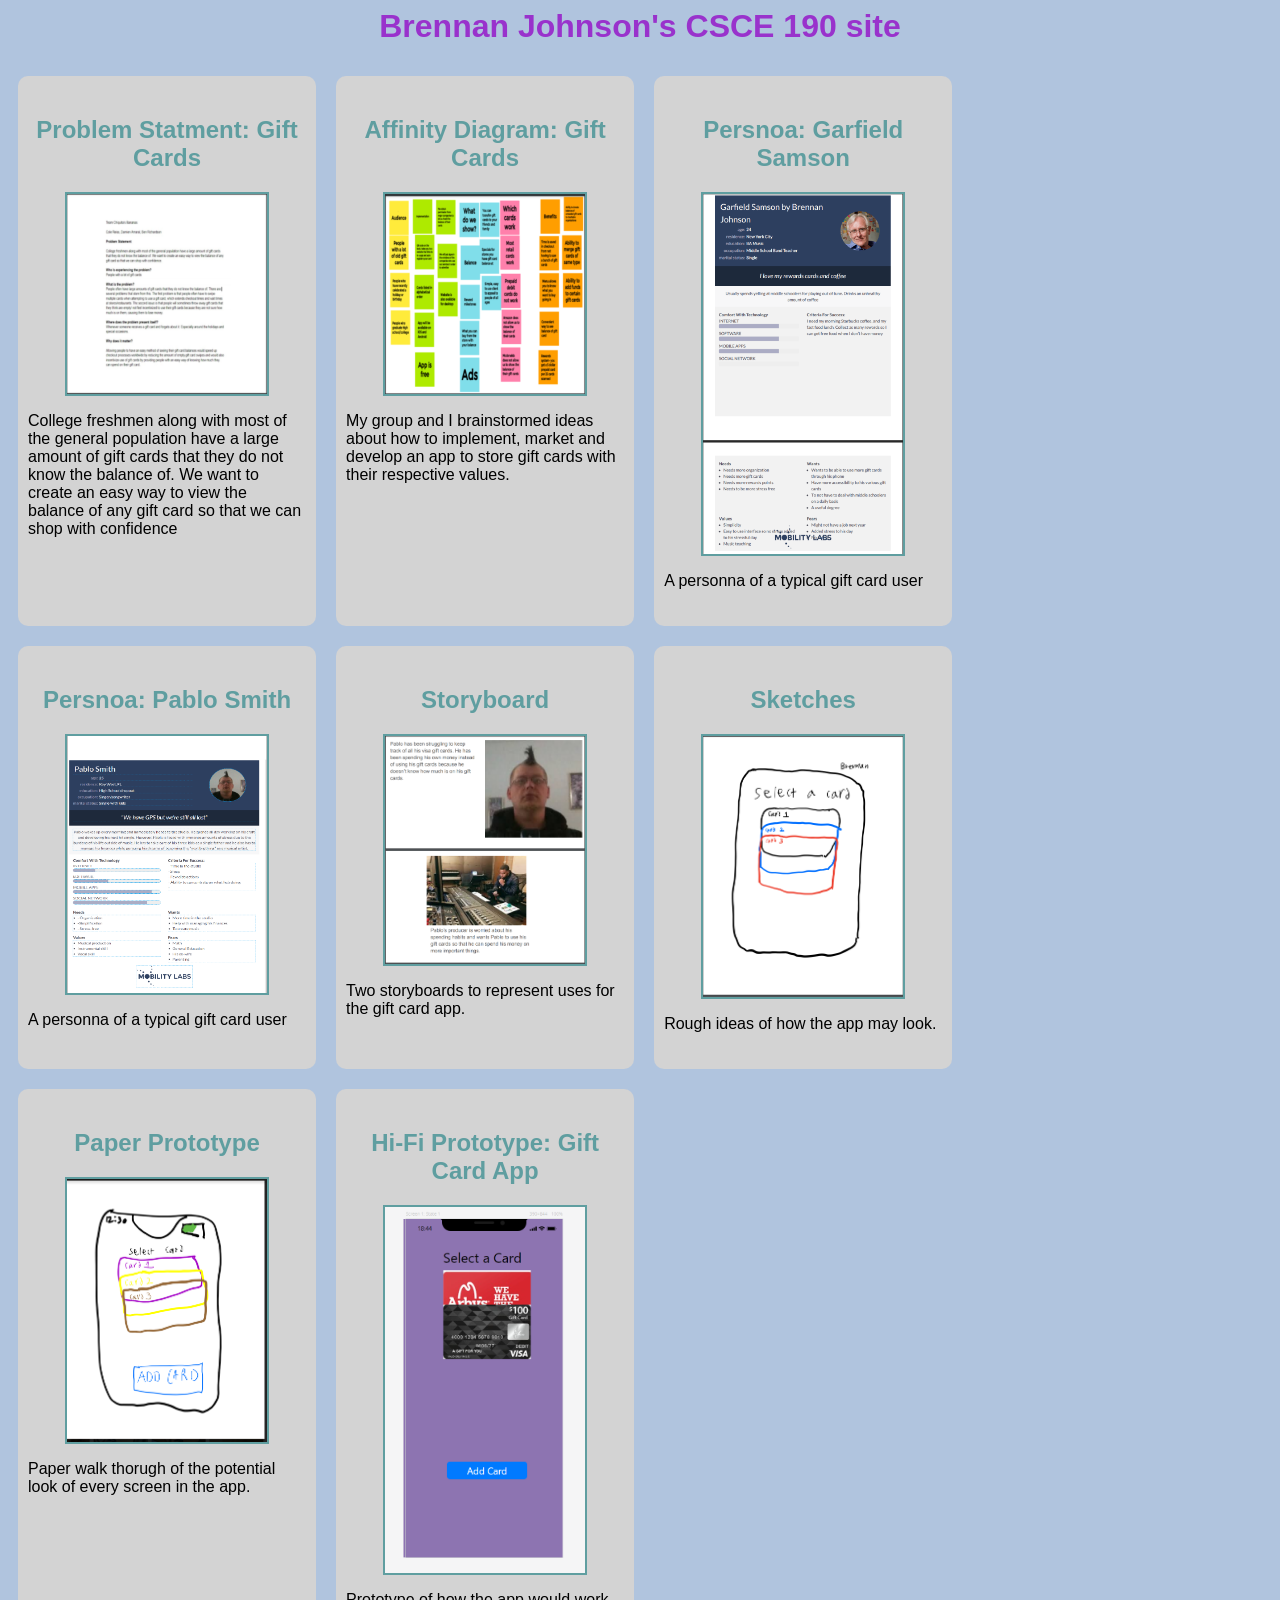
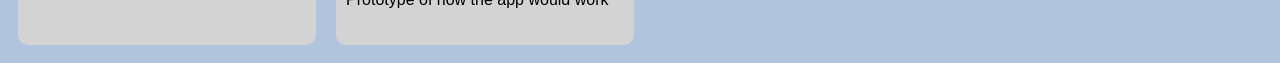
<file: index.html>
<DOCTYPE html>
<html>
    <head>
        <title>CSCE 190: Brennan Johnson</title>
        <link rel="stylesheet" href="styles.css">
    </head>
    <body>
        <h1>Brennan Johnson's CSCE 190 site</h1>
        <div class="assignments">
            <!-- Problem statement A
                ssignment-->
            <section class="assignment">
                <a href="files/pdfofproblemstatement (1).pdf"><h2>Problem Statment: Gift Cards</h2></a>
                <a href="files/pdfofproblemstatement (1).pdf"><img src="images/problemstatment.PNG"></a>
                
                
                <p>
                    College freshmen along with most of the general population have a large amount of gift cards that they do not know the balance of. We want to create an easy way to view the balance of any gift card so that we can shop with confidence
                </p>
                
            </section>

            <!-- Affinity Diagram Assignment-->
            <section class="assignment">
                <a href="files/affinityDiagram.pdf"><h2>Affinity Diagram: Gift Cards</h2></a>
                <a href="files/affinityDiagram.pdf"><img src="images/affinityDiagram.PNG"></a>
                
                <p>
                    My group and I brainstormed ideas about how to implement, market and develop an app to store gift cards with their respective values.
                </p>
                
            </section>

            <!-- Personna Assignment-->
            <section class="assignment">
                <a href="files/Personas.pdf"><h2>Persnoa: Garfield Samson </h2></a>
                <a href="files/Personas.pdf"><img src="images/PersonaOne.png"></a>
                
                    
                <p>
                    A personna of a typical gift card user
                </p>
                
            </section>

            <section class="assignment">
                <a href="files/Personas.pdf"><h2>Persnoa: Pablo Smith </h2></a>
                <a href="files/Personas.pdf"><img src="images/PersonaTwo.png"></a>
                
                        
                <p>
                    A personna of a typical gift card user
                </p>
                
            </section>

            <!-- Storyboard Assignment-->
            <section class="assignment">
                <a href="files/storyboard.pdf"><h2>Storyboard</h2></a>
                <a href="files/storyboard.pdf"><img src="images/storyboardPicture.png"></a>
               
                    
                <p>
                    Two storyboards to represent uses for the gift card app.
                </p>
                
            </section>

            <!-- Skecthes Assignment-->
            <section class="assignment">
                <a href="files/Skectches.pdf"><h2>Sketches</h2></a>
                <a href="files/Skectches.pdf"><img src="images/Sketches.png"></a>
                
                   
                <p>
                    Rough ideas of how the app may look.
                </p>
              
            </section>

            <!-- Paper Protype Assignment-->
            <section class="assignment">
                <a href="https://www.youtube.com/watch?v=0M6-dFrEJMo"><h2>Paper Prototype</h2></a>
                <a href="https://www.youtube.com/watch?v=0M6-dFrEJMo"><img src="images/prototype-image.png"></a>
                
                
                <p>
                    Paper walk thorugh of the potential look of every screen in the app.
                 </p>
                
            </section>

            
            <!-- Hi-fi Protype Assignment-->
            <section class="assignment">
                <a href="files/hi-fi-prototype/src/index.html"><h2>Hi-Fi Prototype: Gift Card App</h2></a>
                <a href="files/hi-fi-prototype/src/index.html"><img src="images/hi-fi-image.png"></a>
                
                
                <p>
                    Prototype of how the app would work
                 </p>
                
            </section>
        </div>
    </body>
</html>
</file>
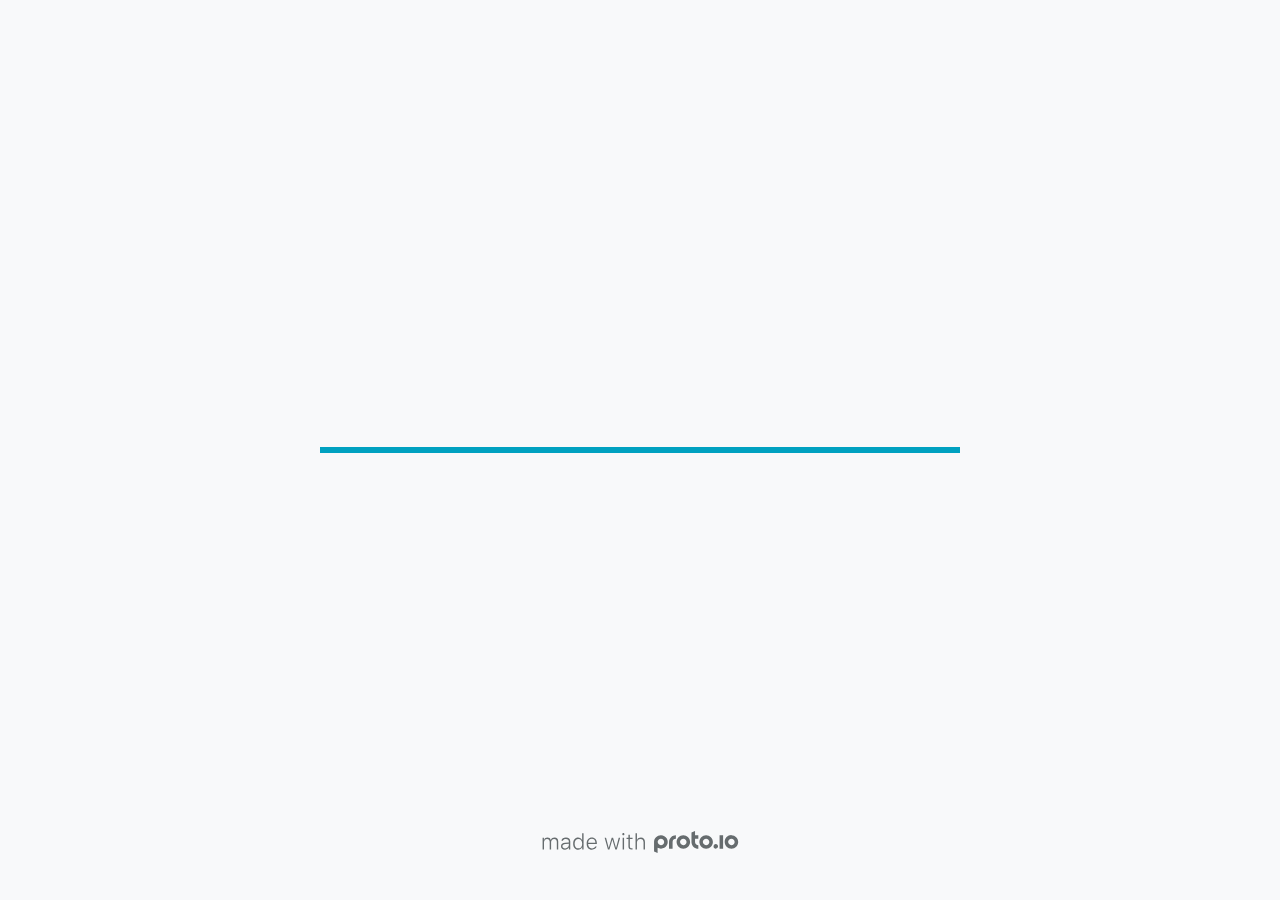
<file: files/hi-fi-prototype/src/index.html>
<!DOCTYPE HTML>
	<head>

		<meta charset="utf-8">

		<title>Gift Card  - Proto.io</title>

		
			<meta name="HandheldFriendly" content="True">
			<meta name="MobileOptimized" content="390"> 

			
			
			
			<meta name="viewport" content="minimum-scale=1.00, maximum-scale=1.00, initial-scale=1.00, user-scalable=no, shrink-to-fit=no" />

			
				<meta name="apple-mobile-web-app-capable" content="yes" />
				<meta name="apple-mobile-web-app-status-bar-style" content="black-translucent" />
			

			<meta name="format-detection" content="telephone=no">


			

            
            <link rel="icon" sizes="192x192" href="./src/assets/branding/android-icon-hires.png">
            <link rel="icon" sizes="128x128" href="./src/assets/branding/android-icon.png">

            
            <link href="./src/assets/branding/apple-touch-icon-retina180.png" sizes="180x180" rel="apple-touch-icon">

            
            <link href="./src/assets/branding/apple-touch-icon-retina.png" sizes="114x114" rel="apple-touch-icon">

            
            <link href="./src/assets/branding/apple-touch-icon.png" sizes="57x57" rel="apple-touch-icon">

            
            <link href="./src/assets/branding/startup.png" media="(device-width: 320px)" rel="apple-touch-startup-image">

            
            <link href="./src/assets/branding/startup-retina.png" media="(device-width: 320px) and (device-height: 480px) and (-webkit-device-pixel-ratio: 2)" rel="apple-touch-startup-image">

            
            <link href="./src/assets/branding/startup-568.png" media="(device-width: 320px) and (device-height: 568px) and (-webkit-device-pixel-ratio: 2)" rel="apple-touch-startup-image">

            
            <link href="./src/assets/branding/startup-retina-6.png" media="(device-width: 375px) and (device-height: 667px) and (orientation: portrait) and (-webkit-device-pixel-ratio: 2)" rel="apple-touch-startup-image">

            
            <link href="./src/assets/branding/startup-retina-6plus.png" media="(device-width: 414px) and (device-height: 736px) and (orientation: portrait) and (-webkit-device-pixel-ratio: 3)" rel="apple-touch-startup-image">

            
            <link href="./src/assets/branding/startup-retina-6plus-landscape.png" media="(device-width: 414px) and (device-height: 736px) and (orientation: landscape) and (-webkit-device-pixel-ratio: 3)" rel="apple-touch-startup-image">

            
            <link href="./src/assets/branding/startup-ipad.png" media="(device-width: 768px) and (orientation: portrait)" rel="apple-touch-startup-image">

            
            <link href="./src/assets/branding/startup-ipad-landscape.png" media="(device-width: 768px) and (orientation: landscape)" rel="apple-touch-startup-image">

            
            <link href="./src/assets/branding/startup-ipad-retina.png" media="(device-width: 768px) and (orientation: portrait) and (-webkit-device-pixel-ratio: 2)" rel="apple-touch-startup-image">

            
            <link href="./src/assets/branding/startup-ipad-landscape-retina.png" media="(device-width: 768px) and (orientation: landscape) and (-webkit-device-pixel-ratio: 2)" rel="apple-touch-startup-image">

            
            <link href="./src/assets/branding/startup-ipad-pro.png" media="(device-width: 1024px) and (orientation: portrait) and (-webkit-device-pixel-ratio: 2)" rel="apple-touch-startup-image">

            
            <link href="./src/assets/branding/startup-ipad-pro-landscape.png" media="(device-width: 1024px) and (orientation: landscape) and (-webkit-device-pixel-ratio: 2)" rel="apple-touch-startup-image">

			<meta http-equiv="cleartype" content="on"> 


			 
		    <script type="text/javascript" src="./scripts/plugins/jquery/jquery.js"></script>

			
				<link rel="stylesheet" href="./stylesheets/player-export.css" />
				<script type="text/javascript" src="./scripts/player-export.js"></script>
			

			
			<script type="text/javascript" src="./libraries/common/components.js"></script> 
			<link type="text/css" rel="Stylesheet" href="./libraries/common/components.1.00.css" /> 

			
					<script type="text/javascript" src="./libraries/ios9/components.js"></script> 
					<link type="text/css" rel="Stylesheet" href="./libraries/ios9/components.1.00.css" /> 
				
				<script type="text/javascript" src="./data/data.js"></script> 
			

		<style>
			body { width: 390px; height: 844px; }
			.landscape, .landscape .prx-page { min-height: 390px; }
			.portrait, .portrait .prx-page { min-height: 844px; }
		</style>

		<script type="text/javascript">

			prx.ver = '6.7.7.1';
			prx.url.account = 'https://brennanjohnson.proto.io';
			prx.url.staticassets = 'https://gal.proto.io';
			prx.url.devices = 'https://dteyv52hbg2at.cloudfront.net/devices';
			prx.url.static = 'https://dteyv52hbg2at.cloudfront.net';
			prx.url.siteurl = 'proto.io';
			prx.url.crossmsg = 'https://brennanjohnson.proto.io';

			prx.nodejsassetsserver = {};
			prx.nodejsassetsserver.host = ".proto.io";
			prx.nodejsassetsserver.subdomainprefix = "https://a3";
			prx.nodejsassetsserver.maxsubdomains = "20";

			prx.device_library = 'ios9';
			prx.devices[prx.device] = {
				name: prx.device
				,defaultOrientation: 'portrait'
				,portrait_applies: 1 //new
				,portrait: [390,844]
				,landscape_applies: 1 //new
				,landscape: [844,390]
				,allow_orientation_change: 1 //new
				,statusbar_skin: 'default' // new
				,statusbarheightportrait: 0
				,statusbarheightlandscape: 0
				,navigationbar_skin: 'default' //new
				,navigationbarheightportrait: 0
				,navigationbarheightlandscape: 0
				,normalportrait: [390,844]
				,normallandscape: [844,390]
				,device_s3bucket: '66bd5b4d-9b18-415d-a8ee-066fc410e14c'
				,dpr: '1.00'
				,deviceType: "iphonex"
                ,showiPhoneXNotch: true
                ,hasCustomSkinNotch: false
				,appleWatchRoundedCorners: false
				,scrollType: "default"
				,initialscale: 1.00
				,targetdensitydpi: "device-dpi"
			}
			// save a copy of the device in the player state
			prx.currentPlayerStatus.projectDevice = prx.toolbox.clone(prx.devices[prx.device]);
			prx.currentPlayerStatus.targetDevice = {"ISANDROIDTABLET":0,"ISIPOD":0,"ISCHROME":0,"ISIOS":1,"ISMSIE":0,"ISMOZILLA":0,"isAndroid-Pad":0,"ISOPERA":0,"ISWEBKIT":0,"SOSVERSION":{"CBUILDVER":"","CMAJORVER":"","CMINORVER":"","CTEXT":"","IMINORVER":0,"IMAJORVER":0,"IBUILDVER":0},"ISIPAD":0,"ISMOBILE":1,"ISSAFARI":0,"ISIPHONE":1,"ISWINDOWS":0,"ISWINDOWSTOUCH":0,"ISDEVICE":1,"ISANDROID":0,"ISCUSTOM":0};
			prx.releaseChannel = 'stable';

			prx.projectsettings.id = 'f05761c7-ab17-44f5-81bc-7677a1b51759';
			prx.projectsettings.s3b = 'brennanjohnson-1252326-6eac7022-e230-3930-f6c55022728858b3';
			prx.projectsettings.account = 'brennanjohnson';
			prx.projectsettings.statusbar = '0'; 
			prx.projectsettings.statusbarapplies = '0';
			prx.projectsettings.navigationbar = '0';
			prx.projectsettings.navigationbarapplies = '0';
			prx.projectsettings.initialpageid = -1;
			
			
			prx.projectsettings.flashactions = 1;
			prx.projectsettings.gatrackingcode = '';

			prx.export2html = '1' == true;
			prx.mobPlayer = 0;

			prx.user.country = 'US';

			prx.s3Links = []; 
			var sLinkedAssets = [];
			

			prx.csrf_token = 'EE0CF20075E0BC9FCAEFEC9C4B554111D768EF640A71B59BF2D31F288E8915E7';

            

            
                            prx.assetsAccessToken = "eyJ0eXAiOiJKV1QiLCJhbGciOiJIUzI1NiJ9.eyJkIjp7InVpZCI6Ii0xIiwicHJvamVjdF9pZCI6ImYwNTc2MWM3LWFiMTctNDRmNS04MWJjLTc2NzdhMWI1MTc1OSJ9LCJ2IjowLCJleHAiOjE2MzczNzI1MTEsImlhdCI6MTYzNzE5MjUxMX0.0byx5BMLRktDw2mDvLtzpn0KBVvZGLpbFIS_Im2_Ir8";

			prx.iniPlayer.iniPreLoad();

		</script>
	</head>

	

			<body class="player device-cursor-touch mobile-device-true " " id="mbd" >

				
					<div id='iphoneX-notch-player'>
						<span class="iphoneX-notch-corners"></span>
					</div>
				
				<div id="window-wrapper">
					<div id="dragarea"></div>
					<div id="statusbar"></div>
					<div id="underlay" style=""></div>

					<div class="prx-page" data-role="page" id="p-1" data-id="1"></div>
					
								<div class="prx-page" data-role="page" id="p-2" data-id="2"></div>
							
								<div class="prx-page" data-role="page" id="p-3" data-id="3"></div>
							
								<div class="prx-page" data-role="page" id="p-4" data-id="4"></div>
							
								<div class="prx-page" data-role="page" id="p-5" data-id="5"></div>
							
								<div class="prx-page" data-role="page" id="p-6" data-id="6"></div>
							
					<div id="navigationbar"></div>
					<div id="overlay"></div>
					<div id="trash"></div>
					<div id="quick-audios"></div>
				</div>

				 
			<div id="loader-wrapper">
				
				<div class="progress">
					<div class="progress-bar"></div>
				</div>
				<div id="poweredby"></div>
			</div>
			


			</body>
		

</html>
</file>
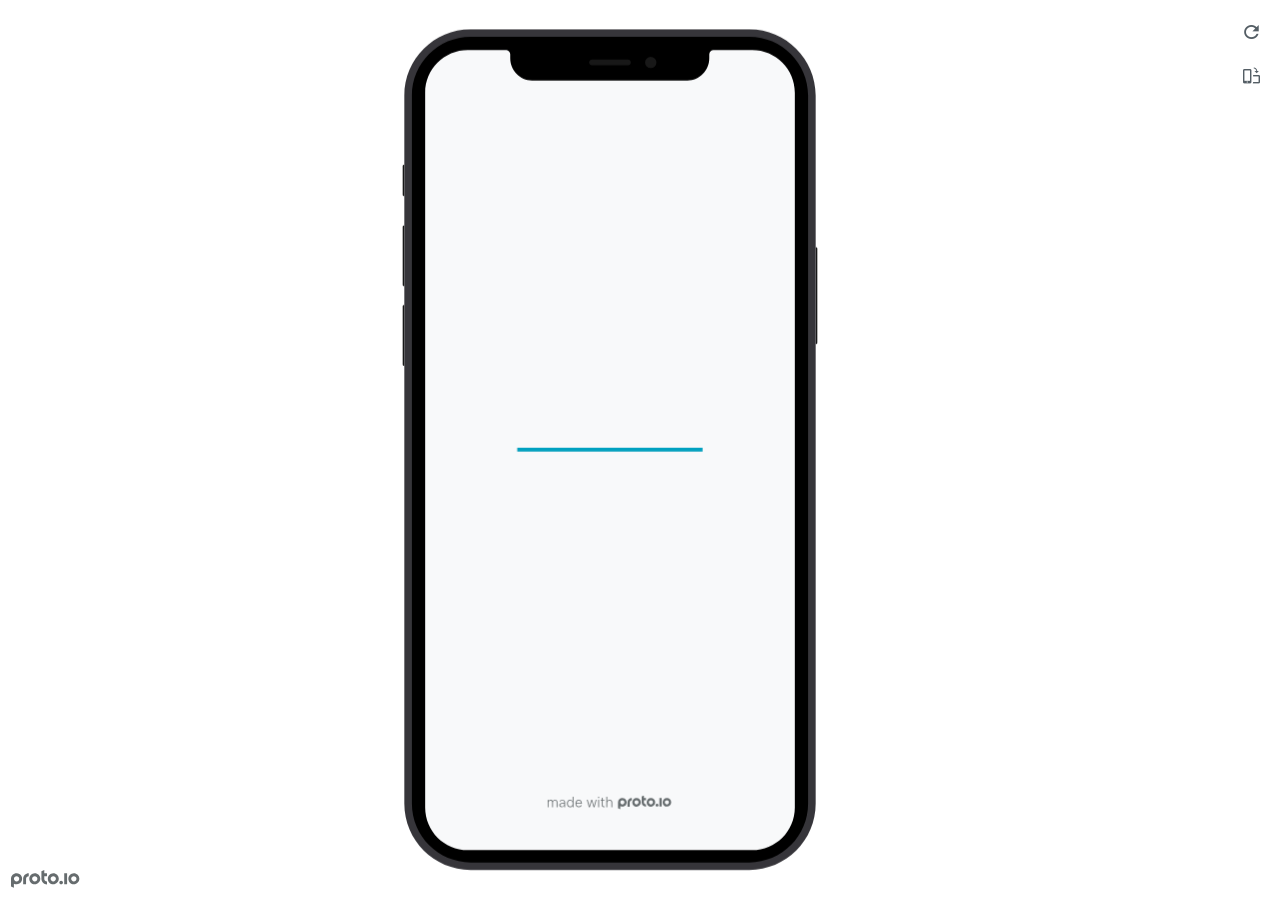
<file: files/hi-fi-prototype/preview.html>
<!DOCTYPE HTML>
    <head>
    <meta charset="utf-8">

    <title>Gift Card  - Proto.io player</title>

    

			<link type="text/css" rel="stylesheet" href="./src/stylesheets/preview-export-min.css">
			<script type="text/javascript" src="./src/scripts/preview-export-min.js"></script>

		

    <script type="text/javascript">
        var prx = window.prx || {};
        prx.orientation = 'portrait';
        prx.orientations = {};
        prx.orientations.portrait = 1;
        prx.orientations.landscape = 1;
        prx.project = {};
        prx.project.id = 'f05761c7-ab17-44f5-81bc-7677a1b51759';
        prx.project.title = 'Gift Card ';
        prx.project.version = 0;
        prx.project.livepreview = 0;
        prx.project.account = "brennanjohnson";
        prx.activePage = {};
        prx.usercountry = "us";
        
            prx.user = false;
        
        prx.skin = 'apple-phone-iphone12_12pro-1';
        prx.ver = '6.7.7.1';
        //prx.flashactions = 1;
		prx.flashactions = 1; //we are not using the DB value anymore

        prx.nodejsassetsserver = {};
        prx.nodejsassetsserver.host = ".proto.io";
        prx.nodejsassetsserver.subdomainprefix = "https://a3";
        prx.nodejsassetsserver.maxsubdomains = "20";
        prx.account = "brennanjohnson";
        prx.browserShowScreenshots = 'true';
        prx.url.crossmsg = 'https://brennanjohnson.proto.io';
        prx.playerUrl = 'https://brennanjohnson.proto.io/player/';
        prx.fullScreenUrl = 'https://brennanjohnson.proto.io/player/fullscreen/index.cfm?id=f05761c7-ab17-44f5-81bc-7677a1b51759';
        prx.spaces = false;
        prx.csrf_token = '944A6F84484A451FC2A8C8D5A8D235D876CC6D4D084D4B7150730ADC78CA06E7';

        prx.bShowPlayerBetaPrompt = false;

        
    </script>

    

</head>


<body style="background-color:#FFFFFF">

    

    <div class="page-sidebar">
        
        <div class="sidebar-action-buttons">

            
                <span class="header-action-button player-icon-reload embed-icon-reload" id="refresh-preview">
                    <span class="tooltip">Refresh preview</span>
                </span>
                
                    <span  class="header-action-button player-icon-rotate embed-icon-rotate" id="change-orientation">
                        <span class="tooltip">Change orientation</span>
                    </span>
                

            <div class="header-action-button player-icon-enter-fullscreen-mode-icon" id="go-fullscreen">
                <span class="tooltip">Go full screen</span>
            </div>
        </div>

    </div>

    <div id="maincontent" class="portrait">

        <div id="shortcut-pressed-outer">
            <div id="shortcut-pressed"></div>
        </div>
        

			<div class="frame_generic">
				
				<div class="body_generic skin_apple-phone-iphone12_12pro-1 skin-wrapper skin-os-apple skin-device-phone skin-model-iphone12_12pro skin-size-1 skin-color-black skin-orientation-portrait skin-dimensions-390-844">

					<div class="buttons top"></div>
					<div class="detail-top"></div>
					<div class="web-search"></div>
					<div class="buttons left"></div>

					<div class="body_generic_inner">
						
						<iframe id="pio-playerframe" src="./src/index.html" scrolling="NO" style="width: 390px; height: 844px;" webkitAllowFullScreen mozallowfullscreen allowFullScreen allowvr allow="autoplay"></iframe>
						
                                <script type="text/javascript">
                                    // remove parameter from address bar immediately if no changes
                                    let url = new URL(window.location.href);
                                    url.searchParams.delete('hc');
									url.searchParams.delete('ap');
                                    window.history.replaceState({}, document.title, url.toString());
                                </script>
                            
					</div>

					<div class="buttons right"></div>
					<div class="detail-bottom"></div>
				</div>
				
			</div>
		
    </div>

    

    
            <div id="branding"></div>
        
</body>


<script type="text/javascript">
    
</script>
</html>
</file>
<file: styles.css>
body{
    background: lightsteelblue;
    font-family: Arial, Helvetica, sans-serif;
}
.assignments{
    display: flex;
    flex-wrap: wrap;
}
.assignment {
    width: 22%;
    padding: 10px;
    margin: 10px;
    background: lightgray;
    border-radius: 10px;
    padding: 20px 10;
}
.assignment img{
    width: 200px;
    margin: 10px;
    border: 2px solid  cadetblue;
    display: block;
    margin: auto;
}
h1{
    color: darkorchid;
    text-align: center;
}
h2{
    text-align: center;
}

a{
    text-decoration: none;
    color: cadetblue;
}
</file>
<file: files/hi-fi-prototype/src/stylesheets/player-export.css>
/*!
 * 
 *                                                                       
 *                              ::;;;;                                   
 *    ::,,,,::    ::,,  ,,,,::::::11ii::,,::,,,,::      ::::,,::,,,,::   
 *  ,,111111ii,,::1111::111111ii::111111::111111ii,,    ii11,,ii111111,, 
 *  11ii::;;11;;ii11::iiii::;;11;;11ii::ii11::::11ii    ii11;;11;;::ii11 
 *  11;;  ::11ii11;;::11ii  ::11ii11ii,,iiii..  iiii    ii11;;11::  ;;11 
 *  1111;;ii11;;11;;,,ii11::ii11;;ii11;;;;11;;;;11;;;;;;ii11::11ii;;11ii 
 *  11111111;;::11;;  ::ii1111;;  ::ii11::ii1111ii::11ii;;11,,;;1111ii:: 
 *  11;;,,::  ,,::,,      ::,,        ::::  ::::    ,,,,::::    ::,,     
 *  ;;;;                                                                 
 *                                                                       
 *  Build: 11/17/2021, 4:19:06 PM
 */

/*!
 * Waves v0.5.5
 * http://fian.my.id/Waves
 *
 * Copyright 2014 Alfiana E. Sibuea and other contributors
 * Released under the MIT license
 * https://github.com/fians/Waves/blob/master/LICENSE
 */.mask-inner{position:relative;background-size:100% 100%;background-repeat:no-repeat}.mask-inner .mask-inner{transform:none!important}.mask-border .mborder,.mask-filter{height:100%;width:100%}.mask-border .mborder{border:1px solid hsla(0,0%,100%,.8);position:absolute;pointer-events:none}.mask-border .area-border{border:1px solid #00a1c0;left:0;top:0;position:absolute;transform-origin:0 0;box-sizing:border-box}.mask-border .mask-radius{width:100%;height:100%;overflow:hidden;position:absolute}.mask-border .mask-radius .mask-radius-border{position:relative;width:100%;height:100%;border:1px solid hsla(0,0%,100%,.8)}.mask-border.hide-handles .prx-resizable-handle{opacity:0;pointer-events:none!important}.mask-border.hide-handles .area-border{border:1px dashed #b4bcbf}.mask-wrapper{overflow:hidden;height:100%;pointer-events:none}.mask-wrapper.borderPos-inside{box-sizing:border-box}.mask-wrapper.borderPos-outside{width:100%;height:100%}.mask-wrapper.borderPos-outside .mask-inner{box-sizing:content-box}.mask-edit-mode-handles{pointer-events:none}.mask-edit-mode-handles.hide-handles .prx-resizable-handle,.mask-edit-mode-handles.hide-handles .prx-rotate-handle{opacity:0;pointer-events:none!important}.mask-edit-mode-handles.hide-handles .xborder{border-color:#b4bcbf!important}abbr,address,article,aside,audio,b,blockquote,body,caption,cite,code,dd,del,dfn,div,dl,dt,em,fieldset,figure,footer,form,h1,h2,h3,h4,h5,h6,header,hgroup,html,i,iframe,img,ins,kbd,label,legend,li,mark,menu,nav,object,ol,p,pre,q,samp,section,small,span,strong,sub,sup,table,tbody,td,tfoot,th,thead,time,tr,ul,var,video{margin:0;padding:0;border:0;outline:0;font-size:100%;background:transparent}article,aside,details,figcaption,figure,footer,header,hgroup,nav,section{display:block}audio,canvas,video{display:inline-block;*display:inline;*zoom:1}[hidden],audio:not([controls]){display:none}html{font-size:100%;-webkit-text-size-adjust:100%;-ms-text-size-adjust:100%}body{margin:0;font-size:13px}body,button,input,select,textarea{font-family:sans-serif;color:#222}a{color:#00e}a:visited{color:#551a8b}a:hover{color:#06e}a:focus{outline:thin dotted}a:active,a:hover{outline:0}abbr[title]{border-bottom:1px dotted}b,strong{font-weight:700}blockquote{margin:1em 40px}dfn{font-style:italic}hr{display:block;height:1px;border:0;border-top:1px solid #ccc;margin:1em 0;padding:0}ins{background:#ff9;text-decoration:none}ins,mark{color:#000}mark{background:#ff0;font-style:italic;font-weight:700}code,kbd,pre,samp{font-family:monospace,serif;_font-family:courier new,monospace;font-size:1em}pre{white-space:pre;white-space:pre-wrap;word-wrap:break-word}q{quotes:none}q:after,q:before{content:"";content:none}small{font-size:85%}sub,sup{font-size:75%;line-height:0;position:relative;vertical-align:baseline}sup{top:-.5em}sub{bottom:-.25em}ol,ul{margin:1em 0;padding:0 0 0 40px}dd{margin:0 0 0 40px}nav ol,nav ul{list-style:none;list-style-image:none;margin:0;padding:0}img{border:0;-ms-interpolation-mode:bicubic}svg:not(:root){overflow:hidden}figure,form{margin:0}fieldset{margin:0}fieldset,legend{border:0;padding:0}legend{*margin-left:-7px}button,input,select,textarea{font-size:100%;margin:0;vertical-align:baseline;*vertical-align:middle}button,input{line-height:normal;*overflow:visible}table button,table input{*overflow:auto}[role=button],button,input[type=button],input[type=reset],input[type=submit]{-webkit-appearance:button}input[type=checkbox],input[type=radio]{box-sizing:border-box;padding:0}input[type=search]{-webkit-appearance:textfield;-moz-box-sizing:content-box;-webkit-box-sizing:content-box;box-sizing:content-box}input[type=search]::-webkit-search-decoration{-webkit-appearance:none}button::-moz-focus-inner{border:0;padding:0}textarea{overflow:auto;vertical-align:top;resize:vertical}input:invalid,textarea:invalid{background-color:#f0dddd}table{border-collapse:collapse;border-spacing:0}td{vertical-align:top}.nocallout{-webkit-touch-callout:none}textarea[contenteditable]{-webkit-appearance:none}.gifhidden{position:absolute;left:-100%}.ir{display:block;border:0;text-indent:-999em;overflow:hidden;background-color:transparent;background-repeat:no-repeat;text-align:left;direction:ltr}.ir br{display:none}.hidden{display:none!important;visibility:hidden}.visuallyhidden{border:0;clip:rect(0 0 0 0);height:1px;margin:-1px;overflow:hidden;padding:0;position:absolute;width:1px}.visuallyhidden.focusable:active,.visuallyhidden.focusable:focus{clip:auto;height:auto;margin:0;overflow:visible;position:static;width:auto}.invisible{visibility:hidden}.clearfix:after,.clearfix:before{content:"";display:table}.clearfix:after{clear:both}.clearfix{*zoom:1}@media print{*{background:transparent!important;color:#000!important;text-shadow:none!important;filter:none!important;-ms-filter:none!important}a,a:visited{text-decoration:underline}a[href]:after{content:" (" attr(href) ")"}abbr[title]:after{content:" (" attr(title) ")"}.ir a:after,a[href^="#"]:after,a[href^="javascript:"]:after{content:""}blockquote,pre{border:1px solid #999;page-break-inside:avoid}thead{display:table-header-group}img,tr{page-break-inside:avoid}img{max-width:100%!important}@page{margin:.5cm}h2,h3,p{orphans:3;widows:3}h2,h3{page-break-after:avoid}}#eval-iframe{display:none}body{-webkit-appearance:none;-webkit-box-flex:1;-webkit-touch-callout:none;-webkit-tap-highlight-color:rgba(0,0,0,0)}*{-webkit-user-select:none;-khtml-user-select:none;-moz-user-select:-moz-none;-o-user-select:none;user-select:none}input,textarea{-webkit-user-select:text;-khtml-user-select:text;-moz-user-select:text;-o-user-select:text;user-select:text}#dragarea{font-family:Helvetica,Arial,sans-serif;text-align:left}.text{height:95%;overflow:auto}.wrap{overflow:hidden}.pos,.spos{position:absolute}.action-highlight{position:absolute;top:0;left:0;height:100%;width:100%;background:rgba(255,255,0,.5);background:rgba(64,208,255,.3);opacity:0;pointer-events:none;-webkit-transition:opacity .2s ease-in;transition:opacity .2s ease-in;border:2px solid #40c8f4;padding:3px;box-sizing:border-box}.action-highlight-simple-visible,.action-highlight-visible{opacity:1}#appModeNote{background-color:#333;border-top:5px solid #000;bottom:0;color:#f0f0f0;display:none;font-family:helvetica;left:0;padding:10px 0;position:fixed;text-align:center;width:100%}#appModeNote em{display:block;font-size:20px;font-weight:700;line-height:26px}#appModeNote span{display:block;font-size:14px;line-height:20px}.hidden{display:none}.prx-page.loadedFrom{display:block}.prx-page.loadedTo{z-index:999999}.prx-page.loadedTo-1{z-index:10000000}.prx-page.loadedTo-2{z-index:10000001}.prx-page.loadedTo-3{z-index:10000002}.prx-page.loadedTo-4{z-index:10000003}.prx-page.loadedTo-5{z-index:10000004}.prx-page.loadedTo-6{z-index:10000005}.prx-page.loadedTo-7{z-index:10000006}.prx-page.loadedTo-8{z-index:10000007}.prx-page.loadedTo-9{z-index:10000008}.prx-page.loadedTo-10{z-index:10000009}.prx-page.loadedTo-11{z-index:10000010}.prx-page.loadedTo-12{z-index:10000011}.prx-page.loadedTo-13{z-index:10000012}.prx-page.loadedTo-14{z-index:10000013}.prx-page.loadedTo-15{z-index:10000014}.prx-page.loadedTo-16{z-index:10000015}.prx-page.loadedTo-17{z-index:10000016}.prx-page.loadedTo-18{z-index:10000017}.prx-page.loadedTo-19{z-index:10000018}.prx-page.loadedTo-20{z-index:10000019}.prx-page.loadedTo-21{z-index:10000020}.prx-page.loadedTo-22{z-index:10000021}.prx-page.loadedTo-23{z-index:10000022}.prx-page.loadedTo-24{z-index:10000023}.prx-page.loadedTo-25{z-index:10000024}.prx-page.loadedTo-26{z-index:10000025}.prx-page.loadedTo-27{z-index:10000026}.prx-page.loadedTo-28{z-index:10000027}.prx-page.loadedTo-29{z-index:10000028}.prx-page.loadedTo-30{z-index:10000029}#navigationbar,#statusbar{background:transparent 0 0;display:block;width:100%;border:0;top:0;position:fixed;z-index:1}#loader-wrapper{background:#f8f9fa;height:100%;left:0;position:fixed;top:0;width:100%;z-index:99999;font-size:11px}#loader-wrapper .progress{position:absolute;top:50%;left:50%;transform:translate(-50%,-50%);-ms-transform:translate(-50%,-50%);-webkit-transform:translate(-50%,-50%);width:50%;height:4px;background-color:#ddd}#loader-wrapper .progress-bar{position:relative;width:0;height:4px;-webkit-transition:.4s linear;-moz-transition:.4s linear;-o-transition:.4s linear;transition:.4s linear;-webkit-transition-property:width,background-color;-moz-transition-property:width,background-color;-o-transition-property:width,background-color;transition-property:width,background-color}#loader-wrapper .progress-bar:before,.progress-bar:after{content:"";position:absolute;top:0;left:0;right:0}#loader-wrapper .progress-bar:before{bottom:0;background-color:#ddd}#loader-wrapper .progress-bar:after{z-index:2;bottom:0;background:#00a1c0}#loader-wrapper #app-icon{position:absolute;top:50%;left:50%;transform:translate(-50%,-150%);-ms-transform:translate(-50%,-150%);-webkit-transform:translate(-50%,-150%);width:114px;height:114px}#loader-wrapper #poweredby{position:absolute;bottom:5%;left:50%;transform:translate(-50%);-ms-transform:translate(-50%);-webkit-transform:translate(-50%);width:100%;height:16px;background-image:url(/images/player/player-logo.svg);background-repeat:no-repeat;background-position:top;background-size:auto 200%;z-index:99999}body{-moz-transition:opacity .3s linear;-o-transition:opacity .3s linear;-webkit-transition:opacity .3s linear;transition:opacity .3s linear}.reloading{background:#fff!important;opacity:0}@media (min-width:481px) and (max-width:1079px){#loader-wrapper .progress,#loader-wrapper .progress-bar{height:4px}}@media (min-width:1080px){#loader-wrapper #poweredby{height:24px}#loader-wrapper .progress,#loader-wrapper .progress-bar{height:6px}}@media (width:1280px) and (height:768px){#loader-wrapper .progress,#loader-wrapper .progress-bar{height:2px}}.pointer-events-none{pointer-events:none!important}body .prx-page{-webkit-trans1form:translate3d(0,0,0)}.prx-page .type-symbol .box{-w1ebkit-transform:translateZ(0)}html{background:transparent}body{background:#fff;overflow:hidden}body.mobile-device-true *{-webkit-text-size-adjust:100%}body.mobile-device-false *{-webkit-text-size-adjust:initial}#window-wrapper{width:100%;height:100%;overflow:hidden;position:relative}#dragarea{background:transparent;display:none}#overlay,#quick-audios,#trash,#underlay{position:absolute;top:0;left:0}#quick-audios,#trash{display:none}.visible{display:block!important}.iScrollHorizontalScrollbar,.iScrollVerticalScrollbar{z-index:auto!important}.overlay{position:fixed;left:0;right:0;bottom:0;top:0}.ui-mobile-viewport-transitioning,.ui-mobile-viewport-transitioning .prx-page{o1verflow:visible!important}.box[style*="z-index:0;"],.box[style*="z-index: 0;"]{z-index:auto!important}.box[data-mpoverlay="1"]{pos1ition:fixed}#temp-for-external-link{display:none}#dragarea,html{background:transparent!important}.hide{display:none!important}*{outline:none}.ghost-component,.ghost-component *,.ghost-component .box *{pointer-events:none!important}#statusbar{position:fixed!important}.prx-page{position:absolute;display:none}.prx-page.prx-page-active,.prx-page[class*=prx-page-transitioning-]{display:block}.prx-page[class*=prx-page-transitioning-]{overflow:hidden}.prx-page.prx-page-transitioning-overlay-in-source,.prx-page.prx-page-transitioning-overlay-out-target{overflow:visible}.prx-page.prx-page-below{z-index:10}.prx-page.prx-page-above{z-index:20}#overlay{z-index:30}.prx-page.prx-page-transition-flip,.prx-page.prx-page-transition-turn{-webkit-backface-visibility:hidden;-moz-backface-visibility:hidden;backface-visibility:hidden}.prx-page.prx-page-transition-turn{-webkit-transform:translateZ(0);-moz-transform:translateZ(0);-webkit-transform-origin:0 center;-moz-transform-origin:0 center;transform-origin:0 center;transform:translateZ(0)}.prx-page.prx-page-transition-flow:not(.prx-page-transition-flow-overlay),.prx-page.prx-page-transition-overlay-top{box-shadow:0 0 20px rgba(0,0,0,.4)}.prx-page-above.prx-page-transition-notificationInWatchOS{transition:background-color .45s ease-out}.prx-page-above.prx-page-transition-notificationInWatchOS.prx-page-transition-notificationInWatchOS-notification-in{background-color:transparent!important;transition:background-color 0s ease-out}.device-cursor-touch,.device-cursor-touch *{cursor:url(/images/player/touch-cursor-64.png) 32 32,default!important;cursor:-webkit-image-set(url("/images/player/touch-cursor-64.png") 1x,url("/images/player/touch-cursor-64@2x.png") 2x) 32 32,default!important}.device-cursor-web,.device-cursor-web *{cursor:default}.device-cursor-web .delayedtap,.device-cursor-web .delayedtap *,.device-cursor-web .interaction-click,.device-cursor-web .interaction-click *,.device-cursor-web .interaction-tap,.device-cursor-web .interaction-tap *,.device-cursor-web .release,.device-cursor-web .release *,.device-cursor-web .touch,.device-cursor-web .touch *{cursor:pointer;cursor:hand}.device-cursor-web [data-component-type=text]{cursor:default}.device-cursor-web .move,.device-cursor-web .move *{cursor:move}.device-cursor-web input,.device-cursor-web textarea{cursor:text}.do-chrome-fix #window-wrapper{-webkit-perspective:1}.do-chrome-fix .pos{-webkit-backface-visibility:hidden;-webkit-transform:translateZ(0)}.do-chrome-fix *{-w1ebkit-transform:translateZ(0) scale(1) scaleX(1) skew(0deg,0deg) skewX(0deg) skewY(0deg) rotateX(0deg) rotateY(0deg) rotate(0deg)}.do-chrome-fix.dont-do-chrome-fix #window-wrapper{-webkit-perspective:none}.do-chrome-fix.dont-do-chrome-fix .pos{-webkit-backface-visibility:visible;-webkit-transform:none}.prx-page-transitioning:not(.prx-page-transitioning-overlay-in-source):not(.loadedFrom) [data-mpoverlay="1"]{display:none}#fps{position:fixed;z-index:9999;font-size:18px;top:20px;left:20px;background:rgba(0,0,0,.8);border-radius:6px;color:#fff;padding:3px 10px}#fps,.cbutton{pointer-events:none}.cbutton{position:absolute;display:inline-block;padding:0;border:none;background:none;color:#286aab;font-size:1.4em;overflow:visible;-webkit-transition:color .7s;transition:color .7s;-webkit-tap-highlight-color:rgba(0,0,0,0)}.cbutton.cbutton--click,.cbutton:focus{outline:none;color:#3c8ddc}.cbutton:after{position:absolute;width:100%;height:100%;border-radius:50%;content:"";opacity:0;pointer-events:none}.cbutton--effect-jelena:after{border:3px solid hsla(0,0%,82.7%,.7)}.cbutton--effect-jelena.cbutton--click:after{-webkit-animation:anim-effect-jelena .3s ease-out forwards;animation:anim-effect-jelena .3s ease-out forwards}@-webkit-keyframes anim-effect-jelena{0%{opacity:1;-webkit-transform:scale3d(.6,.6,1);transform:scale3d(.6,.6,1)}to{opacity:0;-webkit-transform:scale3d(1.2,1.2,1);transform:scale3d(1.2,1.2,1)}}@keyframes anim-effect-jelena{0%{opacity:1;-webkit-transform:scale3d(.5,.5,1);transform:scale3d(.5,.5,1)}to{opacity:0;-webkit-transform:scale3d(1.2,1.2,1);transform:scale3d(1.2,1.2,1)}}.cbutton--effect-sanja:after{background:hsla(0,0%,75.3%,.3)}.cbutton--effect-sanja.cbutton--click:after{-webkit-animation:anim-effect-sanja 1s ease-out forwards;animation:anim-effect-sanja 1s ease-out forwards}@-webkit-keyframes anim-effect-sanja{0%{opacity:1;-webkit-transform:scale3d(.5,.5,1);transform:scale3d(.5,.5,1)}25%{opacity:1;-webkit-transform:scaleX(1);transform:scaleX(1)}to{opacity:0;-webkit-transform:scaleX(1);transform:scaleX(1)}}@keyframes anim-effect-sanja{0%{opacity:1;-webkit-transform:scale3d(.5,.5,1);transform:scale3d(.5,.5,1)}25%{opacity:1;-webkit-transform:scaleX(1);transform:scaleX(1)}to{opacity:0;-webkit-transform:scaleX(1);transform:scaleX(1)}}#log{position:fixed;z-index:9999;font-size:24px;top:20px;right:20px;pointer-events:none}.watchOSscrollbars .iScrollVerticalScrollbar{position:fixed!important;width:12px!important;background-color:hsla(0,0%,100%,.3)!important;border-radius:8px!important;z-index:99999!important}.watchOSscrollbars .iScrollIndicator{background:#fff!important;border-radius:8px!important;left:2px!important;width:8px!important}.applewatch-rounded-corners{-webkit-clip-path:inset(0 0 0 0 round 63px);clip-path:inset(0 0 0 0 round 63px)}.group-action-prediv{position:absolute}.player .type-symbol.type-symbol-transparent .group-action-prediv{pointer-events:auto}.initialise-hidden-container{display:block!important;visibility:hidden!important}.a-enter-vr{height:0!important}.fullscreen-vr .prx-page{transform:none!important;position:fixed!important}

/*!
 * Waves v0.5.5
 * http://fian.my.id/Waves
 *
 * Copyright 2014 Alfiana E. Sibuea and other contributors
 * Released under the MIT license
 * https://github.com/fians/Waves/blob/master/LICENSE
 */.waves-effect{position:relative;overflow:hidden}.waves-effect.box{position:absolute}.waves-effect .waves-ripple{position:absolute;border-radius:50%;width:100px;height:100px;margin-top:-50px;margin-left:-50px;opacity:0;background-color:rgba(0,0,0,.2);pointer-events:none}.waves-effect.waves-light .waves-ripple{background-color:hsla(0,0%,100%,.4)}.waves-button,.waves-circle{-webkit-mask-image:-webkit-radial-gradient(circle,#fff 100%,#000 0);mask-image:radial-gradient(circle,#fff 100%,#000 0)}.waves-button,.waves-button-input,.waves-button:hover,.waves-button:link,.waves-button:visited{white-space:nowrap;vertical-align:middle;cursor:pointer;border:none;outline:none;color:inherit;background-color:transparent;font-size:14px;text-align:center;text-decoration:none;z-index:1}.waves-button{padding:10px 15px;border-radius:2px}.waves-button-input{margin:0;padding:10px 15px}.waves-input-wrapper{border-radius:2px;vertical-align:bottom}.waves-input-wrapper.waves-button{padding:0}.waves-input-wrapper .waves-button-input{position:relative;top:0;left:0;z-index:1}.waves-block{display:block}a.waves-effect .waves-ripple{z-index:-1}#loader-wrapper #poweredby{background-image:url(../images/player/player-logo.svg)!important}.device-cursor-touch,.device-cursor-touch *{cursor:url(../images/player/touch-cursor-64.png) 32 32,default!important;cursor:-webkit-image-set(url("../images/player/touch-cursor-64.png") 1x,url("../images/player/touch-cursor-64@2x.png") 2x) 32 32,default!important}
</file>
<file: files/hi-fi-prototype/src/libraries/common/components.1.00.css>
.type-shapes .shape-wrapper{width:100%;height:100%;-moz-box-sizing:border-box;-webkit-box-sizing:border-box;box-sizing:border-box;background-clip:content-box}.type-shapes .shapes-text-container{position:absolute;top:0;left:0;right:0;display:table;width:100%;height:100%;text-align:center}.type-shapes .shapes-text-container>span{display:table-cell;vertical-align:middle}.type-shapes svg{overflow:visible}.player .type-symbol{overflow:hidden}.player .type-symbol.symbol-scroll{-webkit-perspective:1000}.player .type-symbol.type-symbol-transparent{pointer-events:none !important}.player .type-symbol.type-symbol-transparent .box{pointer-events:auto}.type-symbol.fullscreen{transform:none !important;width:100vw !important;height:100vh !important}.type-symbol>.type-symbol-hover-message,.type-symbol.ui-draggable-dragging:hover>.type-symbol-hover-message,.type-symbol.prx-resizable-resizing:hover>.type-symbol-hover-message{display:none;position:absolute;color:#fff;font-family:Helvetica, Arial, sans-serif !important;background:rgba(0,0,0,0.7);top:50%;left:50%;text-align:center;position:absolute;pointer-events:none;width:70px;height:30px;line-height:15px;font-size:10px !important;border-radius:3px;margin:-20px 0 0 -40px;padding:5px}.type-symbol:hover>.type-symbol-hover-message{display:block}.type-vrsymbol.fullscreen{transform:none !important;width:100vw !important;height:100vh !important}.type-vrsymbol.fullscreen canvas{width:100vw !important;height:100vh !important}.type-vrsymbol>.type-vrsymbol-hover-message,.type-vrsymbol.ui-draggable-dragging:hover>.type-vrsymbol-hover-message,.type-vrsymbol.prx-resizable-resizing:hover>.type-vrsymbol-hover-message{display:none;position:absolute;color:#fff;font-family:Helvetica, Arial, sans-serif !important;background:rgba(0,0,0,0.7);top:50%;left:50%;text-align:center;position:absolute;pointer-events:none;width:70px;height:30px;line-height:15px;font-size:10px !important;border-radius:3px;margin:-20px 0 0 -40px;padding:5px}.type-vrsymbol:hover>.type-vrsymbol-hover-message{display:block}.type-text.v2-text .text-contents{o1verflow:hidden;width:100%;height:100%}.type-text.v2-text.box [data-editableProperty]{word-wrap:break-word !important}.type-text .autoresize{white-space:nowrap}.player .type-text .autoResize-true{white-space:nowrap}.type-richtext p{margin:0;line-height:normal}.type-rectangle .inner-rec{position:absolute;width:100%;height:100%;-moz-box-sizing:border-box;-webkit-box-sizing:border-box;box-sizing:border-box;background-clip:content-box}.type-rectangle .shapes-image-background{top:0;left:0;width:100%;height:100%;position:absolute;background-position:center;background-repeat:no-repeat}.type-rectangle[data-shape-type="oval"] .shapes-image-background{border-radius:50%}.type-rectangle .shapes-text-container{display:table;width:100%;height:100%;text-align:center}.type-rectangle .shapes-text-container>span{display:table-cell;vertical-align:middle}.type-horizontalline .inner{width:100%;height:0}.type-verticalline .inner{width:0;height:100%}.type-actionarea .inner-rec{width:100%;height:100%}.type-actionarea .inner-rec div{width:100%;height:100%;background:#40C8F4;opacity:0.4;-moz-box-sizing:border-box;-webkit-box-sizing:border-box;box-sizing:border-box}.type-actionarea .inner-rec div:before{content:" ";display:block;position:absolute;top:50%;left:50%;width:24px;height:24px;margin:-12px 0 0 -12px}.player .type-actionarea .inner-rec div{background:transparent}.player .type-actionarea .inner-rec div:before{background-image:none}.type-image,.type-image .type-image-wrapper{background:0 0 repeat;background-size:100% 100%;width:100%;height:100%;background-clip:content-box}.type-image .type-image-wrapper.type-image-svg{background:center center no-repeat;background-size:contain}.type-image .type-image-wrapper img{display:none}.player .type-image .type-image-wrapper.gif img{display:block !important;width:1px;height:1px;opacity:0.1}.type-image.type-image-repeater,.type-image.type-image-repeater .type-image-wrapper{background-size:auto}.type-image .image-inner{width:100%;height:100%}.type-image .image-inner.borderPos-inside .type-image-wrapper{box-sizing:border-box;background-origin:border-box}.type-image .image-inner.borderPos-outside{display:-webkit-box;display:-moz-box;display:-ms-flexbox;display:-webkit-flex;display:flex;-moz-flex-flow:row;-ms-flex-flow:row;-webkit-flex-flow:row;flex-flow:row;-moz-box-orient:horizontal;-ms-box-orient:horizontal;-webkit-box-orient:horizontal;box-orient:horizontal;-ms-align-items:center;-webkit-align-items:center;align-items:center;-ms-box-align:center;-webkit-box-align:center;box-align:center;-ms-flex-align:center;-webkit-flex-align:center;flex-align:center;-ms-justify-content:center;-webkit-justify-content:center;justify-content:center;-ms-box-pack:center;-webkit-box-pack:center;box-pack:center;-ms-flex-pack:center;-webkit-flex-pack:center;flex-pack:center}.type-image .image-inner.borderPos-outside .type-image-wrapper{-ms-flex-shrink:0;-webkit-flex-shrink:0;flex-shrink:0;box-sizing:content-box}.type-image>.type-image-hover-message,.type-image.ui-draggable-dragging:hover>.type-image-hover-message,.type-image.prx-resizable-resizing:hover>.type-image-hover-message{display:none;position:absolute;color:#fff;font-family:Helvetica, Arial, sans-serif !important;background:rgba(0,0,0,0.7);top:50%;left:50%;text-align:center;position:absolute;pointer-events:none;width:70px;height:30px;line-height:15px;font-size:10px !important;border-radius:3px;margin:-20px 0 0 -40px;padding:5px}.type-image:hover>.type-image-hover-message{display:block}.type-placeholder .bg{position:absolute;width:100%;height:100%;-moz-box-sizing:border-box;-webkit-box-sizing:border-box;box-sizing:border-box}.type-placeholder .diagonal{border:0px solid transparent;position:absolute;-moz-box-sizing:border-box;-webkit-box-sizing:border-box;box-sizing:border-box}.type-placeholder .diagonal1{-moz-transform-origin:0 0;-webkit-transform-origin:0 0;-o-transform-origin:0 0;transform-origin:0 0}.type-placeholder .diagonal2{-moz-transform-origin:right top;-webkit-transform-origin:right top;-o-transform-origin:right top;transform-origin:right top}.type-placeholder .contents{width:100%;height:100%;display:-webkit-box;display:-moz-box;display:-ms-flexbox;display:-webkit-flex;display:flex;-ms-justify-content:center;-webkit-justify-content:center;justify-content:center;-ms-box-pack:center;-webkit-box-pack:center;box-pack:center;-ms-flex-pack:center;-webkit-flex-pack:center;flex-pack:center;-ms-align-items:center;-webkit-align-items:center;align-items:center;-ms-box-align:center;-webkit-box-align:center;box-align:center;-ms-flex-align:center;-webkit-flex-align:center;flex-align:center}.type-placeholder .contents>span{display:inline-block}.type-placeholder .contents span[data-editableproperty]:empty{padding:0}.type-webview .webview-scroll-wrapper{width:100%;height:100%;-webkit-overflow-scrolling:touch;overflow:auto}.type-webview iframe{width:100%;height:100%;border:none}.type-html iframe{width:100%;height:100%;overflow:hidden;border:none}.type-animationtarget{position:relative}.type-animationtarget.type-animatiotarget-fixed-positioning{position:absolute}.type-animationtarget .animationtarget-circle{-moz-box-sizing:border-box;-webkit-box-sizing:border-box;box-sizing:border-box;width:0;height:0;position:absolute;top:0;left:0;border-radius:50%;display:none}.type-animationtarget .animationtarget-vertical{position:absolute;top:0}.type-animationtarget .animationtarget-horizontal{position:absolute;top:0%;left:0}.player .type-animationtarget{opacity:0 !important;pointer-events:none !important}.type-bannerad .bannerad-outer{display:table;height:100%;width:100%}.type-bannerad .bannerad-inner{display:table-cell;position:relative;text-align:center;vertical-align:middle;width:100%;background-size:100% 100%}.type-tooltip .tooltip-content-wrapper{width:100%;height:100%;position:relative}.type-tooltip .tooltip-content-wrapper .tooltip-outer{position:absolute;overflow:hidden}.type-tooltip .tooltip-content-wrapper .tooltip{position:absolute;-moz-transform:rotate(45deg);-webkit-transform:rotate(45deg);transform:rotate(45deg);filter:progid:DXImageTransform.Microsoft.Matrix(sizingMethod='auto expand', M11=0.7071067811865476, M12=-0.7071067811865475, M21=0.7071067811865475, M22=0.7071067811865476);-ms-filter:"progid:DXImageTransform.Microsoft.Matrix(SizingMethod='auto expand', M11=0.7071067811865476, M12=-0.7071067811865475, M21=0.7071067811865475, M22=0.7071067811865476)";-moz-box-sizing:border-box;-webkit-box-sizing:border-box;box-sizing:border-box}.type-tooltip .tooltip-content-wrapper .tooltip-content-outer{position:absolute;width:100%;height:100%;-moz-box-sizing:border-box;-webkit-box-sizing:border-box;box-sizing:border-box}.type-tooltip .tooltip-content-wrapper .tooltip-content{width:100%;height:100%;overflow:hidden;padding:10px;-moz-box-sizing:border-box;-webkit-box-sizing:border-box;box-sizing:border-box}.type-tooltip.verticalAlignCenter .tooltip-content{display:-webkit-box;display:-moz-box;display:-ms-flexbox;display:-webkit-flex;display:flex;-ms-box-align:center;-webkit-box-align:center;box-align:center;-ms-flex-align:center;-webkit-flex-align:center;flex-align:center;-ms-align-items:center;-webkit-align-items:center;align-items:center}.type-tooltip.verticalAlignCenter .tooltip-content .tooltip-text{width:100%}.type-vectoranimation .type-vectoranimation-wrapper{width:100%;height:100%}.type-vectoranimation .bodymovin,.type-vectoranimation .bodymovin-player{width:100%;height:100%}.type-vectoranimation .vector-inner{width:100%;height:100%}.type-vectoranimation .vector-inner.borderPos-inside .type-vectoranimation-wrapper{box-sizing:border-box;background-origin:border-box;overflow:hidden}.type-vectoranimation .vector-inner.borderPos-outside{display:-webkit-box;display:-moz-box;display:-ms-flexbox;display:-webkit-flex;display:flex;-moz-flex-flow:row;-ms-flex-flow:row;-webkit-flex-flow:row;flex-flow:row;-moz-box-orient:horizontal;-ms-box-orient:horizontal;-webkit-box-orient:horizontal;box-orient:horizontal;-ms-align-items:center;-webkit-align-items:center;align-items:center;-ms-box-align:center;-webkit-box-align:center;box-align:center;-ms-flex-align:center;-webkit-flex-align:center;flex-align:center;-ms-justify-content:center;-webkit-justify-content:center;justify-content:center;-ms-box-pack:center;-webkit-box-pack:center;box-pack:center;-ms-flex-pack:center;-webkit-flex-pack:center;flex-pack:center}.type-vectoranimation .vector-inner.borderPos-outside .type-vectoranimation-wrapper{-ms-flex-shrink:0;-webkit-flex-shrink:0;flex-shrink:0;box-sizing:content-box}.type-vectoranimation>.type-vectoranimation-hover-message,.type-vectoranimation.ui-draggable-dragging:hover>.type-vectoranimation-hover-message,.type-vectoranimation.prx-resizable-resizing:hover>.type-vectoranimation-hover-message{display:none;position:absolute;color:#fff;font-family:Helvetica, Arial, sans-serif !important;background:rgba(0,0,0,0.7);top:50%;left:50%;text-align:center;position:absolute;pointer-events:none;width:70px;height:45px;line-height:15px;font-size:10px !important;border-radius:3px;margin:-27px 0 0 -40px;padding:5px}.type-vectoranimation:hover>.type-vectoranimation-hover-message{display:block}.type-basic-tabbar ul{margin:0;padding:0;list-style:none;height:100%}.type-basic-tabbar ul li{margin:0;padding:0;float:left;text-align:center;height:100%;position:relative}.type-basic-tabbar ul li:first-child{border-left:0 none !important}.type-basic-tabbar ul li input{display:none}.type-basic-tabbar ul li label{width:100%;height:100%;display:block}.type-basic-tabbar ul li label .icon-wrapper{width:100%;height:100%;display:block}.type-basic-tabbar ul li label .icon{height:100%;background-position:center center;background-repeat:no-repeat;background-size:auto 60%;-webkit-mask-size:auto 60%;mask-size:auto 60%;-webkit-mask-repeat:no-repeat;mask-repeat:no-repeat;-webkit-mask-position:center center;mask-position:center center}.type-basic-tabbar.type-basic-tabbar-icon-top ul li label .icon{height:75%}.type-basic-tabbar.type-basic-tabbar-icon-top ul li label .caption{display:inline-block;width:100%;height:25%;float:left}.type-generic-onoffswitch input[type=checkbox]{display:none}.type-generic-onoffswitch label{display:block;overflow:hidden}.type-generic-onoffswitch .onoffswitch-inner{width:200%;margin-left:-100%;-moz-transition:margin 0.3s ease-in 0s;-webkit-transition:margin 0.3s ease-in 0s;-ms-transition:margin 0.3s ease-in 0s;-o-transition:margin 0.3s ease-in 0s;transition:margin 0.3s ease-in 0s}.type-generic-onoffswitch input:checked+label .onoffswitch-inner{margin-left:0}.type-generic-onoffswitch .onoffswitch-inner div{float:left;width:50%;color:white;font-family:Trebuchet, Arial, sans-serif;font-weight:bold;-moz-box-sizing:border-box;-webkit-box-sizing:border-box;-ms-box-sizing:border-box;-o-box-sizing:border-box;box-sizing:border-box}.type-generic-onoffswitch .onoffswitch-inner .active{background-color:#2FCCFF;color:#FFFFFF}.type-generic-onoffswitch .onoffswitch-inner .inactive{background-color:#EEEEEE;color:#999999;text-align:right}.type-generic-onoffswitch .onoffswitch-switch{background:#FFFFFF;position:absolute;top:0;bottom:0;-moz-transition:right 0.3s ease-in 0s;-webkit-transition:right 0.3s ease-in 0s;-ms-transition:right 0.3s ease-in 0s;-o-transition:right 0.3s ease-in 0s;transition:right 0.3s ease-in 0s}.type-generic-onoffswitch input:checked+label .onoffswitch-switch{right:0px !important}.type-datetime #background{box-sizing:border-box;margin:0;padding:0;height:100%;overflow:hidden;display:-webkit-box;display:-moz-box;display:-ms-flexbox;display:-webkit-flex;display:flex;-ms-justify-content:center;-webkit-justify-content:center;justify-content:center;-ms-box-pack:center;-webkit-box-pack:center;box-pack:center;-ms-flex-pack:center;-webkit-flex-pack:center;flex-pack:center;-ms-align-items:center;-webkit-align-items:center;align-items:center;-ms-box-align:center;-webkit-box-align:center;box-align:center;-ms-flex-align:center;-webkit-flex-align:center;flex-align:center}.type-datetime #datetime{width:100%}.type-basic-button .basic-button-inner{height:100%;width:100%;-moz-box-sizing:border-box;box-sizing:border-box;display:-webkit-box;display:-moz-box;display:-ms-flexbox;display:-webkit-flex;display:flex;-ms-box-pack:center;-webkit-box-pack:center;box-pack:center;-ms-flex-pack:center;-webkit-flex-pack:center;flex-pack:center;-ms-align-items:center;-webkit-align-items:center;align-items:center;-ms-box-align:center;-webkit-box-align:center;box-align:center;-ms-flex-align:center;-webkit-flex-align:center;flex-align:center;-moz-flex-flow:row;-ms-flex-flow:row;-webkit-flex-flow:row;flex-flow:row;-moz-box-orient:horizontal;-ms-box-orient:horizontal;-webkit-box-orient:horizontal;box-orient:horizontal;-ms-align-items:center;-webkit-align-items:center;align-items:center;-ms-box-align:center;-webkit-box-align:center;box-align:center;-ms-flex-align:center;-webkit-flex-align:center;flex-align:center}.type-basic-button .basic-button-icon{height:50%}.type-basic-button .basic-button-icon img{height:50%;vertical-align:middle}.type-basic-slider .slider-bar{position:absolute;top:50%;width:100%}.type-basic-slider .slider-bar-filled{height:100%}.type-basic-slider .slider-button{display:block;position:absolute;top:0;bottom:0}#iphoneX-notch-player{display:none}#iphoneX-notch,#iphoneX-notch-player{background:#000000;position:absolute;z-index:9999999;pointer-events:none}#iphoneX-notch:before,#iphoneX-notch:after,#iphoneX-notch-player:before,#iphoneX-notch-player:after{content:'';display:block;background-color:#191919;position:absolute}#iphoneX-notch:after,#iphoneX-notch-player:after{border-radius:50%}#iphoneX-notch.portrait,#iphoneX-notch.portrait-p,#iphoneX-notch-player.portrait,#iphoneX-notch-player.portrait-p{left:50%;transform:translateX(-50%)}#iphoneX-notch.portrait:before,#iphoneX-notch.portrait-p:before,#iphoneX-notch-player.portrait:before,#iphoneX-notch-player.portrait-p:before{left:50%;transform:translateX(-50%)}#iphoneX-notch.portrait-p,#iphoneX-notch-player.portrait-p{display:block !important}#iphoneX-notch.landscape,#iphoneX-notch.landscape-p,#iphoneX-notch-player.landscape,#iphoneX-notch-player.landscape-p{top:50%;left:0;transform:translateY(-50%)}#iphoneX-notch.landscape:before,#iphoneX-notch.landscape-p:before,#iphoneX-notch-player.landscape:before,#iphoneX-notch-player.landscape-p:before{top:50%;transform:translateY(-50%)}#iphoneX-notch.landscape .iphoneX-notch-corners:before,#iphoneX-notch.landscape .iphoneX-notch-corners:after,#iphoneX-notch.landscape-p .iphoneX-notch-corners:before,#iphoneX-notch.landscape-p .iphoneX-notch-corners:after,#iphoneX-notch-player.landscape .iphoneX-notch-corners:before,#iphoneX-notch-player.landscape .iphoneX-notch-corners:after,#iphoneX-notch-player.landscape-p .iphoneX-notch-corners:before,#iphoneX-notch-player.landscape-p .iphoneX-notch-corners:after{left:auto;top:auto;right:auto}#iphoneX-notch.landscape-p-minus90,#iphoneX-notch-player.landscape-p-minus90{display:block !important;top:50%;right:0 !important;transform:translateY(-50%) rotate(180deg) !important}#iphoneX-notch.landscape-p-minus90:before,#iphoneX-notch-player.landscape-p-minus90:before{top:50%;transform:translateY(-50%)}#iphoneX-notch.landscape-p-minus90 .iphoneX-notch-corners:before,#iphoneX-notch.landscape-p-minus90 .iphoneX-notch-corners:after,#iphoneX-notch-player.landscape-p-minus90 .iphoneX-notch-corners:before,#iphoneX-notch-player.landscape-p-minus90 .iphoneX-notch-corners:after{left:auto;top:auto;right:auto}#iphoneX-notch.landscape-p,#iphoneX-notch-player.landscape-p{display:block !important}#iphoneX-notch .iphoneX-notch-corners,#iphoneX-notch-player .iphoneX-notch-corners{width:100%;height:100%;display:block}#iphoneX-notch .iphoneX-notch-corners:before,#iphoneX-notch .iphoneX-notch-corners:after,#iphoneX-notch-player .iphoneX-notch-corners:before,#iphoneX-notch-player .iphoneX-notch-corners:after{content:" ";display:block;position:absolute;top:0;background-position:0 0;background-repeat:no-repeat}#dragarea,.timeline-dragarea{font-size:16px}.type-richtext{font-size:12px !important}.type-richtext .fr-element{font-size:12px !important;f1ont-family:'Arial,sans-serif'}.type-basic-button.generic .basic-button-inner{padding:0px 10px}.type-basic-button.generic .basic-button-icon,.type-basic-button.generic .basic-button-text{margin:0px 6px}.type-placeholder .bg{border:5px solid #999}.type-placeholder .diagonal1{left:2px}.type-placeholder .diagonal2{right:2px}.type-placeholder .contents>span{margin:0 1px}.type-placeholder .contents span[data-editableproperty]{padding:5px}.type-placeholder .contents span[data-editableproperty] textarea{margin-left:-5px}.type-animationtarget .animationtarget-circle{border:2px solid #09c}.type-animationtarget .animationtarget-vertical{border-left:2px solid #09c;height:24px;margin-top:-4px}.type-animationtarget .animationtarget-horizontal{border-top:2px solid #09c;width:24px;margin-left:-4px}.type-tooltip .tooltip-content-wrapper .tooltip{width:40px;height:40px}.type-tooltip .tooltip-content-wrapper .tooltip-content{padding:10px}.type-basic-tabbar.type-basic-tabbar-icon-top ul li label .caption{margin-top:-5px}.type-generic-onoffswitch label{border:2px solid #999;border-radius:20px}.type-generic-onoffswitch .onoffswitch-inner div{padding:0px 10px;line-height:30px}.type-generic-onoffswitch .onoffswitch-switch{width:32px;border:2px solid #999;border-radius:20px;right:56px;margin:-1px}#iphoneX-notch:before,#iphoneX-notch-player:before{border-radius:6px}#iphoneX-notch:after,#iphoneX-notch-player:after{width:11px;height:11px}#iphoneX-notch.portrait,#iphoneX-notch.portrait-p,#iphoneX-notch-player.portrait,#iphoneX-notch-player.portrait-p{width:210px;height:30px;border-radius:0 0 22px 22px}#iphoneX-notch.portrait:before,#iphoneX-notch.portrait-p:before,#iphoneX-notch-player.portrait:before,#iphoneX-notch-player.portrait-p:before{width:50px;height:6px;top:6px}#iphoneX-notch.portrait:after,#iphoneX-notch.portrait-p:after,#iphoneX-notch-player.portrait:after,#iphoneX-notch-player.portrait-p:after{top:4px;right:54px}#iphoneX-notch.landscape,#iphoneX-notch.landscape-p,#iphoneX-notch.landscape-p-minus90,#iphoneX-notch-player.landscape,#iphoneX-notch-player.landscape-p,#iphoneX-notch-player.landscape-p-minus90{width:30px;height:210px;border-radius:0 22px 22px 0}#iphoneX-notch.landscape:before,#iphoneX-notch.landscape-p:before,#iphoneX-notch.landscape-p-minus90:before,#iphoneX-notch-player.landscape:before,#iphoneX-notch-player.landscape-p:before,#iphoneX-notch-player.landscape-p-minus90:before{width:6px;height:50px;left:6px}#iphoneX-notch.landscape:after,#iphoneX-notch.landscape-p:after,#iphoneX-notch.landscape-p-minus90:after,#iphoneX-notch-player.landscape:after,#iphoneX-notch-player.landscape-p:after,#iphoneX-notch-player.landscape-p-minus90:after{left:4px;top:54px}#iphoneX-notch .iphoneX-notch-corners,#iphoneX-notch-player .iphoneX-notch-corners{width:100%;height:100%}#iphoneX-notch .iphoneX-notch-corners:before,#iphoneX-notch .iphoneX-notch-corners:after,#iphoneX-notch-player .iphoneX-notch-corners:before,#iphoneX-notch-player .iphoneX-notch-corners:after{width:6px;height:6px}#iphoneX-notch .iphoneX-notch-corners:before,#iphoneX-notch-player .iphoneX-notch-corners:before{left:-6px;background-image:radial-gradient(circle at 0 100%, transparent 6px, #000 7px)}#iphoneX-notch .iphoneX-notch-corners:after,#iphoneX-notch-player .iphoneX-notch-corners:after{right:-6px;background-image:radial-gradient(circle at 100% 100%, transparent 6px, #000 7px)}#iphoneX-notch.landscape .iphoneX-notch-corners:before,#iphoneX-notch.landscape-p .iphoneX-notch-corners:before,#iphoneX-notch-player.landscape .iphoneX-notch-corners:before,#iphoneX-notch-player.landscape-p .iphoneX-notch-corners:before{top:-6px;background-image:radial-gradient(circle at 100% 0, transparent 6px, #000 7px)}#iphoneX-notch.landscape .iphoneX-notch-corners:after,#iphoneX-notch.landscape-p .iphoneX-notch-corners:after,#iphoneX-notch-player.landscape .iphoneX-notch-corners:after,#iphoneX-notch-player.landscape-p .iphoneX-notch-corners:after{bottom:-6px;background-image:radial-gradient(circle at 100% 100%, transparent 6px, #000 7px)}a-scene.round-corners-device .a-enter-vr{margin-right:10px}.type-basic-segmentedcontrol .icon{margin:5px}
</file>
<file: files/hi-fi-prototype/src/libraries/ios9/components.1.00.css>
.type-ios7-navbar .ios7-navbar-inner{width:100%;height:100%;-moz-box-sizing:border-box;box-sizing:border-box;background-clip:padding-box}.type-ios7-navbar .ios7-navbar-title{display:-webkit-box;display:-moz-box;display:-ms-flexbox;display:-webkit-flex;display:flex;-ms-justify-content:center;-webkit-justify-content:center;justify-content:center;-ms-box-pack:center;-webkit-box-pack:center;box-pack:center;-ms-flex-pack:center;-webkit-flex-pack:center;flex-pack:center;-ms-align-items:center;-webkit-align-items:center;align-items:center;-ms-box-align:center;-webkit-box-align:center;box-align:center;-ms-flex-align:center;-webkit-flex-align:center;flex-align:center;text-align:center;height:100%}.type-ios7-navbar .ios7-navbar-button{display:-webkit-box;display:-moz-box;display:-ms-flexbox;display:-webkit-flex;display:flex;-ms-align-items:center;-webkit-align-items:center;align-items:center;-ms-box-align:center;-webkit-box-align:center;box-align:center;-ms-flex-align:center;-webkit-flex-align:center;flex-align:center;height:100%}.type-ios7-navbar .ios7-navbar-button-left{position:absolute;top:0;-ms-justify-content:flex-start;-webkit-justify-content:flex-start;justify-content:flex-start;-ms-box-pack:start;-webkit-box-pack:start;box-pack:start;-ms-flex-pack:start;-webkit-flex-pack:start;flex-pack:start}.type-ios7-navbar .ios7-navbar-button-right{position:absolute;top:0;-ms-justify-content:flex-end;-webkit-justify-content:flex-end;justify-content:flex-end;-ms-box-pack:end;-webkit-box-pack:end;box-pack:end;-ms-flex-pack:end;-webkit-flex-pack:end;flex-pack:end}.type-ios7-navbar .ios7-navbar-button-icon{height:50%}.type-ios7-toolbar .ios7-toolbar-inner{height:100%;-moz-box-sizing:border-box;box-sizing:border-box;display:-webkit-box;-webkit-box-orient:horizontal;display:-webkit-flexbox;display:-ms-flexbox;display:-webkit-flex;display:flex}.type-ios7-toolbar .ios7-toolbar-button{position:relative;height:100%;float:left;background:no-repeat center center;background-size:auto 50%;-webkit-box-flex:1;-webkit-flex-grow:1;-ms-flex-grow:1;flex-grow:1;-webkit-flex-basis:1px;-ms-flex-basis:1px;flex-basis:1px}.type-ios7-statusbar .ios7-statusbar-inner{width:100%;height:100%;display:-webkit-box;-webkit-box-orient:horizontal;-webkit-box-pack:center;-webkit-box-align:center;display:-webkit-flexbox;display:-ms-flexbox;display:-webkit-flex;display:flex;-ms-justify-content:center;-webkit-justify-content:center;justify-content:center;-webkit-flex-align:center;-ms-flex-align:center;-webkit-align-items:center;align-items:center;position:relative}.type-ios7-statusbar .ios7-statusbar-signal{-webkit-box-flex:1;-webkit-flex-grow:1;-ms-flex-grow:1;flex-grow:1;-webkit-flex-basis:1px;-ms-flex-basis:1px;flex-basis:1px}.type-ios7-statusbar .ios7-statusbar-signal-dot{border-radius:50%;float:left}.type-ios7-statusbar .ios7-statusbar-signal-dot-empty{background-color:transparent !important}.type-ios7-statusbar .ios7-statusbar-provider{float:left;height:100%}.type-ios7-statusbar .ios7-statusbar-time{font-family:HelveticaNeue-Medium,Helvetica,Verdana,Arial,sans-serif;-webkit-box-flex:0;-webkit-flex-grow:0;-ms-flex-grow:0;flex-grow:0;text-align:center}.type-ios7-statusbar .ios7-statusbar-battery-life{-webkit-box-flex:1;-webkit-flex-grow:1;-ms-flex-grow:1;flex-grow:1;-webkit-flex-basis:1px;-ms-flex-basis:1px;flex-basis:1px;text-align:right}.type-ios7-statusbar .ios7-statusbar-battery-life-text{float:right;height:100%}.type-ios7-statusbar .ios7-statusbar-battery-life-icon{float:right;background:#000;background-clip:content-box;-moz-box-sizing:border-box;box-sizing:border-box;position:relative}.type-ios7-statusbar .ios7-statusbar-battery-life-icon-battery-pole{position:absolute;top:0;bottom:0;overflow:hidden}.type-ios7-statusbar .ios7-statusbar-battery-life-icon-battery-pole-inner{content:" ";display:block;position:absolute}.type-ios11-statusbar .ios11-statusbar-inner{display:-webkit-box;display:-moz-box;display:-ms-flexbox;display:-webkit-flex;display:flex;-ms-align-items:center;-webkit-align-items:center;align-items:center;-ms-box-align:center;-webkit-box-align:center;box-align:center;-ms-flex-align:center;-webkit-flex-align:center;flex-align:center;width:100%;height:100%;box-sizing:border-box}.type-ios11-statusbar .ios11-statusbar-inner .ios11-statusbar-time{-ms-flex-grow:1;-webkit-flex-grow:1;flex-grow:1;display:-webkit-box;display:-moz-box;display:-ms-flexbox;display:-webkit-flex;display:flex;-ms-align-items:center;-webkit-align-items:center;align-items:center;-ms-box-align:center;-webkit-box-align:center;box-align:center;-ms-flex-align:center;-webkit-flex-align:center;flex-align:center}.type-ios11-statusbar .ios11-statusbar-inner .ios11-statusbar-icons{-ms-flex-grow:0;-webkit-flex-grow:0;flex-grow:0;-ms-flex-shrink:0;-webkit-flex-shrink:0;flex-shrink:0;display:-webkit-box;display:-moz-box;display:-ms-flexbox;display:-webkit-flex;display:flex;-ms-align-items:center;-webkit-align-items:center;align-items:center;-ms-box-align:center;-webkit-box-align:center;box-align:center;-ms-flex-align:center;-webkit-flex-align:center;flex-align:center}.type-ios7-button .ios7-button-inner{height:100%;width:100%;-moz-box-sizing:border-box;box-sizing:border-box;display:-webkit-box;-webkit-box-orient:horizontal;-webkit-box-pack:center;-webkit-box-align:center;display:-webkit-flexbox;display:-ms-flexbox;display:-webkit-flex;display:flex;-webkit-flex-align:center;-ms-flex-align:center;-webkit-align-items:center;align-items:center}.type-ios7-button .ios7-button-icon{height:50%}.type-ios7-button .ios7-button-icon img{height:50%;v1ertical-align:middle}.type-ios7-segmentedcontrol .ios7-segmentedcontrol-inner{width:100%;height:100%;-moz-box-sizing:border-box;box-sizing:border-box;display:-webkit-box;display:-webkit-flexbox;display:-ms-flexbox;display:-webkit-flex;display:flex}.type-ios7-segmentedcontrol .ios7-segmentedcontrol-button{height:100%;-webkit-box-flex:1;-webkit-flex-grow:1;-ms-flex-grow:1;flex-grow:1;-webkit-flex-basis:1px;-ms-flex-basis:1px;flex-basis:1px;position:relative}.type-ios7-segmentedcontrol .ios7-segmentedcontrol-button:first-child{border-left:0 none !important}.type-ios7-segmentedcontrol .ios7-segmentedcontrol-button input{display:none}.type-ios7-segmentedcontrol .ios7-segmentedcontrol-button label{width:100%;height:100%;text-align:center;display:-webkit-box;-webkit-box-orient:horizontal;-webkit-box-pack:center;-webkit-box-align:center;display:-webkit-flexbox;display:-ms-flexbox;display:-webkit-flex;display:flex;-webkit-flex-align:center;-ms-flex-align:center;-webkit-align-items:center;align-items:center;-ms-justify-content:center;-webkit-justify-content:center;justify-content:center}.type-ios7-segmentedcontrol.type-ios13-segmentedcontrol .ios7-segmentedcontrol-inner{overflow:hidden}.type-ios7-segmentedcontrol.type-ios13-segmentedcontrol .ios7-segmentedcontrol-button input:not(:checked)+label .label-separator{content:"";height:40%;width:0;position:absolute}.type-ios7-pagecontroller .ios7-pagecontroller-inner{width:100%;height:100%;-moz-box-sizing:border-box;box-sizing:border-box;display:-webkit-box;display:-webkit-flexbox;display:-ms-flexbox;display:-webkit-flex;display:flex}.type-ios7-pagecontroller .ios7-pagecontroller-button{height:100%;-webkit-box-flex:1;-webkit-flex-grow:1;-ms-flex-grow:1;flex-grow:1;display:-webkit-box;-webkit-box-orient:horizontal;-webkit-box-pack:center;-webkit-box-align:center;display:-webkit-flexbox;display:-ms-flexbox;display:-webkit-flex;display:flex;-ms-justify-content:center;-webkit-justify-content:center;justify-content:center}.type-ios7-pagecontroller .ios7-pagecontroller-button input{display:none}.type-ios7-pagecontroller .ios7-pagecontroller-button label{height:100%;display:block}.type-ios7-label .ios7-label-inner{height:100%;width:100%;display:-webkit-box;-webkit-box-orient:horizontal;-webkit-box-pack:center;-webkit-box-align:center;display:-webkit-flexbox;display:-ms-flexbox;display:-webkit-flex;display:flex;-webkit-flex-align:center;-ms-flex-align:center;-webkit-align-items:center;align-items:center}.type-ios7-textfield input,.type-ios7-textfield .faux-input{-moz-box-sizing:border-box;-webkit-box-sizing:border-box;box-sizing:border-box;height:100%;width:100%;border:medium none;-webkit-appearance:none;-moz-appearance:none;appearance:none;overflow:hidden}.type-ios7-textfield .faux-input{display:-webkit-box;-webkit-box-orient:horizontal;-webkit-box-pack:center;-webkit-box-align:center;display:-webkit-flexbox;display:-ms-flexbox;display:-webkit-flex;display:flex;-webkit-flex-align:center;-ms-flex-align:center;-webkit-align-items:center;align-items:center;white-space:nowrap;overflow:hidden}.type-ios7-textfield .faux-input:empty,.type-ios7-textfield .faux-input.placeholder-input{display:none}.type-ios7-textfield .faux-input:empty+.faux-input.placeholder-input{display:-webkit-box;display:-webkit-flexbox;display:-ms-flexbox;display:-webkit-flex;display:flex}.type-ios7-textfield.box.current-component [data-editableProperty] textarea{height:100% !important}.type-ios7-textfield.type-ios7-textfield-password .faux-input:not(.placeholder-input),.type-ios7-textfield.type-ios7-textfield-password.box.current-component [data-editableProperty] textarea{-webkit-text-security:disc}.type-ios7-textfield input[type=number]::-webkit-inner-spin-button,.type-ios7-textfield input[type=number]::-webkit-outer-spin-button{-webkit-appearance:none;margin:0}.type-ios7-textarea>textarea,.type-ios7-textarea .faux-input{-moz-box-sizing:border-box;-webkit-box-sizing:border-box;box-sizing:border-box;height:100%;width:100%;resize:none;border:medium none;-webkit-appearance:none;-moz-appearance:none;appearance:none}.type-ios7-textarea .faux-input:empty,.type-ios7-textarea .faux-input.placeholder-input{display:none}.type-ios7-textarea .faux-input:empty+.faux-input.placeholder-input{display:block}.type-ios7-checkbox .ios7-checkbox-inner{height:100%;width:100%;-moz-box-sizing:border-box;box-sizing:border-box;display:-webkit-box;-webkit-box-orient:horizontal;-webkit-box-pack:center;-webkit-box-align:center;display:-webkit-flexbox;display:-ms-flexbox;display:-webkit-flex;display:flex;-webkit-flex-align:center;-ms-flex-align:center;-webkit-align-items:center;align-items:center;-ms-justify-content:center;-webkit-justify-content:center;justify-content:center}.type-ios7-checkbox input{display:none}.type-ios7-checkbox input:checked+.ios7-checkbox-inner{border-width:0 !important}.type-ios7-checkbox .ios7-checkbox-icon{display:none;height:50%}.type-ios7-checkbox input:checked+.ios7-checkbox-inner .ios7-checkbox-icon{display:block}.type-ios7-switch input{display:none}.type-ios7-switch label{display:block;width:100%;height:100%;-moz-box-sizing:border-box;-webkit-box-sizing:border-box;box-sizing:border-box;-moz-transition:all 0.3s ease-in;-webkit-transition:all 0.3s ease-in;transition:all 0.3s ease-in}.type-ios7-switch .switch{position:absolute;border-radius:50%;-moz-box-sizing:border-box;-webkit-box-sizing:border-box;box-sizing:border-box;-moz-transition:all 0.3s ease-in;-webkit-transition:all 0.3s ease-in;transition:all 0.3s ease-in}.type-ios7-slider .slider-bar{position:absolute;top:50%;width:100%}.type-ios7-slider .slider-bar-filled{height:100%}.type-ios7-slider .slider-button{display:block;position:absolute;top:0;bottom:0}.player .type-ios7-picker ul{-webkit-perspective:1000;margin:0;right:0}.type-ios7-picker .outer{height:100%}.type-ios7-picker .inner{height:100%;overflow:hidden;position:relative;background:white}.type-ios7-picker .inner ul{list-style:none}.type-ios7-picker .inner ul input{display:none}.type-ios7-picker .inner ul label{display:inline;white-space:nowrap;overflow:hidden;text-overflow:ellipsis}.type-ios7-picker .inner ul input:checked+label{color:#2A3666;font-size:120%}.type-ios7-picker .inner ul input+label span{visibility:hidden;float:left;display:inline-block}.type-ios7-picker .inner ul input:checked+label span{visibility:visible}.type-ios7-picker .bar{width:100%;position:absolute;top:50%;pointer-events:none}.type-ios8-searchbar input,.type-ios8-searchbar .ios8-searchbar-faux-input{-moz-box-sizing:border-box;-webkit-box-sizing:border-box;box-sizing:border-box;height:100%;width:100%;border:medium none;-webkit-appearance:none;-moz-appearance:none;appearance:none}.type-ios8-searchbar .ios8-searchbar-faux-input{overflow:hidden}.type-ios8-searchbar.box.current-component [data-editableProperty] textarea{height:100% !important}.type-ios8-searchbar .ios8-searchbar-icon{background:center center no-repeat;background-size:contain;display:block;height:100%}.type-ios8-searchbar .ios8-searchbar-icon-faux{height:100%}.type-ios8-searchbar .ios8-searchbar-icon-erase{height:40%;background:center center no-repeat;background-size:contain;display:none}.type-ios8-searchbar input,.type-ios8-searchbar .ios8-searchbar-faux-input{background-color:transparent;text-align:left !important}.type-ios8-searchbar input:valid+.ios8-searchbar-input-overlay,.type-ios8-searchbar input:focus+.ios8-searchbar-input-overlay,.type-ios8-searchbar .ios8-searchbar-faux-input:not(:empty)+.ios8-searchbar-faux-input-overlay{-webkit-box-pack:start;-webkit-box-align:start;-ms-justify-content:flex-start;-webkit-justify-content:flex-start;justify-content:flex-start}.type-ios8-searchbar input:valid ~ .ios8-searchbar-icon-erase,.type-ios8-searchbar .ios8-searchbar-faux-input:not(:empty) ~ .ios8-searchbar-icon-erase{display:block}.type-ios8-searchbar .ios8-searchbar-faux-input:not(:empty)+.ios8-searchbar-faux-input-overlay .placeholder-input{display:none}.type-ios8-searchbar input:invalid{box-shadow:none}.type-ios8-searchbar .ios8-searchbar-input-overlay,.type-ios8-searchbar .ios8-searchbar-faux-input-overlay{width:100%;height:100%;position:absolute;left:0;top:0;pointer-events:none;display:-webkit-box;display:-moz-box;display:-ms-flexbox;display:-webkit-flex;display:flex;-ms-justify-content:center;-webkit-justify-content:center;justify-content:center;-ms-box-pack:center;-webkit-box-pack:center;box-pack:center;-ms-flex-pack:center;-webkit-flex-pack:center;flex-pack:center;-ms-align-items:center;-webkit-align-items:center;align-items:center;-ms-box-align:center;-webkit-box-align:center;box-align:center;-ms-flex-align:center;-webkit-flex-align:center;flex-align:center}.type-ios8-searchbar .ios8-searchbar-input-overlay.ios13,.type-ios8-searchbar .ios8-searchbar-faux-input-overlay.ios13{-ms-justify-content:flex-start;-webkit-justify-content:flex-start;justify-content:flex-start;-ms-box-pack:start;-webkit-box-pack:start;box-pack:start;-ms-flex-pack:start;-webkit-flex-pack:start;flex-pack:start}.type-ios8-searchbar .ios8-searchbar-input-flex{width:100%;height:100%;position:absolute;-moz-box-sizing:border-box;-webkit-box-sizing:border-box;box-sizing:border-box;display:-webkit-box;-webkit-box-orient:horizontal;-webkit-box-pack:center;-webkit-box-align:center;display:-webkit-flexbox;display:-ms-flexbox;display:-webkit-flex;display:flex;-webkit-flex-align:center;-ms-flex-align:center;-webkit-align-items:center;align-items:center;-ms-justify-content:flex-start;-webkit-justify-content:flex-start;justify-content:flex-start}.type-ios8-searchbar .ios8-searchbar-input-flex .ios8-searchbar-icon,.type-ios8-searchbar .ios8-searchbar-input-flex .ios8-searchbar-icon-faux{-webkit-flex-grow:0;-ms-flex-grow:0;flex-grow:0;-webkit-flex-shrink:0;-ms-flex-shrink:0;flex-shrink:0}.type-ios7-list .ios7-list-inner{display:-webkit-box;-webkit-box-orient:vertical;-webkit-box-pack:center;-webkit-box-align:center;display:-webkit-flexbox;display:-ms-flexbox;display:-webkit-flex;display:flex;-webkit-flex-align:center;-ms-flex-align:center;-webkit-align-items:center;align-items:center;-ms-justify-content:center;-webkit-justify-content:center;justify-content:center;-webkit-flex-direction:column;-ms-flex-direction:column;flex-direction:column;height:100%;-moz-box-sizing:border-box;box-sizing:border-box;border-left:0 none !important;border-right:0 none !important}.type-ios7-list .ios7-list-listitem{width:100%;-webkit-box-flex:1;-webkit-flex-grow:1;-ms-flex-grow:1;flex-grow:1;-webkit-flex-basis:1px;-ms-flex-basis:1px;flex-basis:1px;position:relative}.type-ios7-list .ios7-list-listitem label{-moz-box-sizing:border-box;box-sizing:border-box;display:-webkit-box;-webkit-box-orient:horizontal;-webkit-box-pack:center;-webkit-box-align:center;display:-webkit-flexbox;display:-ms-flexbox;display:-webkit-flex;display:flex;-ms-justify-content:center;-webkit-justify-content:center;justify-content:center;-webkit-flex-align:center;-ms-flex-align:center;-webkit-align-items:center;align-items:center;position:absolute;top:0;left:0;right:0;bottom:0}.type-ios7-list .ios7-list-listitem input{display:none}.type-ios7-list .ios7-list-thumb,.type-ios7-list .ios7-list-icon{background:center center no-repeat;background-clip:content-box;background-size:contain;-ms-flex-shrink:0;-webkit-flex-shrink:0;flex-shrink:0}.type-ios7-list .ios7-list-thumb{height:60%}.type-ios7-list .ios7-list-listitem .bordered-container{-webkit-box-flex:1;-webkit-flex-grow:1;-ms-flex-grow:1;flex-grow:1;display:-webkit-box;-webkit-box-orient:horizontal;-webkit-box-pack:center;-webkit-box-align:center;display:-webkit-flexbox;display:-ms-flexbox;display:-webkit-flex;display:flex;-ms-justify-content:center;-webkit-justify-content:center;justify-content:center;-webkit-flex-align:center;-ms-flex-align:center;-webkit-align-items:center;align-items:center;height:100%}.type-ios7-list .ios7-list-listitem:first-child .bordered-container{border-top:0 none !important}.type-ios7-list .ios7-list-listitem .bordered-container .text-and-subtitle{-webkit-box-flex:1;-webkit-flex-grow:1;-ms-flex-grow:1;flex-grow:1}.type-ios7-list .ios7-list-listitem-type-checkbox .ios7-list-icon,.type-ios7-list .ios7-list-listitem-type-radio .ios7-list-icon{visibility:hidden}.type-ios7-list .ios7-list-listitem-type-checkbox input:checked+label .ios7-list-icon,.type-ios7-list .ios7-list-listitem-type-radio input:checked+label .ios7-list-icon{visibility:visible}.type-ios7-list label,.type-ios7-list label .ios7-list-subtitle,.type-ios7-list label .ios7-list-value{-webkit-transition:all 0.2s ease-in;-moz-transition:all 0.2s ease-in;-o-transition:all 0.2s ease-in;transition:all 0.2s ease-in}.type-ios7-list label:active,.type-ios7-list label:active .ios7-list-subtitle,.type-ios7-list label:active .ios7-list-value{-webkit-transition:all 0s ease-in;-moz-transition:all 0s ease-in;-o-transition:all 0s ease-in;transition:all 0s ease-in}.type-ios7-list-header .ios7-list-header-inner{text-align:center;display:-webkit-box;-webkit-box-orient:horizontal;-webkit-box-pack:center;-webkit-box-align:center;display:-webkit-flexbox;display:-ms-flexbox;display:-webkit-flex;display:flex;-webkit-flex-align:center;-ms-flex-align:center;-webkit-align-items:center;align-items:center;-ms-justify-content:center;-webkit-justify-content:center;justify-content:center;height:100%;width:100%;-moz-box-sizing:border-box;box-sizing:border-box}.type-ios7-alert .ios7-alert-inner{height:100%;overflow:hidden}.type-ios7-alert .ios7-alert-text,.type-ios7-alert .ios7-alert-title{text-align:center}.type-ios7-alert .ios7-alert-buttons{position:absolute;bottom:0;left:0;right:0;display:-webkit-box;display:-webkit-box;display:-moz-box;display:-ms-flexbox;display:-webkit-flex;display:flex}.type-ios7-alert .ios7-alert-button{-webkit-box-flex:1;-ms-flex-grow:1;-webkit-flex-grow:1;flex-grow:1;-ms-flex-basis:1px;-webkit-flex-basis:1px;flex-basis:1px;display:-webkit-box;display:-moz-box;display:-ms-flexbox;display:-webkit-flex;display:flex;-ms-justify-content:center;-webkit-justify-content:center;justify-content:center;-ms-box-pack:center;-webkit-box-pack:center;box-pack:center;-ms-flex-pack:center;-webkit-flex-pack:center;flex-pack:center;-ms-align-items:center;-webkit-align-items:center;align-items:center;-ms-box-align:center;-webkit-box-align:center;box-align:center;-ms-flex-align:center;-webkit-flex-align:center;flex-align:center;position:relative}.type-ios7-alert .ios7-alert-button:first-child{border-left:0 none}.type-ios10-vertical-alert .ios7-alert-buttons{-moz-flex-flow:column;-ms-flex-flow:column;-webkit-flex-flow:column;flex-flow:column;-moz-box-orient:vertical;-ms-box-orient:vertical;-webkit-box-orient:vertical;box-orient:vertical}.type-ios10-vertical-alert .ios7-alert-button{-ms-flex-basis:auto;-webkit-flex-basis:auto;flex-basis:auto;box-sizing:border-box}.type-ios10-vertical-alert .ios7-alert-button:first-child{border-top:0 none}.type-ios7-actionsheet .ios7-actionsheet-inner{display:-webkit-box;-webkit-box-orient:vertical;-webkit-box-pack:center;-webkit-box-align:center;display:-webkit-flexbox;display:-ms-flexbox;display:-webkit-flex;display:flex;-webkit-flex-align:center;-ms-flex-align:center;-webkit-align-items:center;align-items:center;-ms-justify-content:center;-webkit-justify-content:center;justify-content:center;-webkit-flex-direction:column;-ms-flex-direction:column;flex-direction:column;height:100%}.type-ios7-actionsheet .ios7-actionsheet-buttons{width:100%;text-align:center;display:-webkit-box;-webkit-box-orient:vertical;-webkit-box-pack:center;-webkit-box-align:center;display:-webkit-flexbox;display:-ms-flexbox;display:-webkit-flex;display:flex;-webkit-flex-align:center;-ms-flex-align:center;-webkit-align-items:center;align-items:center;-ms-justify-content:center;-webkit-justify-content:center;justify-content:center;-webkit-flex-direction:column;-ms-flex-direction:column;flex-direction:column;-webkit-box-flex:1;-webkit-flex-grow:1;-ms-flex-grow:1;flex-grow:1}.type-ios7-actionsheet .ios7-actionsheet-button{-webkit-box-flex:1;-webkit-flex-grow:1;-ms-flex-grow:1;flex-grow:1;display:-webkit-box;-webkit-box-orient:vertical;-webkit-box-pack:center;-webkit-box-align:center;display:-webkit-flexbox;display:-ms-flexbox;display:-webkit-flex;display:flex;-webkit-flex-align:center;-ms-flex-align:center;-webkit-align-items:center;align-items:center;-ms-justify-content:center;-webkit-justify-content:center;justify-content:center;-webkit-flex-direction:column;-ms-flex-direction:column;flex-direction:column;width:100%;position:relative}.type-ios7-actionsheet .ios7-actionsheet-button:first-child{border-top:0 none}.type-ios7-actionsheet .ios7-actionsheet-button-title{-webkit-box-flex:1;-webkit-flex-grow:1;-ms-flex-grow:1;flex-grow:1;-moz-box-sizing:border-box;box-sizing:border-box}.type-ios7-control-popover .ios7-control-popover-inner{width:100%;height:100%;-moz-box-sizing:border-box;box-sizing:border-box;display:-webkit-box;display:-webkit-flexbox;display:-ms-flexbox;display:-webkit-flex;display:flex;border:0px solid transparent}.type-ios7-control-popover .ios7-control-popover-buttons{width:100%;height:100%;display:-webkit-box;display:-webkit-flexbox;display:-ms-flexbox;display:-webkit-flex;display:flex}.type-ios7-control-popover .ios7-control-popover-button{height:100%;-webkit-box-flex:1;-webkit-flex-grow:1;-ms-flex-grow:1;flex-grow:1;text-align:center;display:-webkit-box;-webkit-box-orient:horizontal;-webkit-box-pack:center;-webkit-box-align:center;display:-webkit-flexbox;display:-ms-flexbox;display:-webkit-flex;display:flex;-webkit-flex-align:center;-ms-flex-align:center;-webkit-align-items:center;align-items:center;-ms-justify-content:center;-webkit-justify-content:center;justify-content:center}.type-ios7-control-popover .ios7-control-popover-button:first-child{border-left:0 none !important}.type-ios7-control-popover .ios7-control-popover-tooltip{position:absolute;bottom:0;overflow:hidden}.type-ios7-control-popover .ios7-control-popover-tooltip-inner{width:100%;height:200%;-moz-transform:rotate(45deg);-webkit-transform:rotate(45deg);-o-transform:rotate(45deg);-ms-transform:rotate(45deg);transform:rotate(45deg)}.type-ios7-popover .ios7-popover-inner{width:100%;height:100%;-moz-box-sizing:border-box;box-sizing:border-box;border:0px solid transparent;position:absolute}.type-ios7-popover .ios7-popover-body{width:100%;height:100%}.type-ios7-popover .ios7-popover-tooltip{position:absolute;overflow:hidden}.type-ios7-popover .ios7-popover-tooltip-inner{width:100%;height:100%;-moz-transform:rotate(45deg);-webkit-transform:rotate(45deg);-o-transform:rotate(45deg);-ms-transform:rotate(45deg);transform:rotate(45deg)}.type-ios7-progressbar .progressbar-bar{width:100%;height:100%}.type-ios7-progressbar .progressbar-bar-filled{height:100%}.type-ios7-badge .ios7-badge-inner{width:100%;height:100%;display:-webkit-box;-webkit-box-orient:horizontal;-webkit-box-pack:center;-webkit-box-align:center;display:-webkit-flexbox;display:-ms-flexbox;display:-webkit-flex;display:flex;-webkit-flex-align:center;-ms-flex-align:center;-webkit-align-items:center;align-items:center;-ms-justify-content:center;-webkit-justify-content:center;justify-content:center}.type-ios8-map-tag .ios8-map-tag-wrapper{display:-webkit-box;-webkit-box-orient:horizontal;-webkit-box-pack:center;-webkit-box-align:center;display:-webkit-flexbox;display:-ms-flexbox;display:-webkit-flex;display:flex;-webkit-flex-align:center;-ms-flex-align:center;-webkit-align-items:center;align-items:center;-ms-justify-content:center;-webkit-justify-content:center;justify-content:center;height:100%;position:relative}.type-ios8-map-tag .ios8-map-tag-point{display:block;width:0;height:0;border-style:solid;border-right-color:transparent !important;border-bottom-color:transparent !important;border-left-color:transparent !important;position:absolute;left:50%}.type-ios8-map-tag .ios8-map-tag-icon-right{background:center center no-repeat;background-size:contain}.type-ios8-map-tag .ios8-map-tag-text{-webkit-box-flex:1;-webkit-flex-grow:1;-ms-flex-grow:1;flex-grow:1}.type-ios8-map-tag .ios8-map-tag-left-info{height:100%;position:relative;-webkit-flex-shrink:0;-ms-flex-shrink:0;flex-shrink:0;display:-webkit-box;-webkit-box-orient:vertical;-webkit-box-pack:center;-webkit-box-align:center;display:-webkit-flexbox;display:-ms-flexbox;display:-webkit-flex;display:flex;-webkit-flex-align:center;-ms-flex-align:center;-webkit-align-items:center;align-items:center;-ms-justify-content:center;-webkit-justify-content:center;justify-content:center;-webkit-flex-direction:column;-ms-flex-direction:column;flex-direction:column}.type-ios8-map-tag .ios8-map-tag-icon-left{width:100%;background:center center no-repeat;background-size:contain;background-clip:content-box;background-origin:content-box;margin:0 auto;-webkit-box-flex:1;-webkit-flex-grow:1;-ms-flex-grow:1;flex-grow:1;-webkit-box-sizing:border-box;-moz-box-sizing:border-box;box-sizing:border-box}.type-ios8-map-tag .ios8-map-tag-duration{text-align:center}.type-ios8-map-tag .ios8-map-tag-duration:empty{padding:0}.type-ios8-message-bubble .ios8-message-bubble-wrapper{position:relative;border-style:solid;border-width:0px;width:100%;height:100%;-moz-box-sizing:border-box;-webkit-box-sizing:border-box;box-sizing:border-box;overflow:hidden;text-align:left}.type-ios8-message-bubble .ios8-message-bubble-wrapper:before,.type-ios8-message-bubble .ios8-message-bubble-wrapper:after{content:"";display:table}.type-ios8-message-bubble .ios8-message-bubble-wrapper:after{clear:both}.type-ios8-message-bubble .ios8-message-bubble-thumb{background-size:cover;background-position:center center;display:inline-block}.type-ios8-message-bubble .ios8-message-bubble-tip{position:absolute;border:0 solid transparent;-webkit-transform:rotate(-81deg);-moz-transform:rotate(-81deg);-ms-transform:rotate(-81deg);-o-transform:rotate(-81deg)}.type-ios8-message-bubble .ios8-message-bubble-tip.right{left:auto;-webkit-transform:rotate(81deg);-moz-transform:rotate(81deg);-ms-transform:rotate(81deg);-o-transform:rotate(81deg)}.type-ios10-widget .ios10-widget-wrapper{width:100%;height:100%}.type-ios10-widget .ios10-widget-wrapper .ios10-widget-title-bar{display:-webkit-box;display:-moz-box;display:-ms-flexbox;display:-webkit-flex;display:flex;-ms-align-items:center;-webkit-align-items:center;align-items:center;-ms-box-align:center;-webkit-box-align:center;box-align:center;-ms-flex-align:center;-webkit-flex-align:center;flex-align:center;box-sizing:border-box}.type-ios10-widget .ios10-widget-wrapper .ios10-widget-title-bar .ios10-widget-title-bar-icon{-ms-flex-grow:0;-webkit-flex-grow:0;flex-grow:0;-ms-flex-shrink:0;-webkit-flex-shrink:0;flex-shrink:0;background:rgba(255,255,255,0.5);background-size:contain !important;background-position:center center !important}.type-ios10-widget .ios10-widget-wrapper .ios10-widget-title-bar .ios10-widget-title-bar-title{-ms-flex-grow:1;-webkit-flex-grow:1;flex-grow:1}.type-ios10-widget .ios10-widget-wrapper .ios10-widget-title-bar .ios10-widget-title-bar-more{-ms-flex-grow:0;-webkit-flex-grow:0;flex-grow:0;-ms-flex-shrink:0;-webkit-flex-shrink:0;flex-shrink:0}.type-ios10-widget .ios10-widget-wrapper .ios10-widget-content{box-sizing:border-box}.type-ios11-home-indicator .ios11-home-indicator-wrapper{width:100%;height:100%;box-sizing:border-box}.type-ios11-home-indicator .ios11-home-indicator-wrapper .ios11-home-indicator-inner{margin:0 auto}.type-ios13-contextmenu .ios7-list-listitem label{padding-left:0 !important;padding-right:0 !important}.player .type-ios11-home-indicator{pointer-events:none}.player .type-ios11-home-indicator .ios11-home-indicator-inner{pointer-events:auto}.type-ios7-navbar .ios7-navbar-inner{padding:0 8px}.type-ios7-navbar .ios7-navbar-button-left{left:8px}.type-ios7-navbar .ios7-navbar-button-right{right:8px}.type-ios7-navbar .ios7-navbar-button-left .ios7-navbar-button-icon{margin-right:3px}.type-ios7-navbar .ios7-navbar-button-right .ios7-navbar-button-icon{margin-left:3px}.ios7-statusbar-signal{padding-left:8px}.type-ios7-statusbar .ios7-statusbar-inner{font-size:12px}.type-ios7-statusbar .ios7-statusbar-signal-dot{height:5px;width:5px;margin:auto 2px auto 0;border:1px solid #000}.type-ios7-statusbar .ios7-statusbar-signal-dot-empty{margin-right:5px}.type-ios7-statusbar .ios7-statusbar-battery-life{padding-right:8px}.type-ios7-statusbar .ios7-statusbar-battery-life-icon{border:1px solid #000;border-radius:2px;padding:1px 2px 1px 1px;margin:auto 2px 0 5px}.type-ios7-statusbar .ios7-statusbar-battery-life-icon-battery-pole{right:-3px;width:2px}.type-ios7-statusbar .ios7-statusbar-battery-life-icon-battery-pole-inner{width:3px;height:3px;border-radius:25px;left:-2px;top:3px}.type-ios11-statusbar .ios11-statusbar-inner{padding:12px 14px 9px 29px}.type-ios11-statusbar .ios11-statusbar-inner .ios11-statusbar-time{font-size:15px}.type-ios11-statusbar .ios11-statusbar-inner .ios11-statusbar-icons{padding-top:2px}.type-ios11-statusbar .ios11-statusbar-inner .ios11-statusbar-icons>div{display:-webkit-box;display:-moz-box;display:-ms-flexbox;display:-webkit-flex;display:flex}.type-ios11-statusbar .ios11-statusbar-inner .ios11-statusbar-icons .ios11-statusbar-signal{margin-right:4px}.type-ios11-statusbar .ios11-statusbar-inner .ios11-statusbar-icons .ios11-statusbar-wifi{margin-right:5px}.type-ios7-textfield input,.type-ios7-textfield .faux-input{padding:0 8px}.type-ios7-textarea>textarea,.type-ios7-textarea .faux-input{padding:4px}.type-ios7-slider .slider-bar,.type-ios7-slider .slider-bar-filled{border-radius:2px}.type-ios7-slider .slider-button{box-shadow:0 0 1px 1px rgba(0,0,0,0.3)}.type-ios7-picker .inner{font-size:16px}.type-ios7-picker .inner ul li{height:32px;line-height:32px;padding:0 20px}.type-ios7-picker .inner ul input+label span{padding:0 10px 0 0}.type-ios7-picker .bar{height:32px;margin:-16px 0 auto;border:1px solid #000;border-width:1px 0}.type-ios8-searchbar input,.type-ios8-searchbar .ios8-searchbar-faux-input{margin:0 5px}.type-ios8-searchbar .ios8-searchbar-icon{margin-left:5px}.type-ios8-searchbar .ios8-searchbar-icon-faux{margin-left:5px}.type-ios8-searchbar .ios8-searchbar-icon-erase{margin-right:2px}.type-ios8-searchbar .ios8-searchbar-input-overlay .placeholder-input,.type-ios8-searchbar .ios8-searchbar-faux-input-overlay .placeholder-input{margin-left:5px}.type-ios7-list .ios7-list-listitem label{padding-left:15px}.type-ios7-list .ios7-list-listitem label .bordered-container{padding-right:15px}.type-ios7-list .ios7-list-thumb{margin-right:15px}.type-ios7-list .ios7-list-icon-left{margin-right:15px}.type-ios7-list .ios7-list-icon-right{margin-left:15px}.type-ios7-list .ios7-list-value{margin-left:15px}.type-ios7-list .ios7-list-badge{border-radius:10px;padding:1px 4px;margin-left:15px}.type-ios7-list-header .ios7-list-header-inner{padding:0 15px}.type-ios7-alert .ios7-alert-text,.type-ios7-alert .ios7-alert-title{margin:15px 15px 0}.type-ios7-alert .ios7-alert-text{margin-top:8px}.type-ios7-alert .ios7-alert-buttons{border-top:1px solid #ccc}.type-ios7-alert .ios7-alert-button{border-left:1px solid #ccc;padding:10px 3px}.type-ios10-vertical-alert .ios7-alert-button{height:40px}.type-ios10-vertical-alert .ios7-alert-button{border-left:0 none;border-top:1px solid #ccc;padding:10px 3px}.type-ios7-actionsheet .ios7-actionsheet-buttons+.ios7-actionsheet-buttons{margin-top:5px}.type-ios7-actionsheet .ios7-actionsheet-button{border-top:1px solid transparent}.type-ios7-actionsheet .ios7-actionsheet-button-title{padding:5px 10px}.type-ios7-progressbar .progressbar-bar,.type-ios7-progressbar .progressbar-bar-filled{border-radius:2px}.type-ios8-map-tag .ios8-map-tag-icon-right{width:8px;height:8px;margin-right:5px}.type-ios8-map-tag .ios8-map-tag-text{padding:0 5px}.type-ios8-map-tag .ios8-map-tag-icon-left{padding:5px}.type-ios8-map-tag .ios8-map-tag-duration{padding:0 3px 3px 3px}.type-ios8-map-tag .ios8-map-tag-duration:first-child{padding-top:3px}.type-ios8-message-bubble .ios8-message-bubble-wrapper{padding:8px;border-radius:10px 10px 10px 5px}.type-ios8-message-bubble .ios8-message-bubble-wrapper.right{border-radius:10px 10px 5px 10px}.type-ios8-message-bubble .ios8-message-bubble-thumb-wrapper{margin-top:5px}.type-ios8-message-bubble .ios8-message-bubble-thumb{width:50px;height:50px}.type-ios8-message-bubble .ios8-message-bubble-tip{border-bottom:4px solid;border-radius:0 0 0 10px;bottom:-3px;left:-5px;width:8px;height:5px}.type-ios8-message-bubble .ios8-message-bubble-tip.right{border-radius:0 0 10px 0;right:-5px}.type-ios10-widget .ios10-widget-title-bar{padding:6px 8px}.type-ios10-widget .ios10-widget-title-bar .ios10-widget-title-bar-icon{width:20px;height:20px;margin-right:10px;border-radius:5px}.type-ios10-widget .ios10-widget-title-bar .ios10-widget-title-bar-more{margin-left:10px}.type-ios10-widget .ios10-widget-content{padding:12px 14px}.type-ios11-home-indicator .ios11-home-indicator-wrapper{padding:9px 0 0}.type-ios11-home-indicator .ios11-home-indicator-wrapper .ios11-home-indicator-inner{width:134px;height:5px;padding:10px 5px}.type-ios11-home-indicator .ios11-home-indicator-wrapper .ios11-home-indicator-inner .ios11-home-indicator-icon{width:134px;height:5px;border-radius:100px}.type-ios13-contextmenu .ios7-list-inner{border-radius:15px;border:none !important}.type-ios13-contextmenu .ios7-list-inner .ios7-list-listitem label .bordered-container{padding-left:15px !important;padding-right:15px !important}.type-ios13-contextmenu .ios7-list-inner .ios7-list-listitem:first-child label{border-radius:15px 15px 0 0}.type-ios13-contextmenu .ios7-list-inner .ios7-list-listitem:last-child label{border-radius:0 0 15px 15px}.type-ios13-segmentedcontrol .ios7-segmentedcontrol-button label{border-radius:7px;border:1px solid transparent}.type-ios13-segmentedcontrol .ios7-segmentedcontrol-button input:checked+label{box-shadow:0px 3px 3px rgba(0,0,0,0.12)}.type-ios13-segmentedcontrol .ios7-segmentedcontrol-inner{padding:1px}.type-ios13-segmentedcontrol .ios7-segmentedcontrol-button:not(:last-child) input:not(:checked)+label .label-separator{border-right:1px solid rgba(142,142,147,0.3);right:-3px}
</file>
<file: files/hi-fi-prototype/src/stylesheets/preview-export-min.css>
@font-face{font-family:'protoio-embed';src:url("../../fonts/protoio-embed.eot?v=6.7.7.1")}@font-face{font-family:'protoio-embed';src:url("[data-uri]") format("truetype");font-weight:normal;font-style:normal}[class^="embed-icon-"],[class*=" embed-icon-"]{font-family:'protoio-embed' !important;speak:none;font-style:normal;font-weight:normal;font-variant:normal;text-transform:none;line-height:1;-webkit-font-smoothing:antialiased;-moz-osx-font-smoothing:grayscale}.embed-icon-bold:before{content:"\f032"}.embed-icon-italic:before{content:"\f033"}.embed-icon-open-new:before{content:"\e902"}.embed-icon-reload:before{content:"\e900"}.embed-icon-rotate:before{content:"\e901"}.embed-icon-close-x:before{content:"\e903"}.btn{display:inline-block;padding:6px 14px;font-size:11px;font-weight:600;border-radius:2px}.btn-sm{padding:5px 10px;font-size:11px;border-radius:2px}.inline-checkbox,.inline-radio{padding-left:20px;display:inline-block;cursor:pointer}.input-control.checkbox .check{width:12px;height:12px}html{height:100%;width:100%;font-family:'Open Sans','Helvetica Neue', HelveticaNeue, Helvetica, Arial, 'Lucida Grande', sans-serif;font-size:11px}a{outline:0 none}body{display:-webkit-box;-webkit-box-orient:vertical;-webkit-box-pack:center;-webkit-box-align:center;display:-webkit-flexbox;display:-ms-flexbox;display:-webkit-flex;display:flex;-webkit-flex-align:center;-ms-flex-align:center;-webkit-align-items:center;align-items:center;-ms-justify-content:center;-webkit-justify-content:center;justify-content:center;-webkit-flex-direction:column;-ms-flex-direction:column;flex-direction:column;min-width:100%;min-height:100%;-moz-box-sizing:border-box;-webkit-box-sizing:border-box;-o-box-sizing:border-box;box-sizing:border-box}body:not(.no-transitions){-moz-transition:background-color 0.3s ease-in 0s;-webkit-transition:background-color 0.3s ease-in 0s;-o-transition:background-color 0.3s ease-in 0s;transition:background-color 0.3s ease-in 0s}body,ul,li{padding:0;margin:0;border:0}.hidden{display:none !important;visibility:hidden !important}.text-danger{color:#E34F5F}.text-success{color:#61c297}#maincontent{min-width:100%;min-height:100%;clear:both;padding:20px 60px 20px 20px;-moz-box-sizing:border-box;-webkit-box-sizing:border-box;-o-box-sizing:border-box;box-sizing:border-box;position:relative;border:0 solid transparent;display:-webkit-box;-webkit-box-orient:horizontal;-webkit-box-pack:center;-webkit-box-align:center;display:-webkit-flexbox;display:-ms-flexbox;display:-webkit-flex;display:flex;-webkit-flex-align:center;-ms-flex-align:center;-webkit-align-items:center;align-items:center;-ms-justify-content:center;-webkit-justify-content:center;-webkit-box-flex:1;-webkit-flex-grow:1;-ms-flex-grow:1;flex-grow:1;-webkit-transition:border-right 0.3s cubic-bezier(0.33, 1.02, 0.18, 1.4);-moz-transition:border-right 0.3s cubic-bezier(0.33, 1.02, 0.18, 1.4);-o-transition:border-right 0.3s cubic-bezier(0.33, 1.02, 0.18, 1.4);transition:border-right 0.3s cubic-bezier(0.33, 1.02, 0.18, 1.4)}.page-sidebar+#maincontent{border-right:250px solid transparent}.page-sidebar.hide+#maincontent{border-right:0px solid transparent}.frame_generic{margin:auto !important;display:inline-block;margin:0 auto;-ms-transform-origin:center center;-webkit-transform-origin:center center;-o-transform-origin:center center;transform-origin:center center;position:relative}.body_generic.skin-wrapper{position:absolute;-ms-transform-origin:0 0;-webkit-transform-origin:0 0;-o-transform-origin:0 0;transform-origin:0 0}.skin_custom .body_generic,.skin_shared .body_generic{text-align:center}.body_generic iframe{background:#ccc;border:2px solid #000000;-webkit-border-radius:3px;-moz-border-radius:3px;border-radius:3px}.top-header-alert{background-color:#FBFAE8;border:1px solid #F1F1DE;border-width:1px 0 1px 0;padding:15px 0;box-sizing:border-box;font-family:-apple-system,BlinkMacSystemFont,"Helvetica Neue","Open Sans",open-sans,sans-serif;font-weight:400;font-size:12px;line-height:14px;color:#363C3E;color:#545E65;padding:10px 34px 10px 10px;border-top-width:0px;position:relative;font-size:11px;line-height:13px;text-align:center;position:fixed;top:0;left:0;right:0;z-index:2}.top-header-alert.extend-width{margin:0 -25px;padding:15px 25px}.top-header-alert.extend-width.last{margin-bottom:-18px;margin-top:20px}.top-header-alert.add-space-below{margin-bottom:17px}.top-header-alert.toolbox-info{padding:0 25px 5px 25px;background-color:transparent;margin:0 12px;border:0px solid rgba(180,188,191,0.5)}.top-header-alert .caution-icon{background:url(/images/editor/templates-modals/warning-icon.png) no-repeat center center;width:22px;height:22px;background-image:url("/images/editor/inextgen-sprite.png?v=6.7.7.1");background-position:-425px 0px;display:block;margin-right:9px;-ms-flex-shrink:0;-webkit-flex-shrink:0;flex-shrink:0;float:left}@media all and (-webkit-min-device-pixel-ratio: 1.5), all and (-o-min-device-pixel-ratio: 3 / 2), all and (min--moz-device-pixel-ratio: 1.5), all and (min-device-pixel-ratio: 1.5){.top-header-alert .caution-icon{background-image:url("/images/editor/inextgen-sprite@2x.png?v=6.7.7.1");background-size:auto 1000px}}.top-header-alert .caution-text{height:22px;font-weight:700;display:-webkit-box;display:-moz-box;display:-ms-flexbox;display:-webkit-flex;display:flex;-ms-align-items:center;-webkit-align-items:center;align-items:center;-ms-box-align:center;-webkit-box-align:center;box-align:center;-ms-flex-align:center;-webkit-flex-align:center;flex-align:center;margin-bottom:6px}.top-header-alert .caution-text:before,.top-header-alert .caution-text:after{content:'';display:table}.top-header-alert .caution-text:after{clear:both}.top-header-alert .close-btn{position:absolute;right:10px;top:10px;width:14px;height:14px;background-image:url("/images/editor/inextgen-sprite.png?v=6.7.7.1");background-position:-1450px -400px;display:block;cursor:pointer}.top-header-alert .close-btn:hover,.top-header-alert .close-btn:focus{background-position:-1450px -425px}.top-header-alert .close-btn.active,.top-header-alert .close-btn.selected{background-position:-1450px -450px}.top-header-alert .close-btn.disabled{background-position:-1450px -475px;cursor:default;pointer-events:none}@media all and (-webkit-min-device-pixel-ratio: 1.5), all and (-o-min-device-pixel-ratio: 3 / 2), all and (min--moz-device-pixel-ratio: 1.5), all and (min-device-pixel-ratio: 1.5){.top-header-alert .close-btn{background-image:url("/images/editor/inextgen-sprite@2x.png?v=6.7.7.1");background-size:auto 1000px}}.top-header-alert .link{color:#00a1c0;cursor:pointer}.top-header-alert .link:hover{color:#00758C}.top-header-alert.link{cursor:pointer}.top-header-alert.error{background-color:#FEF5F6}.top-header-alert.info{background-color:#E5F5F8}.top-header-alert a,.top-header-alert a:active,.top-header-alert a:visited{color:#00A1C0}.top-header-alert ~ .page-sidebar{top:34px}.top-header-alert ~ #maincontent{border-top:34px solid transparent}#eventCaller{display:none}#branding{position:fixed;bottom:10px;left:10px;right:auto;width:107px;height:42px;background:no-repeat bottom left;background-size:contain;-webkit-transition:right 0.3s cubic-bezier(0.33, 1.02, 0.18, 1.4),width 0.2s cubic-bezier(0.33, 1.02, 0.18, 1.4) 1s,height 0.2s cubic-bezier(0.33, 1.02, 0.18, 1.4) 1s;-moz-transition:right 0.3s cubic-bezier(0.33, 1.02, 0.18, 1.4),width 0.2s cubic-bezier(0.33, 1.02, 0.18, 1.4) 1s,height 0.2s cubic-bezier(0.33, 1.02, 0.18, 1.4) 1s;-o-transition:right 0.3s cubic-bezier(0.33, 1.02, 0.18, 1.4),width 0.2s cubic-bezier(0.33, 1.02, 0.18, 1.4) 1s,height 0.2s cubic-bezier(0.33, 1.02, 0.18, 1.4) 1s;transition:right 0.3s cubic-bezier(0.33, 1.02, 0.18, 1.4),width 0.2s cubic-bezier(0.33, 1.02, 0.18, 1.4) 1s,height 0.2s cubic-bezier(0.33, 1.02, 0.18, 1.4) 1s}#branding[style=""],#branding:not([style]){width:70px;height:20px;background-image:url("/images/player/player-logo.svg?v=6.7.7.1");background-size:160px auto;background-position:-90px 0}@media all and (-webkit-min-device-pixel-ratio: 1.5), all and (-o-min-device-pixel-ratio: 3 / 2), all and (min--moz-device-pixel-ratio: 1.5), all and (min-device-pixel-ratio: 1.5){#branding[style=""],#branding:not([style]){background-image:url("/images/player/player-logo@2x.svg?v=6.7.7.1")}}#branding[style=""].dark-bg,#branding:not([style]).dark-bg{background-position:-90px -21px}body.annotationmode #branding[style=""],body.annotationmode #branding:not([style]){background-position:-90px -21px}.sidebar-action-buttons{position:absolute;right:260px;top:15px;height:100%;-webkit-user-select:none;-moz-user-select:none;-ms-user-select:none}.sidebar-action-buttons a{text-decoration:none}.header-action-button{display:inline-block;border-radius:4px;margin:15px 0 0;cursor:pointer;position:relative;text-align:center;color:#545E65;font-size:3em;line-height:normal}.header-action-button.dark-bg{color:#ffffff}.header-action-button:hover,#color-choice .selected{color:#4d5254}.header-action-button.active,body.annotationmode .header-action-button.active{color:#00a1c0}#change-orientation .tooltip{width:100px}#refresh-preview{margin-top:12px}#open-prto-link+#refresh-preview{margin-top:14px}#refresh-preview .tooltip{width:85px}.skin-wrapper{display:inline-block;position:relative}.skin-wrapper #pio-playerframe{display:block;background:#FFFFFF;background-repeat:no-repeat;background-size:contain;background-position:50% 50%}.skin-wrapper div::after,.skin-wrapper div::before{content:"";display:block;position:relative}.skin-wrapper .detail-top,.skin-wrapper .detail-bottom{position:absolute;margin:0 auto}.skin-wrapper .buttons{position:absolute;z-index:-1}.skin-wrapper .web-search{display:none}.skin-wrapper .body_generic_inner{overflow:hidden}.skin-wrapper.skin_none #pio-playerframe,.skin-wrapper.skin-color-none #pio-playerframe,.skin-wrapper.skin_custom #pio-playerframe,.skin-wrapper.skin_theme #pio-playerframe{border-width:0 !important;border-radius:0 !important}.skin-wrapper.skin_none,.skin-wrapper.skin-color-none,.skin-wrapper.skin_custom,.skin-wrapper.skin_theme{box-shadow:none !important}.skin-wrapper.skin_theme .body_generic_inner{background-size:100%;background-position:center center;background-repeat:no-repeat}.skin-wrapper.skin-color-white.skin_custom,.skin-wrapper.skin-color-white.skin_shared{box-shadow:none}.skin-wrapper.skin_custom #pio-playerframe{background:transparent}.skin-wrapper.skin_custom .detail-top{pointer-events:none}.skin-wrapper.skin-os-apple.skin-device-tablet{box-shadow:none}.skin-wrapper.skin-os-android.skin-device-wear.skin-color-white #pio-playerframe{border-color:#aaa !important}.skin-wrapper.skin-os-web #pio-playerframe{border:none !important}.skin-wrapper.zoomed  #pio-playerframe{border-radius:0 !important}.skin-os-apple{background-color:#444}.skin-os-apple .detail-bottom{border-radius:50%;left:50%}.skin-os-apple .buttons,.skin-os-apple .buttons::before,.skin-os-apple .buttons::after{background-color:#333}.skin-os-apple.skin-orientation-landscape .detail-bottom{top:50%;bottom:auto}.skin-os-apple.skin-color-white:not(.skin-device-watch){background-color:#fafafa !important}.skin-os-apple.skin-color-white:not(.skin-device-watch) .detail-top,.skin-os-apple.skin-color-white:not(.skin-device-watch).skin-device-phone .detail-top::before,.skin-os-apple.skin-color-white:not(.skin-device-watch).skin-device-phone .detail-top::after,.skin-os-apple.skin-color-white:not(.skin-device-watch) .detail-bottom{border-color:#aaa !important}.skin-os-apple.skin-color-white:not(.skin-device-watch) .buttons,.skin-os-apple.skin-color-white:not(.skin-device-watch) .buttons::before,.skin-os-apple.skin-color-white:not(.skin-device-watch) .buttons::after{background-color:#aaa !important}.skin-os-apple.skin-device-watch .buttons,.skin-os-apple.skin-device-watch .detail-top,.skin-os-apple.skin-device-watch .detail-bottom{display:none}.skin-os-apple.skin-device-watch #pio-playerframe{margin:74px 95px !important}.skin-os-apple.skin-device-watch.skin-model-38mm{background:url("/images/player/skins/apple_watch_skin_38mm.png") no-repeat center center}.skin-os-apple.skin-device-watch.skin-model-42mm{background:url("/images/player/skins/apple_watch_skin_42mm.png") no-repeat center center}.skin-os-apple.skin-device-watch.skin-model-40mm{background:url("/images/player/skins/apple_watch_skin_40mm.png") no-repeat center center}.skin-os-apple.skin-device-watch.skin-model-40mm #pio-playerframe{-webkit-clip-path:inset(6px 6px 6px 6px round 63px);clip-path:inset(6px 6px 6px 6px round 63px)}.skin-os-apple.skin-device-watch.skin-model-44mm{background:url("/images/player/skins/apple_watch_skin_44mm.png") no-repeat center center}.skin-os-apple.skin-device-watch.skin-model-44mm #pio-playerframe{-webkit-clip-path:inset(6px 6px 6px 6px round 63px);clip-path:inset(6px 6px 6px 6px round 63px)}.skin-os-apple.skin-device-phone .detail-top{border-radius:50%;left:50%}.skin-os-apple.skin-device-phone .detail-top::before{border-radius:50%;float:left;display:none}.skin-os-apple.skin-device-phone .buttons.top{width:16%;right:17%}.skin-os-apple.skin-device-phone .buttons.left{height:4%;top:14%}.skin-os-apple.skin-device-phone .buttons.left:before{top:236%}.skin-os-apple.skin-device-phone .buttons.left:after{top:446%}.skin-os-apple.skin-device-phone .buttons.left:before,.skin-os-apple.skin-device-phone .buttons.left:after{height:78%}.skin-os-apple.skin-device-phone .buttons.left,.skin-os-apple.skin-device-phone .buttons.left:before,.skin-os-apple.skin-device-phone .buttons.left:after{position:absolute}.skin-os-apple.skin-device-phone.skin-orientation-landscape .detail-top{top:50% !important;left:auto}.skin-os-apple.skin-device-phone.skin-orientation-landscape .buttons.top{height:16% !important;top:auto !important}.skin-os-apple.skin-device-phone.skin-orientation-landscape .buttons.left{width:4% !important;right:14%;left:auto !important}.skin-os-apple.skin-device-phone.skin-orientation-landscape .buttons.left::before{right:236%;top:auto}.skin-os-apple.skin-device-phone.skin-orientation-landscape .buttons.left::after{right:446%;top:auto}.skin-os-apple.skin-device-phone.skin-orientation-landscape .buttons.left::before,.skin-os-apple.skin-device-phone.skin-orientation-landscape .buttons.left::after{width:78% !important}.skin-os-apple.skin-device-phone.skin-model-iphone3 .detail-top::before,.skin-os-apple.skin-device-phone.skin-model-iphone3 .detail-top::after{content:none}.skin-os-apple.skin-device-phone.skin-model-iphone3 .buttons.left{height:5%;top:9%}.skin-os-apple.skin-device-phone.skin-model-iphone3 .buttons.left::before{top:162%;height:133%}.skin-os-apple.skin-device-phone.skin-model-iphone3 .buttons.left::after{top:392%;height:133%}.skin-os-apple.skin-device-phone.skin-model-iphone3.skin-orientation-landscape .detail-top::before,.skin-os-apple.skin-device-phone.skin-model-iphone3.skin-orientation-landscape .detail-top::after{content:none}.skin-os-apple.skin-device-phone.skin-model-iphone3.skin-orientation-landscape .buttons.top{top:auto}.skin-os-apple.skin-device-phone.skin-model-iphone3.skin-orientation-landscape .buttons.left{width:5% !important;right:9%}.skin-os-apple.skin-device-phone.skin-model-iphone3.skin-orientation-landscape .buttons.left::before{right:162%}.skin-os-apple.skin-device-phone.skin-model-iphone3.skin-orientation-landscape .buttons.left::after{right:392%}.skin-os-apple.skin-device-phone.skin-model-iphone3.skin-orientation-landscape .buttons.left::before,.skin-os-apple.skin-device-phone.skin-model-iphone3.skin-orientation-landscape .buttons.left::after{top:auto;width:133% !important}.skin-os-apple.skin-device-phone.skin-model-iphone4 .detail-top::before{content:none}.skin-os-apple.skin-device-phone.skin-model-iphone4 .detail-top::after{border-radius:50% !important}.skin-os-apple.skin-device-phone.skin-model-iphone4 .buttons.left{top:9%}.skin-os-apple.skin-device-phone.skin-model-iphone4 .buttons.left::before{top:273%}.skin-os-apple.skin-device-phone.skin-model-iphone4 .buttons.left::after{top:493%}.skin-os-apple.skin-device-phone.skin-model-iphone4.skin-orientation-landscape .detail-top::before{content:none}.skin-os-apple.skin-device-phone.skin-model-iphone4.skin-orientation-landscape .detail-top::after{top:auto}.skin-os-apple.skin-device-phone.skin-model-iphone4.skin-orientation-landscape .detail-bottom{margin-left:0}.skin-os-apple.skin-device-phone.skin-model-iphone4.skin-orientation-landscape .buttons.left{right:9%}.skin-os-apple.skin-device-phone.skin-model-iphone4.skin-orientation-landscape .buttons.left::before{right:273%;top:auto}.skin-os-apple.skin-device-phone.skin-model-iphone4.skin-orientation-landscape .buttons.left::after{right:493%;top:auto}.skin-os-apple.skin-device-phone.skin-model-iphone6 .buttons.top,.skin-os-apple.skin-device-phone.skin-size-1.skin-model-iphone6plus .buttons.top,.skin-os-apple.skin-device-phone.skin-size-2.skin-model-iphone6plus .buttons.top,.skin-os-apple.skin-device-phone.skin-size-3.skin-model-iphone6plus .buttons.top,.skin-os-apple.skin-device-phone.skin-size-4.skin-model-iphone6plus .buttons.top{display:none}.skin-os-apple.skin-device-phone.skin-model-iphone6 .detail-top::before,.skin-os-apple.skin-device-phone.skin-size-1.skin-model-iphone6plus .detail-top::before,.skin-os-apple.skin-device-phone.skin-size-2.skin-model-iphone6plus .detail-top::before,.skin-os-apple.skin-device-phone.skin-size-3.skin-model-iphone6plus .detail-top::before,.skin-os-apple.skin-device-phone.skin-size-4.skin-model-iphone6plus .detail-top::before{display:block}.skin-os-apple.skin-device-phone.skin-model-iphone6 .buttons.left::before,.skin-os-apple.skin-device-phone.skin-size-1.skin-model-iphone6plus .buttons.left::before,.skin-os-apple.skin-device-phone.skin-size-2.skin-model-iphone6plus .buttons.left::before,.skin-os-apple.skin-device-phone.skin-size-3.skin-model-iphone6plus .buttons.left::before,.skin-os-apple.skin-device-phone.skin-size-4.skin-model-iphone6plus .buttons.left::before{top:202%}.skin-os-apple.skin-device-phone.skin-model-iphone6 .buttons.left::after,.skin-os-apple.skin-device-phone.skin-size-1.skin-model-iphone6plus .buttons.left::after,.skin-os-apple.skin-device-phone.skin-size-2.skin-model-iphone6plus .buttons.left::after,.skin-os-apple.skin-device-phone.skin-size-3.skin-model-iphone6plus .buttons.left::after,.skin-os-apple.skin-device-phone.skin-size-4.skin-model-iphone6plus .buttons.left::after{top:407%}.skin-os-apple.skin-device-phone.skin-model-iphone6 .buttons.left::before,.skin-os-apple.skin-device-phone.skin-size-1.skin-model-iphone6plus .buttons.left::before,.skin-os-apple.skin-device-phone.skin-size-2.skin-model-iphone6plus .buttons.left::before,.skin-os-apple.skin-device-phone.skin-size-3.skin-model-iphone6plus .buttons.left::before,.skin-os-apple.skin-device-phone.skin-size-4.skin-model-iphone6plus .buttons.left::before,.skin-os-apple.skin-device-phone.skin-model-iphone6 .buttons.left::after,.skin-os-apple.skin-device-phone.skin-size-1.skin-model-iphone6plus .buttons.left::after,.skin-os-apple.skin-device-phone.skin-size-2.skin-model-iphone6plus .buttons.left::after,.skin-os-apple.skin-device-phone.skin-size-3.skin-model-iphone6plus .buttons.left::after,.skin-os-apple.skin-device-phone.skin-size-4.skin-model-iphone6plus .buttons.left::after{height:170%}.skin-os-apple.skin-device-phone.skin-model-iphone6.skin-orientation-landscape .detail-top::before,.skin-os-apple.skin-device-phone.skin-orientation-landscape.skin-size-1.skin-model-iphone6plus .detail-top::before,.skin-os-apple.skin-device-phone.skin-orientation-landscape.skin-size-2.skin-model-iphone6plus .detail-top::before,.skin-os-apple.skin-device-phone.skin-orientation-landscape.skin-size-3.skin-model-iphone6plus .detail-top::before,.skin-os-apple.skin-device-phone.skin-orientation-landscape.skin-size-4.skin-model-iphone6plus .detail-top::before{top:auto}.skin-os-apple.skin-device-phone.skin-model-iphone6.skin-orientation-landscape .detail-top::after,.skin-os-apple.skin-device-phone.skin-orientation-landscape.skin-size-1.skin-model-iphone6plus .detail-top::after,.skin-os-apple.skin-device-phone.skin-orientation-landscape.skin-size-2.skin-model-iphone6plus .detail-top::after,.skin-os-apple.skin-device-phone.skin-orientation-landscape.skin-size-3.skin-model-iphone6plus .detail-top::after,.skin-os-apple.skin-device-phone.skin-orientation-landscape.skin-size-4.skin-model-iphone6plus .detail-top::after{top:auto !important}.skin-os-apple.skin-device-phone.skin-model-iphone6.skin-orientation-landscape .detail-bottom,.skin-os-apple.skin-device-phone.skin-orientation-landscape.skin-size-1.skin-model-iphone6plus .detail-bottom,.skin-os-apple.skin-device-phone.skin-orientation-landscape.skin-size-2.skin-model-iphone6plus .detail-bottom,.skin-os-apple.skin-device-phone.skin-orientation-landscape.skin-size-3.skin-model-iphone6plus .detail-bottom,.skin-os-apple.skin-device-phone.skin-orientation-landscape.skin-size-4.skin-model-iphone6plus .detail-bottom{margin-left:0 !important}.skin-os-apple.skin-device-phone.skin-model-iphone6.skin-orientation-landscape .buttons.left::before,.skin-os-apple.skin-device-phone.skin-orientation-landscape.skin-size-1.skin-model-iphone6plus .buttons.left::before,.skin-os-apple.skin-device-phone.skin-orientation-landscape.skin-size-2.skin-model-iphone6plus .buttons.left::before,.skin-os-apple.skin-device-phone.skin-orientation-landscape.skin-size-3.skin-model-iphone6plus .buttons.left::before,.skin-os-apple.skin-device-phone.skin-orientation-landscape.skin-size-4.skin-model-iphone6plus .buttons.left::before{right:227%;top:auto !important}.skin-os-apple.skin-device-phone.skin-model-iphone6.skin-orientation-landscape .buttons.left::after,.skin-os-apple.skin-device-phone.skin-orientation-landscape.skin-size-1.skin-model-iphone6plus .buttons.left::after,.skin-os-apple.skin-device-phone.skin-orientation-landscape.skin-size-2.skin-model-iphone6plus .buttons.left::after,.skin-os-apple.skin-device-phone.skin-orientation-landscape.skin-size-3.skin-model-iphone6plus .buttons.left::after,.skin-os-apple.skin-device-phone.skin-orientation-landscape.skin-size-4.skin-model-iphone6plus .buttons.left::after{right:459%;top:auto !important}.skin-os-apple.skin-device-phone.skin-model-iphone6.skin-orientation-landscape .buttons.left::before,.skin-os-apple.skin-device-phone.skin-orientation-landscape.skin-size-1.skin-model-iphone6plus .buttons.left::before,.skin-os-apple.skin-device-phone.skin-orientation-landscape.skin-size-2.skin-model-iphone6plus .buttons.left::before,.skin-os-apple.skin-device-phone.skin-orientation-landscape.skin-size-3.skin-model-iphone6plus .buttons.left::before,.skin-os-apple.skin-device-phone.skin-orientation-landscape.skin-size-4.skin-model-iphone6plus .buttons.left::before,.skin-os-apple.skin-device-phone.skin-model-iphone6.skin-orientation-landscape .buttons.left::after,.skin-os-apple.skin-device-phone.skin-orientation-landscape.skin-size-1.skin-model-iphone6plus .buttons.left::after,.skin-os-apple.skin-device-phone.skin-orientation-landscape.skin-size-2.skin-model-iphone6plus .buttons.left::after,.skin-os-apple.skin-device-phone.skin-orientation-landscape.skin-size-3.skin-model-iphone6plus .buttons.left::after,.skin-os-apple.skin-device-phone.skin-orientation-landscape.skin-size-4.skin-model-iphone6plus .buttons.left::after{width:180% !important}.skin-os-apple.skin-device-phone.skin-model-iphone6.skin-orientation-landscape .buttons.right,.skin-os-apple.skin-device-phone.skin-orientation-landscape.skin-size-1.skin-model-iphone6plus .buttons.right,.skin-os-apple.skin-device-phone.skin-orientation-landscape.skin-size-2.skin-model-iphone6plus .buttons.right,.skin-os-apple.skin-device-phone.skin-orientation-landscape.skin-size-3.skin-model-iphone6plus .buttons.right,.skin-os-apple.skin-device-phone.skin-orientation-landscape.skin-size-4.skin-model-iphone6plus .buttons.right{top:auto !important}.skin-os-apple.skin-device-phone.skin-model-iphone6plus .buttons.left::before{top:215% !important}.skin-os-apple.skin-device-phone.skin-model-iphone6plus .buttons.left::after{top:444% !important}.skin-os-apple.skin-device-phone.skin-model-iphone6plus .buttons.left::before,.skin-os-apple.skin-device-phone.skin-model-iphone6plus .buttons.left::after{height:184% !important}.skin-os-apple.skin-device-phone.skin-model-iphone6plus.skin-orientation-landscape .detail-top::before{top:auto !important}.skin-os-apple.skin-device-phone.skin-model-iphone8 .buttons.top,.skin-os-apple.skin-device-phone.skin-model-iphone8plus .buttons.top{display:none}.skin-os-apple.skin-device-phone.skin-model-iphone8 .buttons.left,.skin-os-apple.skin-device-phone.skin-model-iphone8plus .buttons.left{top:12.8%}.skin-os-apple.skin-device-phone.skin-model-iphone8 .buttons.left:before,.skin-os-apple.skin-device-phone.skin-model-iphone8plus .buttons.left:before,.skin-os-apple.skin-device-phone.skin-model-iphone8 .buttons.left:after,.skin-os-apple.skin-device-phone.skin-model-iphone8plus .buttons.left:after{height:182%}.skin-os-apple.skin-device-phone.skin-model-iphone8 .buttons.left:before,.skin-os-apple.skin-device-phone.skin-model-iphone8plus .buttons.left:before{top:219%}.skin-os-apple.skin-device-phone.skin-model-iphone8 .buttons.left:after,.skin-os-apple.skin-device-phone.skin-model-iphone8plus .buttons.left:after{top:446%}.skin-os-apple.skin-device-phone.skin-model-iphone8 .buttons.right,.skin-os-apple.skin-device-phone.skin-model-iphone8plus .buttons.right{height:7.7%;top:21.3%}.skin-os-apple.skin-device-phone.skin-model-iphone8 .buttons.right:before,.skin-os-apple.skin-device-phone.skin-model-iphone8plus .buttons.right:before,.skin-os-apple.skin-device-phone.skin-model-iphone8 .buttons.right:after,.skin-os-apple.skin-device-phone.skin-model-iphone8plus .buttons.right:after{display:none}.skin-os-apple.skin-device-phone.skin-model-iphone8.skin-orientation-landscape .buttons.left,.skin-os-apple.skin-device-phone.skin-orientation-landscape.skin-model-iphone8plus .buttons.left{right:12.9%}.skin-os-apple.skin-device-phone.skin-model-iphone8.skin-orientation-landscape .buttons.left:before,.skin-os-apple.skin-device-phone.skin-orientation-landscape.skin-model-iphone8plus .buttons.left:before,.skin-os-apple.skin-device-phone.skin-model-iphone8.skin-orientation-landscape .buttons.left:after,.skin-os-apple.skin-device-phone.skin-orientation-landscape.skin-model-iphone8plus .buttons.left:after{width:182% !important;top:auto}.skin-os-apple.skin-device-phone.skin-model-iphone8.skin-orientation-landscape .buttons.left:before,.skin-os-apple.skin-device-phone.skin-orientation-landscape.skin-model-iphone8plus .buttons.left:before{right:214%}.skin-os-apple.skin-device-phone.skin-model-iphone8.skin-orientation-landscape .buttons.left:after,.skin-os-apple.skin-device-phone.skin-orientation-landscape.skin-model-iphone8plus .buttons.left:after{right:446%}.skin-os-apple.skin-device-phone.skin-model-iphone8.skin-orientation-landscape .buttons.right,.skin-os-apple.skin-device-phone.skin-orientation-landscape.skin-model-iphone8plus .buttons.right{width:7.5% !important;top:auto;right:21.4% !important}.skin-os-apple.skin-device-phone.skin-model-iphone8plus .buttons.left{height:3.5%;top:11.9%}.skin-os-apple.skin-device-phone.skin-model-iphone8plus .buttons.left:before,.skin-os-apple.skin-device-phone.skin-model-iphone8plus .buttons.left:after{height:187%}.skin-os-apple.skin-device-phone.skin-model-iphone8plus .buttons.left:before{top:209%}.skin-os-apple.skin-device-phone.skin-model-iphone8plus .buttons.left:after{top:440%}.skin-os-apple.skin-device-phone.skin-model-iphone8plus .buttons.right{height:6.5%;top:19.3%}.skin-os-apple.skin-device-phone.skin-model-iphone8plus.skin-orientation-landscape .buttons.left{right:11.5%}.skin-os-apple.skin-device-phone.skin-model-iphone8plus.skin-orientation-landscape .buttons.left:before,.skin-os-apple.skin-device-phone.skin-model-iphone8plus.skin-orientation-landscape .buttons.left:after{width:164% !important}.skin-os-apple.skin-device-phone.skin-model-iphone8plus.skin-orientation-landscape .buttons.left:before{right:190%}.skin-os-apple.skin-device-phone.skin-model-iphone8plus.skin-orientation-landscape .buttons.left:after{right:390%}.skin-os-apple.skin-device-phone.skin-model-iphone8plus.skin-orientation-landscape .buttons.right{width:6.5% !important;right:19.1% !important}.skin-os-apple.skin-device-phone.skin-model-iphoneX{background:none}.skin-os-apple.skin-device-phone.skin-model-iphoneX .detail-top{position:absolute;top:50% !important;left:50% !important;pointer-events:none;border-radius:0px;border:none !important;z-index:99;transform:translateX(-50%) translateY(-50%) !important}.skin-os-apple.skin-device-phone.skin-model-iphoneX .detail-top:before,.skin-os-apple.skin-device-phone.skin-model-iphoneX .detail-top:after{content:'';display:none}.skin-os-apple.skin-device-phone.skin-model-iphoneX #pio-playerframe{background:black}.skin-os-apple.skin-device-phone.skin-model-iphoneX.skin-dimensions-896-414 .detail-top,.skin-os-apple.skin-device-phone.skin-model-iphoneX.skin-dimensions-1792-828 .detail-top,.skin-os-apple.skin-device-phone.skin-model-iphoneX.skin-dimensions-2688-1242 .detail-top,.skin-os-apple.skin-device-phone.skin-model-iphoneX.skin-dimensions-414-896 .detail-top,.skin-os-apple.skin-device-phone.skin-model-iphoneX.skin-dimensions-828-1792 .detail-top,.skin-os-apple.skin-device-phone.skin-model-iphoneX.skin-dimensions-1242-2688 .detail-top{background:url("/images/player/skins/iPhoneXR-XSmax.svg") no-repeat center center}.skin-os-apple.skin-device-phone.skin-model-iphoneX.skin-dimensions-896-414 .detail-top,.skin-os-apple.skin-device-phone.skin-model-iphoneX.skin-dimensions-414-896 .detail-top{background-size:470px 946px !important;width:470px !important;height:946px !important}.skin-os-apple.skin-device-phone.skin-model-iphoneX.skin-dimensions-828-1792 .detail-top,.skin-os-apple.skin-device-phone.skin-model-iphoneX.skin-dimensions-1792-828 .detail-top{background-size:940px 1892px !important;width:940px !important;height:1892px !important}.skin-os-apple.skin-device-phone.skin-model-iphoneX.skin-dimensions-1242-2688 .detail-top,.skin-os-apple.skin-device-phone.skin-model-iphoneX.skin-dimensions-2688-1242 .detail-top{background-size:1410px 2838px !important;width:1410px !important;height:2838px !important}.skin-os-apple.skin-device-phone.skin-model-iphoneX.skin-dimensions-812-375 .detail-top,.skin-os-apple.skin-device-phone.skin-model-iphoneX.skin-dimensions-1624-750 .detail-top,.skin-os-apple.skin-device-phone.skin-model-iphoneX.skin-dimensions-2436-1125 .detail-top,.skin-os-apple.skin-device-phone.skin-model-iphoneX.skin-dimensions-375-812 .detail-top,.skin-os-apple.skin-device-phone.skin-model-iphoneX.skin-dimensions-750-1624 .detail-top,.skin-os-apple.skin-device-phone.skin-model-iphoneX.skin-dimensions-1125-2436 .detail-top{background:url("/images/player/skins/iPhoneX-XS.svg") no-repeat center center}.skin-os-apple.skin-device-phone.skin-model-iphoneX.skin-dimensions-812-375 .detail-top,.skin-os-apple.skin-device-phone.skin-model-iphoneX.skin-dimensions-375-812 .detail-top{background-size:431px 862px !important;width:431px !important;height:862px !important}.skin-os-apple.skin-device-phone.skin-model-iphoneX.skin-dimensions-1624-750 .detail-top,.skin-os-apple.skin-device-phone.skin-model-iphoneX.skin-dimensions-750-1624 .detail-top{background-size:862px 1724px !important;width:862px !important;height:1724px !important}.skin-os-apple.skin-device-phone.skin-model-iphoneX.skin-dimensions-2436-1125 .detail-top,.skin-os-apple.skin-device-phone.skin-model-iphoneX.skin-dimensions-1125-2436 .detail-top{background-size:1293px 2586px !important;width:1293px !important;height:2586px !important}.skin-os-apple.skin-device-phone.skin-model-iphoneX .detail-bottom{display:none}.skin-os-apple.skin-device-phone.skin-model-iphoneX .buttons.top{display:none}.skin-os-apple.skin-device-phone.skin-model-iphoneX .buttons.left{display:none}.skin-os-apple.skin-device-phone.skin-model-iphoneX .buttons.right{display:none}.skin-os-apple.skin-device-phone.skin-model-iphoneX.skin-orientation-landscape .detail-top{right:auto !important;transform-origin:top left;transform:rotate(270deg) translateX(-50%) translateY(-50%) !important}.skin-os-apple.skin-device-phone.skin-model-iphone12promax,.skin-os-apple.skin-device-phone.skin-model-iphone12_12pro,.skin-os-apple.skin-device-phone.skin-model-iphone12mini{background:none}.skin-os-apple.skin-device-phone.skin-model-iphone12promax .detail-top,.skin-os-apple.skin-device-phone.skin-model-iphone12_12pro .detail-top,.skin-os-apple.skin-device-phone.skin-model-iphone12mini .detail-top{position:absolute;top:50% !important;left:50% !important;pointer-events:none;border-radius:0px;border:none !important;z-index:99;transform:translateX(-50%) translateY(-50%) !important}.skin-os-apple.skin-device-phone.skin-model-iphone12promax .detail-top:before,.skin-os-apple.skin-device-phone.skin-model-iphone12promax .detail-top:after,.skin-os-apple.skin-device-phone.skin-model-iphone12_12pro .detail-top:before,.skin-os-apple.skin-device-phone.skin-model-iphone12_12pro .detail-top:after,.skin-os-apple.skin-device-phone.skin-model-iphone12mini .detail-top:before,.skin-os-apple.skin-device-phone.skin-model-iphone12mini .detail-top:after{content:'';display:none}.skin-os-apple.skin-device-phone.skin-model-iphone12promax #pio-playerframe,.skin-os-apple.skin-device-phone.skin-model-iphone12_12pro #pio-playerframe,.skin-os-apple.skin-device-phone.skin-model-iphone12mini #pio-playerframe{background:black}.skin-os-apple.skin-device-phone.skin-model-iphone12promax .detail-bottom,.skin-os-apple.skin-device-phone.skin-model-iphone12_12pro .detail-bottom,.skin-os-apple.skin-device-phone.skin-model-iphone12mini .detail-bottom{display:none}.skin-os-apple.skin-device-phone.skin-model-iphone12promax .buttons.top,.skin-os-apple.skin-device-phone.skin-model-iphone12_12pro .buttons.top,.skin-os-apple.skin-device-phone.skin-model-iphone12mini .buttons.top{display:none}.skin-os-apple.skin-device-phone.skin-model-iphone12promax .buttons.left,.skin-os-apple.skin-device-phone.skin-model-iphone12_12pro .buttons.left,.skin-os-apple.skin-device-phone.skin-model-iphone12mini .buttons.left{display:none}.skin-os-apple.skin-device-phone.skin-model-iphone12promax .buttons.right,.skin-os-apple.skin-device-phone.skin-model-iphone12_12pro .buttons.right,.skin-os-apple.skin-device-phone.skin-model-iphone12mini .buttons.right{display:none}.skin-os-apple.skin-device-phone.skin-model-iphone12promax.skin-dimensions-926-428 .detail-top,.skin-os-apple.skin-device-phone.skin-model-iphone12promax.skin-dimensions-428-926 .detail-top{background:url("/images/player/skins/iPhone_12_Pro_Max.svg") no-repeat center center;background-size:478px 970px !important;width:478px !important;height:970px !important}.skin-os-apple.skin-device-phone.skin-model-iphone12promax.skin-orientation-landscape .detail-top{right:auto !important;transform-origin:top left;transform:rotate(270deg) translateX(-50%) translateY(-50%) !important}.skin-os-apple.skin-device-phone.skin-model-iphone12mini.skin-dimensions-812-375 .detail-top,.skin-os-apple.skin-device-phone.skin-model-iphone12mini.skin-dimensions-375-812 .detail-top{background:url("/images/player/skins/iPhone_12_mini.svg") no-repeat center center;background-size:422px 854px !important;width:422px !important;height:854px !important}.skin-os-apple.skin-device-phone.skin-model-iphone12mini.skin-orientation-landscape .detail-top{right:auto !important;transform-origin:top left;transform:rotate(270deg) translateX(-50%) translateY(-50%) !important}.skin-os-apple.skin-device-phone.skin-model-iphone12_12pro.skin-dimensions-844-390 .detail-top,.skin-os-apple.skin-device-phone.skin-model-iphone12_12pro.skin-dimensions-390-844 .detail-top{background:url("/images/player/skins/iPhone_12-12_Pro.svg") no-repeat center center;background-size:437px 886px !important;width:437px !important;height:886px !important}.skin-os-apple.skin-device-phone.skin-model-iphone12_12pro.skin-orientation-landscape .detail-top{right:auto !important;transform-origin:top left;transform:rotate(270deg) translateX(-50%) translateY(-50%) !important}.skin-os-apple.skin-device-tablet{box-sizing:border-box}.skin-os-apple.skin-device-tablet .detail-top{border-radius:50%;left:50%}.skin-os-apple.skin-device-tablet .detail-top,.skin-os-apple.skin-device-tablet .detail-bottom{-webkit-transform:translate(-50%, 0);-moz-transform:translate(-50%, 0);-o-transform:translate(-50%, 0);transform:translate(-50%, 0)}.skin-os-apple.skin-device-tablet.skin-orientation-landscape .detail-top{top:50% !important;left:auto}.skin-os-apple.skin-device-tablet.skin-orientation-landscape .detail-top,.skin-os-apple.skin-device-tablet.skin-orientation-landscape .detail-bottom{-webkit-transform:translate(0, -50%);-moz-transform:translate(0, -50%);-o-transform:translate(0, -50%);transform:translate(0, -50%)}.skin-os-apple.skin-device-tablet.skin-color-white{border-color:#aaa !important}.skin-os-android{background-color:#444}.skin-os-android .detail-top,.skin-os-android .detail-bottom,.skin-os-android:not(.skin-device-wear) .detail-top::before,.skin-os-android:not(.skin-device-wear) .detail-top::after{border-radius:50%}.skin-os-android .buttons{background-color:#333}.skin-os-android.skin-color-white{background-color:#fafafa !important}.skin-os-android.skin-color-white .buttons{background-color:#aaa !important}.skin-os-android.skin-color-white:not(.skin-device-wear) .detail-top,.skin-os-android.skin-color-white:not(.skin-device-wear) .detail-bottom,.skin-os-android.skin-color-white:not(.skin-device-wear) .detail-top::before,.skin-os-android.skin-color-white:not(.skin-device-wear) .detail-top::after{border-color:#aaa !important}.skin-os-android.skin-device-wear{background-color:#333;-moz-box-sizing:border-box;box-sizing:border-box}.skin-os-android.skin-device-wear .detail-top,.skin-os-android.skin-device-wear .detail-bottom{position:absolute;background-color:#333;border-radius:0;width:68%;left:16%}.skin-os-android.skin-device-wear .detail-top{border-bottom:0 none}.skin-os-android.skin-device-wear .detail-bottom{border-top:0 none}.skin-os-android.skin-device-wear .buttons.right{height:100%;top:0;bottom:0;background-color:transparent;border:0 none}.skin-os-android.skin-device-wear .buttons.right::before,.skin-os-android.skin-device-wear .buttons.right::after{height:14%;background-color:#333;position:absolute}.skin-os-android.skin-device-wear .buttons.right::before{top:25%}.skin-os-android.skin-device-wear .buttons.right::after{bottom:25%}.skin-os-android.skin-device-wear.skin-color-white{background-color:#fafafa !important;box-shadow:none !important}.skin-os-android.skin-device-wear.skin-color-white .detail-top,.skin-os-android.skin-device-wear.skin-color-white .detail-bottom{background-color:#fafafa !important;border-color:#aaa !important;border-top:0 none !important;border-bottom:0 none !important}.skin-os-android.skin-device-wear.skin-color-white .buttons.right::before,.skin-os-android.skin-device-wear.skin-color-white .buttons.right::after{background-color:#aaa !important}.skin-os-android.skin-device-phone.skin-color-black{background-color:#0a0a0a !important;box-shadow:none !important}.skin-os-android.skin-device-phone.skin-color-black .detail-top,.skin-os-android.skin-device-phone.skin-color-black .detail-top::after{background:#282828;border:none !important}.skin-os-android.skin-device-phone .detail-top{position:absolute;right:0;left:0;margin:auto}.skin-os-android.skin-device-phone .detail-top::before{display:none}.skin-os-android.skin-device-phone .detail-bottom{display:none}.skin-os-android.skin-device-phone .buttons.left{display:none}.skin-os-android.skin-device-phone .buttons.right{height:4.5%;top:48%;border-top-right-radius:35% 5%;border-bottom-right-radius:35% 5%}.skin-os-android.skin-device-phone .buttons.right:before{height:231%;bottom:624%;background:inherit;border-top-right-radius:35% 5%;border-bottom-right-radius:35% 5%}.skin-os-android.skin-device-phone .buttons.right:after{height:100%;top:513%;background:inherit;border-top-right-radius:35% 5%;border-bottom-right-radius:35% 5%}.skin-os-android.skin-device-phone.skin-orientation-landscape .detail-top{top:0 !important;bottom:0 !important;margin:auto;right:-93% !important}.skin-os-android.skin-device-phone.skin-orientation-landscape .buttons.right{height:1%;width:4.5%;top:auto;right:48% !important;border-top-right-radius:0;border-bottom-right-radius:5% 35%;border-bottom-left-radius:5% 35%}.skin-os-android.skin-device-phone.skin-orientation-landscape .buttons.right:before{height:100%;width:231%;left:493%;bottom:0;border-top-right-radius:0;border-bottom-right-radius:5% 35%;border-bottom-left-radius:5% 35%}.skin-os-android.skin-device-phone.skin-orientation-landscape .buttons.right:after{right:740%;top:-100%;border-top-right-radius:0;border-bottom-right-radius:5% 35%;border-bottom-left-radius:5% 35%}.skin-os-android.skin-device-phone.skin-model-pixel{box-sizing:border-box}.skin-os-android.skin-device-phone.skin-model-pixel .detail-top{left:50%}.skin-os-android.skin-device-phone.skin-model-pixel .detail-top::before{left:-130%}.skin-os-android.skin-device-phone.skin-model-pixel .buttons.left{display:none}.skin-os-android.skin-device-phone.skin-model-pixel .buttons.right{top:25%;background-color:transparent !important}.skin-os-android.skin-device-phone.skin-model-pixel .buttons.right:before{background-color:#aaa !important}.skin-os-android.skin-device-phone.skin-model-pixel .buttons.right:after{background-color:#aaa !important;top:139%}.skin-os-android.skin-device-phone.skin-model-pixel.skin-orientation-landscape .detail-top{top:40% !important;left:101% !important}.skin-os-android.skin-device-phone.skin-model-pixel.skin-orientation-landscape .buttons.right{top:101%;background-color:transparent !important}.skin-os-android.skin-device-phone.skin-model-pixel.skin-orientation-landscape .buttons.right:before{background-color:#aaa !important}.skin-os-android.skin-device-phone.skin-model-pixel.skin-orientation-landscape .buttons.right:after{background-color:#aaa !important}.skin-os-android.skin-device-phone.skin-model-pixel2{box-sizing:border-box}.skin-os-android.skin-device-phone.skin-model-pixel2 .detail-top{left:50%}.skin-os-android.skin-device-phone.skin-model-pixel2 .detail-top::before{left:-42%}.skin-os-android.skin-device-phone.skin-model-pixel2 .buttons.left{display:none}.skin-os-android.skin-device-phone.skin-model-pixel2 .buttons.right{top:27%;background-color:transparent !important}.skin-os-android.skin-device-phone.skin-model-pixel2 .buttons.right:before{background-color:#aaa !important}.skin-os-android.skin-device-phone.skin-model-pixel2 .buttons.right:after{background-color:#aaa !important;top:154%}.skin-os-android.skin-device-phone.skin-model-pixel2.skin-orientation-landscape .detail-top{top:40% !important;left:101% !important}.skin-os-android.skin-device-phone.skin-model-pixel2.skin-orientation-landscape .buttons.right{top:101%;background-color:transparent !important}.skin-os-android.skin-device-phone.skin-model-pixel2.skin-orientation-landscape .buttons.right:before{background-color:#aaa !important}.skin-os-android.skin-device-phone.skin-model-pixel2.skin-orientation-landscape .buttons.right:after{background-color:#aaa !important}.skin-os-android.skin-device-phone.skin-model-pixel2xl{box-sizing:border-box}.skin-os-android.skin-device-phone.skin-model-pixel2xl .detail-top{left:50%}.skin-os-android.skin-device-phone.skin-model-pixel2xl .detail-top::before{left:-51%}.skin-os-android.skin-device-phone.skin-model-pixel2xl .buttons.left{display:none}.skin-os-android.skin-device-phone.skin-model-pixel2xl .buttons.right{top:24%;background-color:transparent !important}.skin-os-android.skin-device-phone.skin-model-pixel2xl .buttons.right:before{background-color:#aaa !important}.skin-os-android.skin-device-phone.skin-model-pixel2xl .buttons.right:after{background-color:#aaa !important;top:139%}.skin-os-android.skin-device-phone.skin-model-pixel2xl.skin-orientation-landscape .detail-top{top:40% !important;left:101% !important}.skin-os-android.skin-device-phone.skin-model-pixel2xl.skin-orientation-landscape .buttons.right{top:101%;background-color:transparent !important}.skin-os-android.skin-device-phone.skin-model-pixel2xl.skin-orientation-landscape .buttons.right:before{background-color:#aaa !important}.skin-os-android.skin-device-phone.skin-model-pixel2xl.skin-orientation-landscape .buttons.right:after{background-color:#aaa !important}.skin-os-android.skin-device-phone.skin-model-oneplus7t{box-shadow:none !important;background:none !important;box-shadow:none !important;background:none !important}.skin-os-android.skin-device-phone.skin-model-oneplus7t .detail-top{position:absolute;top:50% !important;left:50% !important;pointer-events:none;border-radius:0px;border:none !important;z-index:99;transform:translateX(-50%) translateY(-50%) !important;bottom:auto !important}.skin-os-android.skin-device-phone.skin-model-oneplus7t .detail-top:before,.skin-os-android.skin-device-phone.skin-model-oneplus7t .detail-top:after{content:'';display:none}.skin-os-android.skin-device-phone.skin-model-oneplus7t #pio-playerframe{background:black}.skin-os-android.skin-device-phone.skin-model-oneplus7t.skin-dimensions-914-412 .detail-top{background:url("/images/player/skins/onePlus-7t.svg") no-repeat center center;background-size:454px 967px !important;width:454px !important;height:967px !important}.skin-os-android.skin-device-phone.skin-model-oneplus7t .detail-bottom{display:none}.skin-os-android.skin-device-phone.skin-model-oneplus7t .buttons.top{display:none}.skin-os-android.skin-device-phone.skin-model-oneplus7t .buttons.left{display:none}.skin-os-android.skin-device-phone.skin-model-oneplus7t .buttons.right{display:none}.skin-os-android.skin-device-phone.skin-model-oneplus7t.skin-orientation-landscape .detail-top{right:auto !important;transform-origin:top left;transform:rotate(270deg) translateX(-50%) translateY(-50%) !important}.skin-os-android.skin-device-phone.skin-model-oneplus7t .detail-top{position:absolute;top:50% !important;left:50% !important;pointer-events:none;border-radius:0px;border:none !important;z-index:99;transform:translateX(-50%) translateY(-50%) !important;bottom:auto !important}.skin-os-android.skin-device-phone.skin-model-oneplus7t .detail-top:before,.skin-os-android.skin-device-phone.skin-model-oneplus7t .detail-top:after{content:'';display:none}.skin-os-android.skin-device-phone.skin-model-oneplus7t #pio-playerframe{background:black}.skin-os-android.skin-device-phone.skin-model-oneplus7t.skin-dimensions-412-914 .detail-top{background:url("/images/player/skins/onePlus-7t.svg") no-repeat center center;background-size:454px 967px !important;width:454px !important;height:967px !important}.skin-os-android.skin-device-phone.skin-model-oneplus7t .detail-bottom{display:none}.skin-os-android.skin-device-phone.skin-model-oneplus7t .buttons.top{display:none}.skin-os-android.skin-device-phone.skin-model-oneplus7t .buttons.left{display:none}.skin-os-android.skin-device-phone.skin-model-oneplus7t .buttons.right{display:none}.skin-os-android.skin-device-phone.skin-model-oneplus7t.skin-orientation-landscape .detail-top{right:auto !important;transform-origin:top left;transform:rotate(270deg) translateX(-50%) translateY(-50%) !important}.skin-os-android.skin-device-phone.skin-model-oneplus7tpro{box-shadow:none !important;background:none !important;box-shadow:none !important;background:none !important}.skin-os-android.skin-device-phone.skin-model-oneplus7tpro .detail-top{position:absolute;top:50% !important;left:50% !important;pointer-events:none;border-radius:0px;border:none !important;z-index:99;transform:translateX(-50%) translateY(-50%) !important;bottom:auto !important}.skin-os-android.skin-device-phone.skin-model-oneplus7tpro .detail-top:before,.skin-os-android.skin-device-phone.skin-model-oneplus7tpro .detail-top:after{content:'';display:none}.skin-os-android.skin-device-phone.skin-model-oneplus7tpro #pio-playerframe{background:black}.skin-os-android.skin-device-phone.skin-model-oneplus7tpro.skin-dimensions-892-412 .detail-top{background:url("/images/player/skins/onePlus-7t-Pro.svg") no-repeat center center;background-size:446px 941px !important;width:446px !important;height:941px !important}.skin-os-android.skin-device-phone.skin-model-oneplus7tpro .detail-bottom{display:none}.skin-os-android.skin-device-phone.skin-model-oneplus7tpro .buttons.top{display:none}.skin-os-android.skin-device-phone.skin-model-oneplus7tpro .buttons.left{display:none}.skin-os-android.skin-device-phone.skin-model-oneplus7tpro .buttons.right{display:none}.skin-os-android.skin-device-phone.skin-model-oneplus7tpro.skin-orientation-landscape .detail-top{right:auto !important;transform-origin:top left;transform:rotate(270deg) translateX(-50%) translateY(-50%) !important}.skin-os-android.skin-device-phone.skin-model-oneplus7tpro .detail-top{position:absolute;top:50% !important;left:50% !important;pointer-events:none;border-radius:0px;border:none !important;z-index:99;transform:translateX(-50%) translateY(-50%) !important;bottom:auto !important}.skin-os-android.skin-device-phone.skin-model-oneplus7tpro .detail-top:before,.skin-os-android.skin-device-phone.skin-model-oneplus7tpro .detail-top:after{content:'';display:none}.skin-os-android.skin-device-phone.skin-model-oneplus7tpro #pio-playerframe{background:black}.skin-os-android.skin-device-phone.skin-model-oneplus7tpro.skin-dimensions-412-892 .detail-top{background:url("/images/player/skins/onePlus-7t-Pro.svg") no-repeat center center;background-size:446px 941px !important;width:446px !important;height:941px !important}.skin-os-android.skin-device-phone.skin-model-oneplus7tpro .detail-bottom{display:none}.skin-os-android.skin-device-phone.skin-model-oneplus7tpro .buttons.top{display:none}.skin-os-android.skin-device-phone.skin-model-oneplus7tpro .buttons.left{display:none}.skin-os-android.skin-device-phone.skin-model-oneplus7tpro .buttons.right{display:none}.skin-os-android.skin-device-phone.skin-model-oneplus7tpro.skin-orientation-landscape .detail-top{right:auto !important;transform-origin:top left;transform:rotate(270deg) translateX(-50%) translateY(-50%) !important}.skin-os-android.skin-device-phone.skin-model-samsungs10{box-shadow:none !important;background:none !important;box-shadow:none !important;background:none !important}.skin-os-android.skin-device-phone.skin-model-samsungs10 .detail-top{position:absolute;top:50% !important;left:50% !important;pointer-events:none;border-radius:0px;border:none !important;z-index:99;transform:translateX(-50%) translateY(-50%) !important;bottom:auto !important}.skin-os-android.skin-device-phone.skin-model-samsungs10 .detail-top:before,.skin-os-android.skin-device-phone.skin-model-samsungs10 .detail-top:after{content:'';display:none}.skin-os-android.skin-device-phone.skin-model-samsungs10 #pio-playerframe{background:black}.skin-os-android.skin-device-phone.skin-model-samsungs10.skin-dimensions-760-360 .detail-top{background:url("/images/player/skins/samsungS10.svg") no-repeat center center;background-size:380px 802px !important;width:380px !important;height:802px !important}.skin-os-android.skin-device-phone.skin-model-samsungs10 .detail-bottom{display:none}.skin-os-android.skin-device-phone.skin-model-samsungs10 .buttons.top{display:none}.skin-os-android.skin-device-phone.skin-model-samsungs10 .buttons.left{display:none}.skin-os-android.skin-device-phone.skin-model-samsungs10 .buttons.right{display:none}.skin-os-android.skin-device-phone.skin-model-samsungs10.skin-orientation-landscape .detail-top{right:auto !important;transform-origin:top left;transform:rotate(270deg) translateX(-50%) translateY(-50%) !important}.skin-os-android.skin-device-phone.skin-model-samsungs10 .detail-top{position:absolute;top:50% !important;left:50% !important;pointer-events:none;border-radius:0px;border:none !important;z-index:99;transform:translateX(-50%) translateY(-50%) !important;bottom:auto !important}.skin-os-android.skin-device-phone.skin-model-samsungs10 .detail-top:before,.skin-os-android.skin-device-phone.skin-model-samsungs10 .detail-top:after{content:'';display:none}.skin-os-android.skin-device-phone.skin-model-samsungs10 #pio-playerframe{background:black}.skin-os-android.skin-device-phone.skin-model-samsungs10.skin-dimensions-360-760 .detail-top{background:url("/images/player/skins/samsungS10.svg") no-repeat center center;background-size:380px 802px !important;width:380px !important;height:802px !important}.skin-os-android.skin-device-phone.skin-model-samsungs10 .detail-bottom{display:none}.skin-os-android.skin-device-phone.skin-model-samsungs10 .buttons.top{display:none}.skin-os-android.skin-device-phone.skin-model-samsungs10 .buttons.left{display:none}.skin-os-android.skin-device-phone.skin-model-samsungs10 .buttons.right{display:none}.skin-os-android.skin-device-phone.skin-model-samsungs10.skin-orientation-landscape .detail-top{right:auto !important;transform-origin:top left;transform:rotate(270deg) translateX(-50%) translateY(-50%) !important}.skin-os-android.skin-device-phone.skin-model-samsungs10plus{box-shadow:none !important;background:none !important;box-shadow:none !important;background:none !important}.skin-os-android.skin-device-phone.skin-model-samsungs10plus .detail-top{position:absolute;top:50% !important;left:50% !important;pointer-events:none;border-radius:0px;border:none !important;z-index:99;transform:translateX(-50%) translateY(-50%) !important;bottom:auto !important}.skin-os-android.skin-device-phone.skin-model-samsungs10plus .detail-top:before,.skin-os-android.skin-device-phone.skin-model-samsungs10plus .detail-top:after{content:'';display:none}.skin-os-android.skin-device-phone.skin-model-samsungs10plus #pio-playerframe{background:black}.skin-os-android.skin-device-phone.skin-model-samsungs10plus.skin-dimensions-869-412 .detail-top{background:url("/images/player/skins/samsungS10plus.svg") no-repeat center center;background-size:436px 917px !important;width:436px !important;height:917px !important}.skin-os-android.skin-device-phone.skin-model-samsungs10plus .detail-bottom{display:none}.skin-os-android.skin-device-phone.skin-model-samsungs10plus .buttons.top{display:none}.skin-os-android.skin-device-phone.skin-model-samsungs10plus .buttons.left{display:none}.skin-os-android.skin-device-phone.skin-model-samsungs10plus .buttons.right{display:none}.skin-os-android.skin-device-phone.skin-model-samsungs10plus.skin-orientation-landscape .detail-top{right:auto !important;transform-origin:top left;transform:rotate(270deg) translateX(-50%) translateY(-50%) !important}.skin-os-android.skin-device-phone.skin-model-samsungs10plus .detail-top{position:absolute;top:50% !important;left:50% !important;pointer-events:none;border-radius:0px;border:none !important;z-index:99;transform:translateX(-50%) translateY(-50%) !important;bottom:auto !important}.skin-os-android.skin-device-phone.skin-model-samsungs10plus .detail-top:before,.skin-os-android.skin-device-phone.skin-model-samsungs10plus .detail-top:after{content:'';display:none}.skin-os-android.skin-device-phone.skin-model-samsungs10plus #pio-playerframe{background:black}.skin-os-android.skin-device-phone.skin-model-samsungs10plus.skin-dimensions-412-869 .detail-top{background:url("/images/player/skins/samsungS10plus.svg") no-repeat center center;background-size:436px 917px !important;width:436px !important;height:917px !important}.skin-os-android.skin-device-phone.skin-model-samsungs10plus .detail-bottom{display:none}.skin-os-android.skin-device-phone.skin-model-samsungs10plus .buttons.top{display:none}.skin-os-android.skin-device-phone.skin-model-samsungs10plus .buttons.left{display:none}.skin-os-android.skin-device-phone.skin-model-samsungs10plus .buttons.right{display:none}.skin-os-android.skin-device-phone.skin-model-samsungs10plus.skin-orientation-landscape .detail-top{right:auto !important;transform-origin:top left;transform:rotate(270deg) translateX(-50%) translateY(-50%) !important}.skin-os-android.skin-device-phone.skin-model-pixel4,.skin-os-android.skin-device-phone.skin-model-pixel4xl{box-shadow:none !important;background:none !important;box-shadow:none !important;background:none !important}.skin-os-android.skin-device-phone.skin-model-pixel4 .detail-top,.skin-os-android.skin-device-phone.skin-model-pixel4xl .detail-top{position:absolute;top:50% !important;left:50% !important;pointer-events:none;border-radius:0px;border:none !important;z-index:99;transform:translateX(-50%) translateY(-50%) !important;bottom:auto !important}.skin-os-android.skin-device-phone.skin-model-pixel4 .detail-top:before,.skin-os-android.skin-device-phone.skin-model-pixel4 .detail-top:after,.skin-os-android.skin-device-phone.skin-model-pixel4xl .detail-top:before,.skin-os-android.skin-device-phone.skin-model-pixel4xl .detail-top:after{content:'';display:none}.skin-os-android.skin-device-phone.skin-model-pixel4 #pio-playerframe,.skin-os-android.skin-device-phone.skin-model-pixel4xl #pio-playerframe{background:black}.skin-os-android.skin-device-phone.skin-model-pixel4.skin-dimensions-869-411 .detail-top,.skin-os-android.skin-device-phone.skin-model-pixel4xl.skin-dimensions-869-411 .detail-top{background:url("/images/player/skins/pixel4.svg") no-repeat center center;background-size:455px 968px !important;width:455px !important;height:968px !important}.skin-os-android.skin-device-phone.skin-model-pixel4 .detail-bottom,.skin-os-android.skin-device-phone.skin-model-pixel4xl .detail-bottom{display:none}.skin-os-android.skin-device-phone.skin-model-pixel4 .buttons.top,.skin-os-android.skin-device-phone.skin-model-pixel4xl .buttons.top{display:none}.skin-os-android.skin-device-phone.skin-model-pixel4 .buttons.left,.skin-os-android.skin-device-phone.skin-model-pixel4xl .buttons.left{display:none}.skin-os-android.skin-device-phone.skin-model-pixel4 .buttons.right,.skin-os-android.skin-device-phone.skin-model-pixel4xl .buttons.right{display:none}.skin-os-android.skin-device-phone.skin-model-pixel4.skin-orientation-landscape .detail-top,.skin-os-android.skin-device-phone.skin-model-pixel4xl.skin-orientation-landscape .detail-top{right:auto !important;transform-origin:top left;transform:rotate(270deg) translateX(-50%) translateY(-50%) !important}.skin-os-android.skin-device-phone.skin-model-pixel4 .detail-top,.skin-os-android.skin-device-phone.skin-model-pixel4xl .detail-top{position:absolute;top:50% !important;left:50% !important;pointer-events:none;border-radius:0px;border:none !important;z-index:99;transform:translateX(-50%) translateY(-50%) !important;bottom:auto !important}.skin-os-android.skin-device-phone.skin-model-pixel4 .detail-top:before,.skin-os-android.skin-device-phone.skin-model-pixel4 .detail-top:after,.skin-os-android.skin-device-phone.skin-model-pixel4xl .detail-top:before,.skin-os-android.skin-device-phone.skin-model-pixel4xl .detail-top:after{content:'';display:none}.skin-os-android.skin-device-phone.skin-model-pixel4 #pio-playerframe,.skin-os-android.skin-device-phone.skin-model-pixel4xl #pio-playerframe{background:black}.skin-os-android.skin-device-phone.skin-model-pixel4.skin-dimensions-411-869 .detail-top,.skin-os-android.skin-device-phone.skin-model-pixel4xl.skin-dimensions-411-869 .detail-top{background:url("/images/player/skins/pixel4.svg") no-repeat center center;background-size:455px 968px !important;width:455px !important;height:968px !important}.skin-os-android.skin-device-phone.skin-model-pixel4 .detail-bottom,.skin-os-android.skin-device-phone.skin-model-pixel4xl .detail-bottom{display:none}.skin-os-android.skin-device-phone.skin-model-pixel4 .buttons.top,.skin-os-android.skin-device-phone.skin-model-pixel4xl .buttons.top{display:none}.skin-os-android.skin-device-phone.skin-model-pixel4 .buttons.left,.skin-os-android.skin-device-phone.skin-model-pixel4xl .buttons.left{display:none}.skin-os-android.skin-device-phone.skin-model-pixel4 .buttons.right,.skin-os-android.skin-device-phone.skin-model-pixel4xl .buttons.right{display:none}.skin-os-android.skin-device-phone.skin-model-pixel4.skin-orientation-landscape .detail-top,.skin-os-android.skin-device-phone.skin-model-pixel4xl.skin-orientation-landscape .detail-top{right:auto !important;transform-origin:top left;transform:rotate(270deg) translateX(-50%) translateY(-50%) !important}.skin-os-android.skin-device-tablet .detail-top{left:50%}.skin-os-android.skin-device-tablet .detail-top::before,.skin-os-android.skin-device-tablet .detail-top::after{display:none}.skin-os-android.skin-device-tablet .detail-bottom{display:none}.skin-os-android.skin-device-tablet.skin-orientation-landscape .detail-top{top:50% !important;left:auto !important}.skin-os-android.skin-device-tablet.skin-orientation-landscape .detail-top::before{left:auto !important}.skin-os-android.skin-device-tablet.skin-model-android2 .detail-top{display:none}.skin-os-android.skin-device-tablet.skin-model-android2.skin-orientation-landscape .buttons.right{top:auto !important}.skin-os-windows{background-color:#444}.skin-os-windows .detail-bottom{background:url("/images/player/skins/windows_logo.svg") no-repeat center center}.skin-os-windows .buttons,.skin-os-windows .buttons::before,.skin-os-windows .buttons::after{background-color:#333}.skin-os-windows.skin-orientation-landscape .detail-bottom{background-image:url("/images/player/skins/windows_logo_rotated.svg")}.skin-os-windows.skin-color-white{background-color:#fafafa !important}.skin-os-windows.skin-color-white .detail-top,.skin-os-windows.skin-color-white.skin-device-phone .detail-top::after{border-color:#aaa !important}.skin-os-windows.skin-color-white .buttons,.skin-os-windows.skin-color-white .buttons::before,.skin-os-windows.skin-color-white .buttons::after{background-color:#aaa !important}.skin-os-windows.skin-device-phone .detail-top{width:20%;left:50%;margin-left:-10%}.skin-os-windows.skin-device-phone .detail-top::after{border-radius:50%;left:192%}.skin-os-windows.skin-device-phone .detail-bottom::before{width:25%;height:100%;background:url("/images/player/skins/windows_arrow.svg") no-repeat center center}.skin-os-windows.skin-device-phone .detail-bottom::after{width:25%;height:100%;right:0;background:url("/images/player/skins/windows_search.svg") no-repeat center center}.skin-os-windows.skin-device-phone .detail-bottom::before,.skin-os-windows.skin-device-phone .detail-bottom::after{position:absolute}.skin-os-windows.skin-device-phone .buttons.right{height:14%;top:15%}.skin-os-windows.skin-device-phone .buttons.right::before{top:175%}.skin-os-windows.skin-device-phone .buttons.right::after{top:366%}.skin-os-windows.skin-device-phone .buttons.right::before,.skin-os-windows.skin-device-phone .buttons.right::after{height:50% !important}.skin-os-windows.skin-device-phone.skin-orientation-landscape .detail-top{height:20% !important;top:50% !important;left:auto;margin-top:-10%}.skin-os-windows.skin-device-phone.skin-orientation-landscape .detail-top::after{top:188% !important;left:auto}.skin-os-windows.skin-device-phone.skin-orientation-landscape .detail-bottom{height:auto !important;right:auto !important}.skin-os-windows.skin-device-phone.skin-orientation-landscape .detail-bottom::before{width:100%;height:25%;background-image:url("/images/player/skins/windows_arrow_rotated.svg")}.skin-os-windows.skin-device-phone.skin-orientation-landscape .detail-bottom::after{width:100%;height:25%;right:auto;bottom:0;background-image:url("/images/player/skins/windows_search_rotated.svg")}.skin-os-windows.skin-device-phone.skin-orientation-landscape .buttons.right{width:14% !important;right:15% !important;top:auto}.skin-os-windows.skin-device-phone.skin-orientation-landscape .buttons.right::before{right:175%;top:auto;float:right}.skin-os-windows.skin-device-phone.skin-orientation-landscape .buttons.right::after{right:366%;top:auto}.skin-os-windows.skin-device-phone.skin-orientation-landscape .buttons.right::before,.skin-os-windows.skin-device-phone.skin-orientation-landscape .buttons.right::after{width:65% !important}.skin-os-windows.skin-device-phone.skin-model-htc .detail-top{width:10%;left:50%;margin-left:-5%}.skin-os-windows.skin-device-phone.skin-model-htc .detail-top::after{left:384%}.skin-os-windows.skin-device-phone.skin-model-htc.skin-orientation-landscape .detail-top{height:10%;top:50%;left:auto;margin-top:-3%}.skin-os-windows.skin-device-phone.skin-model-htc.skin-orientation-landscape .detail-top::after{top:383%;left:auto}.skin-os-windows.skin-device-phone.skin-model-htc.skin-orientation-landscape .detail-bottom{height:auto !important;right:auto !important}.skin-os-windows.skin-device-tablet .detail-top{border-radius:50%;top:50%}.skin-os-windows.skin-device-tablet .detail-bottom{-webkit-transform:rotate(-90deg);-moz-transform:rotate(-90deg);-o-transform:rotate(-90deg);transform:rotate(-90deg);background-size:contain}.skin-os-windows.skin-device-tablet.skin-orientation-landscape .detail-top{left:50% !important;margin-top:auto}.skin-os-windows.skin-device-tablet.skin-orientation-landscape .detail-bottom{top:auto !important}.skin-os-default{background-color:#444}.skin-os-default.skin-color-white{background-color:#fafafa !important}.skin-os-web{background-color:#444;box-sizing:border-box}.skin-os-web .detail-top{position:absolute}.skin-os-web .detail-top::before{position:absolute;width:0;height:0;border-right-color:#666}.skin-os-web .detail-top::after{position:absolute;width:0;height:0;border-left-color:#333}.skin-os-web .web-search{display:block;position:absolute}.skin-os-web .buttons.top{border-radius:50%;z-index:0}.skin-os-web .buttons.top::before{border-radius:50%;float:left}.skin-os-web .buttons.top::after{border-radius:50%}.skin-os-web .buttons.top,.skin-os-web .buttons.top::after,.skin-os-web .buttons.top::before{background-color:#666}.skin-os-web.skin-color-white{background-color:#fafafa !important;border-color:#fafafa !important}.skin-os-web.skin-color-white .detail-top,.skin-os-web.skin-color-white .web-search{border-color:#aaa !important}.skin-os-web.skin-color-white .detail-top::before{border-right-color:#aaa !important}.skin-os-web.skin-color-white .detail-top::after{border-left-color:#aaa !important}.skin-os-web.skin-color-white .buttons.top,.skin-os-web.skin-color-white .buttons.top::after,.skin-os-web.skin-color-white .buttons.top::before{background-color:#aaa !important}.skin-color-none{background:none !important;border:none !important;box-shadow:none !important;margin:0 !important;padding:0 !important}.skin-color-none>div,.skin-color-none>div:before,.skin-color-none>div:after{background:none !important;border:none !important;box-shadow:none !important;color:transparent !important;margin:0 !important;padding:0 !important}.player-engine-fullscreen .body_generic_inner{-webkit-clip-path:none !important;clip-path:none !important}.skin-size-1.skin-wrapper #pio-playerframe{border:3px solid #000;border-radius:3px}.skin-size-1.skin-wrapper.skin-color-white:not(.skin-device-watch):not(.skin-model-ipadpro):not(.skin_theme):not(.skin_custom){box-shadow:inset 0 0 0 2px #aaa}.skin-size-1.skin-wrapper.skin-os-apple.skin-device-phone #pio-playerframe{width:320px;height:568px;margin:111px 24px 112px !important}.skin-size-1.skin-wrapper.skin-os-apple.skin-device-phone.skin-orientation-landscape #pio-playerframe{width:568px;height:320px;margin:24px 111px 24px 112px !important}.skin-size-1.skin-wrapper.skin-os-apple.skin-device-phone.skin-model-iphone3 #pio-playerframe{width:320px;height:480px;margin:103px 20px 107px !important}.skin-size-1.skin-wrapper.skin-os-apple.skin-device-phone.skin-model-iphone3.skin-orientation-landscape #pio-playerframe{width:480px;height:320px;margin:20px 103px 20px 107px !important}.skin-size-1.skin-wrapper.skin-os-apple.skin-device-phone.skin-model-iphone4 #pio-playerframe{margin:124px 24px 128px}.skin-size-1.skin-wrapper.skin-os-apple.skin-device-phone.skin-model-iphone4.skin-orientation-landscape #pio-playerframe{margin:24px 124px 24px 128px}.skin-size-1.skin-wrapper.skin-os-apple.skin-device-phone.skin-model-iphone6 #pio-playerframe,.skin-size-1.skin-wrapper.skin-os-apple.skin-device-phone.skin-model-iphone6plus #pio-playerframe{width:250px;height:445px;margin:98px 17px 100px !important;border:2px solid #000;border-radius:2px}.skin-size-1.skin-wrapper.skin-os-apple.skin-device-phone.skin-model-iphone6.skin-orientation-landscape #pio-playerframe,.skin-size-1.skin-wrapper.skin-os-apple.skin-device-phone.skin-orientation-landscape.skin-model-iphone6plus #pio-playerframe{width:445px;height:250px;margin:17px 98px 17px 100px !important}.skin-size-1.skin-wrapper.skin-os-apple.skin-device-phone.skin-model-iphone6plus #pio-playerframe{margin:106px 17px 109px !important}.skin-size-1.skin-wrapper.skin-os-apple.skin-device-phone.skin-model-iphone6plus.skin-orientation-landscape #pio-playerframe{margin:17px 106px 17px 109px !important}.skin-size-1.skin-wrapper.skin-os-apple.skin-device-phone.skin-model-iphone8 #pio-playerframe,.skin-size-1.skin-wrapper.skin-os-apple.skin-device-phone.skin-model-iphone8plus #pio-playerframe{margin:106px 24px 102px !important}.skin-size-1.skin-wrapper.skin-os-apple.skin-device-phone.skin-model-iphone8.skin-orientation-landscape #pio-playerframe,.skin-size-1.skin-wrapper.skin-os-apple.skin-device-phone.skin-orientation-landscape.skin-model-iphone8plus #pio-playerframe{margin:24px 106px 24px 102px !important}.skin-size-1.skin-wrapper.skin-os-apple.skin-device-phone.skin-model-iphoneX #pio-playerframe{margin:22px 24px 22px !important}.skin-size-1.skin-wrapper.skin-os-apple.skin-device-phone.skin-model-iphoneX.skin-orientation-landscape #pio-playerframe{margin:24px 22px 24px 22px !important}.skin-size-1.skin-wrapper.skin-os-apple.skin-device-phone.skin-model-iphone12_12pro #pio-playerframe{border-color:transparent;background-clip:content-box;margin:22px 23px 22px 23px !important}.skin-size-1.skin-wrapper.skin-os-apple.skin-device-phone.skin-model-iphone12_12pro.skin-orientation-landscape #pio-playerframe{border-color:transparent;background-clip:content-box;margin:23px 22px 23px 22px !important}.skin-size-1.skin-wrapper.skin-os-apple.skin-device-phone.skin-model-iphone12promax #pio-playerframe{border-color:transparent;background-clip:content-box;margin:24px 24px 22px 24px !important}.skin-size-1.skin-wrapper.skin-os-apple.skin-device-phone.skin-model-iphone12promax.skin-orientation-landscape #pio-playerframe{border-color:transparent;background-clip:content-box;margin:24px 22px 24px 24px !important}.skin-size-1.skin-wrapper.skin-os-apple.skin-device-phone.skin-model-iphone12mini #pio-playerframe{border-color:transparent;background-clip:content-box;margin:22px 26px 22px 27px !important}.skin-size-1.skin-wrapper.skin-os-apple.skin-device-phone.skin-model-iphone12mini.skin-orientation-landscape #pio-playerframe{border-color:transparent;background-clip:content-box;margin:24px 22px 24px 22px !important}.skin-size-1.skin-wrapper.skin-os-apple.skin-device-tablet{box-shadow:none}.skin-size-1.skin-wrapper.skin-os-apple.skin-device-tablet #pio-playerframe{width:768px;height:1024px;margin:101px 82px 98px !important}.skin-size-1.skin-wrapper.skin-os-apple.skin-device-tablet.skin-orientation-landscape #pio-playerframe{width:1024px;height:768px;margin:82px 101px 82px 98px !important}.skin-size-1.skin-wrapper.skin-os-apple.skin-device-tablet.skin-model-ipadmini #pio-playerframe{margin:101px 44px 104px !important}.skin-size-1.skin-wrapper.skin-os-apple.skin-device-tablet.skin-model-ipadmini.skin-orientation-landscape #pio-playerframe{margin:44px 101px 44px 104px !important}.skin-size-1.skin-wrapper.skin-os-apple.skin-device-tablet.skin-model-ipadpro #pio-playerframe{margin:99px 50px !important}.skin-size-1.skin-wrapper.skin-os-apple.skin-device-tablet.skin-model-ipadpro.skin-orientation-landscape #pio-playerframe{margin:50px 99px !important}.skin-size-1.skin-wrapper.skin-os-android.skin-device-wear #pio-playerframe{width:280px;height:280px;border-width:6px;margin:28px !important}.skin-size-1.skin-wrapper.skin-os-android.skin-device-wear.skin-color-white #pio-playerframe{margin:36px !important}.skin-size-1.skin-wrapper.skin-os-android.skin-device-phone #pio-playerframe{margin:56px 10px !important}.skin-size-1.skin-wrapper.skin-os-android.skin-device-phone.skin-orientation-landscape #pio-playerframe{margin:10px 56px !important}.skin-size-1.skin-wrapper.skin-os-android.skin-device-phone.skin-model-pixel #pio-playerframe{width:540px;height:960px;margin:75px 14px 87px !important}.skin-size-1.skin-wrapper.skin-os-android.skin-device-phone.skin-model-pixel.skin-orientation-landscape #pio-playerframe{width:598px;height:360px;margin:14px 75px 14px 87px !important}.skin-size-1.skin-wrapper.skin-os-android.skin-device-phone.skin-model-pixel2 #pio-playerframe{width:360px;height:598px;margin:96px 14px 96px 14px !important}.skin-size-1.skin-wrapper.skin-os-android.skin-device-phone.skin-model-pixel2.skin-orientation-landscape #pio-playerframe{width:598px;height:360px;margin:14px 96px 14px 96px !important}.skin-size-1.skin-wrapper.skin-os-android.skin-device-phone.skin-model-pixelxl #pio-playerframe{width:480px;height:853px;margin:75px 14px 87px !important}.skin-size-1.skin-wrapper.skin-os-android.skin-device-phone.skin-model-pixelxl.skin-orientation-landscape #pio-playerframe{width:853px;height:480px;margin:14px 75px 14px 71px !important}.skin-size-1.skin-wrapper.skin-os-android.skin-device-phone.skin-model-pixel2xl .body_generic_inner{-webkit-clip-path:inset(55px 15px 75px 16px round 20px);clip-path:inset(55px 15px 75px 16px round 20px);padding:0px}.skin-size-1.skin-wrapper.skin-os-android.skin-device-phone.skin-model-pixel2xl #pio-playerframe{width:360px;height:678px;border-radius:20px;margin:52px 12px 72px 12px !important}.skin-size-1.skin-wrapper.skin-os-android.skin-device-phone.skin-model-pixel2xl.skin-size-4 .body_generic_inner{-webkit-clip-path:inset(55px 15px 75px 15px round 20px);clip-path:inset(55px 15px 75px 15px round 20px)}.skin-size-1.skin-wrapper.skin-os-android.skin-device-phone.skin-model-pixel2xl.skin-orientation-landscape .body_generic_inner{-webkit-clip-path:inset(15px 55px 16px 75px round 20px);clip-path:inset(15px 55px 16px 75px round 20px);padding:0px}.skin-size-1.skin-wrapper.skin-os-android.skin-device-phone.skin-model-pixel2xl.skin-orientation-landscape #pio-playerframe{width:678px;height:360px;border-radius:20px;margin:12px 52px 12px 72px !important}.skin-size-1.skin-wrapper.skin-os-android.skin-device-phone.skin-model-pixel2xl.skin-orientation-landscape.skin-size-4 .body_generic_inner{-webkit-clip-path:inset(15px 55px 15px 75px round 20px);clip-path:inset(15px 55px 15px 75px round 20px);padding:0px}.skin-size-1.skin-wrapper.skin-os-android.skin-device-phone.skin-model-pixel2xl.skin-color-none .body_generic_inner{-webkit-clip-path:none !important;clip-path:none !important}.skin-size-1.skin-wrapper.skin-os-android.skin-device-phone.skin-model-oneplus7t #pio-playerframe{margin:16px 25px 24px !important}.skin-size-1.skin-wrapper.skin-os-android.skin-device-phone.skin-model-oneplus7t.skin-orientation-landscape #pio-playerframe{margin:24px 24px 24px 18px !important}.skin-size-1.skin-wrapper.skin-os-android.skin-device-phone.skin-model-oneplus7tpro #pio-playerframe{margin:16px 25px 24px !important}.skin-size-1.skin-wrapper.skin-os-android.skin-device-phone.skin-model-oneplus7tpro.skin-orientation-landscape #pio-playerframe{margin:24px 19px 24px 13px !important}.skin-size-1.skin-wrapper.skin-os-android.skin-device-phone.skin-model-samsungs10 #pio-playerframe{margin:20px 25px 28px !important}.skin-size-1.skin-wrapper.skin-os-android.skin-device-phone.skin-model-samsungs10.skin-orientation-landscape #pio-playerframe{margin:23px 24px 23px 16px !important}.skin-size-1.skin-wrapper.skin-os-android.skin-device-phone.skin-model-samsungs10plus #pio-playerframe{margin:16px 25px 25px !important}.skin-size-1.skin-wrapper.skin-os-android.skin-device-phone.skin-model-samsungs10plus.skin-orientation-landscape #pio-playerframe{margin:23px 24px 23px 16px !important}.skin-size-1.skin-wrapper.skin-os-android.skin-device-phone.skin-model-pixel4 #pio-playerframe,.skin-size-1.skin-wrapper.skin-os-android.skin-device-phone.skin-model-pixel4xl #pio-playerframe{margin:55px 22px 22px 21px !important}.skin-size-1.skin-wrapper.skin-os-android.skin-device-phone.skin-model-pixel4.skin-orientation-landscape #pio-playerframe,.skin-size-1.skin-wrapper.skin-os-android.skin-device-phone.skin-model-pixel4xl.skin-orientation-landscape #pio-playerframe{margin:23px 24px 23px 57px !important}.skin-size-1.skin-wrapper.skin-os-android.skin-device-tablet #pio-playerframe{width:800px;height:1280px;margin:181px 95px 174px !important}.skin-size-1.skin-wrapper.skin-os-android.skin-device-tablet.skin-orientation-landscape #pio-playerframe{width:1280px;height:800px;margin:95px 181px 95px 174px !important}.skin-size-1.skin-wrapper.skin-os-android.skin-device-tablet.skin-model-android2 #pio-playerframe{margin:28px !important}.skin-size-1.skin-wrapper.skin-os-android.skin-device-tablet.skin-model-android2.skin-orientation-landscape #pio-playerframe{margin:28px !important}.skin-size-1.skin-wrapper.skin-os-windows.skin-device-phone #pio-playerframe{width:480px;height:800px;margin:70px 31px 106px}.skin-size-1.skin-wrapper.skin-os-windows.skin-device-phone.skin-orientation-landscape #pio-playerframe{width:800px;height:480px;margin:31px 70px 31px 106px}.skin-size-1.skin-wrapper.skin-os-windows.skin-device-tablet #pio-playerframe{width:540px;height:960px;margin:73px 70px 73px 65px !important}.skin-size-1.skin-wrapper.skin-os-windows.skin-device-tablet.skin-orientation-landscape #pio-playerframe{width:960px;height:540px;margin:65px 73px 70px !important}.skin-size-1.skin-wrapper.skin-os-default #pio-playerframe{width:845px;height:1385px;margin:20px !important}.skin-size-1.skin-wrapper.skin-os-default.skin-orientation-landscape #pio-playerframe{width:1385px;height:845px}.skin-size-1.skin-wrapper.skin-os-web #pio-playerframe{width:1280px;height:768px;margin:36px 6px 6px !important}.skin-size-1.skin-os-apple{border-radius:51px}.skin-size-1.skin-os-apple .detail-bottom{bottom:22px}.skin-size-1.skin-os-apple .detail-top,.skin-size-1.skin-os-apple.skin-device-phone .detail-top::before,.skin-size-1.skin-os-apple.skin-device-phone .detail-top::after,.skin-size-1.skin-os-apple .detail-bottom{border:2px solid #333}.skin-size-1.skin-os-apple.skin-device-phone .detail-top{width:13px;height:13px;-webkit-transform:translateX(-50%);-moz-transform:translateX(-50%);-o-transform:translateX(-50%);transform:translateX(-50%);top:28px}.skin-size-1.skin-os-apple.skin-device-phone .detail-top::before{width:5px;height:5px;top:26px;right:52px}.skin-size-1.skin-os-apple.skin-device-phone .detail-top::after{border-radius:5px;width:62px;height:5px;top:28px;right:28px}.skin-size-1.skin-os-apple.skin-device-phone .detail-bottom{width:63px;height:63px;-webkit-transform:translateX(-50%);-moz-transform:translateX(-50%);-o-transform:translateX(-50%);transform:translateX(-50%)}.skin-size-1.skin-os-apple.skin-device-phone .buttons.top{border-radius:2px 2px 0 0;height:5px;top:-4px}.skin-size-1.skin-os-apple.skin-device-phone .buttons.left{left:-4px}.skin-size-1.skin-os-apple.skin-device-phone .buttons.left,.skin-size-1.skin-os-apple.skin-device-phone .buttons.left:before,.skin-size-1.skin-os-apple.skin-device-phone .buttons.left:after{width:5px;border-radius:3px 0 0 3px}.skin-size-1.skin-os-apple.skin-device-phone.skin-orientation-landscape .detail-top{right:28px;-webkit-transform:translateY(-50%);-moz-transform:translateY(-50%);-o-transform:translateY(-50%);transform:translateY(-50%)}.skin-size-1.skin-os-apple.skin-device-phone.skin-orientation-landscape .detail-top::before{right:26px;top:-52px}.skin-size-1.skin-os-apple.skin-device-phone.skin-orientation-landscape .detail-top::after{width:5px;height:62px;right:28px;top:-28px !important}.skin-size-1.skin-os-apple.skin-device-phone.skin-orientation-landscape .detail-bottom{left:55px;-webkit-transform:translateY(-50%);-moz-transform:translateY(-50%);-o-transform:translateY(-50%);transform:translateY(-50%)}.skin-size-1.skin-os-apple.skin-device-phone.skin-orientation-landscape .buttons.top{width:5px;right:-4px;bottom:67px;border-radius:0 2px 2px 0}.skin-size-1.skin-os-apple.skin-device-phone.skin-orientation-landscape .buttons.left{top:-4px}.skin-size-1.skin-os-apple.skin-device-phone.skin-orientation-landscape .buttons.left,.skin-size-1.skin-os-apple.skin-device-phone.skin-orientation-landscape .buttons.left:before,.skin-size-1.skin-os-apple.skin-device-phone.skin-orientation-landscape .buttons.left:after{height:5px;border-radius:3px 3px 0 0}.skin-size-1.skin-os-apple.skin-device-phone.skin-model-iphone3 .detail-top{border-radius:10px;width:62px;height:5px;top:54px;margin-left:-33px}.skin-size-1.skin-os-apple.skin-device-phone.skin-model-iphone3 .detail-bottom{width:63px;height:63px;bottom:22px}.skin-size-1.skin-os-apple.skin-device-phone.skin-model-iphone3 .buttons.top{height:4px;top:-4px;border-radius:5px 5px 0 0}.skin-size-1.skin-os-apple.skin-device-phone.skin-model-iphone3 .buttons.left{left:-4px}.skin-size-1.skin-os-apple.skin-device-phone.skin-model-iphone3 .buttons.left,.skin-size-1.skin-os-apple.skin-device-phone.skin-model-iphone3 .buttons.left::before,.skin-size-1.skin-os-apple.skin-device-phone.skin-model-iphone3 .buttons.left::after{width:4px;border-radius:5px 0 0 5px}.skin-size-1.skin-os-apple.skin-device-phone.skin-model-iphone3.skin-orientation-landscape .detail-top{width:5px;height:62px;right:54px;margin-top:-33px}.skin-size-1.skin-os-apple.skin-device-phone.skin-model-iphone3.skin-orientation-landscape .detail-bottom{left:58px}.skin-size-1.skin-os-apple.skin-device-phone.skin-model-iphone3.skin-orientation-landscape .buttons.top{width:4px;right:-4px;bottom:60px;border-radius:0 5px 5px 0}.skin-size-1.skin-os-apple.skin-device-phone.skin-model-iphone3.skin-orientation-landscape .buttons.left{top:-4px}.skin-size-1.skin-os-apple.skin-device-phone.skin-model-iphone3.skin-orientation-landscape .buttons.left,.skin-size-1.skin-os-apple.skin-device-phone.skin-model-iphone3.skin-orientation-landscape .buttons.left::before,.skin-size-1.skin-os-apple.skin-device-phone.skin-model-iphone3.skin-orientation-landscape .buttons.left::after{height:4px;border-radius:5px 5px 0 0}.skin-size-1.skin-os-apple.skin-device-phone.skin-model-iphone4 .detail-top{border-radius:5px;width:62px;height:5px;top:60px;margin-left:-32px}.skin-size-1.skin-os-apple.skin-device-phone.skin-model-iphone4 .detail-top::after{width:13px;height:13px;top:-6px;right:41px}.skin-size-1.skin-os-apple.skin-device-phone.skin-model-iphone4 .detail-bottom{width:67px;height:67px;bottom:30px}.skin-size-1.skin-os-apple.skin-device-phone.skin-model-iphone4.skin-orientation-landscape .detail-top{width:5px;height:62px;right:58px;margin-top:-32px}.skin-size-1.skin-os-apple.skin-device-phone.skin-model-iphone4.skin-orientation-landscape .detail-top::after{width:13px;height:13px;bottom:41px;right:6px}.skin-size-1.skin-os-apple.skin-device-phone.skin-model-iphone6,.skin-size-1.skin-os-apple.skin-device-phone.skin-wrapper.skin-model-iphone6plus,.skin-size-1.skin-os-apple.skin-device-phone.skin-model-iphone6plus{border-radius:65px;box-sizing:border-box}.skin-size-1.skin-os-apple.skin-device-phone.skin-model-iphone6.skin-color-white,.skin-size-1.skin-os-apple.skin-device-phone.skin-color-white.skin-model-iphone6plus{box-shadow:none;border:10px solid #ccc}.skin-size-1.skin-os-apple.skin-device-phone.skin-model-iphone6.skin-color-black,.skin-size-1.skin-os-apple.skin-device-phone.skin-color-black.skin-model-iphone6plus{border:10px solid #666}.skin-size-1.skin-os-apple.skin-device-phone.skin-model-iphone6 .detail-top,.skin-size-1.skin-os-apple.skin-device-phone.skin-model-iphone6plus .detail-top{top:12px;width:8px;height:8px;margin-left:-4px}.skin-size-1.skin-os-apple.skin-device-phone.skin-model-iphone6 .detail-top::before,.skin-size-1.skin-os-apple.skin-device-phone.skin-model-iphone6plus .detail-top::before{top:25px;right:73px;width:13px;height:13px}.skin-size-1.skin-os-apple.skin-device-phone.skin-model-iphone6 .detail-top::after,.skin-size-1.skin-os-apple.skin-device-phone.skin-model-iphone6plus .detail-top::after{top:29px;right:33px;width:70px;height:6px}.skin-size-1.skin-os-apple.skin-device-phone.skin-model-iphone6 .detail-bottom,.skin-size-1.skin-os-apple.skin-device-phone.skin-model-iphone6plus .detail-bottom{width:65px;height:65px;bottom:15px}.skin-size-1.skin-os-apple.skin-device-phone.skin-model-iphone6 .buttons.left,.skin-size-1.skin-os-apple.skin-device-phone.skin-model-iphone6plus .buttons.left,.skin-size-1.skin-os-apple.skin-device-phone.skin-model-iphone6 .buttons.left::before,.skin-size-1.skin-os-apple.skin-device-phone.skin-model-iphone6plus .buttons.left::before,.skin-size-1.skin-os-apple.skin-device-phone.skin-model-iphone6 .buttons.left::after,.skin-size-1.skin-os-apple.skin-device-phone.skin-model-iphone6plus .buttons.left::after{width:3px}.skin-size-1.skin-os-apple.skin-device-phone.skin-model-iphone6 .buttons.left,.skin-size-1.skin-os-apple.skin-device-phone.skin-model-iphone6plus .buttons.left{height:39px;left:-13px;top:102px}.skin-size-1.skin-os-apple.skin-device-phone.skin-model-iphone6 .buttons.right,.skin-size-1.skin-os-apple.skin-device-phone.skin-model-iphone6plus .buttons.right{border-radius:0 2px 2px 0;height:65px;width:3px;right:-13px;top:180px}.skin-size-1.skin-os-apple.skin-device-phone.skin-model-iphone6 .detail-top,.skin-size-1.skin-os-apple.skin-device-phone.skin-model-iphone6plus .detail-top,.skin-size-1.skin-os-apple.skin-device-phone.skin-model-iphone6 .detail-top::before,.skin-size-1.skin-os-apple.skin-device-phone.skin-model-iphone6plus .detail-top::before,.skin-size-1.skin-os-apple.skin-device-phone.skin-model-iphone6 .detail-top::after,.skin-size-1.skin-os-apple.skin-device-phone.skin-model-iphone6plus .detail-top::after,.skin-size-1.skin-os-apple.skin-device-phone.skin-model-iphone6 .detail-bottom,.skin-size-1.skin-os-apple.skin-device-phone.skin-model-iphone6plus .detail-bottom{border:1px solid #333}.skin-size-1.skin-os-apple.skin-device-phone.skin-model-iphone6.skin-orientation-landscape .detail-top,.skin-size-1.skin-os-apple.skin-device-phone.skin-orientation-landscape.skin-model-iphone6plus .detail-top{right:12px;margin-top:-4px}.skin-size-1.skin-os-apple.skin-device-phone.skin-model-iphone6.skin-orientation-landscape .detail-top::before,.skin-size-1.skin-os-apple.skin-device-phone.skin-orientation-landscape.skin-model-iphone6plus .detail-top::before{right:32px;top:-72px}.skin-size-1.skin-os-apple.skin-device-phone.skin-model-iphone6.skin-orientation-landscape .detail-top::after,.skin-size-1.skin-os-apple.skin-device-phone.skin-orientation-landscape.skin-model-iphone6plus .detail-top::after{right:29px;height:67px;width:6px !important;margin-top:-5px !important}.skin-size-1.skin-os-apple.skin-device-phone.skin-model-iphone6.skin-orientation-landscape .detail-bottom,.skin-size-1.skin-os-apple.skin-device-phone.skin-orientation-landscape.skin-model-iphone6plus .detail-bottom{left:15px}.skin-size-1.skin-os-apple.skin-device-phone.skin-model-iphone6.skin-orientation-landscape .buttons.left::before,.skin-size-1.skin-os-apple.skin-device-phone.skin-orientation-landscape.skin-model-iphone6plus .buttons.left::before,.skin-size-1.skin-os-apple.skin-device-phone.skin-model-iphone6.skin-orientation-landscape .buttons.left::after,.skin-size-1.skin-os-apple.skin-device-phone.skin-orientation-landscape.skin-model-iphone6plus .buttons.left::after{height:3px !important}.skin-size-1.skin-os-apple.skin-device-phone.skin-model-iphone6.skin-orientation-landscape .buttons.left,.skin-size-1.skin-os-apple.skin-device-phone.skin-orientation-landscape.skin-model-iphone6plus .buttons.left{width:39px !important;height:3px !important;top:-13px !important;right:102px !important}.skin-size-1.skin-os-apple.skin-device-phone.skin-model-iphone6.skin-orientation-landscape .buttons.right,.skin-size-1.skin-os-apple.skin-device-phone.skin-orientation-landscape.skin-model-iphone6plus .buttons.right{border-radius:0 0 2px 2px;height:3px;width:65px;bottom:-13px !important;right:180px}.skin-size-1.skin-os-apple.skin-device-phone.skin-model-iphone6plus{border-radius:70px !important}.skin-size-1.skin-os-apple.skin-device-phone.skin-model-iphone6plus .detail-top{width:10px !important;height:10px !important;margin-left:-5px !important}.skin-size-1.skin-os-apple.skin-device-phone.skin-model-iphone6plus .detail-top::after{top:33px !important;width:73px !important}.skin-size-1.skin-os-apple.skin-device-phone.skin-model-iphone6plus .detail-top::before{top:29px !important;right:80px !important;width:14px !important;height:14px !important}.skin-size-1.skin-os-apple.skin-device-phone.skin-model-iphone6plus .detail-bottom{width:69px !important;height:69px !important;bottom:18px !important}.skin-size-1.skin-os-apple.skin-device-phone.skin-model-iphone6plus .buttons.left{top:112px !important}.skin-size-1.skin-os-apple.skin-device-phone.skin-model-iphone6plus .buttons.right{top:197px !important;height:70px}.skin-size-1.skin-os-apple.skin-device-phone.skin-model-iphone6plus.skin-orientation-landscape .detail-top{margin-top:-7px !important}.skin-size-1.skin-os-apple.skin-device-phone.skin-model-iphone6plus.skin-orientation-landscape .detail-top::after{right:30px !important;height:73px !important}.skin-size-1.skin-os-apple.skin-device-phone.skin-model-iphone6plus.skin-orientation-landscape .detail-top::before{right:33px !important;bottom:79px !important}.skin-size-1.skin-os-apple.skin-device-phone.skin-model-iphone6plus.skin-orientation-landscape .detail-bottom{left:19px !important}.skin-size-1.skin-os-apple.skin-device-phone.skin-model-iphone6plus.skin-orientation-landscape .buttons.left{top:-12px !important;right:112px !important}.skin-size-1.skin-os-apple.skin-device-phone.skin-model-iphone6plus.skin-orientation-landscape .buttons.right{right:197px !important;width:70px}.skin-size-1.skin-os-apple.skin-device-phone.skin-model-iphone8,.skin-size-1.skin-os-apple.skin-device-phone.skin-model-iphone8plus,.skin-size-1.skin-os-apple.skin-device-phone.skin-wrapper.skin-model-iphone8plus{border-radius:63px;box-sizing:border-box}.skin-size-1.skin-os-apple.skin-device-phone.skin-model-iphone8.skin-color-white,.skin-size-1.skin-os-apple.skin-device-phone.skin-color-white.skin-model-iphone8plus{box-shadow:inset 0 0 0 10px #ccc !important}.skin-size-1.skin-os-apple.skin-device-phone.skin-model-iphone8.skin-color-black,.skin-size-1.skin-os-apple.skin-device-phone.skin-color-black.skin-model-iphone8plus{box-shadow:inset 0 0 0 10px #666}.skin-size-1.skin-os-apple.skin-device-phone.skin-model-iphone8 .detail-top,.skin-size-1.skin-os-apple.skin-device-phone.skin-model-iphone8plus .detail-top{width:7px;height:7px;top:25px}.skin-size-1.skin-os-apple.skin-device-phone.skin-model-iphone8 .detail-top:before,.skin-size-1.skin-os-apple.skin-device-phone.skin-model-iphone8plus .detail-top:before{display:block;width:10px;height:10px;top:24px;right:72px}.skin-size-1.skin-os-apple.skin-device-phone.skin-model-iphone8 .detail-top:after,.skin-size-1.skin-os-apple.skin-device-phone.skin-model-iphone8plus .detail-top:after{width:70px;height:3px;right:34px}.skin-size-1.skin-os-apple.skin-device-phone.skin-model-iphone8 .buttons.left,.skin-size-1.skin-os-apple.skin-device-phone.skin-model-iphone8plus .buttons.left,.skin-size-1.skin-os-apple.skin-device-phone.skin-model-iphone8 .buttons.right,.skin-size-1.skin-os-apple.skin-device-phone.skin-model-iphone8plus .buttons.right{width:4px}.skin-size-1.skin-os-apple.skin-device-phone.skin-model-iphone8 .buttons.left:before,.skin-size-1.skin-os-apple.skin-device-phone.skin-model-iphone8plus .buttons.left:before,.skin-size-1.skin-os-apple.skin-device-phone.skin-model-iphone8 .buttons.left:after,.skin-size-1.skin-os-apple.skin-device-phone.skin-model-iphone8plus .buttons.left:after,.skin-size-1.skin-os-apple.skin-device-phone.skin-model-iphone8 .buttons.right:before,.skin-size-1.skin-os-apple.skin-device-phone.skin-model-iphone8plus .buttons.right:before,.skin-size-1.skin-os-apple.skin-device-phone.skin-model-iphone8 .buttons.right:after,.skin-size-1.skin-os-apple.skin-device-phone.skin-model-iphone8plus .buttons.right:after{width:4px}.skin-size-1.skin-os-apple.skin-device-phone.skin-model-iphone8 .buttons.left,.skin-size-1.skin-os-apple.skin-device-phone.skin-model-iphone8plus .buttons.left{left:-3px}.skin-size-1.skin-os-apple.skin-device-phone.skin-model-iphone8 .buttons.left,.skin-size-1.skin-os-apple.skin-device-phone.skin-model-iphone8plus .buttons.left,.skin-size-1.skin-os-apple.skin-device-phone.skin-model-iphone8 .buttons.left:before,.skin-size-1.skin-os-apple.skin-device-phone.skin-model-iphone8plus .buttons.left:before,.skin-size-1.skin-os-apple.skin-device-phone.skin-model-iphone8 .buttons.left:after,.skin-size-1.skin-os-apple.skin-device-phone.skin-model-iphone8plus .buttons.left:after{border-radius:5px 0 0 5px}.skin-size-1.skin-os-apple.skin-device-phone.skin-model-iphone8 .buttons.right,.skin-size-1.skin-os-apple.skin-device-phone.skin-model-iphone8plus .buttons.right{right:-3px}.skin-size-1.skin-os-apple.skin-device-phone.skin-model-iphone8 .buttons.right,.skin-size-1.skin-os-apple.skin-device-phone.skin-model-iphone8plus .buttons.right,.skin-size-1.skin-os-apple.skin-device-phone.skin-model-iphone8 .buttons.right:before,.skin-size-1.skin-os-apple.skin-device-phone.skin-model-iphone8plus .buttons.right:before,.skin-size-1.skin-os-apple.skin-device-phone.skin-model-iphone8 .buttons.right:after,.skin-size-1.skin-os-apple.skin-device-phone.skin-model-iphone8plus .buttons.right:after{border-radius:0 5px 5px 0}.skin-size-1.skin-os-apple.skin-device-phone.skin-model-iphone8 .detail-bottom,.skin-size-1.skin-os-apple.skin-device-phone.skin-model-iphone8plus .detail-bottom{width:60px;height:60px;bottom:25px}.skin-size-1.skin-os-apple.skin-device-phone.skin-model-iphone8.skin-orientation-landscape .detail-top,.skin-size-1.skin-os-apple.skin-device-phone.skin-orientation-landscape.skin-model-iphone8plus .detail-top{right:25px}.skin-size-1.skin-os-apple.skin-device-phone.skin-model-iphone8.skin-orientation-landscape .detail-top:before,.skin-size-1.skin-os-apple.skin-device-phone.skin-orientation-landscape.skin-model-iphone8plus .detail-top:before{right:31px;top:-72px}.skin-size-1.skin-os-apple.skin-device-phone.skin-model-iphone8.skin-orientation-landscape .detail-top:after,.skin-size-1.skin-os-apple.skin-device-phone.skin-orientation-landscape.skin-model-iphone8plus .detail-top:after{width:3px;height:70px;top:-34px !important;right:28px}.skin-size-1.skin-os-apple.skin-device-phone.skin-model-iphone8.skin-orientation-landscape .buttons.left,.skin-size-1.skin-os-apple.skin-device-phone.skin-orientation-landscape.skin-model-iphone8plus .buttons.left,.skin-size-1.skin-os-apple.skin-device-phone.skin-model-iphone8.skin-orientation-landscape .buttons.right,.skin-size-1.skin-os-apple.skin-device-phone.skin-orientation-landscape.skin-model-iphone8plus .buttons.right{height:4px}.skin-size-1.skin-os-apple.skin-device-phone.skin-model-iphone8.skin-orientation-landscape .buttons.left:before,.skin-size-1.skin-os-apple.skin-device-phone.skin-orientation-landscape.skin-model-iphone8plus .buttons.left:before,.skin-size-1.skin-os-apple.skin-device-phone.skin-model-iphone8.skin-orientation-landscape .buttons.left:after,.skin-size-1.skin-os-apple.skin-device-phone.skin-orientation-landscape.skin-model-iphone8plus .buttons.left:after,.skin-size-1.skin-os-apple.skin-device-phone.skin-model-iphone8.skin-orientation-landscape .buttons.right:before,.skin-size-1.skin-os-apple.skin-device-phone.skin-orientation-landscape.skin-model-iphone8plus .buttons.right:before,.skin-size-1.skin-os-apple.skin-device-phone.skin-model-iphone8.skin-orientation-landscape .buttons.right:after,.skin-size-1.skin-os-apple.skin-device-phone.skin-orientation-landscape.skin-model-iphone8plus .buttons.right:after{height:4px}.skin-size-1.skin-os-apple.skin-device-phone.skin-model-iphone8.skin-orientation-landscape .buttons.left,.skin-size-1.skin-os-apple.skin-device-phone.skin-orientation-landscape.skin-model-iphone8plus .buttons.left{top:-3px}.skin-size-1.skin-os-apple.skin-device-phone.skin-model-iphone8.skin-orientation-landscape .buttons.left,.skin-size-1.skin-os-apple.skin-device-phone.skin-orientation-landscape.skin-model-iphone8plus .buttons.left,.skin-size-1.skin-os-apple.skin-device-phone.skin-model-iphone8.skin-orientation-landscape .buttons.left:before,.skin-size-1.skin-os-apple.skin-device-phone.skin-orientation-landscape.skin-model-iphone8plus .buttons.left:before,.skin-size-1.skin-os-apple.skin-device-phone.skin-model-iphone8.skin-orientation-landscape .buttons.left:after,.skin-size-1.skin-os-apple.skin-device-phone.skin-orientation-landscape.skin-model-iphone8plus .buttons.left:after{border-radius:5px 5px 0 0}.skin-size-1.skin-os-apple.skin-device-phone.skin-model-iphone8.skin-orientation-landscape .buttons.right,.skin-size-1.skin-os-apple.skin-device-phone.skin-orientation-landscape.skin-model-iphone8plus .buttons.right{bottom:-3px}.skin-size-1.skin-os-apple.skin-device-phone.skin-model-iphone8.skin-orientation-landscape .buttons.right,.skin-size-1.skin-os-apple.skin-device-phone.skin-orientation-landscape.skin-model-iphone8plus .buttons.right,.skin-size-1.skin-os-apple.skin-device-phone.skin-model-iphone8.skin-orientation-landscape .buttons.right:before,.skin-size-1.skin-os-apple.skin-device-phone.skin-orientation-landscape.skin-model-iphone8plus .buttons.right:before,.skin-size-1.skin-os-apple.skin-device-phone.skin-model-iphone8.skin-orientation-landscape .buttons.right:after,.skin-size-1.skin-os-apple.skin-device-phone.skin-orientation-landscape.skin-model-iphone8plus .buttons.right:after{border-radius:0 0 5px 5px}.skin-size-1.skin-os-apple.skin-device-phone.skin-model-iphone8.skin-orientation-landscape .detail-bottom,.skin-size-1.skin-os-apple.skin-device-phone.skin-orientation-landscape.skin-model-iphone8plus .detail-bottom{bottom:auto !important;left:23px}.skin-size-1.skin-os-apple.skin-device-phone.skin-model-iphone8plus .detail-top:before{right:85px}.skin-size-1.skin-os-apple.skin-device-phone.skin-model-iphone8plus .detail-top:after{width:81px;right:39px}.skin-size-1.skin-os-apple.skin-device-phone.skin-model-iphone8plus.skin-orientation-landscape .detail-top:before{top:-85px}.skin-size-1.skin-os-apple.skin-device-phone.skin-model-iphone8plus.skin-orientation-landscape .detail-top:after{height:81px;top:-39px !important;right:28px}.skin-size-1.skin-os-apple.skin-device-tablet{border-radius:40px;border:6px solid #333}.skin-size-1.skin-os-apple.skin-device-tablet .detail-top{width:13px;height:13px;top:40px}.skin-size-1.skin-os-apple.skin-device-tablet .detail-bottom{width:59px;height:59px;bottom:14px}.skin-size-1.skin-os-apple.skin-device-tablet.skin-orientation-landscape .detail-top{right:40px}.skin-size-1.skin-os-apple.skin-device-tablet.skin-orientation-landscape .detail-bottom{left:14px}.skin-size-1.skin-os-apple.skin-device-tablet.skin-model-ipadmini{border-radius:55px;border:12px solid #333}.skin-size-1.skin-os-apple.skin-device-tablet.skin-model-ipadpro{border-radius:38px;border:6px solid #333}.skin-size-1.skin-os-apple.skin-device-tablet.skin-model-ipadpro .detail-top{width:17px;height:17px;top:39px}.skin-size-1.skin-os-apple.skin-device-tablet.skin-model-ipadpro .detail-bottom{width:53px;height:53px;bottom:23px}.skin-size-1.skin-os-apple.skin-device-tablet.skin-model-ipadpro.skin-orientation-landscape .detail-top{right:39px}.skin-size-1.skin-os-apple.skin-device-tablet.skin-model-ipadpro.skin-orientation-landscape .detail-bottom{left:23px}.skin-size-1.skin-os-android .detail-top,.skin-size-1.skin-os-android .detail-bottom,.skin-size-1.skin-os-android:not(.skin-device-wear) .detail-top::before,.skin-size-1.skin-os-android:not(.skin-device-wear) .detail-top::after{border:2px solid #333}.skin-size-1.skin-os-android.skin-device-wear{border:12px solid #444;border-radius:40px}.skin-size-1.skin-os-android.skin-device-wear .detail-top,.skin-size-1.skin-os-android.skin-device-wear .detail-bottom{height:115px}.skin-size-1.skin-os-android.skin-device-wear .detail-top{top:-131px}.skin-size-1.skin-os-android.skin-device-wear .detail-bottom{bottom:-131px}.skin-size-1.skin-os-android.skin-device-wear .buttons.right{right:-10px}.skin-size-1.skin-os-android.skin-device-wear .buttons.right::before,.skin-size-1.skin-os-android.skin-device-wear .buttons.right::after{border-radius:0 6px 6px 0;width:13px}.skin-size-1.skin-os-android.skin-device-wear .detail-top,.skin-size-1.skin-os-android.skin-device-wear .detail-bottom,.skin-size-1.skin-os-android.skin-device-wear:not(.skin-device-wear) .detail-top::before,.skin-size-1.skin-os-android.skin-device-wear:not(.skin-device-wear) .detail-top::after{border:4px solid #333}.skin-size-1.skin-os-android.skin-device-wear.skin-color-white{border:4px solid #aaa}.skin-size-1.skin-os-android.skin-device-wear.skin-color-white .detail-top,.skin-size-1.skin-os-android.skin-device-wear.skin-color-white .detail-bottom{height:127px}.skin-size-1.skin-os-android.skin-device-wear.skin-color-white .buttons.right{right:-4px}.skin-size-1.skin-os-android.skin-device-phone{border-radius:32px}.skin-size-1.skin-os-android.skin-device-phone .detail-top{width:49px;height:4px;top:22px;border-radius:10px}.skin-size-1.skin-os-android.skin-device-phone .detail-top:after{width:10px;height:10px;top:1px;left:145px}.skin-size-1.skin-os-android.skin-device-phone .buttons.right{width:5px;right:-4px}.skin-size-1.skin-os-android.skin-device-phone.skin-orientation-landscape .detail-top{width:4px;height:49px;right:22px}.skin-size-1.skin-os-android.skin-device-phone.skin-orientation-landscape .detail-top:after{left:-9px;top:145px}.skin-size-1.skin-os-android.skin-device-phone.skin-orientation-landscape .buttons.right{height:5px !important;bottom:-4px;width:4.5% !important}.skin-size-1.skin-os-android.skin-device-phone.skin-color-black .detail-top{width:51px;height:6px}.skin-size-1.skin-os-android.skin-device-phone.skin-color-black .detail-top::after{width:12px;height:12px}.skin-size-1.skin-os-android.skin-device-phone.skin-color-black.skin-orientation-landscape .detail-top{width:6px;height:51px}.skin-size-1.skin-os-android.skin-device-phone.skin-model-nexus1 .buttons.left{border-radius:4px 0 0 4px}.skin-size-1.skin-os-android.skin-device-phone.skin-model-nexus1.skin-orientation-landscape .buttons.left{border-radius:4px 4px 0 0}.skin-size-1.skin-os-android.skin-device-phone.skin-model-pixel{border-radius:60px 60px 66px 66px !important}.skin-size-1.skin-os-android.skin-device-phone.skin-model-pixel.skin-color-white{box-shadow:none;border:5px solid #ccc}.skin-size-1.skin-os-android.skin-device-phone.skin-model-pixel.skin-color-black{border:5px solid #666}.skin-size-1.skin-os-android.skin-device-phone.skin-model-pixel.skin-color-black .buttons::before,.skin-size-1.skin-os-android.skin-device-phone.skin-model-pixel.skin-color-black .buttons::after{background-color:#333 !important}.skin-size-1.skin-os-android.skin-device-phone.skin-model-pixel.skin-color-black .detail-top,.skin-size-1.skin-os-android.skin-device-phone.skin-model-pixel.skin-color-black .detail-top::before,.skin-size-1.skin-os-android.skin-device-phone.skin-model-pixel.skin-color-black .detail-top::after{border:1px solid #333 !important}.skin-size-1.skin-os-android.skin-device-phone.skin-model-pixel.skin-color-none .detail-top,.skin-size-1.skin-os-android.skin-device-phone.skin-model-pixel.skin-color-none .buttons{display:none}.skin-size-1.skin-os-android.skin-device-phone.skin-model-pixel .detail-top{width:76px !important;height:6px !important;border-radius:6px;border:1px solid #aaa !important;top:26px;margin-left:-39px}.skin-size-1.skin-os-android.skin-device-phone.skin-model-pixel .detail-top::after{top:28px !important;width:25px !important;border-radius:11px;height:10px !important;border:1px solid #aaa !important;margin-left:-13px !important}.skin-size-1.skin-os-android.skin-device-phone.skin-model-pixel .detail-top::before{top:-5px !important;width:13px !important;height:13px !important;border:1px solid #aaa !important}.skin-size-1.skin-os-android.skin-device-phone.skin-model-pixel .detail-bottom{width:69px !important;height:69px !important;margin-left:-35px !important;bottom:18px !important}.skin-size-1.skin-os-android.skin-device-phone.skin-model-pixel .buttons.right{right:-8px;width:3px}.skin-size-1.skin-os-android.skin-device-phone.skin-model-pixel .buttons.right:before{width:3px;height:48px}.skin-size-1.skin-os-android.skin-device-phone.skin-model-pixel .buttons.right:after{width:3px;height:99px}.skin-size-1.skin-os-android.skin-device-phone.skin-model-pixel.skin-orientation-landscape .detail-top{l1eft:733px;right:25px;height:76px !important;width:6px !important}.skin-size-1.skin-os-android.skin-device-phone.skin-model-pixel.skin-orientation-landscape .detail-top::after{left:-23px !important;top:34px !important;width:10px !important;height:25px !important}.skin-size-1.skin-os-android.skin-device-phone.skin-model-pixel.skin-orientation-landscape .detail-top::before{left:-6px !important;top:-101px !important}.skin-size-1.skin-os-android.skin-device-phone.skin-model-pixel.skin-orientation-landscape .detail-bottom{margin-top:-36px !important;left:19px !important}.skin-size-1.skin-os-android.skin-device-phone.skin-model-pixel.skin-orientation-landscape .buttons.left{top:-12px !important;right:112px !important}.skin-size-1.skin-os-android.skin-device-phone.skin-model-pixel.skin-orientation-landscape .buttons.right:before{right:89px !important;width:50px;height:3px}.skin-size-1.skin-os-android.skin-device-phone.skin-model-pixel.skin-orientation-landscape .buttons.right:after{right:254px !important;width:99px;top:-3px;height:4px}.skin-size-1.skin-os-android.skin-device-phone.skin-model-pixel2{border-radius:40px 40px 40px 40px !important}.skin-size-1.skin-os-android.skin-device-phone.skin-model-pixel2.skin-color-white{box-shadow:none;border:5px solid #ccc;background-color:#444 !important}.skin-size-1.skin-os-android.skin-device-phone.skin-model-pixel2.skin-color-black{border:5px solid #666}.skin-size-1.skin-os-android.skin-device-phone.skin-model-pixel2.skin-color-black .buttons::before,.skin-size-1.skin-os-android.skin-device-phone.skin-model-pixel2.skin-color-black .buttons::after{background-color:#333 !important}.skin-size-1.skin-os-android.skin-device-phone.skin-model-pixel2.skin-color-black .detail-top,.skin-size-1.skin-os-android.skin-device-phone.skin-model-pixel2.skin-color-black .detail-top::before,.skin-size-1.skin-os-android.skin-device-phone.skin-model-pixel2.skin-color-black .detail-top::after{border:1px solid #333 !important}.skin-size-1.skin-os-android.skin-device-phone.skin-model-pixel2.skin-color-none .detail-top,.skin-size-1.skin-os-android.skin-device-phone.skin-model-pixel2.skin-color-none .detail-bottom,.skin-size-1.skin-os-android.skin-device-phone.skin-model-pixel2.skin-color-none .buttons{display:none !important}.skin-size-1.skin-os-android.skin-device-phone.skin-model-pixel2 .detail-top{width:152px !important;height:8px !important;border-radius:7px;border:1px solid #333 !important;top:45px;margin-left:-75px}.skin-size-1.skin-os-android.skin-device-phone.skin-model-pixel2 .detail-top::after{top:0px !important;width:5px !important;border-radius:5px;height:5px !important;border:1px solid #333 !important;margin-left:125px !important}.skin-size-1.skin-os-android.skin-device-phone.skin-model-pixel2 .detail-top::before{top:-6px !important;width:18px !important;height:18px !important;border:1px solid #333 !important}.skin-size-1.skin-os-android.skin-device-phone.skin-model-pixel2 .detail-bottom{width:152px !important;height:8px !important;margin-left:120px !important;bottom:42px !important;border:1px solid #333 !important;border-radius:6px;display:block !important}.skin-size-1.skin-os-android.skin-device-phone.skin-model-pixel2 .buttons.right{right:-8px;width:3px}.skin-size-1.skin-os-android.skin-device-phone.skin-model-pixel2 .buttons.right:before{width:3px;height:52px}.skin-size-1.skin-os-android.skin-device-phone.skin-model-pixel2 .buttons.right:after{width:3px;height:111px}.skin-size-1.skin-os-android.skin-device-phone.skin-model-pixel2.skin-orientation-landscape .detail-top{l1eft:733px;right:25px;height:152px !important;width:8px !important;margin-left:-62px !important;top:31% !important}.skin-size-1.skin-os-android.skin-device-phone.skin-model-pixel2.skin-orientation-landscape .detail-top::after{left:0px !important;top:215px !important;width:6px !important;height:6px !important;margin-left:0px !important;border-radius:6px}.skin-size-1.skin-os-android.skin-device-phone.skin-model-pixel2.skin-orientation-landscape .detail-top::before{left:-6px !important;top:-65px !important}.skin-size-1.skin-os-android.skin-device-phone.skin-model-pixel2.skin-orientation-landscape .detail-bottom{margin-top:-36px !important;left:19px !important;width:8px !important;height:152px !important;margin-top:-36px !important;margin-left:24px !important;bottom:118px !important}.skin-size-1.skin-os-android.skin-device-phone.skin-model-pixel2.skin-orientation-landscape .buttons.left{top:-12px !important;right:112px !important}.skin-size-1.skin-os-android.skin-device-phone.skin-model-pixel2.skin-orientation-landscape .buttons.right:before{right:89px !important;width:50px;height:3px}.skin-size-1.skin-os-android.skin-device-phone.skin-model-pixel2.skin-orientation-landscape .buttons.right:after{right:254px !important;width:99px;top:-3px;height:4px}.skin-size-1.skin-os-android.skin-device-phone.skin-model-pixel2xl{border-radius:40px 40px 40px 40px !important}.skin-size-1.skin-os-android.skin-device-phone.skin-model-pixel2xl.skin-color-white{box-shadow:none;border:5px solid #ccc;background-color:#444 !important}.skin-size-1.skin-os-android.skin-device-phone.skin-model-pixel2xl.skin-color-black{border:5px solid #666}.skin-size-1.skin-os-android.skin-device-phone.skin-model-pixel2xl.skin-color-black .buttons::before,.skin-size-1.skin-os-android.skin-device-phone.skin-model-pixel2xl.skin-color-black .buttons::after{background-color:#333 !important}.skin-size-1.skin-os-android.skin-device-phone.skin-model-pixel2xl.skin-color-black .detail-top,.skin-size-1.skin-os-android.skin-device-phone.skin-model-pixel2xl.skin-color-black .detail-top::before,.skin-size-1.skin-os-android.skin-device-phone.skin-model-pixel2xl.skin-color-black .detail-top::after{border:1px solid #333 !important}.skin-size-1.skin-os-android.skin-device-phone.skin-model-pixel2xl.skin-color-none .detail-top,.skin-size-1.skin-os-android.skin-device-phone.skin-model-pixel2xl.skin-color-none .detail-bottom,.skin-size-1.skin-os-android.skin-device-phone.skin-model-pixel2xl.skin-color-none .buttons{display:none !important}.skin-size-1.skin-os-android.skin-device-phone.skin-model-pixel2xl .detail-top{width:145px !important;height:7px !important;border-radius:7px;border:1px solid #333 !important;top:16px;margin-left:-75px}.skin-size-1.skin-os-android.skin-device-phone.skin-model-pixel2xl .detail-top::after{display:none}.skin-size-1.skin-os-android.skin-device-phone.skin-model-pixel2xl .detail-top::before{top:8px !important;width:14px !important;height:14px !important;border:1px solid #333 !important}.skin-size-1.skin-os-android.skin-device-phone.skin-model-pixel2xl .detail-bottom{width:145px !important;height:8px !important;margin-left:121px !important;bottom:42px !important;border:1px solid #333 !important;border-radius:6px;display:block !important}.skin-size-1.skin-os-android.skin-device-phone.skin-model-pixel2xl .buttons.right{right:-8px;width:3px}.skin-size-1.skin-os-android.skin-device-phone.skin-model-pixel2xl .buttons.right:before{width:3px;height:48px}.skin-size-1.skin-os-android.skin-device-phone.skin-model-pixel2xl .buttons.right:after{width:3px;height:99px}.skin-size-1.skin-os-android.skin-device-phone.skin-model-pixel2xl.skin-orientation-landscape .detail-top{left:733px;right:25px;height:148px !important;width:7px !important;margin-left:-33px !important;top:31% !important}.skin-size-1.skin-os-android.skin-device-phone.skin-model-pixel2xl.skin-orientation-landscape .detail-top::after{display:none}.skin-size-1.skin-os-android.skin-device-phone.skin-model-pixel2xl.skin-orientation-landscape .detail-top::before{left:-17px !important;top:-74px !important}.skin-size-1.skin-os-android.skin-device-phone.skin-model-pixel2xl.skin-orientation-landscape .detail-bottom{margin-top:-36px !important;left:51px !important;width:7px !important;height:145px !important;margin-top:0 !important;margin-left:0px !important;bottom:123px !important}.skin-size-1.skin-os-android.skin-device-phone.skin-model-pixel2xl.skin-orientation-landscape .buttons.left{top:-12px !important;right:112px !important}.skin-size-1.skin-os-android.skin-device-phone.skin-model-pixel2xl.skin-orientation-landscape .buttons.right:before{right:89px !important;width:50px;height:3px}.skin-size-1.skin-os-android.skin-device-phone.skin-model-pixel2xl.skin-orientation-landscape .buttons.right:after{right:254px !important;width:99px;top:-3px;height:4px}.skin-size-1.skin-os-android.skin-device-tablet{border-radius:76px}.skin-size-1.skin-os-android.skin-device-tablet .detail-top{width:27px;height:27px;top:64px;left:50%;margin-left:-16px}.skin-size-1.skin-os-android.skin-device-tablet .detail-top::before{width:13px;height:13px;top:8px;left:55px}.skin-size-1.skin-os-android.skin-device-tablet.skin-orientation-landscape .detail-top{right:64px !important;margin-top:-16px !important}.skin-size-1.skin-os-android.skin-device-tablet.skin-orientation-landscape .detail-top::before{right:-3px;top:55px}.skin-size-1.skin-os-android.skin-device-tablet.skin-model-android2{border-radius:22px}.skin-size-1.skin-os-android.skin-device-tablet.skin-model-android2 .buttons.right{height:65px;right:-4px;width:5px;top:95px;border-radius:0 5px 5px 0}.skin-size-1.skin-os-android.skin-device-tablet.skin-model-android2.skin-orientation-landscape .buttons.right{height:5px;right:95px;width:65px;border-radius:0 0 5px 5px;bottom:-4px !important}.skin-size-1.skin-os-windows{border-radius:5px}.skin-size-1.skin-os-windows .detail-top,.skin-size-1.skin-os-windows.skin-device-phone .detail-top::after{border:2px solid #333}.skin-size-1.skin-os-windows.skin-device-phone .detail-top{border-radius:5px;height:5px;top:14px}.skin-size-1.skin-os-windows.skin-device-phone .detail-top::after{width:14px;height:14px;top:17px}.skin-size-1.skin-os-windows.skin-device-phone .detail-bottom{height:20px;bottom:63px;left:31px;right:31px}.skin-size-1.skin-os-windows.skin-device-phone .buttons.right{right:-4px}.skin-size-1.skin-os-windows.skin-device-phone .buttons.right,.skin-size-1.skin-os-windows.skin-device-phone .buttons.right::before,.skin-size-1.skin-os-windows.skin-device-phone .buttons.right::after{width:5px;border-radius:0 4px 4px 0}.skin-size-1.skin-os-windows.skin-device-phone.skin-orientation-landscape .detail-top{width:5px;right:14px}.skin-size-1.skin-os-windows.skin-device-phone.skin-orientation-landscape .detail-top::after{right:31px}.skin-size-1.skin-os-windows.skin-device-phone.skin-orientation-landscape .detail-bottom{width:20px;left:63px;top:31px;bottom:31px}.skin-size-1.skin-os-windows.skin-device-phone.skin-orientation-landscape .buttons.right{bottom:-4px}.skin-size-1.skin-os-windows.skin-device-phone.skin-orientation-landscape .buttons.right,.skin-size-1.skin-os-windows.skin-device-phone.skin-orientation-landscape .buttons.right::before,.skin-size-1.skin-os-windows.skin-device-phone.skin-orientation-landscape .buttons.right::after{height:5px !important;border-radius:0 0 4px 4px}.skin-size-1.skin-os-windows.skin-device-phone.skin-model-htc .detail-bottom{height:35px;bottom:63px;left:31px;right:31px}.skin-size-1.skin-os-windows.skin-device-phone.skin-model-htc.skin-orientation-landscape .detail-bottom{width:35px;left:63px;top:31px;bottom:31px}.skin-size-1.skin-os-windows.skin-device-tablet{border-radius:34px}.skin-size-1.skin-os-windows.skin-device-tablet .detail-top{width:13px;height:13px;left:30px;margin-top:-8px}.skin-size-1.skin-os-windows.skin-device-tablet .detail-bottom{width:28px;right:28px;top:73px;bottom:73px}.skin-size-1.skin-os-windows.skin-device-tablet.skin-orientation-landscape .detail-top{top:30px;margin-left:-9px}.skin-size-1.skin-os-windows.skin-device-tablet.skin-orientation-landscape .detail-bottom{height:28px;bottom:28px;left:73px;right:73px}.skin-size-1.skin-os-default{border-radius:5px}.skin-size-1.skin-os-web{border-radius:10px}.skin-size-1.skin-os-web .detail-top{top:5px;left:70px;width:44px;height:17px;border:2px solid #333;border-radius:4px}.skin-size-1.skin-os-web .detail-top::before{left:2px}.skin-size-1.skin-os-web .detail-top::after{right:2px}.skin-size-1.skin-os-web .detail-top::before,.skin-size-1.skin-os-web .detail-top::after{top:2px;width:0;height:0;border:7px solid transparent}.skin-size-1.skin-os-web .web-search{top:5px;left:130px;right:10px;height:17px;border:2px solid #333;border-radius:4px}.skin-size-1.skin-os-web .buttons.top{width:10px;height:10px;top:10px;left:10px}.skin-size-1.skin-os-web .buttons.top::before{width:10px;height:10px;left:18px}.skin-size-1.skin-os-web .buttons.top::after{width:10px;height:10px;left:37px}.skin-size-2.skin-wrapper #pio-playerframe{border:6px solid #000;border-radius:6px}.skin-size-2.skin-wrapper.skin-color-white:not(.skin-device-watch):not(.skin-model-ipadpro):not(.skin_theme):not(.skin_custom){box-shadow:inset 0 0 0 4px #aaa}.skin-size-2.skin-wrapper.skin-os-apple.skin-device-phone #pio-playerframe{width:640px;height:1136px;margin:222px 48px 224px !important}.skin-size-2.skin-wrapper.skin-os-apple.skin-device-phone.skin-orientation-landscape #pio-playerframe{width:1136px;height:640px;margin:48px 222px 48px 224px !important}.skin-size-2.skin-wrapper.skin-os-apple.skin-device-phone.skin-model-iphone3 #pio-playerframe{width:640px;height:960px;margin:206px 40px 214px !important}.skin-size-2.skin-wrapper.skin-os-apple.skin-device-phone.skin-model-iphone3.skin-orientation-landscape #pio-playerframe{width:960px;height:640px;margin:40px 206px 40px 214px !important}.skin-size-2.skin-wrapper.skin-os-apple.skin-device-phone.skin-model-iphone4 #pio-playerframe{margin:248px 48px 256px}.skin-size-2.skin-wrapper.skin-os-apple.skin-device-phone.skin-model-iphone4.skin-orientation-landscape #pio-playerframe{margin:48px 248px 48px 256px}.skin-size-2.skin-wrapper.skin-os-apple.skin-device-phone.skin-model-iphone6 #pio-playerframe,.skin-size-2.skin-wrapper.skin-os-apple.skin-device-phone.skin-model-iphone6plus #pio-playerframe{width:500px;height:890px;margin:196px 34px 200px !important;border:4px solid #000;border-radius:4px}.skin-size-2.skin-wrapper.skin-os-apple.skin-device-phone.skin-model-iphone6.skin-orientation-landscape #pio-playerframe,.skin-size-2.skin-wrapper.skin-os-apple.skin-device-phone.skin-orientation-landscape.skin-model-iphone6plus #pio-playerframe{width:890px;height:500px;margin:34px 196px 34px 200px !important}.skin-size-2.skin-wrapper.skin-os-apple.skin-device-phone.skin-model-iphone6plus #pio-playerframe{margin:212px 34px 218px !important}.skin-size-2.skin-wrapper.skin-os-apple.skin-device-phone.skin-model-iphone6plus.skin-orientation-landscape #pio-playerframe{margin:34px 212px 34px 218px !important}.skin-size-2.skin-wrapper.skin-os-apple.skin-device-phone.skin-model-iphone8 #pio-playerframe,.skin-size-2.skin-wrapper.skin-os-apple.skin-device-phone.skin-model-iphone8plus #pio-playerframe{margin:212px 48px 204px !important}.skin-size-2.skin-wrapper.skin-os-apple.skin-device-phone.skin-model-iphone8.skin-orientation-landscape #pio-playerframe,.skin-size-2.skin-wrapper.skin-os-apple.skin-device-phone.skin-orientation-landscape.skin-model-iphone8plus #pio-playerframe{margin:48px 212px 48px 204px !important}.skin-size-2.skin-wrapper.skin-os-apple.skin-device-phone.skin-model-iphoneX #pio-playerframe{margin:44px 48px 44px !important}.skin-size-2.skin-wrapper.skin-os-apple.skin-device-phone.skin-model-iphoneX.skin-orientation-landscape #pio-playerframe{margin:48px 44px 48px 44px !important}.skin-size-2.skin-wrapper.skin-os-apple.skin-device-phone.skin-model-iphone12_12pro #pio-playerframe{border-color:transparent;background-clip:content-box;margin:44px 46px 44px 46px !important}.skin-size-2.skin-wrapper.skin-os-apple.skin-device-phone.skin-model-iphone12_12pro.skin-orientation-landscape #pio-playerframe{border-color:transparent;background-clip:content-box;margin:46px 44px 46px 44px !important}.skin-size-2.skin-wrapper.skin-os-apple.skin-device-phone.skin-model-iphone12promax #pio-playerframe{border-color:transparent;background-clip:content-box;margin:48px 48px 44px 48px !important}.skin-size-2.skin-wrapper.skin-os-apple.skin-device-phone.skin-model-iphone12promax.skin-orientation-landscape #pio-playerframe{border-color:transparent;background-clip:content-box;margin:48px 44px 48px 48px !important}.skin-size-2.skin-wrapper.skin-os-apple.skin-device-phone.skin-model-iphone12mini #pio-playerframe{border-color:transparent;background-clip:content-box;margin:44px 52px 44px 54px !important}.skin-size-2.skin-wrapper.skin-os-apple.skin-device-phone.skin-model-iphone12mini.skin-orientation-landscape #pio-playerframe{border-color:transparent;background-clip:content-box;margin:48px 44px 48px 44px !important}.skin-size-2.skin-wrapper.skin-os-apple.skin-device-tablet{box-shadow:none}.skin-size-2.skin-wrapper.skin-os-apple.skin-device-tablet #pio-playerframe{width:1536px;height:2048px;margin:202px 164px 196px !important}.skin-size-2.skin-wrapper.skin-os-apple.skin-device-tablet.skin-orientation-landscape #pio-playerframe{width:2048px;height:1536px;margin:164px 202px 164px 196px !important}.skin-size-2.skin-wrapper.skin-os-apple.skin-device-tablet.skin-model-ipadmini #pio-playerframe{margin:202px 88px 208px !important}.skin-size-2.skin-wrapper.skin-os-apple.skin-device-tablet.skin-model-ipadmini.skin-orientation-landscape #pio-playerframe{margin:88px 202px 88px 208px !important}.skin-size-2.skin-wrapper.skin-os-apple.skin-device-tablet.skin-model-ipadpro #pio-playerframe{margin:198px 100px !important}.skin-size-2.skin-wrapper.skin-os-apple.skin-device-tablet.skin-model-ipadpro.skin-orientation-landscape #pio-playerframe{margin:100px 198px !important}.skin-size-2.skin-wrapper.skin-os-android.skin-device-wear #pio-playerframe{width:560px;height:560px;border-width:12px;margin:56px !important}.skin-size-2.skin-wrapper.skin-os-android.skin-device-wear.skin-color-white #pio-playerframe{margin:72px !important}.skin-size-2.skin-wrapper.skin-os-android.skin-device-phone #pio-playerframe{margin:112px 20px !important}.skin-size-2.skin-wrapper.skin-os-android.skin-device-phone.skin-orientation-landscape #pio-playerframe{margin:20px 112px !important}.skin-size-2.skin-wrapper.skin-os-android.skin-device-phone.skin-model-pixel #pio-playerframe{width:1080px;height:1920px;margin:150px 28px 174px !important}.skin-size-2.skin-wrapper.skin-os-android.skin-device-phone.skin-model-pixel.skin-orientation-landscape #pio-playerframe{width:1196px;height:720px;margin:28px 150px 28px 174px !important}.skin-size-2.skin-wrapper.skin-os-android.skin-device-phone.skin-model-pixel2 #pio-playerframe{width:720px;height:1196px;margin:192px 28px 192px 28px !important}.skin-size-2.skin-wrapper.skin-os-android.skin-device-phone.skin-model-pixel2.skin-orientation-landscape #pio-playerframe{width:1196px;height:720px;margin:28px 192px 28px 192px !important}.skin-size-2.skin-wrapper.skin-os-android.skin-device-phone.skin-model-pixelxl #pio-playerframe{width:960px;height:1706px;margin:150px 28px 174px !important}.skin-size-2.skin-wrapper.skin-os-android.skin-device-phone.skin-model-pixelxl.skin-orientation-landscape #pio-playerframe{width:1706px;height:960px;margin:28px 150px 28px 142px !important}.skin-size-2.skin-wrapper.skin-os-android.skin-device-phone.skin-model-pixel2xl .body_generic_inner{-webkit-clip-path:inset(110px 30px 150px 32px round 40px);clip-path:inset(110px 30px 150px 32px round 40px);padding:0px}.skin-size-2.skin-wrapper.skin-os-android.skin-device-phone.skin-model-pixel2xl #pio-playerframe{width:720px;height:1356px;border-radius:40px;margin:104px 24px 144px 24px !important}.skin-size-2.skin-wrapper.skin-os-android.skin-device-phone.skin-model-pixel2xl.skin-size-4 .body_generic_inner{-webkit-clip-path:inset(110px 30px 150px 30px round 40px);clip-path:inset(110px 30px 150px 30px round 40px)}.skin-size-2.skin-wrapper.skin-os-android.skin-device-phone.skin-model-pixel2xl.skin-orientation-landscape .body_generic_inner{-webkit-clip-path:inset(30px 110px 32px 150px round 40px);clip-path:inset(30px 110px 32px 150px round 40px);padding:0px}.skin-size-2.skin-wrapper.skin-os-android.skin-device-phone.skin-model-pixel2xl.skin-orientation-landscape #pio-playerframe{width:1356px;height:720px;border-radius:40px;margin:24px 104px 24px 144px !important}.skin-size-2.skin-wrapper.skin-os-android.skin-device-phone.skin-model-pixel2xl.skin-orientation-landscape.skin-size-4 .body_generic_inner{-webkit-clip-path:inset(30px 110px 30px 150px round 40px);clip-path:inset(30px 110px 30px 150px round 40px);padding:0px}.skin-size-2.skin-wrapper.skin-os-android.skin-device-phone.skin-model-pixel2xl.skin-color-none .body_generic_inner{-webkit-clip-path:none !important;clip-path:none !important}.skin-size-2.skin-wrapper.skin-os-android.skin-device-phone.skin-model-oneplus7t #pio-playerframe{margin:32px 50px 48px !important}.skin-size-2.skin-wrapper.skin-os-android.skin-device-phone.skin-model-oneplus7t.skin-orientation-landscape #pio-playerframe{margin:48px 48px 48px 36px !important}.skin-size-2.skin-wrapper.skin-os-android.skin-device-phone.skin-model-oneplus7tpro #pio-playerframe{margin:32px 50px 48px !important}.skin-size-2.skin-wrapper.skin-os-android.skin-device-phone.skin-model-oneplus7tpro.skin-orientation-landscape #pio-playerframe{margin:48px 38px 48px 26px !important}.skin-size-2.skin-wrapper.skin-os-android.skin-device-phone.skin-model-samsungs10 #pio-playerframe{margin:40px 50px 56px !important}.skin-size-2.skin-wrapper.skin-os-android.skin-device-phone.skin-model-samsungs10.skin-orientation-landscape #pio-playerframe{margin:46px 48px 46px 32px !important}.skin-size-2.skin-wrapper.skin-os-android.skin-device-phone.skin-model-samsungs10plus #pio-playerframe{margin:32px 50px 50px !important}.skin-size-2.skin-wrapper.skin-os-android.skin-device-phone.skin-model-samsungs10plus.skin-orientation-landscape #pio-playerframe{margin:46px 48px 46px 32px !important}.skin-size-2.skin-wrapper.skin-os-android.skin-device-phone.skin-model-pixel4 #pio-playerframe,.skin-size-2.skin-wrapper.skin-os-android.skin-device-phone.skin-model-pixel4xl #pio-playerframe{margin:110px 44px 44px 42px !important}.skin-size-2.skin-wrapper.skin-os-android.skin-device-phone.skin-model-pixel4.skin-orientation-landscape #pio-playerframe,.skin-size-2.skin-wrapper.skin-os-android.skin-device-phone.skin-model-pixel4xl.skin-orientation-landscape #pio-playerframe{margin:46px 48px 46px 114px !important}.skin-size-2.skin-wrapper.skin-os-android.skin-device-tablet #pio-playerframe{width:1600px;height:2560px;margin:362px 190px 348px !important}.skin-size-2.skin-wrapper.skin-os-android.skin-device-tablet.skin-orientation-landscape #pio-playerframe{width:2560px;height:1600px;margin:190px 362px 190px 348px !important}.skin-size-2.skin-wrapper.skin-os-android.skin-device-tablet.skin-model-android2 #pio-playerframe{margin:56px !important}.skin-size-2.skin-wrapper.skin-os-android.skin-device-tablet.skin-model-android2.skin-orientation-landscape #pio-playerframe{margin:56px !important}.skin-size-2.skin-wrapper.skin-os-windows.skin-device-phone #pio-playerframe{width:960px;height:1600px;margin:140px 62px 212px}.skin-size-2.skin-wrapper.skin-os-windows.skin-device-phone.skin-orientation-landscape #pio-playerframe{width:1600px;height:960px;margin:62px 140px 62px 212px}.skin-size-2.skin-wrapper.skin-os-windows.skin-device-tablet #pio-playerframe{width:1080px;height:1920px;margin:146px 140px 146px 130px !important}.skin-size-2.skin-wrapper.skin-os-windows.skin-device-tablet.skin-orientation-landscape #pio-playerframe{width:1920px;height:1080px;margin:130px 146px 140px !important}.skin-size-2.skin-wrapper.skin-os-default #pio-playerframe{width:1690px;height:2770px;margin:40px !important}.skin-size-2.skin-wrapper.skin-os-default.skin-orientation-landscape #pio-playerframe{width:2770px;height:1690px}.skin-size-2.skin-wrapper.skin-os-web #pio-playerframe{width:2560px;height:1536px;margin:72px 12px 12px !important}.skin-size-2.skin-os-apple{border-radius:102px}.skin-size-2.skin-os-apple .detail-bottom{bottom:44px}.skin-size-2.skin-os-apple .detail-top,.skin-size-2.skin-os-apple.skin-device-phone .detail-top::before,.skin-size-2.skin-os-apple.skin-device-phone .detail-top::after,.skin-size-2.skin-os-apple .detail-bottom{border:4px solid #333}.skin-size-2.skin-os-apple.skin-device-phone .detail-top{width:26px;height:26px;-webkit-transform:translateX(-50%);-moz-transform:translateX(-50%);-o-transform:translateX(-50%);transform:translateX(-50%);top:56px}.skin-size-2.skin-os-apple.skin-device-phone .detail-top::before{width:10px;height:10px;top:52px;right:104px}.skin-size-2.skin-os-apple.skin-device-phone .detail-top::after{border-radius:10px;width:124px;height:10px;top:56px;right:56px}.skin-size-2.skin-os-apple.skin-device-phone .detail-bottom{width:126px;height:126px;-webkit-transform:translateX(-50%);-moz-transform:translateX(-50%);-o-transform:translateX(-50%);transform:translateX(-50%)}.skin-size-2.skin-os-apple.skin-device-phone .buttons.top{border-radius:4px 4px 0 0;height:10px;top:-8px}.skin-size-2.skin-os-apple.skin-device-phone .buttons.left{left:-8px}.skin-size-2.skin-os-apple.skin-device-phone .buttons.left,.skin-size-2.skin-os-apple.skin-device-phone .buttons.left:before,.skin-size-2.skin-os-apple.skin-device-phone .buttons.left:after{width:10px;border-radius:6px 0 0 6px}.skin-size-2.skin-os-apple.skin-device-phone.skin-orientation-landscape .detail-top{right:56px;-webkit-transform:translateY(-50%);-moz-transform:translateY(-50%);-o-transform:translateY(-50%);transform:translateY(-50%)}.skin-size-2.skin-os-apple.skin-device-phone.skin-orientation-landscape .detail-top::before{right:52px;top:-104px}.skin-size-2.skin-os-apple.skin-device-phone.skin-orientation-landscape .detail-top::after{width:10px;height:124px;right:56px;top:-56px !important}.skin-size-2.skin-os-apple.skin-device-phone.skin-orientation-landscape .detail-bottom{left:110px;-webkit-transform:translateY(-50%);-moz-transform:translateY(-50%);-o-transform:translateY(-50%);transform:translateY(-50%)}.skin-size-2.skin-os-apple.skin-device-phone.skin-orientation-landscape .buttons.top{width:10px;right:-8px;bottom:134px;border-radius:0 4px 4px 0}.skin-size-2.skin-os-apple.skin-device-phone.skin-orientation-landscape .buttons.left{top:-8px}.skin-size-2.skin-os-apple.skin-device-phone.skin-orientation-landscape .buttons.left,.skin-size-2.skin-os-apple.skin-device-phone.skin-orientation-landscape .buttons.left:before,.skin-size-2.skin-os-apple.skin-device-phone.skin-orientation-landscape .buttons.left:after{height:10px;border-radius:6px 6px 0 0}.skin-size-2.skin-os-apple.skin-device-phone.skin-model-iphone3 .detail-top{border-radius:20px;width:124px;height:10px;top:108px;margin-left:-66px}.skin-size-2.skin-os-apple.skin-device-phone.skin-model-iphone3 .detail-bottom{width:126px;height:126px;bottom:44px}.skin-size-2.skin-os-apple.skin-device-phone.skin-model-iphone3 .buttons.top{height:8px;top:-8px;border-radius:10px 10px 0 0}.skin-size-2.skin-os-apple.skin-device-phone.skin-model-iphone3 .buttons.left{left:-8px}.skin-size-2.skin-os-apple.skin-device-phone.skin-model-iphone3 .buttons.left,.skin-size-2.skin-os-apple.skin-device-phone.skin-model-iphone3 .buttons.left::before,.skin-size-2.skin-os-apple.skin-device-phone.skin-model-iphone3 .buttons.left::after{width:8px;border-radius:10px 0 0 10px}.skin-size-2.skin-os-apple.skin-device-phone.skin-model-iphone3.skin-orientation-landscape .detail-top{width:10px;height:124px;right:108px;margin-top:-66px}.skin-size-2.skin-os-apple.skin-device-phone.skin-model-iphone3.skin-orientation-landscape .detail-bottom{left:116px}.skin-size-2.skin-os-apple.skin-device-phone.skin-model-iphone3.skin-orientation-landscape .buttons.top{width:8px;right:-8px;bottom:120px;border-radius:0 10px 10px 0}.skin-size-2.skin-os-apple.skin-device-phone.skin-model-iphone3.skin-orientation-landscape .buttons.left{top:-8px}.skin-size-2.skin-os-apple.skin-device-phone.skin-model-iphone3.skin-orientation-landscape .buttons.left,.skin-size-2.skin-os-apple.skin-device-phone.skin-model-iphone3.skin-orientation-landscape .buttons.left::before,.skin-size-2.skin-os-apple.skin-device-phone.skin-model-iphone3.skin-orientation-landscape .buttons.left::after{height:8px;border-radius:10px 10px 0 0}.skin-size-2.skin-os-apple.skin-device-phone.skin-model-iphone4 .detail-top{border-radius:10px;width:124px;height:10px;top:120px;margin-left:-64px}.skin-size-2.skin-os-apple.skin-device-phone.skin-model-iphone4 .detail-top::after{width:26px;height:26px;top:-12px;right:82px}.skin-size-2.skin-os-apple.skin-device-phone.skin-model-iphone4 .detail-bottom{width:134px;height:134px;bottom:60px}.skin-size-2.skin-os-apple.skin-device-phone.skin-model-iphone4.skin-orientation-landscape .detail-top{width:10px;height:124px;right:116px;margin-top:-64px}.skin-size-2.skin-os-apple.skin-device-phone.skin-model-iphone4.skin-orientation-landscape .detail-top::after{width:26px;height:26px;bottom:82px;right:12px}.skin-size-2.skin-os-apple.skin-device-phone.skin-model-iphone6,.skin-size-2.skin-os-apple.skin-device-phone.skin-wrapper.skin-model-iphone6plus,.skin-size-2.skin-os-apple.skin-device-phone.skin-model-iphone6plus{border-radius:130px;box-sizing:border-box}.skin-size-2.skin-os-apple.skin-device-phone.skin-model-iphone6.skin-color-white,.skin-size-2.skin-os-apple.skin-device-phone.skin-color-white.skin-model-iphone6plus{box-shadow:none;border:20px solid #ccc}.skin-size-2.skin-os-apple.skin-device-phone.skin-model-iphone6.skin-color-black,.skin-size-2.skin-os-apple.skin-device-phone.skin-color-black.skin-model-iphone6plus{border:20px solid #666}.skin-size-2.skin-os-apple.skin-device-phone.skin-model-iphone6 .detail-top,.skin-size-2.skin-os-apple.skin-device-phone.skin-model-iphone6plus .detail-top{top:24px;width:16px;height:16px;margin-left:-8px}.skin-size-2.skin-os-apple.skin-device-phone.skin-model-iphone6 .detail-top::before,.skin-size-2.skin-os-apple.skin-device-phone.skin-model-iphone6plus .detail-top::before{top:50px;right:146px;width:26px;height:26px}.skin-size-2.skin-os-apple.skin-device-phone.skin-model-iphone6 .detail-top::after,.skin-size-2.skin-os-apple.skin-device-phone.skin-model-iphone6plus .detail-top::after{top:58px;right:66px;width:140px;height:12px}.skin-size-2.skin-os-apple.skin-device-phone.skin-model-iphone6 .detail-bottom,.skin-size-2.skin-os-apple.skin-device-phone.skin-model-iphone6plus .detail-bottom{width:130px;height:130px;bottom:30px}.skin-size-2.skin-os-apple.skin-device-phone.skin-model-iphone6 .buttons.left,.skin-size-2.skin-os-apple.skin-device-phone.skin-model-iphone6plus .buttons.left,.skin-size-2.skin-os-apple.skin-device-phone.skin-model-iphone6 .buttons.left::before,.skin-size-2.skin-os-apple.skin-device-phone.skin-model-iphone6plus .buttons.left::before,.skin-size-2.skin-os-apple.skin-device-phone.skin-model-iphone6 .buttons.left::after,.skin-size-2.skin-os-apple.skin-device-phone.skin-model-iphone6plus .buttons.left::after{width:6px}.skin-size-2.skin-os-apple.skin-device-phone.skin-model-iphone6 .buttons.left,.skin-size-2.skin-os-apple.skin-device-phone.skin-model-iphone6plus .buttons.left{height:78px;left:-26px;top:204px}.skin-size-2.skin-os-apple.skin-device-phone.skin-model-iphone6 .buttons.right,.skin-size-2.skin-os-apple.skin-device-phone.skin-model-iphone6plus .buttons.right{border-radius:0 4px 4px 0;height:130px;width:6px;right:-26px;top:360px}.skin-size-2.skin-os-apple.skin-device-phone.skin-model-iphone6 .detail-top,.skin-size-2.skin-os-apple.skin-device-phone.skin-model-iphone6plus .detail-top,.skin-size-2.skin-os-apple.skin-device-phone.skin-model-iphone6 .detail-top::before,.skin-size-2.skin-os-apple.skin-device-phone.skin-model-iphone6plus .detail-top::before,.skin-size-2.skin-os-apple.skin-device-phone.skin-model-iphone6 .detail-top::after,.skin-size-2.skin-os-apple.skin-device-phone.skin-model-iphone6plus .detail-top::after,.skin-size-2.skin-os-apple.skin-device-phone.skin-model-iphone6 .detail-bottom,.skin-size-2.skin-os-apple.skin-device-phone.skin-model-iphone6plus .detail-bottom{border:2px solid #333}.skin-size-2.skin-os-apple.skin-device-phone.skin-model-iphone6.skin-orientation-landscape .detail-top,.skin-size-2.skin-os-apple.skin-device-phone.skin-orientation-landscape.skin-model-iphone6plus .detail-top{right:24px;margin-top:-8px}.skin-size-2.skin-os-apple.skin-device-phone.skin-model-iphone6.skin-orientation-landscape .detail-top::before,.skin-size-2.skin-os-apple.skin-device-phone.skin-orientation-landscape.skin-model-iphone6plus .detail-top::before{right:64px;top:-144px}.skin-size-2.skin-os-apple.skin-device-phone.skin-model-iphone6.skin-orientation-landscape .detail-top::after,.skin-size-2.skin-os-apple.skin-device-phone.skin-orientation-landscape.skin-model-iphone6plus .detail-top::after{right:58px;height:134px;width:12px !important;margin-top:-10px !important}.skin-size-2.skin-os-apple.skin-device-phone.skin-model-iphone6.skin-orientation-landscape .detail-bottom,.skin-size-2.skin-os-apple.skin-device-phone.skin-orientation-landscape.skin-model-iphone6plus .detail-bottom{left:30px}.skin-size-2.skin-os-apple.skin-device-phone.skin-model-iphone6.skin-orientation-landscape .buttons.left::before,.skin-size-2.skin-os-apple.skin-device-phone.skin-orientation-landscape.skin-model-iphone6plus .buttons.left::before,.skin-size-2.skin-os-apple.skin-device-phone.skin-model-iphone6.skin-orientation-landscape .buttons.left::after,.skin-size-2.skin-os-apple.skin-device-phone.skin-orientation-landscape.skin-model-iphone6plus .buttons.left::after{height:6px !important}.skin-size-2.skin-os-apple.skin-device-phone.skin-model-iphone6.skin-orientation-landscape .buttons.left,.skin-size-2.skin-os-apple.skin-device-phone.skin-orientation-landscape.skin-model-iphone6plus .buttons.left{width:78px !important;height:6px !important;top:-26px !important;right:204px !important}.skin-size-2.skin-os-apple.skin-device-phone.skin-model-iphone6.skin-orientation-landscape .buttons.right,.skin-size-2.skin-os-apple.skin-device-phone.skin-orientation-landscape.skin-model-iphone6plus .buttons.right{border-radius:0 0 4px 4px;height:6px;width:130px;bottom:-26px !important;right:360px}.skin-size-2.skin-os-apple.skin-device-phone.skin-model-iphone6plus{border-radius:140px !important}.skin-size-2.skin-os-apple.skin-device-phone.skin-model-iphone6plus .detail-top{width:20px !important;height:20px !important;margin-left:-10px !important}.skin-size-2.skin-os-apple.skin-device-phone.skin-model-iphone6plus .detail-top::after{top:66px !important;width:146px !important}.skin-size-2.skin-os-apple.skin-device-phone.skin-model-iphone6plus .detail-top::before{top:58px !important;right:160px !important;width:28px !important;height:28px !important}.skin-size-2.skin-os-apple.skin-device-phone.skin-model-iphone6plus .detail-bottom{width:138px !important;height:138px !important;bottom:36px !important}.skin-size-2.skin-os-apple.skin-device-phone.skin-model-iphone6plus .buttons.left{top:224px !important}.skin-size-2.skin-os-apple.skin-device-phone.skin-model-iphone6plus .buttons.right{top:394px !important;height:140px}.skin-size-2.skin-os-apple.skin-device-phone.skin-model-iphone6plus.skin-orientation-landscape .detail-top{margin-top:-14px !important}.skin-size-2.skin-os-apple.skin-device-phone.skin-model-iphone6plus.skin-orientation-landscape .detail-top::after{right:60px !important;height:146px !important}.skin-size-2.skin-os-apple.skin-device-phone.skin-model-iphone6plus.skin-orientation-landscape .detail-top::before{right:66px !important;bottom:158px !important}.skin-size-2.skin-os-apple.skin-device-phone.skin-model-iphone6plus.skin-orientation-landscape .detail-bottom{left:38px !important}.skin-size-2.skin-os-apple.skin-device-phone.skin-model-iphone6plus.skin-orientation-landscape .buttons.left{top:-24px !important;right:224px !important}.skin-size-2.skin-os-apple.skin-device-phone.skin-model-iphone6plus.skin-orientation-landscape .buttons.right{right:394px !important;width:140px}.skin-size-2.skin-os-apple.skin-device-phone.skin-model-iphone8,.skin-size-2.skin-os-apple.skin-device-phone.skin-model-iphone8plus,.skin-size-2.skin-os-apple.skin-device-phone.skin-wrapper.skin-model-iphone8plus{border-radius:126px;box-sizing:border-box}.skin-size-2.skin-os-apple.skin-device-phone.skin-model-iphone8.skin-color-white,.skin-size-2.skin-os-apple.skin-device-phone.skin-color-white.skin-model-iphone8plus{box-shadow:inset 0 0 0 20px #ccc !important}.skin-size-2.skin-os-apple.skin-device-phone.skin-model-iphone8.skin-color-black,.skin-size-2.skin-os-apple.skin-device-phone.skin-color-black.skin-model-iphone8plus{box-shadow:inset 0 0 0 20px #666}.skin-size-2.skin-os-apple.skin-device-phone.skin-model-iphone8 .detail-top,.skin-size-2.skin-os-apple.skin-device-phone.skin-model-iphone8plus .detail-top{width:14px;height:14px;top:50px}.skin-size-2.skin-os-apple.skin-device-phone.skin-model-iphone8 .detail-top:before,.skin-size-2.skin-os-apple.skin-device-phone.skin-model-iphone8plus .detail-top:before{display:block;width:20px;height:20px;top:48px;right:144px}.skin-size-2.skin-os-apple.skin-device-phone.skin-model-iphone8 .detail-top:after,.skin-size-2.skin-os-apple.skin-device-phone.skin-model-iphone8plus .detail-top:after{width:140px;height:6px;right:68px}.skin-size-2.skin-os-apple.skin-device-phone.skin-model-iphone8 .buttons.left,.skin-size-2.skin-os-apple.skin-device-phone.skin-model-iphone8plus .buttons.left,.skin-size-2.skin-os-apple.skin-device-phone.skin-model-iphone8 .buttons.right,.skin-size-2.skin-os-apple.skin-device-phone.skin-model-iphone8plus .buttons.right{width:8px}.skin-size-2.skin-os-apple.skin-device-phone.skin-model-iphone8 .buttons.left:before,.skin-size-2.skin-os-apple.skin-device-phone.skin-model-iphone8plus .buttons.left:before,.skin-size-2.skin-os-apple.skin-device-phone.skin-model-iphone8 .buttons.left:after,.skin-size-2.skin-os-apple.skin-device-phone.skin-model-iphone8plus .buttons.left:after,.skin-size-2.skin-os-apple.skin-device-phone.skin-model-iphone8 .buttons.right:before,.skin-size-2.skin-os-apple.skin-device-phone.skin-model-iphone8plus .buttons.right:before,.skin-size-2.skin-os-apple.skin-device-phone.skin-model-iphone8 .buttons.right:after,.skin-size-2.skin-os-apple.skin-device-phone.skin-model-iphone8plus .buttons.right:after{width:8px}.skin-size-2.skin-os-apple.skin-device-phone.skin-model-iphone8 .buttons.left,.skin-size-2.skin-os-apple.skin-device-phone.skin-model-iphone8plus .buttons.left{left:-6px}.skin-size-2.skin-os-apple.skin-device-phone.skin-model-iphone8 .buttons.left,.skin-size-2.skin-os-apple.skin-device-phone.skin-model-iphone8plus .buttons.left,.skin-size-2.skin-os-apple.skin-device-phone.skin-model-iphone8 .buttons.left:before,.skin-size-2.skin-os-apple.skin-device-phone.skin-model-iphone8plus .buttons.left:before,.skin-size-2.skin-os-apple.skin-device-phone.skin-model-iphone8 .buttons.left:after,.skin-size-2.skin-os-apple.skin-device-phone.skin-model-iphone8plus .buttons.left:after{border-radius:10px 0 0 10px}.skin-size-2.skin-os-apple.skin-device-phone.skin-model-iphone8 .buttons.right,.skin-size-2.skin-os-apple.skin-device-phone.skin-model-iphone8plus .buttons.right{right:-6px}.skin-size-2.skin-os-apple.skin-device-phone.skin-model-iphone8 .buttons.right,.skin-size-2.skin-os-apple.skin-device-phone.skin-model-iphone8plus .buttons.right,.skin-size-2.skin-os-apple.skin-device-phone.skin-model-iphone8 .buttons.right:before,.skin-size-2.skin-os-apple.skin-device-phone.skin-model-iphone8plus .buttons.right:before,.skin-size-2.skin-os-apple.skin-device-phone.skin-model-iphone8 .buttons.right:after,.skin-size-2.skin-os-apple.skin-device-phone.skin-model-iphone8plus .buttons.right:after{border-radius:0 10px 10px 0}.skin-size-2.skin-os-apple.skin-device-phone.skin-model-iphone8 .detail-bottom,.skin-size-2.skin-os-apple.skin-device-phone.skin-model-iphone8plus .detail-bottom{width:120px;height:120px;bottom:50px}.skin-size-2.skin-os-apple.skin-device-phone.skin-model-iphone8.skin-orientation-landscape .detail-top,.skin-size-2.skin-os-apple.skin-device-phone.skin-orientation-landscape.skin-model-iphone8plus .detail-top{right:50px}.skin-size-2.skin-os-apple.skin-device-phone.skin-model-iphone8.skin-orientation-landscape .detail-top:before,.skin-size-2.skin-os-apple.skin-device-phone.skin-orientation-landscape.skin-model-iphone8plus .detail-top:before{right:62px;top:-144px}.skin-size-2.skin-os-apple.skin-device-phone.skin-model-iphone8.skin-orientation-landscape .detail-top:after,.skin-size-2.skin-os-apple.skin-device-phone.skin-orientation-landscape.skin-model-iphone8plus .detail-top:after{width:6px;height:140px;top:-68px !important;right:56px}.skin-size-2.skin-os-apple.skin-device-phone.skin-model-iphone8.skin-orientation-landscape .buttons.left,.skin-size-2.skin-os-apple.skin-device-phone.skin-orientation-landscape.skin-model-iphone8plus .buttons.left,.skin-size-2.skin-os-apple.skin-device-phone.skin-model-iphone8.skin-orientation-landscape .buttons.right,.skin-size-2.skin-os-apple.skin-device-phone.skin-orientation-landscape.skin-model-iphone8plus .buttons.right{height:8px}.skin-size-2.skin-os-apple.skin-device-phone.skin-model-iphone8.skin-orientation-landscape .buttons.left:before,.skin-size-2.skin-os-apple.skin-device-phone.skin-orientation-landscape.skin-model-iphone8plus .buttons.left:before,.skin-size-2.skin-os-apple.skin-device-phone.skin-model-iphone8.skin-orientation-landscape .buttons.left:after,.skin-size-2.skin-os-apple.skin-device-phone.skin-orientation-landscape.skin-model-iphone8plus .buttons.left:after,.skin-size-2.skin-os-apple.skin-device-phone.skin-model-iphone8.skin-orientation-landscape .buttons.right:before,.skin-size-2.skin-os-apple.skin-device-phone.skin-orientation-landscape.skin-model-iphone8plus .buttons.right:before,.skin-size-2.skin-os-apple.skin-device-phone.skin-model-iphone8.skin-orientation-landscape .buttons.right:after,.skin-size-2.skin-os-apple.skin-device-phone.skin-orientation-landscape.skin-model-iphone8plus .buttons.right:after{height:8px}.skin-size-2.skin-os-apple.skin-device-phone.skin-model-iphone8.skin-orientation-landscape .buttons.left,.skin-size-2.skin-os-apple.skin-device-phone.skin-orientation-landscape.skin-model-iphone8plus .buttons.left{top:-6px}.skin-size-2.skin-os-apple.skin-device-phone.skin-model-iphone8.skin-orientation-landscape .buttons.left,.skin-size-2.skin-os-apple.skin-device-phone.skin-orientation-landscape.skin-model-iphone8plus .buttons.left,.skin-size-2.skin-os-apple.skin-device-phone.skin-model-iphone8.skin-orientation-landscape .buttons.left:before,.skin-size-2.skin-os-apple.skin-device-phone.skin-orientation-landscape.skin-model-iphone8plus .buttons.left:before,.skin-size-2.skin-os-apple.skin-device-phone.skin-model-iphone8.skin-orientation-landscape .buttons.left:after,.skin-size-2.skin-os-apple.skin-device-phone.skin-orientation-landscape.skin-model-iphone8plus .buttons.left:after{border-radius:10px 10px 0 0}.skin-size-2.skin-os-apple.skin-device-phone.skin-model-iphone8.skin-orientation-landscape .buttons.right,.skin-size-2.skin-os-apple.skin-device-phone.skin-orientation-landscape.skin-model-iphone8plus .buttons.right{bottom:-6px}.skin-size-2.skin-os-apple.skin-device-phone.skin-model-iphone8.skin-orientation-landscape .buttons.right,.skin-size-2.skin-os-apple.skin-device-phone.skin-orientation-landscape.skin-model-iphone8plus .buttons.right,.skin-size-2.skin-os-apple.skin-device-phone.skin-model-iphone8.skin-orientation-landscape .buttons.right:before,.skin-size-2.skin-os-apple.skin-device-phone.skin-orientation-landscape.skin-model-iphone8plus .buttons.right:before,.skin-size-2.skin-os-apple.skin-device-phone.skin-model-iphone8.skin-orientation-landscape .buttons.right:after,.skin-size-2.skin-os-apple.skin-device-phone.skin-orientation-landscape.skin-model-iphone8plus .buttons.right:after{border-radius:0 0 10px 10px}.skin-size-2.skin-os-apple.skin-device-phone.skin-model-iphone8.skin-orientation-landscape .detail-bottom,.skin-size-2.skin-os-apple.skin-device-phone.skin-orientation-landscape.skin-model-iphone8plus .detail-bottom{bottom:auto !important;left:46px}.skin-size-2.skin-os-apple.skin-device-phone.skin-model-iphone8plus .detail-top:before{right:170px}.skin-size-2.skin-os-apple.skin-device-phone.skin-model-iphone8plus .detail-top:after{width:162px;right:78px}.skin-size-2.skin-os-apple.skin-device-phone.skin-model-iphone8plus.skin-orientation-landscape .detail-top:before{top:-170px}.skin-size-2.skin-os-apple.skin-device-phone.skin-model-iphone8plus.skin-orientation-landscape .detail-top:after{height:162px;top:-78px !important;right:56px}.skin-size-2.skin-os-apple.skin-device-tablet{border-radius:80px;border:12px solid #333}.skin-size-2.skin-os-apple.skin-device-tablet .detail-top{width:26px;height:26px;top:80px}.skin-size-2.skin-os-apple.skin-device-tablet .detail-bottom{width:118px;height:118px;bottom:28px}.skin-size-2.skin-os-apple.skin-device-tablet.skin-orientation-landscape .detail-top{right:80px}.skin-size-2.skin-os-apple.skin-device-tablet.skin-orientation-landscape .detail-bottom{left:28px}.skin-size-2.skin-os-apple.skin-device-tablet.skin-model-ipadmini{border-radius:110px;border:24px solid #333}.skin-size-2.skin-os-apple.skin-device-tablet.skin-model-ipadpro{border-radius:76px;border:12px solid #333}.skin-size-2.skin-os-apple.skin-device-tablet.skin-model-ipadpro .detail-top{width:34px;height:34px;top:78px}.skin-size-2.skin-os-apple.skin-device-tablet.skin-model-ipadpro .detail-bottom{width:106px;height:106px;bottom:46px}.skin-size-2.skin-os-apple.skin-device-tablet.skin-model-ipadpro.skin-orientation-landscape .detail-top{right:78px}.skin-size-2.skin-os-apple.skin-device-tablet.skin-model-ipadpro.skin-orientation-landscape .detail-bottom{left:46px}.skin-size-2.skin-os-android .detail-top,.skin-size-2.skin-os-android .detail-bottom,.skin-size-2.skin-os-android:not(.skin-device-wear) .detail-top::before,.skin-size-2.skin-os-android:not(.skin-device-wear) .detail-top::after{border:4px solid #333}.skin-size-2.skin-os-android.skin-device-wear{border:24px solid #444;border-radius:80px}.skin-size-2.skin-os-android.skin-device-wear .detail-top,.skin-size-2.skin-os-android.skin-device-wear .detail-bottom{height:230px}.skin-size-2.skin-os-android.skin-device-wear .detail-top{top:-262px}.skin-size-2.skin-os-android.skin-device-wear .detail-bottom{bottom:-262px}.skin-size-2.skin-os-android.skin-device-wear .buttons.right{right:-20px}.skin-size-2.skin-os-android.skin-device-wear .buttons.right::before,.skin-size-2.skin-os-android.skin-device-wear .buttons.right::after{border-radius:0 12px 12px 0;width:26px}.skin-size-2.skin-os-android.skin-device-wear .detail-top,.skin-size-2.skin-os-android.skin-device-wear .detail-bottom,.skin-size-2.skin-os-android.skin-device-wear:not(.skin-device-wear) .detail-top::before,.skin-size-2.skin-os-android.skin-device-wear:not(.skin-device-wear) .detail-top::after{border:8px solid #333}.skin-size-2.skin-os-android.skin-device-wear.skin-color-white{border:8px solid #aaa}.skin-size-2.skin-os-android.skin-device-wear.skin-color-white .detail-top,.skin-size-2.skin-os-android.skin-device-wear.skin-color-white .detail-bottom{height:254px}.skin-size-2.skin-os-android.skin-device-wear.skin-color-white .buttons.right{right:-8px}.skin-size-2.skin-os-android.skin-device-phone{border-radius:64px}.skin-size-2.skin-os-android.skin-device-phone .detail-top{width:98px;height:8px;top:44px;border-radius:20px}.skin-size-2.skin-os-android.skin-device-phone .detail-top:after{width:20px;height:20px;top:2px;left:290px}.skin-size-2.skin-os-android.skin-device-phone .buttons.right{width:10px;right:-8px}.skin-size-2.skin-os-android.skin-device-phone.skin-orientation-landscape .detail-top{width:8px;height:98px;right:44px}.skin-size-2.skin-os-android.skin-device-phone.skin-orientation-landscape .detail-top:after{left:-18px;top:290px}.skin-size-2.skin-os-android.skin-device-phone.skin-orientation-landscape .buttons.right{height:10px !important;bottom:-8px;width:4.5% !important}.skin-size-2.skin-os-android.skin-device-phone.skin-color-black .detail-top{width:102px;height:12px}.skin-size-2.skin-os-android.skin-device-phone.skin-color-black .detail-top::after{width:24px;height:24px}.skin-size-2.skin-os-android.skin-device-phone.skin-color-black.skin-orientation-landscape .detail-top{width:12px;height:102px}.skin-size-2.skin-os-android.skin-device-phone.skin-model-nexus1 .buttons.left{border-radius:8px 0 0 8px}.skin-size-2.skin-os-android.skin-device-phone.skin-model-nexus1.skin-orientation-landscape .buttons.left{border-radius:8px 8px 0 0}.skin-size-2.skin-os-android.skin-device-phone.skin-model-pixel{border-radius:120px 120px 132px 132px !important}.skin-size-2.skin-os-android.skin-device-phone.skin-model-pixel.skin-color-white{box-shadow:none;border:10px solid #ccc}.skin-size-2.skin-os-android.skin-device-phone.skin-model-pixel.skin-color-black{border:10px solid #666}.skin-size-2.skin-os-android.skin-device-phone.skin-model-pixel.skin-color-black .buttons::before,.skin-size-2.skin-os-android.skin-device-phone.skin-model-pixel.skin-color-black .buttons::after{background-color:#333 !important}.skin-size-2.skin-os-android.skin-device-phone.skin-model-pixel.skin-color-black .detail-top,.skin-size-2.skin-os-android.skin-device-phone.skin-model-pixel.skin-color-black .detail-top::before,.skin-size-2.skin-os-android.skin-device-phone.skin-model-pixel.skin-color-black .detail-top::after{border:1px solid #333 !important}.skin-size-2.skin-os-android.skin-device-phone.skin-model-pixel.skin-color-none .detail-top,.skin-size-2.skin-os-android.skin-device-phone.skin-model-pixel.skin-color-none .buttons{display:none}.skin-size-2.skin-os-android.skin-device-phone.skin-model-pixel .detail-top{width:152px !important;height:12px !important;border-radius:12px;border:2px solid #aaa !important;top:52px;margin-left:-78px}.skin-size-2.skin-os-android.skin-device-phone.skin-model-pixel .detail-top::after{top:56px !important;width:50px !important;border-radius:22px;height:20px !important;border:2px solid #aaa !important;margin-left:-26px !important}.skin-size-2.skin-os-android.skin-device-phone.skin-model-pixel .detail-top::before{top:-10px !important;width:26px !important;height:26px !important;border:2px solid #aaa !important}.skin-size-2.skin-os-android.skin-device-phone.skin-model-pixel .detail-bottom{width:138px !important;height:138px !important;margin-left:-70px !important;bottom:36px !important}.skin-size-2.skin-os-android.skin-device-phone.skin-model-pixel .buttons.right{right:-16px;width:6px}.skin-size-2.skin-os-android.skin-device-phone.skin-model-pixel .buttons.right:before{width:6px;height:96px}.skin-size-2.skin-os-android.skin-device-phone.skin-model-pixel .buttons.right:after{width:6px;height:198px}.skin-size-2.skin-os-android.skin-device-phone.skin-model-pixel.skin-orientation-landscape .detail-top{l1eft:1466px;right:50px;height:152px !important;width:12px !important}.skin-size-2.skin-os-android.skin-device-phone.skin-model-pixel.skin-orientation-landscape .detail-top::after{left:-46px !important;top:68px !important;width:20px !important;height:50px !important}.skin-size-2.skin-os-android.skin-device-phone.skin-model-pixel.skin-orientation-landscape .detail-top::before{left:-12px !important;top:-202px !important}.skin-size-2.skin-os-android.skin-device-phone.skin-model-pixel.skin-orientation-landscape .detail-bottom{margin-top:-72px !important;left:38px !important}.skin-size-2.skin-os-android.skin-device-phone.skin-model-pixel.skin-orientation-landscape .buttons.left{top:-24px !important;right:224px !important}.skin-size-2.skin-os-android.skin-device-phone.skin-model-pixel.skin-orientation-landscape .buttons.right:before{right:178px !important;width:100px;height:6px}.skin-size-2.skin-os-android.skin-device-phone.skin-model-pixel.skin-orientation-landscape .buttons.right:after{right:508px !important;width:198px;top:-6px;height:8px}.skin-size-2.skin-os-android.skin-device-phone.skin-model-pixel2{border-radius:80px 80px 80px 80px !important}.skin-size-2.skin-os-android.skin-device-phone.skin-model-pixel2.skin-color-white{box-shadow:none;border:10px solid #ccc;background-color:#444 !important}.skin-size-2.skin-os-android.skin-device-phone.skin-model-pixel2.skin-color-black{border:10px solid #666}.skin-size-2.skin-os-android.skin-device-phone.skin-model-pixel2.skin-color-black .buttons::before,.skin-size-2.skin-os-android.skin-device-phone.skin-model-pixel2.skin-color-black .buttons::after{background-color:#333 !important}.skin-size-2.skin-os-android.skin-device-phone.skin-model-pixel2.skin-color-black .detail-top,.skin-size-2.skin-os-android.skin-device-phone.skin-model-pixel2.skin-color-black .detail-top::before,.skin-size-2.skin-os-android.skin-device-phone.skin-model-pixel2.skin-color-black .detail-top::after{border:1px solid #333 !important}.skin-size-2.skin-os-android.skin-device-phone.skin-model-pixel2.skin-color-none .detail-top,.skin-size-2.skin-os-android.skin-device-phone.skin-model-pixel2.skin-color-none .detail-bottom,.skin-size-2.skin-os-android.skin-device-phone.skin-model-pixel2.skin-color-none .buttons{display:none !important}.skin-size-2.skin-os-android.skin-device-phone.skin-model-pixel2 .detail-top{width:304px !important;height:16px !important;border-radius:14px;border:2px solid #333 !important;top:90px;margin-left:-150px}.skin-size-2.skin-os-android.skin-device-phone.skin-model-pixel2 .detail-top::after{top:0px !important;width:10px !important;border-radius:10px;height:10px !important;border:2px solid #333 !important;margin-left:250px !important}.skin-size-2.skin-os-android.skin-device-phone.skin-model-pixel2 .detail-top::before{top:-12px !important;width:36px !important;height:36px !important;border:2px solid #333 !important}.skin-size-2.skin-os-android.skin-device-phone.skin-model-pixel2 .detail-bottom{width:304px !important;height:16px !important;margin-left:240px !important;bottom:84px !important;border:2px solid #333 !important;border-radius:12px;display:block !important}.skin-size-2.skin-os-android.skin-device-phone.skin-model-pixel2 .buttons.right{right:-16px;width:6px}.skin-size-2.skin-os-android.skin-device-phone.skin-model-pixel2 .buttons.right:before{width:6px;height:104px}.skin-size-2.skin-os-android.skin-device-phone.skin-model-pixel2 .buttons.right:after{width:6px;height:222px}.skin-size-2.skin-os-android.skin-device-phone.skin-model-pixel2.skin-orientation-landscape .detail-top{l1eft:1466px;right:50px;height:304px !important;width:16px !important;margin-left:-124px !important;top:31% !important}.skin-size-2.skin-os-android.skin-device-phone.skin-model-pixel2.skin-orientation-landscape .detail-top::after{left:0px !important;top:430px !important;width:12px !important;height:12px !important;margin-left:0px !important;border-radius:12px}.skin-size-2.skin-os-android.skin-device-phone.skin-model-pixel2.skin-orientation-landscape .detail-top::before{left:-12px !important;top:-130px !important}.skin-size-2.skin-os-android.skin-device-phone.skin-model-pixel2.skin-orientation-landscape .detail-bottom{margin-top:-72px !important;left:38px !important;width:16px !important;height:304px !important;margin-top:-72px !important;margin-left:48px !important;bottom:236px !important}.skin-size-2.skin-os-android.skin-device-phone.skin-model-pixel2.skin-orientation-landscape .buttons.left{top:-24px !important;right:224px !important}.skin-size-2.skin-os-android.skin-device-phone.skin-model-pixel2.skin-orientation-landscape .buttons.right:before{right:178px !important;width:100px;height:6px}.skin-size-2.skin-os-android.skin-device-phone.skin-model-pixel2.skin-orientation-landscape .buttons.right:after{right:508px !important;width:198px;top:-6px;height:8px}.skin-size-2.skin-os-android.skin-device-phone.skin-model-pixel2xl{border-radius:80px 80px 80px 80px !important}.skin-size-2.skin-os-android.skin-device-phone.skin-model-pixel2xl.skin-color-white{box-shadow:none;border:10px solid #ccc;background-color:#444 !important}.skin-size-2.skin-os-android.skin-device-phone.skin-model-pixel2xl.skin-color-black{border:10px solid #666}.skin-size-2.skin-os-android.skin-device-phone.skin-model-pixel2xl.skin-color-black .buttons::before,.skin-size-2.skin-os-android.skin-device-phone.skin-model-pixel2xl.skin-color-black .buttons::after{background-color:#333 !important}.skin-size-2.skin-os-android.skin-device-phone.skin-model-pixel2xl.skin-color-black .detail-top,.skin-size-2.skin-os-android.skin-device-phone.skin-model-pixel2xl.skin-color-black .detail-top::before,.skin-size-2.skin-os-android.skin-device-phone.skin-model-pixel2xl.skin-color-black .detail-top::after{border:1px solid #333 !important}.skin-size-2.skin-os-android.skin-device-phone.skin-model-pixel2xl.skin-color-none .detail-top,.skin-size-2.skin-os-android.skin-device-phone.skin-model-pixel2xl.skin-color-none .detail-bottom,.skin-size-2.skin-os-android.skin-device-phone.skin-model-pixel2xl.skin-color-none .buttons{display:none !important}.skin-size-2.skin-os-android.skin-device-phone.skin-model-pixel2xl .detail-top{width:290px !important;height:14px !important;border-radius:14px;border:2px solid #333 !important;top:32px;margin-left:-150px}.skin-size-2.skin-os-android.skin-device-phone.skin-model-pixel2xl .detail-top::after{display:none}.skin-size-2.skin-os-android.skin-device-phone.skin-model-pixel2xl .detail-top::before{top:16px !important;width:28px !important;height:28px !important;border:2px solid #333 !important}.skin-size-2.skin-os-android.skin-device-phone.skin-model-pixel2xl .detail-bottom{width:290px !important;height:16px !important;margin-left:242px !important;bottom:84px !important;border:2px solid #333 !important;border-radius:12px;display:block !important}.skin-size-2.skin-os-android.skin-device-phone.skin-model-pixel2xl .buttons.right{right:-16px;width:6px}.skin-size-2.skin-os-android.skin-device-phone.skin-model-pixel2xl .buttons.right:before{width:6px;height:96px}.skin-size-2.skin-os-android.skin-device-phone.skin-model-pixel2xl .buttons.right:after{width:6px;height:198px}.skin-size-2.skin-os-android.skin-device-phone.skin-model-pixel2xl.skin-orientation-landscape .detail-top{left:1466px;right:50px;height:296px !important;width:14px !important;margin-left:-66px !important;top:31% !important}.skin-size-2.skin-os-android.skin-device-phone.skin-model-pixel2xl.skin-orientation-landscape .detail-top::after{display:none}.skin-size-2.skin-os-android.skin-device-phone.skin-model-pixel2xl.skin-orientation-landscape .detail-top::before{left:-34px !important;top:-148px !important}.skin-size-2.skin-os-android.skin-device-phone.skin-model-pixel2xl.skin-orientation-landscape .detail-bottom{margin-top:-72px !important;left:102px !important;width:14px !important;height:290px !important;margin-top:0 !important;margin-left:0px !important;bottom:246px !important}.skin-size-2.skin-os-android.skin-device-phone.skin-model-pixel2xl.skin-orientation-landscape .buttons.left{top:-24px !important;right:224px !important}.skin-size-2.skin-os-android.skin-device-phone.skin-model-pixel2xl.skin-orientation-landscape .buttons.right:before{right:178px !important;width:100px;height:6px}.skin-size-2.skin-os-android.skin-device-phone.skin-model-pixel2xl.skin-orientation-landscape .buttons.right:after{right:508px !important;width:198px;top:-6px;height:8px}.skin-size-2.skin-os-android.skin-device-tablet{border-radius:152px}.skin-size-2.skin-os-android.skin-device-tablet .detail-top{width:54px;height:54px;top:128px;left:50%;margin-left:-32px}.skin-size-2.skin-os-android.skin-device-tablet .detail-top::before{width:26px;height:26px;top:16px;left:110px}.skin-size-2.skin-os-android.skin-device-tablet.skin-orientation-landscape .detail-top{right:128px !important;margin-top:-32px !important}.skin-size-2.skin-os-android.skin-device-tablet.skin-orientation-landscape .detail-top::before{right:-6px;top:110px}.skin-size-2.skin-os-android.skin-device-tablet.skin-model-android2{border-radius:44px}.skin-size-2.skin-os-android.skin-device-tablet.skin-model-android2 .buttons.right{height:130px;right:-8px;width:10px;top:190px;border-radius:0 10px 10px 0}.skin-size-2.skin-os-android.skin-device-tablet.skin-model-android2.skin-orientation-landscape .buttons.right{height:10px;right:190px;width:130px;border-radius:0 0 10px 10px;bottom:-8px !important}.skin-size-2.skin-os-windows{border-radius:10px}.skin-size-2.skin-os-windows .detail-top,.skin-size-2.skin-os-windows.skin-device-phone .detail-top::after{border:4px solid #333}.skin-size-2.skin-os-windows.skin-device-phone .detail-top{border-radius:10px;height:10px;top:28px}.skin-size-2.skin-os-windows.skin-device-phone .detail-top::after{width:28px;height:28px;top:34px}.skin-size-2.skin-os-windows.skin-device-phone .detail-bottom{height:40px;bottom:126px;left:62px;right:62px}.skin-size-2.skin-os-windows.skin-device-phone .buttons.right{right:-8px}.skin-size-2.skin-os-windows.skin-device-phone .buttons.right,.skin-size-2.skin-os-windows.skin-device-phone .buttons.right::before,.skin-size-2.skin-os-windows.skin-device-phone .buttons.right::after{width:10px;border-radius:0 8px 8px 0}.skin-size-2.skin-os-windows.skin-device-phone.skin-orientation-landscape .detail-top{width:10px;right:28px}.skin-size-2.skin-os-windows.skin-device-phone.skin-orientation-landscape .detail-top::after{right:62px}.skin-size-2.skin-os-windows.skin-device-phone.skin-orientation-landscape .detail-bottom{width:40px;left:126px;top:62px;bottom:62px}.skin-size-2.skin-os-windows.skin-device-phone.skin-orientation-landscape .buttons.right{bottom:-8px}.skin-size-2.skin-os-windows.skin-device-phone.skin-orientation-landscape .buttons.right,.skin-size-2.skin-os-windows.skin-device-phone.skin-orientation-landscape .buttons.right::before,.skin-size-2.skin-os-windows.skin-device-phone.skin-orientation-landscape .buttons.right::after{height:10px !important;border-radius:0 0 8px 8px}.skin-size-2.skin-os-windows.skin-device-phone.skin-model-htc .detail-bottom{height:70px;bottom:126px;left:62px;right:62px}.skin-size-2.skin-os-windows.skin-device-phone.skin-model-htc.skin-orientation-landscape .detail-bottom{width:70px;left:126px;top:62px;bottom:62px}.skin-size-2.skin-os-windows.skin-device-tablet{border-radius:68px}.skin-size-2.skin-os-windows.skin-device-tablet .detail-top{width:26px;height:26px;left:60px;margin-top:-16px}.skin-size-2.skin-os-windows.skin-device-tablet .detail-bottom{width:56px;right:56px;top:146px;bottom:146px}.skin-size-2.skin-os-windows.skin-device-tablet.skin-orientation-landscape .detail-top{top:60px;margin-left:-18px}.skin-size-2.skin-os-windows.skin-device-tablet.skin-orientation-landscape .detail-bottom{height:56px;bottom:56px;left:146px;right:146px}.skin-size-2.skin-os-default{border-radius:10px}.skin-size-2.skin-os-web{border-radius:20px}.skin-size-2.skin-os-web .detail-top{top:10px;left:140px;width:88px;height:34px;border:4px solid #333;border-radius:8px}.skin-size-2.skin-os-web .detail-top::before{left:4px}.skin-size-2.skin-os-web .detail-top::after{right:4px}.skin-size-2.skin-os-web .detail-top::before,.skin-size-2.skin-os-web .detail-top::after{top:4px;width:0;height:0;border:14px solid transparent}.skin-size-2.skin-os-web .web-search{top:10px;left:260px;right:20px;height:34px;border:4px solid #333;border-radius:8px}.skin-size-2.skin-os-web .buttons.top{width:20px;height:20px;top:20px;left:20px}.skin-size-2.skin-os-web .buttons.top::before{width:20px;height:20px;left:36px}.skin-size-2.skin-os-web .buttons.top::after{width:20px;height:20px;left:74px}.skin-size-3.skin-wrapper #pio-playerframe{border:9px solid #000;border-radius:9px}.skin-size-3.skin-wrapper.skin-color-white:not(.skin-device-watch):not(.skin-model-ipadpro):not(.skin_theme):not(.skin_custom){box-shadow:inset 0 0 0 6px #aaa}.skin-size-3.skin-wrapper.skin-os-apple.skin-device-phone #pio-playerframe{width:960px;height:1704px;margin:333px 72px 336px !important}.skin-size-3.skin-wrapper.skin-os-apple.skin-device-phone.skin-orientation-landscape #pio-playerframe{width:1704px;height:960px;margin:72px 333px 72px 336px !important}.skin-size-3.skin-wrapper.skin-os-apple.skin-device-phone.skin-model-iphone3 #pio-playerframe{width:960px;height:1440px;margin:309px 60px 321px !important}.skin-size-3.skin-wrapper.skin-os-apple.skin-device-phone.skin-model-iphone3.skin-orientation-landscape #pio-playerframe{width:1440px;height:960px;margin:60px 309px 60px 321px !important}.skin-size-3.skin-wrapper.skin-os-apple.skin-device-phone.skin-model-iphone4 #pio-playerframe{margin:372px 72px 384px}.skin-size-3.skin-wrapper.skin-os-apple.skin-device-phone.skin-model-iphone4.skin-orientation-landscape #pio-playerframe{margin:72px 372px 72px 384px}.skin-size-3.skin-wrapper.skin-os-apple.skin-device-phone.skin-model-iphone6 #pio-playerframe,.skin-size-3.skin-wrapper.skin-os-apple.skin-device-phone.skin-model-iphone6plus #pio-playerframe{width:750px;height:1335px;margin:294px 51px 300px !important;border:6px solid #000;border-radius:6px}.skin-size-3.skin-wrapper.skin-os-apple.skin-device-phone.skin-model-iphone6.skin-orientation-landscape #pio-playerframe,.skin-size-3.skin-wrapper.skin-os-apple.skin-device-phone.skin-orientation-landscape.skin-model-iphone6plus #pio-playerframe{width:1335px;height:750px;margin:51px 294px 51px 300px !important}.skin-size-3.skin-wrapper.skin-os-apple.skin-device-phone.skin-model-iphone6plus #pio-playerframe{margin:318px 51px 327px !important}.skin-size-3.skin-wrapper.skin-os-apple.skin-device-phone.skin-model-iphone6plus.skin-orientation-landscape #pio-playerframe{margin:51px 318px 51px 327px !important}.skin-size-3.skin-wrapper.skin-os-apple.skin-device-phone.skin-model-iphone8 #pio-playerframe,.skin-size-3.skin-wrapper.skin-os-apple.skin-device-phone.skin-model-iphone8plus #pio-playerframe{margin:318px 72px 306px !important}.skin-size-3.skin-wrapper.skin-os-apple.skin-device-phone.skin-model-iphone8.skin-orientation-landscape #pio-playerframe,.skin-size-3.skin-wrapper.skin-os-apple.skin-device-phone.skin-orientation-landscape.skin-model-iphone8plus #pio-playerframe{margin:72px 318px 72px 306px !important}.skin-size-3.skin-wrapper.skin-os-apple.skin-device-phone.skin-model-iphoneX #pio-playerframe{margin:66px 72px 66px !important}.skin-size-3.skin-wrapper.skin-os-apple.skin-device-phone.skin-model-iphoneX.skin-orientation-landscape #pio-playerframe{margin:72px 66px 72px 66px !important}.skin-size-3.skin-wrapper.skin-os-apple.skin-device-phone.skin-model-iphone12_12pro #pio-playerframe{border-color:transparent;background-clip:content-box;margin:66px 69px 66px 69px !important}.skin-size-3.skin-wrapper.skin-os-apple.skin-device-phone.skin-model-iphone12_12pro.skin-orientation-landscape #pio-playerframe{border-color:transparent;background-clip:content-box;margin:69px 66px 69px 66px !important}.skin-size-3.skin-wrapper.skin-os-apple.skin-device-phone.skin-model-iphone12promax #pio-playerframe{border-color:transparent;background-clip:content-box;margin:72px 72px 66px 72px !important}.skin-size-3.skin-wrapper.skin-os-apple.skin-device-phone.skin-model-iphone12promax.skin-orientation-landscape #pio-playerframe{border-color:transparent;background-clip:content-box;margin:72px 66px 72px 72px !important}.skin-size-3.skin-wrapper.skin-os-apple.skin-device-phone.skin-model-iphone12mini #pio-playerframe{border-color:transparent;background-clip:content-box;margin:66px 78px 66px 81px !important}.skin-size-3.skin-wrapper.skin-os-apple.skin-device-phone.skin-model-iphone12mini.skin-orientation-landscape #pio-playerframe{border-color:transparent;background-clip:content-box;margin:72px 66px 72px 66px !important}.skin-size-3.skin-wrapper.skin-os-apple.skin-device-tablet{box-shadow:none}.skin-size-3.skin-wrapper.skin-os-apple.skin-device-tablet #pio-playerframe{width:2304px;height:3072px;margin:303px 246px 294px !important}.skin-size-3.skin-wrapper.skin-os-apple.skin-device-tablet.skin-orientation-landscape #pio-playerframe{width:3072px;height:2304px;margin:246px 303px 246px 294px !important}.skin-size-3.skin-wrapper.skin-os-apple.skin-device-tablet.skin-model-ipadmini #pio-playerframe{margin:303px 132px 312px !important}.skin-size-3.skin-wrapper.skin-os-apple.skin-device-tablet.skin-model-ipadmini.skin-orientation-landscape #pio-playerframe{margin:132px 303px 132px 312px !important}.skin-size-3.skin-wrapper.skin-os-apple.skin-device-tablet.skin-model-ipadpro #pio-playerframe{margin:297px 150px !important}.skin-size-3.skin-wrapper.skin-os-apple.skin-device-tablet.skin-model-ipadpro.skin-orientation-landscape #pio-playerframe{margin:150px 297px !important}.skin-size-3.skin-wrapper.skin-os-android.skin-device-wear #pio-playerframe{width:840px;height:840px;border-width:18px;margin:84px !important}.skin-size-3.skin-wrapper.skin-os-android.skin-device-wear.skin-color-white #pio-playerframe{margin:108px !important}.skin-size-3.skin-wrapper.skin-os-android.skin-device-phone #pio-playerframe{margin:168px 30px !important}.skin-size-3.skin-wrapper.skin-os-android.skin-device-phone.skin-orientation-landscape #pio-playerframe{margin:30px 168px !important}.skin-size-3.skin-wrapper.skin-os-android.skin-device-phone.skin-model-pixel #pio-playerframe{width:1620px;height:2880px;margin:225px 42px 261px !important}.skin-size-3.skin-wrapper.skin-os-android.skin-device-phone.skin-model-pixel.skin-orientation-landscape #pio-playerframe{width:1794px;height:1080px;margin:42px 225px 42px 261px !important}.skin-size-3.skin-wrapper.skin-os-android.skin-device-phone.skin-model-pixel2 #pio-playerframe{width:1080px;height:1794px;margin:288px 42px 288px 42px !important}.skin-size-3.skin-wrapper.skin-os-android.skin-device-phone.skin-model-pixel2.skin-orientation-landscape #pio-playerframe{width:1794px;height:1080px;margin:42px 288px 42px 288px !important}.skin-size-3.skin-wrapper.skin-os-android.skin-device-phone.skin-model-pixelxl #pio-playerframe{width:1440px;height:2559px;margin:225px 42px 261px !important}.skin-size-3.skin-wrapper.skin-os-android.skin-device-phone.skin-model-pixelxl.skin-orientation-landscape #pio-playerframe{width:2559px;height:1440px;margin:42px 225px 42px 213px !important}.skin-size-3.skin-wrapper.skin-os-android.skin-device-phone.skin-model-pixel2xl .body_generic_inner{-webkit-clip-path:inset(165px 45px 225px 48px round 60px);clip-path:inset(165px 45px 225px 48px round 60px);padding:0px}.skin-size-3.skin-wrapper.skin-os-android.skin-device-phone.skin-model-pixel2xl #pio-playerframe{width:1080px;height:2034px;border-radius:60px;margin:156px 36px 216px 36px !important}.skin-size-3.skin-wrapper.skin-os-android.skin-device-phone.skin-model-pixel2xl.skin-size-4 .body_generic_inner{-webkit-clip-path:inset(165px 45px 225px 45px round 60px);clip-path:inset(165px 45px 225px 45px round 60px)}.skin-size-3.skin-wrapper.skin-os-android.skin-device-phone.skin-model-pixel2xl.skin-orientation-landscape .body_generic_inner{-webkit-clip-path:inset(45px 165px 48px 225px round 60px);clip-path:inset(45px 165px 48px 225px round 60px);padding:0px}.skin-size-3.skin-wrapper.skin-os-android.skin-device-phone.skin-model-pixel2xl.skin-orientation-landscape #pio-playerframe{width:2034px;height:1080px;border-radius:60px;margin:36px 156px 36px 216px !important}.skin-size-3.skin-wrapper.skin-os-android.skin-device-phone.skin-model-pixel2xl.skin-orientation-landscape.skin-size-4 .body_generic_inner{-webkit-clip-path:inset(45px 165px 45px 225px round 60px);clip-path:inset(45px 165px 45px 225px round 60px);padding:0px}.skin-size-3.skin-wrapper.skin-os-android.skin-device-phone.skin-model-pixel2xl.skin-color-none .body_generic_inner{-webkit-clip-path:none !important;clip-path:none !important}.skin-size-3.skin-wrapper.skin-os-android.skin-device-phone.skin-model-oneplus7t #pio-playerframe{margin:48px 75px 72px !important}.skin-size-3.skin-wrapper.skin-os-android.skin-device-phone.skin-model-oneplus7t.skin-orientation-landscape #pio-playerframe{margin:72px 72px 72px 54px !important}.skin-size-3.skin-wrapper.skin-os-android.skin-device-phone.skin-model-oneplus7tpro #pio-playerframe{margin:48px 75px 72px !important}.skin-size-3.skin-wrapper.skin-os-android.skin-device-phone.skin-model-oneplus7tpro.skin-orientation-landscape #pio-playerframe{margin:72px 57px 72px 39px !important}.skin-size-3.skin-wrapper.skin-os-android.skin-device-phone.skin-model-samsungs10 #pio-playerframe{margin:60px 75px 84px !important}.skin-size-3.skin-wrapper.skin-os-android.skin-device-phone.skin-model-samsungs10.skin-orientation-landscape #pio-playerframe{margin:69px 72px 69px 48px !important}.skin-size-3.skin-wrapper.skin-os-android.skin-device-phone.skin-model-samsungs10plus #pio-playerframe{margin:48px 75px 75px !important}.skin-size-3.skin-wrapper.skin-os-android.skin-device-phone.skin-model-samsungs10plus.skin-orientation-landscape #pio-playerframe{margin:69px 72px 69px 48px !important}.skin-size-3.skin-wrapper.skin-os-android.skin-device-phone.skin-model-pixel4 #pio-playerframe,.skin-size-3.skin-wrapper.skin-os-android.skin-device-phone.skin-model-pixel4xl #pio-playerframe{margin:165px 66px 66px 63px !important}.skin-size-3.skin-wrapper.skin-os-android.skin-device-phone.skin-model-pixel4.skin-orientation-landscape #pio-playerframe,.skin-size-3.skin-wrapper.skin-os-android.skin-device-phone.skin-model-pixel4xl.skin-orientation-landscape #pio-playerframe{margin:69px 72px 69px 171px !important}.skin-size-3.skin-wrapper.skin-os-android.skin-device-tablet #pio-playerframe{width:2400px;height:3840px;margin:543px 285px 522px !important}.skin-size-3.skin-wrapper.skin-os-android.skin-device-tablet.skin-orientation-landscape #pio-playerframe{width:3840px;height:2400px;margin:285px 543px 285px 522px !important}.skin-size-3.skin-wrapper.skin-os-android.skin-device-tablet.skin-model-android2 #pio-playerframe{margin:84px !important}.skin-size-3.skin-wrapper.skin-os-android.skin-device-tablet.skin-model-android2.skin-orientation-landscape #pio-playerframe{margin:84px !important}.skin-size-3.skin-wrapper.skin-os-windows.skin-device-phone #pio-playerframe{width:1440px;height:2400px;margin:210px 93px 318px}.skin-size-3.skin-wrapper.skin-os-windows.skin-device-phone.skin-orientation-landscape #pio-playerframe{width:2400px;height:1440px;margin:93px 210px 93px 318px}.skin-size-3.skin-wrapper.skin-os-windows.skin-device-tablet #pio-playerframe{width:1620px;height:2880px;margin:219px 210px 219px 195px !important}.skin-size-3.skin-wrapper.skin-os-windows.skin-device-tablet.skin-orientation-landscape #pio-playerframe{width:2880px;height:1620px;margin:195px 219px 210px !important}.skin-size-3.skin-wrapper.skin-os-default #pio-playerframe{width:2535px;height:4155px;margin:60px !important}.skin-size-3.skin-wrapper.skin-os-default.skin-orientation-landscape #pio-playerframe{width:4155px;height:2535px}.skin-size-3.skin-wrapper.skin-os-web #pio-playerframe{width:3840px;height:2304px;margin:108px 18px 18px !important}.skin-size-3.skin-os-apple{border-radius:153px}.skin-size-3.skin-os-apple .detail-bottom{bottom:66px}.skin-size-3.skin-os-apple .detail-top,.skin-size-3.skin-os-apple.skin-device-phone .detail-top::before,.skin-size-3.skin-os-apple.skin-device-phone .detail-top::after,.skin-size-3.skin-os-apple .detail-bottom{border:6px solid #333}.skin-size-3.skin-os-apple.skin-device-phone .detail-top{width:39px;height:39px;-webkit-transform:translateX(-50%);-moz-transform:translateX(-50%);-o-transform:translateX(-50%);transform:translateX(-50%);top:84px}.skin-size-3.skin-os-apple.skin-device-phone .detail-top::before{width:15px;height:15px;top:78px;right:156px}.skin-size-3.skin-os-apple.skin-device-phone .detail-top::after{border-radius:15px;width:186px;height:15px;top:84px;right:84px}.skin-size-3.skin-os-apple.skin-device-phone .detail-bottom{width:189px;height:189px;-webkit-transform:translateX(-50%);-moz-transform:translateX(-50%);-o-transform:translateX(-50%);transform:translateX(-50%)}.skin-size-3.skin-os-apple.skin-device-phone .buttons.top{border-radius:6px 6px 0 0;height:15px;top:-12px}.skin-size-3.skin-os-apple.skin-device-phone .buttons.left{left:-12px}.skin-size-3.skin-os-apple.skin-device-phone .buttons.left,.skin-size-3.skin-os-apple.skin-device-phone .buttons.left:before,.skin-size-3.skin-os-apple.skin-device-phone .buttons.left:after{width:15px;border-radius:9px 0 0 9px}.skin-size-3.skin-os-apple.skin-device-phone.skin-orientation-landscape .detail-top{right:84px;-webkit-transform:translateY(-50%);-moz-transform:translateY(-50%);-o-transform:translateY(-50%);transform:translateY(-50%)}.skin-size-3.skin-os-apple.skin-device-phone.skin-orientation-landscape .detail-top::before{right:78px;top:-156px}.skin-size-3.skin-os-apple.skin-device-phone.skin-orientation-landscape .detail-top::after{width:15px;height:186px;right:84px;top:-84px !important}.skin-size-3.skin-os-apple.skin-device-phone.skin-orientation-landscape .detail-bottom{left:165px;-webkit-transform:translateY(-50%);-moz-transform:translateY(-50%);-o-transform:translateY(-50%);transform:translateY(-50%)}.skin-size-3.skin-os-apple.skin-device-phone.skin-orientation-landscape .buttons.top{width:15px;right:-12px;bottom:201px;border-radius:0 6px 6px 0}.skin-size-3.skin-os-apple.skin-device-phone.skin-orientation-landscape .buttons.left{top:-12px}.skin-size-3.skin-os-apple.skin-device-phone.skin-orientation-landscape .buttons.left,.skin-size-3.skin-os-apple.skin-device-phone.skin-orientation-landscape .buttons.left:before,.skin-size-3.skin-os-apple.skin-device-phone.skin-orientation-landscape .buttons.left:after{height:15px;border-radius:9px 9px 0 0}.skin-size-3.skin-os-apple.skin-device-phone.skin-model-iphone3 .detail-top{border-radius:30px;width:186px;height:15px;top:162px;margin-left:-99px}.skin-size-3.skin-os-apple.skin-device-phone.skin-model-iphone3 .detail-bottom{width:189px;height:189px;bottom:66px}.skin-size-3.skin-os-apple.skin-device-phone.skin-model-iphone3 .buttons.top{height:12px;top:-12px;border-radius:15px 15px 0 0}.skin-size-3.skin-os-apple.skin-device-phone.skin-model-iphone3 .buttons.left{left:-12px}.skin-size-3.skin-os-apple.skin-device-phone.skin-model-iphone3 .buttons.left,.skin-size-3.skin-os-apple.skin-device-phone.skin-model-iphone3 .buttons.left::before,.skin-size-3.skin-os-apple.skin-device-phone.skin-model-iphone3 .buttons.left::after{width:12px;border-radius:15px 0 0 15px}.skin-size-3.skin-os-apple.skin-device-phone.skin-model-iphone3.skin-orientation-landscape .detail-top{width:15px;height:186px;right:162px;margin-top:-99px}.skin-size-3.skin-os-apple.skin-device-phone.skin-model-iphone3.skin-orientation-landscape .detail-bottom{left:174px}.skin-size-3.skin-os-apple.skin-device-phone.skin-model-iphone3.skin-orientation-landscape .buttons.top{width:12px;right:-12px;bottom:180px;border-radius:0 15px 15px 0}.skin-size-3.skin-os-apple.skin-device-phone.skin-model-iphone3.skin-orientation-landscape .buttons.left{top:-12px}.skin-size-3.skin-os-apple.skin-device-phone.skin-model-iphone3.skin-orientation-landscape .buttons.left,.skin-size-3.skin-os-apple.skin-device-phone.skin-model-iphone3.skin-orientation-landscape .buttons.left::before,.skin-size-3.skin-os-apple.skin-device-phone.skin-model-iphone3.skin-orientation-landscape .buttons.left::after{height:12px;border-radius:15px 15px 0 0}.skin-size-3.skin-os-apple.skin-device-phone.skin-model-iphone4 .detail-top{border-radius:15px;width:186px;height:15px;top:180px;margin-left:-96px}.skin-size-3.skin-os-apple.skin-device-phone.skin-model-iphone4 .detail-top::after{width:39px;height:39px;top:-18px;right:123px}.skin-size-3.skin-os-apple.skin-device-phone.skin-model-iphone4 .detail-bottom{width:201px;height:201px;bottom:90px}.skin-size-3.skin-os-apple.skin-device-phone.skin-model-iphone4.skin-orientation-landscape .detail-top{width:15px;height:186px;right:174px;margin-top:-96px}.skin-size-3.skin-os-apple.skin-device-phone.skin-model-iphone4.skin-orientation-landscape .detail-top::after{width:39px;height:39px;bottom:123px;right:18px}.skin-size-3.skin-os-apple.skin-device-phone.skin-model-iphone6,.skin-size-3.skin-os-apple.skin-device-phone.skin-wrapper.skin-model-iphone6plus,.skin-size-3.skin-os-apple.skin-device-phone.skin-model-iphone6plus{border-radius:195px;box-sizing:border-box}.skin-size-3.skin-os-apple.skin-device-phone.skin-model-iphone6.skin-color-white,.skin-size-3.skin-os-apple.skin-device-phone.skin-color-white.skin-model-iphone6plus{box-shadow:none;border:30px solid #ccc}.skin-size-3.skin-os-apple.skin-device-phone.skin-model-iphone6.skin-color-black,.skin-size-3.skin-os-apple.skin-device-phone.skin-color-black.skin-model-iphone6plus{border:30px solid #666}.skin-size-3.skin-os-apple.skin-device-phone.skin-model-iphone6 .detail-top,.skin-size-3.skin-os-apple.skin-device-phone.skin-model-iphone6plus .detail-top{top:36px;width:24px;height:24px;margin-left:-12px}.skin-size-3.skin-os-apple.skin-device-phone.skin-model-iphone6 .detail-top::before,.skin-size-3.skin-os-apple.skin-device-phone.skin-model-iphone6plus .detail-top::before{top:75px;right:219px;width:39px;height:39px}.skin-size-3.skin-os-apple.skin-device-phone.skin-model-iphone6 .detail-top::after,.skin-size-3.skin-os-apple.skin-device-phone.skin-model-iphone6plus .detail-top::after{top:87px;right:99px;width:210px;height:18px}.skin-size-3.skin-os-apple.skin-device-phone.skin-model-iphone6 .detail-bottom,.skin-size-3.skin-os-apple.skin-device-phone.skin-model-iphone6plus .detail-bottom{width:195px;height:195px;bottom:45px}.skin-size-3.skin-os-apple.skin-device-phone.skin-model-iphone6 .buttons.left,.skin-size-3.skin-os-apple.skin-device-phone.skin-model-iphone6plus .buttons.left,.skin-size-3.skin-os-apple.skin-device-phone.skin-model-iphone6 .buttons.left::before,.skin-size-3.skin-os-apple.skin-device-phone.skin-model-iphone6plus .buttons.left::before,.skin-size-3.skin-os-apple.skin-device-phone.skin-model-iphone6 .buttons.left::after,.skin-size-3.skin-os-apple.skin-device-phone.skin-model-iphone6plus .buttons.left::after{width:9px}.skin-size-3.skin-os-apple.skin-device-phone.skin-model-iphone6 .buttons.left,.skin-size-3.skin-os-apple.skin-device-phone.skin-model-iphone6plus .buttons.left{height:117px;left:-39px;top:306px}.skin-size-3.skin-os-apple.skin-device-phone.skin-model-iphone6 .buttons.right,.skin-size-3.skin-os-apple.skin-device-phone.skin-model-iphone6plus .buttons.right{border-radius:0 6px 6px 0;height:195px;width:9px;right:-39px;top:540px}.skin-size-3.skin-os-apple.skin-device-phone.skin-model-iphone6 .detail-top,.skin-size-3.skin-os-apple.skin-device-phone.skin-model-iphone6plus .detail-top,.skin-size-3.skin-os-apple.skin-device-phone.skin-model-iphone6 .detail-top::before,.skin-size-3.skin-os-apple.skin-device-phone.skin-model-iphone6plus .detail-top::before,.skin-size-3.skin-os-apple.skin-device-phone.skin-model-iphone6 .detail-top::after,.skin-size-3.skin-os-apple.skin-device-phone.skin-model-iphone6plus .detail-top::after,.skin-size-3.skin-os-apple.skin-device-phone.skin-model-iphone6 .detail-bottom,.skin-size-3.skin-os-apple.skin-device-phone.skin-model-iphone6plus .detail-bottom{border:3px solid #333}.skin-size-3.skin-os-apple.skin-device-phone.skin-model-iphone6.skin-orientation-landscape .detail-top,.skin-size-3.skin-os-apple.skin-device-phone.skin-orientation-landscape.skin-model-iphone6plus .detail-top{right:36px;margin-top:-12px}.skin-size-3.skin-os-apple.skin-device-phone.skin-model-iphone6.skin-orientation-landscape .detail-top::before,.skin-size-3.skin-os-apple.skin-device-phone.skin-orientation-landscape.skin-model-iphone6plus .detail-top::before{right:96px;top:-216px}.skin-size-3.skin-os-apple.skin-device-phone.skin-model-iphone6.skin-orientation-landscape .detail-top::after,.skin-size-3.skin-os-apple.skin-device-phone.skin-orientation-landscape.skin-model-iphone6plus .detail-top::after{right:87px;height:201px;width:18px !important;margin-top:-15px !important}.skin-size-3.skin-os-apple.skin-device-phone.skin-model-iphone6.skin-orientation-landscape .detail-bottom,.skin-size-3.skin-os-apple.skin-device-phone.skin-orientation-landscape.skin-model-iphone6plus .detail-bottom{left:45px}.skin-size-3.skin-os-apple.skin-device-phone.skin-model-iphone6.skin-orientation-landscape .buttons.left::before,.skin-size-3.skin-os-apple.skin-device-phone.skin-orientation-landscape.skin-model-iphone6plus .buttons.left::before,.skin-size-3.skin-os-apple.skin-device-phone.skin-model-iphone6.skin-orientation-landscape .buttons.left::after,.skin-size-3.skin-os-apple.skin-device-phone.skin-orientation-landscape.skin-model-iphone6plus .buttons.left::after{height:9px !important}.skin-size-3.skin-os-apple.skin-device-phone.skin-model-iphone6.skin-orientation-landscape .buttons.left,.skin-size-3.skin-os-apple.skin-device-phone.skin-orientation-landscape.skin-model-iphone6plus .buttons.left{width:117px !important;height:9px !important;top:-39px !important;right:306px !important}.skin-size-3.skin-os-apple.skin-device-phone.skin-model-iphone6.skin-orientation-landscape .buttons.right,.skin-size-3.skin-os-apple.skin-device-phone.skin-orientation-landscape.skin-model-iphone6plus .buttons.right{border-radius:0 0 6px 6px;height:9px;width:195px;bottom:-39px !important;right:540px}.skin-size-3.skin-os-apple.skin-device-phone.skin-model-iphone6plus{border-radius:210px !important}.skin-size-3.skin-os-apple.skin-device-phone.skin-model-iphone6plus .detail-top{width:30px !important;height:30px !important;margin-left:-15px !important}.skin-size-3.skin-os-apple.skin-device-phone.skin-model-iphone6plus .detail-top::after{top:99px !important;width:219px !important}.skin-size-3.skin-os-apple.skin-device-phone.skin-model-iphone6plus .detail-top::before{top:87px !important;right:240px !important;width:42px !important;height:42px !important}.skin-size-3.skin-os-apple.skin-device-phone.skin-model-iphone6plus .detail-bottom{width:207px !important;height:207px !important;bottom:54px !important}.skin-size-3.skin-os-apple.skin-device-phone.skin-model-iphone6plus .buttons.left{top:336px !important}.skin-size-3.skin-os-apple.skin-device-phone.skin-model-iphone6plus .buttons.right{top:591px !important;height:210px}.skin-size-3.skin-os-apple.skin-device-phone.skin-model-iphone6plus.skin-orientation-landscape .detail-top{margin-top:-21px !important}.skin-size-3.skin-os-apple.skin-device-phone.skin-model-iphone6plus.skin-orientation-landscape .detail-top::after{right:90px !important;height:219px !important}.skin-size-3.skin-os-apple.skin-device-phone.skin-model-iphone6plus.skin-orientation-landscape .detail-top::before{right:99px !important;bottom:237px !important}.skin-size-3.skin-os-apple.skin-device-phone.skin-model-iphone6plus.skin-orientation-landscape .detail-bottom{left:57px !important}.skin-size-3.skin-os-apple.skin-device-phone.skin-model-iphone6plus.skin-orientation-landscape .buttons.left{top:-36px !important;right:336px !important}.skin-size-3.skin-os-apple.skin-device-phone.skin-model-iphone6plus.skin-orientation-landscape .buttons.right{right:591px !important;width:210px}.skin-size-3.skin-os-apple.skin-device-phone.skin-model-iphone8,.skin-size-3.skin-os-apple.skin-device-phone.skin-model-iphone8plus,.skin-size-3.skin-os-apple.skin-device-phone.skin-wrapper.skin-model-iphone8plus{border-radius:189px;box-sizing:border-box}.skin-size-3.skin-os-apple.skin-device-phone.skin-model-iphone8.skin-color-white,.skin-size-3.skin-os-apple.skin-device-phone.skin-color-white.skin-model-iphone8plus{box-shadow:inset 0 0 0 30px #ccc !important}.skin-size-3.skin-os-apple.skin-device-phone.skin-model-iphone8.skin-color-black,.skin-size-3.skin-os-apple.skin-device-phone.skin-color-black.skin-model-iphone8plus{box-shadow:inset 0 0 0 30px #666}.skin-size-3.skin-os-apple.skin-device-phone.skin-model-iphone8 .detail-top,.skin-size-3.skin-os-apple.skin-device-phone.skin-model-iphone8plus .detail-top{width:21px;height:21px;top:75px}.skin-size-3.skin-os-apple.skin-device-phone.skin-model-iphone8 .detail-top:before,.skin-size-3.skin-os-apple.skin-device-phone.skin-model-iphone8plus .detail-top:before{display:block;width:30px;height:30px;top:72px;right:216px}.skin-size-3.skin-os-apple.skin-device-phone.skin-model-iphone8 .detail-top:after,.skin-size-3.skin-os-apple.skin-device-phone.skin-model-iphone8plus .detail-top:after{width:210px;height:9px;right:102px}.skin-size-3.skin-os-apple.skin-device-phone.skin-model-iphone8 .buttons.left,.skin-size-3.skin-os-apple.skin-device-phone.skin-model-iphone8plus .buttons.left,.skin-size-3.skin-os-apple.skin-device-phone.skin-model-iphone8 .buttons.right,.skin-size-3.skin-os-apple.skin-device-phone.skin-model-iphone8plus .buttons.right{width:12px}.skin-size-3.skin-os-apple.skin-device-phone.skin-model-iphone8 .buttons.left:before,.skin-size-3.skin-os-apple.skin-device-phone.skin-model-iphone8plus .buttons.left:before,.skin-size-3.skin-os-apple.skin-device-phone.skin-model-iphone8 .buttons.left:after,.skin-size-3.skin-os-apple.skin-device-phone.skin-model-iphone8plus .buttons.left:after,.skin-size-3.skin-os-apple.skin-device-phone.skin-model-iphone8 .buttons.right:before,.skin-size-3.skin-os-apple.skin-device-phone.skin-model-iphone8plus .buttons.right:before,.skin-size-3.skin-os-apple.skin-device-phone.skin-model-iphone8 .buttons.right:after,.skin-size-3.skin-os-apple.skin-device-phone.skin-model-iphone8plus .buttons.right:after{width:12px}.skin-size-3.skin-os-apple.skin-device-phone.skin-model-iphone8 .buttons.left,.skin-size-3.skin-os-apple.skin-device-phone.skin-model-iphone8plus .buttons.left{left:-9px}.skin-size-3.skin-os-apple.skin-device-phone.skin-model-iphone8 .buttons.left,.skin-size-3.skin-os-apple.skin-device-phone.skin-model-iphone8plus .buttons.left,.skin-size-3.skin-os-apple.skin-device-phone.skin-model-iphone8 .buttons.left:before,.skin-size-3.skin-os-apple.skin-device-phone.skin-model-iphone8plus .buttons.left:before,.skin-size-3.skin-os-apple.skin-device-phone.skin-model-iphone8 .buttons.left:after,.skin-size-3.skin-os-apple.skin-device-phone.skin-model-iphone8plus .buttons.left:after{border-radius:15px 0 0 15px}.skin-size-3.skin-os-apple.skin-device-phone.skin-model-iphone8 .buttons.right,.skin-size-3.skin-os-apple.skin-device-phone.skin-model-iphone8plus .buttons.right{right:-9px}.skin-size-3.skin-os-apple.skin-device-phone.skin-model-iphone8 .buttons.right,.skin-size-3.skin-os-apple.skin-device-phone.skin-model-iphone8plus .buttons.right,.skin-size-3.skin-os-apple.skin-device-phone.skin-model-iphone8 .buttons.right:before,.skin-size-3.skin-os-apple.skin-device-phone.skin-model-iphone8plus .buttons.right:before,.skin-size-3.skin-os-apple.skin-device-phone.skin-model-iphone8 .buttons.right:after,.skin-size-3.skin-os-apple.skin-device-phone.skin-model-iphone8plus .buttons.right:after{border-radius:0 15px 15px 0}.skin-size-3.skin-os-apple.skin-device-phone.skin-model-iphone8 .detail-bottom,.skin-size-3.skin-os-apple.skin-device-phone.skin-model-iphone8plus .detail-bottom{width:180px;height:180px;bottom:75px}.skin-size-3.skin-os-apple.skin-device-phone.skin-model-iphone8.skin-orientation-landscape .detail-top,.skin-size-3.skin-os-apple.skin-device-phone.skin-orientation-landscape.skin-model-iphone8plus .detail-top{right:75px}.skin-size-3.skin-os-apple.skin-device-phone.skin-model-iphone8.skin-orientation-landscape .detail-top:before,.skin-size-3.skin-os-apple.skin-device-phone.skin-orientation-landscape.skin-model-iphone8plus .detail-top:before{right:93px;top:-216px}.skin-size-3.skin-os-apple.skin-device-phone.skin-model-iphone8.skin-orientation-landscape .detail-top:after,.skin-size-3.skin-os-apple.skin-device-phone.skin-orientation-landscape.skin-model-iphone8plus .detail-top:after{width:9px;height:210px;top:-102px !important;right:84px}.skin-size-3.skin-os-apple.skin-device-phone.skin-model-iphone8.skin-orientation-landscape .buttons.left,.skin-size-3.skin-os-apple.skin-device-phone.skin-orientation-landscape.skin-model-iphone8plus .buttons.left,.skin-size-3.skin-os-apple.skin-device-phone.skin-model-iphone8.skin-orientation-landscape .buttons.right,.skin-size-3.skin-os-apple.skin-device-phone.skin-orientation-landscape.skin-model-iphone8plus .buttons.right{height:12px}.skin-size-3.skin-os-apple.skin-device-phone.skin-model-iphone8.skin-orientation-landscape .buttons.left:before,.skin-size-3.skin-os-apple.skin-device-phone.skin-orientation-landscape.skin-model-iphone8plus .buttons.left:before,.skin-size-3.skin-os-apple.skin-device-phone.skin-model-iphone8.skin-orientation-landscape .buttons.left:after,.skin-size-3.skin-os-apple.skin-device-phone.skin-orientation-landscape.skin-model-iphone8plus .buttons.left:after,.skin-size-3.skin-os-apple.skin-device-phone.skin-model-iphone8.skin-orientation-landscape .buttons.right:before,.skin-size-3.skin-os-apple.skin-device-phone.skin-orientation-landscape.skin-model-iphone8plus .buttons.right:before,.skin-size-3.skin-os-apple.skin-device-phone.skin-model-iphone8.skin-orientation-landscape .buttons.right:after,.skin-size-3.skin-os-apple.skin-device-phone.skin-orientation-landscape.skin-model-iphone8plus .buttons.right:after{height:12px}.skin-size-3.skin-os-apple.skin-device-phone.skin-model-iphone8.skin-orientation-landscape .buttons.left,.skin-size-3.skin-os-apple.skin-device-phone.skin-orientation-landscape.skin-model-iphone8plus .buttons.left{top:-9px}.skin-size-3.skin-os-apple.skin-device-phone.skin-model-iphone8.skin-orientation-landscape .buttons.left,.skin-size-3.skin-os-apple.skin-device-phone.skin-orientation-landscape.skin-model-iphone8plus .buttons.left,.skin-size-3.skin-os-apple.skin-device-phone.skin-model-iphone8.skin-orientation-landscape .buttons.left:before,.skin-size-3.skin-os-apple.skin-device-phone.skin-orientation-landscape.skin-model-iphone8plus .buttons.left:before,.skin-size-3.skin-os-apple.skin-device-phone.skin-model-iphone8.skin-orientation-landscape .buttons.left:after,.skin-size-3.skin-os-apple.skin-device-phone.skin-orientation-landscape.skin-model-iphone8plus .buttons.left:after{border-radius:15px 15px 0 0}.skin-size-3.skin-os-apple.skin-device-phone.skin-model-iphone8.skin-orientation-landscape .buttons.right,.skin-size-3.skin-os-apple.skin-device-phone.skin-orientation-landscape.skin-model-iphone8plus .buttons.right{bottom:-9px}.skin-size-3.skin-os-apple.skin-device-phone.skin-model-iphone8.skin-orientation-landscape .buttons.right,.skin-size-3.skin-os-apple.skin-device-phone.skin-orientation-landscape.skin-model-iphone8plus .buttons.right,.skin-size-3.skin-os-apple.skin-device-phone.skin-model-iphone8.skin-orientation-landscape .buttons.right:before,.skin-size-3.skin-os-apple.skin-device-phone.skin-orientation-landscape.skin-model-iphone8plus .buttons.right:before,.skin-size-3.skin-os-apple.skin-device-phone.skin-model-iphone8.skin-orientation-landscape .buttons.right:after,.skin-size-3.skin-os-apple.skin-device-phone.skin-orientation-landscape.skin-model-iphone8plus .buttons.right:after{border-radius:0 0 15px 15px}.skin-size-3.skin-os-apple.skin-device-phone.skin-model-iphone8.skin-orientation-landscape .detail-bottom,.skin-size-3.skin-os-apple.skin-device-phone.skin-orientation-landscape.skin-model-iphone8plus .detail-bottom{bottom:auto !important;left:69px}.skin-size-3.skin-os-apple.skin-device-phone.skin-model-iphone8plus .detail-top:before{right:255px}.skin-size-3.skin-os-apple.skin-device-phone.skin-model-iphone8plus .detail-top:after{width:243px;right:117px}.skin-size-3.skin-os-apple.skin-device-phone.skin-model-iphone8plus.skin-orientation-landscape .detail-top:before{top:-255px}.skin-size-3.skin-os-apple.skin-device-phone.skin-model-iphone8plus.skin-orientation-landscape .detail-top:after{height:243px;top:-117px !important;right:84px}.skin-size-3.skin-os-apple.skin-device-tablet{border-radius:120px;border:18px solid #333}.skin-size-3.skin-os-apple.skin-device-tablet .detail-top{width:39px;height:39px;top:120px}.skin-size-3.skin-os-apple.skin-device-tablet .detail-bottom{width:177px;height:177px;bottom:42px}.skin-size-3.skin-os-apple.skin-device-tablet.skin-orientation-landscape .detail-top{right:120px}.skin-size-3.skin-os-apple.skin-device-tablet.skin-orientation-landscape .detail-bottom{left:42px}.skin-size-3.skin-os-apple.skin-device-tablet.skin-model-ipadmini{border-radius:165px;border:36px solid #333}.skin-size-3.skin-os-apple.skin-device-tablet.skin-model-ipadpro{border-radius:114px;border:18px solid #333}.skin-size-3.skin-os-apple.skin-device-tablet.skin-model-ipadpro .detail-top{width:51px;height:51px;top:117px}.skin-size-3.skin-os-apple.skin-device-tablet.skin-model-ipadpro .detail-bottom{width:159px;height:159px;bottom:69px}.skin-size-3.skin-os-apple.skin-device-tablet.skin-model-ipadpro.skin-orientation-landscape .detail-top{right:117px}.skin-size-3.skin-os-apple.skin-device-tablet.skin-model-ipadpro.skin-orientation-landscape .detail-bottom{left:69px}.skin-size-3.skin-os-android .detail-top,.skin-size-3.skin-os-android .detail-bottom,.skin-size-3.skin-os-android:not(.skin-device-wear) .detail-top::before,.skin-size-3.skin-os-android:not(.skin-device-wear) .detail-top::after{border:6px solid #333}.skin-size-3.skin-os-android.skin-device-wear{border:36px solid #444;border-radius:120px}.skin-size-3.skin-os-android.skin-device-wear .detail-top,.skin-size-3.skin-os-android.skin-device-wear .detail-bottom{height:345px}.skin-size-3.skin-os-android.skin-device-wear .detail-top{top:-393px}.skin-size-3.skin-os-android.skin-device-wear .detail-bottom{bottom:-393px}.skin-size-3.skin-os-android.skin-device-wear .buttons.right{right:-30px}.skin-size-3.skin-os-android.skin-device-wear .buttons.right::before,.skin-size-3.skin-os-android.skin-device-wear .buttons.right::after{border-radius:0 18px 18px 0;width:39px}.skin-size-3.skin-os-android.skin-device-wear .detail-top,.skin-size-3.skin-os-android.skin-device-wear .detail-bottom,.skin-size-3.skin-os-android.skin-device-wear:not(.skin-device-wear) .detail-top::before,.skin-size-3.skin-os-android.skin-device-wear:not(.skin-device-wear) .detail-top::after{border:12px solid #333}.skin-size-3.skin-os-android.skin-device-wear.skin-color-white{border:12px solid #aaa}.skin-size-3.skin-os-android.skin-device-wear.skin-color-white .detail-top,.skin-size-3.skin-os-android.skin-device-wear.skin-color-white .detail-bottom{height:381px}.skin-size-3.skin-os-android.skin-device-wear.skin-color-white .buttons.right{right:-12px}.skin-size-3.skin-os-android.skin-device-phone{border-radius:96px}.skin-size-3.skin-os-android.skin-device-phone .detail-top{width:147px;height:12px;top:66px;border-radius:30px}.skin-size-3.skin-os-android.skin-device-phone .detail-top:after{width:30px;height:30px;top:3px;left:435px}.skin-size-3.skin-os-android.skin-device-phone .buttons.right{width:15px;right:-12px}.skin-size-3.skin-os-android.skin-device-phone.skin-orientation-landscape .detail-top{width:12px;height:147px;right:66px}.skin-size-3.skin-os-android.skin-device-phone.skin-orientation-landscape .detail-top:after{left:-27px;top:435px}.skin-size-3.skin-os-android.skin-device-phone.skin-orientation-landscape .buttons.right{height:15px !important;bottom:-12px;width:4.5% !important}.skin-size-3.skin-os-android.skin-device-phone.skin-color-black .detail-top{width:153px;height:18px}.skin-size-3.skin-os-android.skin-device-phone.skin-color-black .detail-top::after{width:36px;height:36px}.skin-size-3.skin-os-android.skin-device-phone.skin-color-black.skin-orientation-landscape .detail-top{width:18px;height:153px}.skin-size-3.skin-os-android.skin-device-phone.skin-model-nexus1 .buttons.left{border-radius:12px 0 0 12px}.skin-size-3.skin-os-android.skin-device-phone.skin-model-nexus1.skin-orientation-landscape .buttons.left{border-radius:12px 12px 0 0}.skin-size-3.skin-os-android.skin-device-phone.skin-model-pixel{border-radius:180px 180px 198px 198px !important}.skin-size-3.skin-os-android.skin-device-phone.skin-model-pixel.skin-color-white{box-shadow:none;border:15px solid #ccc}.skin-size-3.skin-os-android.skin-device-phone.skin-model-pixel.skin-color-black{border:15px solid #666}.skin-size-3.skin-os-android.skin-device-phone.skin-model-pixel.skin-color-black .buttons::before,.skin-size-3.skin-os-android.skin-device-phone.skin-model-pixel.skin-color-black .buttons::after{background-color:#333 !important}.skin-size-3.skin-os-android.skin-device-phone.skin-model-pixel.skin-color-black .detail-top,.skin-size-3.skin-os-android.skin-device-phone.skin-model-pixel.skin-color-black .detail-top::before,.skin-size-3.skin-os-android.skin-device-phone.skin-model-pixel.skin-color-black .detail-top::after{border:1px solid #333 !important}.skin-size-3.skin-os-android.skin-device-phone.skin-model-pixel.skin-color-none .detail-top,.skin-size-3.skin-os-android.skin-device-phone.skin-model-pixel.skin-color-none .buttons{display:none}.skin-size-3.skin-os-android.skin-device-phone.skin-model-pixel .detail-top{width:228px !important;height:18px !important;border-radius:18px;border:3px solid #aaa !important;top:78px;margin-left:-117px}.skin-size-3.skin-os-android.skin-device-phone.skin-model-pixel .detail-top::after{top:84px !important;width:75px !important;border-radius:33px;height:30px !important;border:3px solid #aaa !important;margin-left:-39px !important}.skin-size-3.skin-os-android.skin-device-phone.skin-model-pixel .detail-top::before{top:-15px !important;width:39px !important;height:39px !important;border:3px solid #aaa !important}.skin-size-3.skin-os-android.skin-device-phone.skin-model-pixel .detail-bottom{width:207px !important;height:207px !important;margin-left:-105px !important;bottom:54px !important}.skin-size-3.skin-os-android.skin-device-phone.skin-model-pixel .buttons.right{right:-24px;width:9px}.skin-size-3.skin-os-android.skin-device-phone.skin-model-pixel .buttons.right:before{width:9px;height:144px}.skin-size-3.skin-os-android.skin-device-phone.skin-model-pixel .buttons.right:after{width:9px;height:297px}.skin-size-3.skin-os-android.skin-device-phone.skin-model-pixel.skin-orientation-landscape .detail-top{l1eft:2199px;right:75px;height:228px !important;width:18px !important}.skin-size-3.skin-os-android.skin-device-phone.skin-model-pixel.skin-orientation-landscape .detail-top::after{left:-69px !important;top:102px !important;width:30px !important;height:75px !important}.skin-size-3.skin-os-android.skin-device-phone.skin-model-pixel.skin-orientation-landscape .detail-top::before{left:-18px !important;top:-303px !important}.skin-size-3.skin-os-android.skin-device-phone.skin-model-pixel.skin-orientation-landscape .detail-bottom{margin-top:-108px !important;left:57px !important}.skin-size-3.skin-os-android.skin-device-phone.skin-model-pixel.skin-orientation-landscape .buttons.left{top:-36px !important;right:336px !important}.skin-size-3.skin-os-android.skin-device-phone.skin-model-pixel.skin-orientation-landscape .buttons.right:before{right:267px !important;width:150px;height:9px}.skin-size-3.skin-os-android.skin-device-phone.skin-model-pixel.skin-orientation-landscape .buttons.right:after{right:762px !important;width:297px;top:-9px;height:12px}.skin-size-3.skin-os-android.skin-device-phone.skin-model-pixel2{border-radius:120px 120px 120px 120px !important}.skin-size-3.skin-os-android.skin-device-phone.skin-model-pixel2.skin-color-white{box-shadow:none;border:15px solid #ccc;background-color:#444 !important}.skin-size-3.skin-os-android.skin-device-phone.skin-model-pixel2.skin-color-black{border:15px solid #666}.skin-size-3.skin-os-android.skin-device-phone.skin-model-pixel2.skin-color-black .buttons::before,.skin-size-3.skin-os-android.skin-device-phone.skin-model-pixel2.skin-color-black .buttons::after{background-color:#333 !important}.skin-size-3.skin-os-android.skin-device-phone.skin-model-pixel2.skin-color-black .detail-top,.skin-size-3.skin-os-android.skin-device-phone.skin-model-pixel2.skin-color-black .detail-top::before,.skin-size-3.skin-os-android.skin-device-phone.skin-model-pixel2.skin-color-black .detail-top::after{border:1px solid #333 !important}.skin-size-3.skin-os-android.skin-device-phone.skin-model-pixel2.skin-color-none .detail-top,.skin-size-3.skin-os-android.skin-device-phone.skin-model-pixel2.skin-color-none .detail-bottom,.skin-size-3.skin-os-android.skin-device-phone.skin-model-pixel2.skin-color-none .buttons{display:none !important}.skin-size-3.skin-os-android.skin-device-phone.skin-model-pixel2 .detail-top{width:456px !important;height:24px !important;border-radius:21px;border:3px solid #333 !important;top:135px;margin-left:-225px}.skin-size-3.skin-os-android.skin-device-phone.skin-model-pixel2 .detail-top::after{top:0px !important;width:15px !important;border-radius:15px;height:15px !important;border:3px solid #333 !important;margin-left:375px !important}.skin-size-3.skin-os-android.skin-device-phone.skin-model-pixel2 .detail-top::before{top:-18px !important;width:54px !important;height:54px !important;border:3px solid #333 !important}.skin-size-3.skin-os-android.skin-device-phone.skin-model-pixel2 .detail-bottom{width:456px !important;height:24px !important;margin-left:360px !important;bottom:126px !important;border:3px solid #333 !important;border-radius:18px;display:block !important}.skin-size-3.skin-os-android.skin-device-phone.skin-model-pixel2 .buttons.right{right:-24px;width:9px}.skin-size-3.skin-os-android.skin-device-phone.skin-model-pixel2 .buttons.right:before{width:9px;height:156px}.skin-size-3.skin-os-android.skin-device-phone.skin-model-pixel2 .buttons.right:after{width:9px;height:333px}.skin-size-3.skin-os-android.skin-device-phone.skin-model-pixel2.skin-orientation-landscape .detail-top{l1eft:2199px;right:75px;height:456px !important;width:24px !important;margin-left:-186px !important;top:31% !important}.skin-size-3.skin-os-android.skin-device-phone.skin-model-pixel2.skin-orientation-landscape .detail-top::after{left:0px !important;top:645px !important;width:18px !important;height:18px !important;margin-left:0px !important;border-radius:18px}.skin-size-3.skin-os-android.skin-device-phone.skin-model-pixel2.skin-orientation-landscape .detail-top::before{left:-18px !important;top:-195px !important}.skin-size-3.skin-os-android.skin-device-phone.skin-model-pixel2.skin-orientation-landscape .detail-bottom{margin-top:-108px !important;left:57px !important;width:24px !important;height:456px !important;margin-top:-108px !important;margin-left:72px !important;bottom:354px !important}.skin-size-3.skin-os-android.skin-device-phone.skin-model-pixel2.skin-orientation-landscape .buttons.left{top:-36px !important;right:336px !important}.skin-size-3.skin-os-android.skin-device-phone.skin-model-pixel2.skin-orientation-landscape .buttons.right:before{right:267px !important;width:150px;height:9px}.skin-size-3.skin-os-android.skin-device-phone.skin-model-pixel2.skin-orientation-landscape .buttons.right:after{right:762px !important;width:297px;top:-9px;height:12px}.skin-size-3.skin-os-android.skin-device-phone.skin-model-pixel2xl{border-radius:120px 120px 120px 120px !important}.skin-size-3.skin-os-android.skin-device-phone.skin-model-pixel2xl.skin-color-white{box-shadow:none;border:15px solid #ccc;background-color:#444 !important}.skin-size-3.skin-os-android.skin-device-phone.skin-model-pixel2xl.skin-color-black{border:15px solid #666}.skin-size-3.skin-os-android.skin-device-phone.skin-model-pixel2xl.skin-color-black .buttons::before,.skin-size-3.skin-os-android.skin-device-phone.skin-model-pixel2xl.skin-color-black .buttons::after{background-color:#333 !important}.skin-size-3.skin-os-android.skin-device-phone.skin-model-pixel2xl.skin-color-black .detail-top,.skin-size-3.skin-os-android.skin-device-phone.skin-model-pixel2xl.skin-color-black .detail-top::before,.skin-size-3.skin-os-android.skin-device-phone.skin-model-pixel2xl.skin-color-black .detail-top::after{border:1px solid #333 !important}.skin-size-3.skin-os-android.skin-device-phone.skin-model-pixel2xl.skin-color-none .detail-top,.skin-size-3.skin-os-android.skin-device-phone.skin-model-pixel2xl.skin-color-none .detail-bottom,.skin-size-3.skin-os-android.skin-device-phone.skin-model-pixel2xl.skin-color-none .buttons{display:none !important}.skin-size-3.skin-os-android.skin-device-phone.skin-model-pixel2xl .detail-top{width:435px !important;height:21px !important;border-radius:21px;border:3px solid #333 !important;top:48px;margin-left:-225px}.skin-size-3.skin-os-android.skin-device-phone.skin-model-pixel2xl .detail-top::after{display:none}.skin-size-3.skin-os-android.skin-device-phone.skin-model-pixel2xl .detail-top::before{top:24px !important;width:42px !important;height:42px !important;border:3px solid #333 !important}.skin-size-3.skin-os-android.skin-device-phone.skin-model-pixel2xl .detail-bottom{width:435px !important;height:24px !important;margin-left:363px !important;bottom:126px !important;border:3px solid #333 !important;border-radius:18px;display:block !important}.skin-size-3.skin-os-android.skin-device-phone.skin-model-pixel2xl .buttons.right{right:-24px;width:9px}.skin-size-3.skin-os-android.skin-device-phone.skin-model-pixel2xl .buttons.right:before{width:9px;height:144px}.skin-size-3.skin-os-android.skin-device-phone.skin-model-pixel2xl .buttons.right:after{width:9px;height:297px}.skin-size-3.skin-os-android.skin-device-phone.skin-model-pixel2xl.skin-orientation-landscape .detail-top{left:2199px;right:75px;height:444px !important;width:21px !important;margin-left:-99px !important;top:31% !important}.skin-size-3.skin-os-android.skin-device-phone.skin-model-pixel2xl.skin-orientation-landscape .detail-top::after{display:none}.skin-size-3.skin-os-android.skin-device-phone.skin-model-pixel2xl.skin-orientation-landscape .detail-top::before{left:-51px !important;top:-222px !important}.skin-size-3.skin-os-android.skin-device-phone.skin-model-pixel2xl.skin-orientation-landscape .detail-bottom{margin-top:-108px !important;left:153px !important;width:21px !important;height:435px !important;margin-top:0 !important;margin-left:0px !important;bottom:369px !important}.skin-size-3.skin-os-android.skin-device-phone.skin-model-pixel2xl.skin-orientation-landscape .buttons.left{top:-36px !important;right:336px !important}.skin-size-3.skin-os-android.skin-device-phone.skin-model-pixel2xl.skin-orientation-landscape .buttons.right:before{right:267px !important;width:150px;height:9px}.skin-size-3.skin-os-android.skin-device-phone.skin-model-pixel2xl.skin-orientation-landscape .buttons.right:after{right:762px !important;width:297px;top:-9px;height:12px}.skin-size-3.skin-os-android.skin-device-tablet{border-radius:228px}.skin-size-3.skin-os-android.skin-device-tablet .detail-top{width:81px;height:81px;top:192px;left:50%;margin-left:-48px}.skin-size-3.skin-os-android.skin-device-tablet .detail-top::before{width:39px;height:39px;top:24px;left:165px}.skin-size-3.skin-os-android.skin-device-tablet.skin-orientation-landscape .detail-top{right:192px !important;margin-top:-48px !important}.skin-size-3.skin-os-android.skin-device-tablet.skin-orientation-landscape .detail-top::before{right:-9px;top:165px}.skin-size-3.skin-os-android.skin-device-tablet.skin-model-android2{border-radius:66px}.skin-size-3.skin-os-android.skin-device-tablet.skin-model-android2 .buttons.right{height:195px;right:-12px;width:15px;top:285px;border-radius:0 15px 15px 0}.skin-size-3.skin-os-android.skin-device-tablet.skin-model-android2.skin-orientation-landscape .buttons.right{height:15px;right:285px;width:195px;border-radius:0 0 15px 15px;bottom:-12px !important}.skin-size-3.skin-os-windows{border-radius:15px}.skin-size-3.skin-os-windows .detail-top,.skin-size-3.skin-os-windows.skin-device-phone .detail-top::after{border:6px solid #333}.skin-size-3.skin-os-windows.skin-device-phone .detail-top{border-radius:15px;height:15px;top:42px}.skin-size-3.skin-os-windows.skin-device-phone .detail-top::after{width:42px;height:42px;top:51px}.skin-size-3.skin-os-windows.skin-device-phone .detail-bottom{height:60px;bottom:189px;left:93px;right:93px}.skin-size-3.skin-os-windows.skin-device-phone .buttons.right{right:-12px}.skin-size-3.skin-os-windows.skin-device-phone .buttons.right,.skin-size-3.skin-os-windows.skin-device-phone .buttons.right::before,.skin-size-3.skin-os-windows.skin-device-phone .buttons.right::after{width:15px;border-radius:0 12px 12px 0}.skin-size-3.skin-os-windows.skin-device-phone.skin-orientation-landscape .detail-top{width:15px;right:42px}.skin-size-3.skin-os-windows.skin-device-phone.skin-orientation-landscape .detail-top::after{right:93px}.skin-size-3.skin-os-windows.skin-device-phone.skin-orientation-landscape .detail-bottom{width:60px;left:189px;top:93px;bottom:93px}.skin-size-3.skin-os-windows.skin-device-phone.skin-orientation-landscape .buttons.right{bottom:-12px}.skin-size-3.skin-os-windows.skin-device-phone.skin-orientation-landscape .buttons.right,.skin-size-3.skin-os-windows.skin-device-phone.skin-orientation-landscape .buttons.right::before,.skin-size-3.skin-os-windows.skin-device-phone.skin-orientation-landscape .buttons.right::after{height:15px !important;border-radius:0 0 12px 12px}.skin-size-3.skin-os-windows.skin-device-phone.skin-model-htc .detail-bottom{height:105px;bottom:189px;left:93px;right:93px}.skin-size-3.skin-os-windows.skin-device-phone.skin-model-htc.skin-orientation-landscape .detail-bottom{width:105px;left:189px;top:93px;bottom:93px}.skin-size-3.skin-os-windows.skin-device-tablet{border-radius:102px}.skin-size-3.skin-os-windows.skin-device-tablet .detail-top{width:39px;height:39px;left:90px;margin-top:-24px}.skin-size-3.skin-os-windows.skin-device-tablet .detail-bottom{width:84px;right:84px;top:219px;bottom:219px}.skin-size-3.skin-os-windows.skin-device-tablet.skin-orientation-landscape .detail-top{top:90px;margin-left:-27px}.skin-size-3.skin-os-windows.skin-device-tablet.skin-orientation-landscape .detail-bottom{height:84px;bottom:84px;left:219px;right:219px}.skin-size-3.skin-os-default{border-radius:15px}.skin-size-3.skin-os-web{border-radius:30px}.skin-size-3.skin-os-web .detail-top{top:15px;left:210px;width:132px;height:51px;border:6px solid #333;border-radius:12px}.skin-size-3.skin-os-web .detail-top::before{left:6px}.skin-size-3.skin-os-web .detail-top::after{right:6px}.skin-size-3.skin-os-web .detail-top::before,.skin-size-3.skin-os-web .detail-top::after{top:6px;width:0;height:0;border:21px solid transparent}.skin-size-3.skin-os-web .web-search{top:15px;left:390px;right:30px;height:51px;border:6px solid #333;border-radius:12px}.skin-size-3.skin-os-web .buttons.top{width:30px;height:30px;top:30px;left:30px}.skin-size-3.skin-os-web .buttons.top::before{width:30px;height:30px;left:54px}.skin-size-3.skin-os-web .buttons.top::after{width:30px;height:30px;left:111px}.skin-size-4.skin-wrapper #pio-playerframe{border:12px solid #000;border-radius:12px}.skin-size-4.skin-wrapper.skin-color-white:not(.skin-device-watch):not(.skin-model-ipadpro):not(.skin_theme):not(.skin_custom){box-shadow:inset 0 0 0 8px #aaa}.skin-size-4.skin-wrapper.skin-os-apple.skin-device-phone #pio-playerframe{width:1280px;height:2272px;margin:444px 96px 448px !important}.skin-size-4.skin-wrapper.skin-os-apple.skin-device-phone.skin-orientation-landscape #pio-playerframe{width:2272px;height:1280px;margin:96px 444px 96px 448px !important}.skin-size-4.skin-wrapper.skin-os-apple.skin-device-phone.skin-model-iphone3 #pio-playerframe{width:1280px;height:1920px;margin:412px 80px 428px !important}.skin-size-4.skin-wrapper.skin-os-apple.skin-device-phone.skin-model-iphone3.skin-orientation-landscape #pio-playerframe{width:1920px;height:1280px;margin:80px 412px 80px 428px !important}.skin-size-4.skin-wrapper.skin-os-apple.skin-device-phone.skin-model-iphone4 #pio-playerframe{margin:496px 96px 512px}.skin-size-4.skin-wrapper.skin-os-apple.skin-device-phone.skin-model-iphone4.skin-orientation-landscape #pio-playerframe{margin:96px 496px 96px 512px}.skin-size-4.skin-wrapper.skin-os-apple.skin-device-phone.skin-model-iphone6 #pio-playerframe,.skin-size-4.skin-wrapper.skin-os-apple.skin-device-phone.skin-model-iphone6plus #pio-playerframe{width:1000px;height:1780px;margin:392px 68px 400px !important;border:8px solid #000;border-radius:8px}.skin-size-4.skin-wrapper.skin-os-apple.skin-device-phone.skin-model-iphone6.skin-orientation-landscape #pio-playerframe,.skin-size-4.skin-wrapper.skin-os-apple.skin-device-phone.skin-orientation-landscape.skin-model-iphone6plus #pio-playerframe{width:1780px;height:1000px;margin:68px 392px 68px 400px !important}.skin-size-4.skin-wrapper.skin-os-apple.skin-device-phone.skin-model-iphone6plus #pio-playerframe{margin:424px 68px 436px !important}.skin-size-4.skin-wrapper.skin-os-apple.skin-device-phone.skin-model-iphone6plus.skin-orientation-landscape #pio-playerframe{margin:68px 424px 68px 436px !important}.skin-size-4.skin-wrapper.skin-os-apple.skin-device-phone.skin-model-iphone8 #pio-playerframe,.skin-size-4.skin-wrapper.skin-os-apple.skin-device-phone.skin-model-iphone8plus #pio-playerframe{margin:424px 96px 408px !important}.skin-size-4.skin-wrapper.skin-os-apple.skin-device-phone.skin-model-iphone8.skin-orientation-landscape #pio-playerframe,.skin-size-4.skin-wrapper.skin-os-apple.skin-device-phone.skin-orientation-landscape.skin-model-iphone8plus #pio-playerframe{margin:96px 424px 96px 408px !important}.skin-size-4.skin-wrapper.skin-os-apple.skin-device-phone.skin-model-iphoneX #pio-playerframe{margin:88px 96px 88px !important}.skin-size-4.skin-wrapper.skin-os-apple.skin-device-phone.skin-model-iphoneX.skin-orientation-landscape #pio-playerframe{margin:96px 88px 96px 88px !important}.skin-size-4.skin-wrapper.skin-os-apple.skin-device-phone.skin-model-iphone12_12pro #pio-playerframe{border-color:transparent;background-clip:content-box;margin:88px 92px 88px 92px !important}.skin-size-4.skin-wrapper.skin-os-apple.skin-device-phone.skin-model-iphone12_12pro.skin-orientation-landscape #pio-playerframe{border-color:transparent;background-clip:content-box;margin:92px 88px 92px 88px !important}.skin-size-4.skin-wrapper.skin-os-apple.skin-device-phone.skin-model-iphone12promax #pio-playerframe{border-color:transparent;background-clip:content-box;margin:96px 96px 88px 96px !important}.skin-size-4.skin-wrapper.skin-os-apple.skin-device-phone.skin-model-iphone12promax.skin-orientation-landscape #pio-playerframe{border-color:transparent;background-clip:content-box;margin:96px 88px 96px 96px !important}.skin-size-4.skin-wrapper.skin-os-apple.skin-device-phone.skin-model-iphone12mini #pio-playerframe{border-color:transparent;background-clip:content-box;margin:88px 104px 88px 108px !important}.skin-size-4.skin-wrapper.skin-os-apple.skin-device-phone.skin-model-iphone12mini.skin-orientation-landscape #pio-playerframe{border-color:transparent;background-clip:content-box;margin:96px 88px 96px 88px !important}.skin-size-4.skin-wrapper.skin-os-apple.skin-device-tablet{box-shadow:none}.skin-size-4.skin-wrapper.skin-os-apple.skin-device-tablet #pio-playerframe{width:3072px;height:4096px;margin:404px 328px 392px !important}.skin-size-4.skin-wrapper.skin-os-apple.skin-device-tablet.skin-orientation-landscape #pio-playerframe{width:4096px;height:3072px;margin:328px 404px 328px 392px !important}.skin-size-4.skin-wrapper.skin-os-apple.skin-device-tablet.skin-model-ipadmini #pio-playerframe{margin:404px 176px 416px !important}.skin-size-4.skin-wrapper.skin-os-apple.skin-device-tablet.skin-model-ipadmini.skin-orientation-landscape #pio-playerframe{margin:176px 404px 176px 416px !important}.skin-size-4.skin-wrapper.skin-os-apple.skin-device-tablet.skin-model-ipadpro #pio-playerframe{margin:396px 200px !important}.skin-size-4.skin-wrapper.skin-os-apple.skin-device-tablet.skin-model-ipadpro.skin-orientation-landscape #pio-playerframe{margin:200px 396px !important}.skin-size-4.skin-wrapper.skin-os-android.skin-device-wear #pio-playerframe{width:1120px;height:1120px;border-width:24px;margin:112px !important}.skin-size-4.skin-wrapper.skin-os-android.skin-device-wear.skin-color-white #pio-playerframe{margin:144px !important}.skin-size-4.skin-wrapper.skin-os-android.skin-device-phone #pio-playerframe{margin:224px 40px !important}.skin-size-4.skin-wrapper.skin-os-android.skin-device-phone.skin-orientation-landscape #pio-playerframe{margin:40px 224px !important}.skin-size-4.skin-wrapper.skin-os-android.skin-device-phone.skin-model-pixel #pio-playerframe{width:2160px;height:3840px;margin:300px 56px 348px !important}.skin-size-4.skin-wrapper.skin-os-android.skin-device-phone.skin-model-pixel.skin-orientation-landscape #pio-playerframe{width:2392px;height:1440px;margin:56px 300px 56px 348px !important}.skin-size-4.skin-wrapper.skin-os-android.skin-device-phone.skin-model-pixel2 #pio-playerframe{width:1440px;height:2392px;margin:384px 56px 384px 56px !important}.skin-size-4.skin-wrapper.skin-os-android.skin-device-phone.skin-model-pixel2.skin-orientation-landscape #pio-playerframe{width:2392px;height:1440px;margin:56px 384px 56px 384px !important}.skin-size-4.skin-wrapper.skin-os-android.skin-device-phone.skin-model-pixelxl #pio-playerframe{width:1920px;height:3412px;margin:300px 56px 348px !important}.skin-size-4.skin-wrapper.skin-os-android.skin-device-phone.skin-model-pixelxl.skin-orientation-landscape #pio-playerframe{width:3412px;height:1920px;margin:56px 300px 56px 284px !important}.skin-size-4.skin-wrapper.skin-os-android.skin-device-phone.skin-model-pixel2xl .body_generic_inner{-webkit-clip-path:inset(220px 60px 300px 64px round 80px);clip-path:inset(220px 60px 300px 64px round 80px);padding:0px}.skin-size-4.skin-wrapper.skin-os-android.skin-device-phone.skin-model-pixel2xl #pio-playerframe{width:1440px;height:2712px;border-radius:80px;margin:208px 48px 288px 48px !important}.skin-size-4.skin-wrapper.skin-os-android.skin-device-phone.skin-model-pixel2xl.skin-size-4 .body_generic_inner{-webkit-clip-path:inset(220px 60px 300px 60px round 80px);clip-path:inset(220px 60px 300px 60px round 80px)}.skin-size-4.skin-wrapper.skin-os-android.skin-device-phone.skin-model-pixel2xl.skin-orientation-landscape .body_generic_inner{-webkit-clip-path:inset(60px 220px 64px 300px round 80px);clip-path:inset(60px 220px 64px 300px round 80px);padding:0px}.skin-size-4.skin-wrapper.skin-os-android.skin-device-phone.skin-model-pixel2xl.skin-orientation-landscape #pio-playerframe{width:2712px;height:1440px;border-radius:80px;margin:48px 208px 48px 288px !important}.skin-size-4.skin-wrapper.skin-os-android.skin-device-phone.skin-model-pixel2xl.skin-orientation-landscape.skin-size-4 .body_generic_inner{-webkit-clip-path:inset(60px 220px 60px 300px round 80px);clip-path:inset(60px 220px 60px 300px round 80px);padding:0px}.skin-size-4.skin-wrapper.skin-os-android.skin-device-phone.skin-model-pixel2xl.skin-color-none .body_generic_inner{-webkit-clip-path:none !important;clip-path:none !important}.skin-size-4.skin-wrapper.skin-os-android.skin-device-phone.skin-model-oneplus7t #pio-playerframe{margin:64px 100px 96px !important}.skin-size-4.skin-wrapper.skin-os-android.skin-device-phone.skin-model-oneplus7t.skin-orientation-landscape #pio-playerframe{margin:96px 96px 96px 72px !important}.skin-size-4.skin-wrapper.skin-os-android.skin-device-phone.skin-model-oneplus7tpro #pio-playerframe{margin:64px 100px 96px !important}.skin-size-4.skin-wrapper.skin-os-android.skin-device-phone.skin-model-oneplus7tpro.skin-orientation-landscape #pio-playerframe{margin:96px 76px 96px 52px !important}.skin-size-4.skin-wrapper.skin-os-android.skin-device-phone.skin-model-samsungs10 #pio-playerframe{margin:80px 100px 112px !important}.skin-size-4.skin-wrapper.skin-os-android.skin-device-phone.skin-model-samsungs10.skin-orientation-landscape #pio-playerframe{margin:92px 96px 92px 64px !important}.skin-size-4.skin-wrapper.skin-os-android.skin-device-phone.skin-model-samsungs10plus #pio-playerframe{margin:64px 100px 100px !important}.skin-size-4.skin-wrapper.skin-os-android.skin-device-phone.skin-model-samsungs10plus.skin-orientation-landscape #pio-playerframe{margin:92px 96px 92px 64px !important}.skin-size-4.skin-wrapper.skin-os-android.skin-device-phone.skin-model-pixel4 #pio-playerframe,.skin-size-4.skin-wrapper.skin-os-android.skin-device-phone.skin-model-pixel4xl #pio-playerframe{margin:220px 88px 88px 84px !important}.skin-size-4.skin-wrapper.skin-os-android.skin-device-phone.skin-model-pixel4.skin-orientation-landscape #pio-playerframe,.skin-size-4.skin-wrapper.skin-os-android.skin-device-phone.skin-model-pixel4xl.skin-orientation-landscape #pio-playerframe{margin:92px 96px 92px 228px !important}.skin-size-4.skin-wrapper.skin-os-android.skin-device-tablet #pio-playerframe{width:3200px;height:5120px;margin:724px 380px 696px !important}.skin-size-4.skin-wrapper.skin-os-android.skin-device-tablet.skin-orientation-landscape #pio-playerframe{width:5120px;height:3200px;margin:380px 724px 380px 696px !important}.skin-size-4.skin-wrapper.skin-os-android.skin-device-tablet.skin-model-android2 #pio-playerframe{margin:112px !important}.skin-size-4.skin-wrapper.skin-os-android.skin-device-tablet.skin-model-android2.skin-orientation-landscape #pio-playerframe{margin:112px !important}.skin-size-4.skin-wrapper.skin-os-windows.skin-device-phone #pio-playerframe{width:1920px;height:3200px;margin:280px 124px 424px}.skin-size-4.skin-wrapper.skin-os-windows.skin-device-phone.skin-orientation-landscape #pio-playerframe{width:3200px;height:1920px;margin:124px 280px 124px 424px}.skin-size-4.skin-wrapper.skin-os-windows.skin-device-tablet #pio-playerframe{width:2160px;height:3840px;margin:292px 280px 292px 260px !important}.skin-size-4.skin-wrapper.skin-os-windows.skin-device-tablet.skin-orientation-landscape #pio-playerframe{width:3840px;height:2160px;margin:260px 292px 280px !important}.skin-size-4.skin-wrapper.skin-os-default #pio-playerframe{width:3380px;height:5540px;margin:80px !important}.skin-size-4.skin-wrapper.skin-os-default.skin-orientation-landscape #pio-playerframe{width:5540px;height:3380px}.skin-size-4.skin-wrapper.skin-os-web #pio-playerframe{width:5120px;height:3072px;margin:144px 24px 24px !important}.skin-size-4.skin-os-apple{border-radius:204px}.skin-size-4.skin-os-apple .detail-bottom{bottom:88px}.skin-size-4.skin-os-apple .detail-top,.skin-size-4.skin-os-apple.skin-device-phone .detail-top::before,.skin-size-4.skin-os-apple.skin-device-phone .detail-top::after,.skin-size-4.skin-os-apple .detail-bottom{border:8px solid #333}.skin-size-4.skin-os-apple.skin-device-phone .detail-top{width:52px;height:52px;-webkit-transform:translateX(-50%);-moz-transform:translateX(-50%);-o-transform:translateX(-50%);transform:translateX(-50%);top:112px}.skin-size-4.skin-os-apple.skin-device-phone .detail-top::before{width:20px;height:20px;top:104px;right:208px}.skin-size-4.skin-os-apple.skin-device-phone .detail-top::after{border-radius:20px;width:248px;height:20px;top:112px;right:112px}.skin-size-4.skin-os-apple.skin-device-phone .detail-bottom{width:252px;height:252px;-webkit-transform:translateX(-50%);-moz-transform:translateX(-50%);-o-transform:translateX(-50%);transform:translateX(-50%)}.skin-size-4.skin-os-apple.skin-device-phone .buttons.top{border-radius:8px 8px 0 0;height:20px;top:-16px}.skin-size-4.skin-os-apple.skin-device-phone .buttons.left{left:-16px}.skin-size-4.skin-os-apple.skin-device-phone .buttons.left,.skin-size-4.skin-os-apple.skin-device-phone .buttons.left:before,.skin-size-4.skin-os-apple.skin-device-phone .buttons.left:after{width:20px;border-radius:12px 0 0 12px}.skin-size-4.skin-os-apple.skin-device-phone.skin-orientation-landscape .detail-top{right:112px;-webkit-transform:translateY(-50%);-moz-transform:translateY(-50%);-o-transform:translateY(-50%);transform:translateY(-50%)}.skin-size-4.skin-os-apple.skin-device-phone.skin-orientation-landscape .detail-top::before{right:104px;top:-208px}.skin-size-4.skin-os-apple.skin-device-phone.skin-orientation-landscape .detail-top::after{width:20px;height:248px;right:112px;top:-112px !important}.skin-size-4.skin-os-apple.skin-device-phone.skin-orientation-landscape .detail-bottom{left:220px;-webkit-transform:translateY(-50%);-moz-transform:translateY(-50%);-o-transform:translateY(-50%);transform:translateY(-50%)}.skin-size-4.skin-os-apple.skin-device-phone.skin-orientation-landscape .buttons.top{width:20px;right:-16px;bottom:268px;border-radius:0 8px 8px 0}.skin-size-4.skin-os-apple.skin-device-phone.skin-orientation-landscape .buttons.left{top:-16px}.skin-size-4.skin-os-apple.skin-device-phone.skin-orientation-landscape .buttons.left,.skin-size-4.skin-os-apple.skin-device-phone.skin-orientation-landscape .buttons.left:before,.skin-size-4.skin-os-apple.skin-device-phone.skin-orientation-landscape .buttons.left:after{height:20px;border-radius:12px 12px 0 0}.skin-size-4.skin-os-apple.skin-device-phone.skin-model-iphone3 .detail-top{border-radius:40px;width:248px;height:20px;top:216px;margin-left:-132px}.skin-size-4.skin-os-apple.skin-device-phone.skin-model-iphone3 .detail-bottom{width:252px;height:252px;bottom:88px}.skin-size-4.skin-os-apple.skin-device-phone.skin-model-iphone3 .buttons.top{height:16px;top:-16px;border-radius:20px 20px 0 0}.skin-size-4.skin-os-apple.skin-device-phone.skin-model-iphone3 .buttons.left{left:-16px}.skin-size-4.skin-os-apple.skin-device-phone.skin-model-iphone3 .buttons.left,.skin-size-4.skin-os-apple.skin-device-phone.skin-model-iphone3 .buttons.left::before,.skin-size-4.skin-os-apple.skin-device-phone.skin-model-iphone3 .buttons.left::after{width:16px;border-radius:20px 0 0 20px}.skin-size-4.skin-os-apple.skin-device-phone.skin-model-iphone3.skin-orientation-landscape .detail-top{width:20px;height:248px;right:216px;margin-top:-132px}.skin-size-4.skin-os-apple.skin-device-phone.skin-model-iphone3.skin-orientation-landscape .detail-bottom{left:232px}.skin-size-4.skin-os-apple.skin-device-phone.skin-model-iphone3.skin-orientation-landscape .buttons.top{width:16px;right:-16px;bottom:240px;border-radius:0 20px 20px 0}.skin-size-4.skin-os-apple.skin-device-phone.skin-model-iphone3.skin-orientation-landscape .buttons.left{top:-16px}.skin-size-4.skin-os-apple.skin-device-phone.skin-model-iphone3.skin-orientation-landscape .buttons.left,.skin-size-4.skin-os-apple.skin-device-phone.skin-model-iphone3.skin-orientation-landscape .buttons.left::before,.skin-size-4.skin-os-apple.skin-device-phone.skin-model-iphone3.skin-orientation-landscape .buttons.left::after{height:16px;border-radius:20px 20px 0 0}.skin-size-4.skin-os-apple.skin-device-phone.skin-model-iphone4 .detail-top{border-radius:20px;width:248px;height:20px;top:240px;margin-left:-128px}.skin-size-4.skin-os-apple.skin-device-phone.skin-model-iphone4 .detail-top::after{width:52px;height:52px;top:-24px;right:164px}.skin-size-4.skin-os-apple.skin-device-phone.skin-model-iphone4 .detail-bottom{width:268px;height:268px;bottom:120px}.skin-size-4.skin-os-apple.skin-device-phone.skin-model-iphone4.skin-orientation-landscape .detail-top{width:20px;height:248px;right:232px;margin-top:-128px}.skin-size-4.skin-os-apple.skin-device-phone.skin-model-iphone4.skin-orientation-landscape .detail-top::after{width:52px;height:52px;bottom:164px;right:24px}.skin-size-4.skin-os-apple.skin-device-phone.skin-model-iphone6,.skin-size-4.skin-os-apple.skin-device-phone.skin-wrapper.skin-model-iphone6plus,.skin-size-4.skin-os-apple.skin-device-phone.skin-model-iphone6plus{border-radius:260px;box-sizing:border-box}.skin-size-4.skin-os-apple.skin-device-phone.skin-model-iphone6.skin-color-white,.skin-size-4.skin-os-apple.skin-device-phone.skin-color-white.skin-model-iphone6plus{box-shadow:none;border:40px solid #ccc}.skin-size-4.skin-os-apple.skin-device-phone.skin-model-iphone6.skin-color-black,.skin-size-4.skin-os-apple.skin-device-phone.skin-color-black.skin-model-iphone6plus{border:40px solid #666}.skin-size-4.skin-os-apple.skin-device-phone.skin-model-iphone6 .detail-top,.skin-size-4.skin-os-apple.skin-device-phone.skin-model-iphone6plus .detail-top{top:48px;width:32px;height:32px;margin-left:-16px}.skin-size-4.skin-os-apple.skin-device-phone.skin-model-iphone6 .detail-top::before,.skin-size-4.skin-os-apple.skin-device-phone.skin-model-iphone6plus .detail-top::before{top:100px;right:292px;width:52px;height:52px}.skin-size-4.skin-os-apple.skin-device-phone.skin-model-iphone6 .detail-top::after,.skin-size-4.skin-os-apple.skin-device-phone.skin-model-iphone6plus .detail-top::after{top:116px;right:132px;width:280px;height:24px}.skin-size-4.skin-os-apple.skin-device-phone.skin-model-iphone6 .detail-bottom,.skin-size-4.skin-os-apple.skin-device-phone.skin-model-iphone6plus .detail-bottom{width:260px;height:260px;bottom:60px}.skin-size-4.skin-os-apple.skin-device-phone.skin-model-iphone6 .buttons.left,.skin-size-4.skin-os-apple.skin-device-phone.skin-model-iphone6plus .buttons.left,.skin-size-4.skin-os-apple.skin-device-phone.skin-model-iphone6 .buttons.left::before,.skin-size-4.skin-os-apple.skin-device-phone.skin-model-iphone6plus .buttons.left::before,.skin-size-4.skin-os-apple.skin-device-phone.skin-model-iphone6 .buttons.left::after,.skin-size-4.skin-os-apple.skin-device-phone.skin-model-iphone6plus .buttons.left::after{width:12px}.skin-size-4.skin-os-apple.skin-device-phone.skin-model-iphone6 .buttons.left,.skin-size-4.skin-os-apple.skin-device-phone.skin-model-iphone6plus .buttons.left{height:156px;left:-52px;top:408px}.skin-size-4.skin-os-apple.skin-device-phone.skin-model-iphone6 .buttons.right,.skin-size-4.skin-os-apple.skin-device-phone.skin-model-iphone6plus .buttons.right{border-radius:0 8px 8px 0;height:260px;width:12px;right:-52px;top:720px}.skin-size-4.skin-os-apple.skin-device-phone.skin-model-iphone6 .detail-top,.skin-size-4.skin-os-apple.skin-device-phone.skin-model-iphone6plus .detail-top,.skin-size-4.skin-os-apple.skin-device-phone.skin-model-iphone6 .detail-top::before,.skin-size-4.skin-os-apple.skin-device-phone.skin-model-iphone6plus .detail-top::before,.skin-size-4.skin-os-apple.skin-device-phone.skin-model-iphone6 .detail-top::after,.skin-size-4.skin-os-apple.skin-device-phone.skin-model-iphone6plus .detail-top::after,.skin-size-4.skin-os-apple.skin-device-phone.skin-model-iphone6 .detail-bottom,.skin-size-4.skin-os-apple.skin-device-phone.skin-model-iphone6plus .detail-bottom{border:4px solid #333}.skin-size-4.skin-os-apple.skin-device-phone.skin-model-iphone6.skin-orientation-landscape .detail-top,.skin-size-4.skin-os-apple.skin-device-phone.skin-orientation-landscape.skin-model-iphone6plus .detail-top{right:48px;margin-top:-16px}.skin-size-4.skin-os-apple.skin-device-phone.skin-model-iphone6.skin-orientation-landscape .detail-top::before,.skin-size-4.skin-os-apple.skin-device-phone.skin-orientation-landscape.skin-model-iphone6plus .detail-top::before{right:128px;top:-288px}.skin-size-4.skin-os-apple.skin-device-phone.skin-model-iphone6.skin-orientation-landscape .detail-top::after,.skin-size-4.skin-os-apple.skin-device-phone.skin-orientation-landscape.skin-model-iphone6plus .detail-top::after{right:116px;height:268px;width:24px !important;margin-top:-20px !important}.skin-size-4.skin-os-apple.skin-device-phone.skin-model-iphone6.skin-orientation-landscape .detail-bottom,.skin-size-4.skin-os-apple.skin-device-phone.skin-orientation-landscape.skin-model-iphone6plus .detail-bottom{left:60px}.skin-size-4.skin-os-apple.skin-device-phone.skin-model-iphone6.skin-orientation-landscape .buttons.left::before,.skin-size-4.skin-os-apple.skin-device-phone.skin-orientation-landscape.skin-model-iphone6plus .buttons.left::before,.skin-size-4.skin-os-apple.skin-device-phone.skin-model-iphone6.skin-orientation-landscape .buttons.left::after,.skin-size-4.skin-os-apple.skin-device-phone.skin-orientation-landscape.skin-model-iphone6plus .buttons.left::after{height:12px !important}.skin-size-4.skin-os-apple.skin-device-phone.skin-model-iphone6.skin-orientation-landscape .buttons.left,.skin-size-4.skin-os-apple.skin-device-phone.skin-orientation-landscape.skin-model-iphone6plus .buttons.left{width:156px !important;height:12px !important;top:-52px !important;right:408px !important}.skin-size-4.skin-os-apple.skin-device-phone.skin-model-iphone6.skin-orientation-landscape .buttons.right,.skin-size-4.skin-os-apple.skin-device-phone.skin-orientation-landscape.skin-model-iphone6plus .buttons.right{border-radius:0 0 8px 8px;height:12px;width:260px;bottom:-52px !important;right:720px}.skin-size-4.skin-os-apple.skin-device-phone.skin-model-iphone6plus{border-radius:280px !important}.skin-size-4.skin-os-apple.skin-device-phone.skin-model-iphone6plus .detail-top{width:40px !important;height:40px !important;margin-left:-20px !important}.skin-size-4.skin-os-apple.skin-device-phone.skin-model-iphone6plus .detail-top::after{top:132px !important;width:292px !important}.skin-size-4.skin-os-apple.skin-device-phone.skin-model-iphone6plus .detail-top::before{top:116px !important;right:320px !important;width:56px !important;height:56px !important}.skin-size-4.skin-os-apple.skin-device-phone.skin-model-iphone6plus .detail-bottom{width:276px !important;height:276px !important;bottom:72px !important}.skin-size-4.skin-os-apple.skin-device-phone.skin-model-iphone6plus .buttons.left{top:448px !important}.skin-size-4.skin-os-apple.skin-device-phone.skin-model-iphone6plus .buttons.right{top:788px !important;height:280px}.skin-size-4.skin-os-apple.skin-device-phone.skin-model-iphone6plus.skin-orientation-landscape .detail-top{margin-top:-28px !important}.skin-size-4.skin-os-apple.skin-device-phone.skin-model-iphone6plus.skin-orientation-landscape .detail-top::after{right:120px !important;height:292px !important}.skin-size-4.skin-os-apple.skin-device-phone.skin-model-iphone6plus.skin-orientation-landscape .detail-top::before{right:132px !important;bottom:316px !important}.skin-size-4.skin-os-apple.skin-device-phone.skin-model-iphone6plus.skin-orientation-landscape .detail-bottom{left:76px !important}.skin-size-4.skin-os-apple.skin-device-phone.skin-model-iphone6plus.skin-orientation-landscape .buttons.left{top:-48px !important;right:448px !important}.skin-size-4.skin-os-apple.skin-device-phone.skin-model-iphone6plus.skin-orientation-landscape .buttons.right{right:788px !important;width:280px}.skin-size-4.skin-os-apple.skin-device-phone.skin-model-iphone8,.skin-size-4.skin-os-apple.skin-device-phone.skin-model-iphone8plus,.skin-size-4.skin-os-apple.skin-device-phone.skin-wrapper.skin-model-iphone8plus{border-radius:252px;box-sizing:border-box}.skin-size-4.skin-os-apple.skin-device-phone.skin-model-iphone8.skin-color-white,.skin-size-4.skin-os-apple.skin-device-phone.skin-color-white.skin-model-iphone8plus{box-shadow:inset 0 0 0 40px #ccc !important}.skin-size-4.skin-os-apple.skin-device-phone.skin-model-iphone8.skin-color-black,.skin-size-4.skin-os-apple.skin-device-phone.skin-color-black.skin-model-iphone8plus{box-shadow:inset 0 0 0 40px #666}.skin-size-4.skin-os-apple.skin-device-phone.skin-model-iphone8 .detail-top,.skin-size-4.skin-os-apple.skin-device-phone.skin-model-iphone8plus .detail-top{width:28px;height:28px;top:100px}.skin-size-4.skin-os-apple.skin-device-phone.skin-model-iphone8 .detail-top:before,.skin-size-4.skin-os-apple.skin-device-phone.skin-model-iphone8plus .detail-top:before{display:block;width:40px;height:40px;top:96px;right:288px}.skin-size-4.skin-os-apple.skin-device-phone.skin-model-iphone8 .detail-top:after,.skin-size-4.skin-os-apple.skin-device-phone.skin-model-iphone8plus .detail-top:after{width:280px;height:12px;right:136px}.skin-size-4.skin-os-apple.skin-device-phone.skin-model-iphone8 .buttons.left,.skin-size-4.skin-os-apple.skin-device-phone.skin-model-iphone8plus .buttons.left,.skin-size-4.skin-os-apple.skin-device-phone.skin-model-iphone8 .buttons.right,.skin-size-4.skin-os-apple.skin-device-phone.skin-model-iphone8plus .buttons.right{width:16px}.skin-size-4.skin-os-apple.skin-device-phone.skin-model-iphone8 .buttons.left:before,.skin-size-4.skin-os-apple.skin-device-phone.skin-model-iphone8plus .buttons.left:before,.skin-size-4.skin-os-apple.skin-device-phone.skin-model-iphone8 .buttons.left:after,.skin-size-4.skin-os-apple.skin-device-phone.skin-model-iphone8plus .buttons.left:after,.skin-size-4.skin-os-apple.skin-device-phone.skin-model-iphone8 .buttons.right:before,.skin-size-4.skin-os-apple.skin-device-phone.skin-model-iphone8plus .buttons.right:before,.skin-size-4.skin-os-apple.skin-device-phone.skin-model-iphone8 .buttons.right:after,.skin-size-4.skin-os-apple.skin-device-phone.skin-model-iphone8plus .buttons.right:after{width:16px}.skin-size-4.skin-os-apple.skin-device-phone.skin-model-iphone8 .buttons.left,.skin-size-4.skin-os-apple.skin-device-phone.skin-model-iphone8plus .buttons.left{left:-12px}.skin-size-4.skin-os-apple.skin-device-phone.skin-model-iphone8 .buttons.left,.skin-size-4.skin-os-apple.skin-device-phone.skin-model-iphone8plus .buttons.left,.skin-size-4.skin-os-apple.skin-device-phone.skin-model-iphone8 .buttons.left:before,.skin-size-4.skin-os-apple.skin-device-phone.skin-model-iphone8plus .buttons.left:before,.skin-size-4.skin-os-apple.skin-device-phone.skin-model-iphone8 .buttons.left:after,.skin-size-4.skin-os-apple.skin-device-phone.skin-model-iphone8plus .buttons.left:after{border-radius:20px 0 0 20px}.skin-size-4.skin-os-apple.skin-device-phone.skin-model-iphone8 .buttons.right,.skin-size-4.skin-os-apple.skin-device-phone.skin-model-iphone8plus .buttons.right{right:-12px}.skin-size-4.skin-os-apple.skin-device-phone.skin-model-iphone8 .buttons.right,.skin-size-4.skin-os-apple.skin-device-phone.skin-model-iphone8plus .buttons.right,.skin-size-4.skin-os-apple.skin-device-phone.skin-model-iphone8 .buttons.right:before,.skin-size-4.skin-os-apple.skin-device-phone.skin-model-iphone8plus .buttons.right:before,.skin-size-4.skin-os-apple.skin-device-phone.skin-model-iphone8 .buttons.right:after,.skin-size-4.skin-os-apple.skin-device-phone.skin-model-iphone8plus .buttons.right:after{border-radius:0 20px 20px 0}.skin-size-4.skin-os-apple.skin-device-phone.skin-model-iphone8 .detail-bottom,.skin-size-4.skin-os-apple.skin-device-phone.skin-model-iphone8plus .detail-bottom{width:240px;height:240px;bottom:100px}.skin-size-4.skin-os-apple.skin-device-phone.skin-model-iphone8.skin-orientation-landscape .detail-top,.skin-size-4.skin-os-apple.skin-device-phone.skin-orientation-landscape.skin-model-iphone8plus .detail-top{right:100px}.skin-size-4.skin-os-apple.skin-device-phone.skin-model-iphone8.skin-orientation-landscape .detail-top:before,.skin-size-4.skin-os-apple.skin-device-phone.skin-orientation-landscape.skin-model-iphone8plus .detail-top:before{right:124px;top:-288px}.skin-size-4.skin-os-apple.skin-device-phone.skin-model-iphone8.skin-orientation-landscape .detail-top:after,.skin-size-4.skin-os-apple.skin-device-phone.skin-orientation-landscape.skin-model-iphone8plus .detail-top:after{width:12px;height:280px;top:-136px !important;right:112px}.skin-size-4.skin-os-apple.skin-device-phone.skin-model-iphone8.skin-orientation-landscape .buttons.left,.skin-size-4.skin-os-apple.skin-device-phone.skin-orientation-landscape.skin-model-iphone8plus .buttons.left,.skin-size-4.skin-os-apple.skin-device-phone.skin-model-iphone8.skin-orientation-landscape .buttons.right,.skin-size-4.skin-os-apple.skin-device-phone.skin-orientation-landscape.skin-model-iphone8plus .buttons.right{height:16px}.skin-size-4.skin-os-apple.skin-device-phone.skin-model-iphone8.skin-orientation-landscape .buttons.left:before,.skin-size-4.skin-os-apple.skin-device-phone.skin-orientation-landscape.skin-model-iphone8plus .buttons.left:before,.skin-size-4.skin-os-apple.skin-device-phone.skin-model-iphone8.skin-orientation-landscape .buttons.left:after,.skin-size-4.skin-os-apple.skin-device-phone.skin-orientation-landscape.skin-model-iphone8plus .buttons.left:after,.skin-size-4.skin-os-apple.skin-device-phone.skin-model-iphone8.skin-orientation-landscape .buttons.right:before,.skin-size-4.skin-os-apple.skin-device-phone.skin-orientation-landscape.skin-model-iphone8plus .buttons.right:before,.skin-size-4.skin-os-apple.skin-device-phone.skin-model-iphone8.skin-orientation-landscape .buttons.right:after,.skin-size-4.skin-os-apple.skin-device-phone.skin-orientation-landscape.skin-model-iphone8plus .buttons.right:after{height:16px}.skin-size-4.skin-os-apple.skin-device-phone.skin-model-iphone8.skin-orientation-landscape .buttons.left,.skin-size-4.skin-os-apple.skin-device-phone.skin-orientation-landscape.skin-model-iphone8plus .buttons.left{top:-12px}.skin-size-4.skin-os-apple.skin-device-phone.skin-model-iphone8.skin-orientation-landscape .buttons.left,.skin-size-4.skin-os-apple.skin-device-phone.skin-orientation-landscape.skin-model-iphone8plus .buttons.left,.skin-size-4.skin-os-apple.skin-device-phone.skin-model-iphone8.skin-orientation-landscape .buttons.left:before,.skin-size-4.skin-os-apple.skin-device-phone.skin-orientation-landscape.skin-model-iphone8plus .buttons.left:before,.skin-size-4.skin-os-apple.skin-device-phone.skin-model-iphone8.skin-orientation-landscape .buttons.left:after,.skin-size-4.skin-os-apple.skin-device-phone.skin-orientation-landscape.skin-model-iphone8plus .buttons.left:after{border-radius:20px 20px 0 0}.skin-size-4.skin-os-apple.skin-device-phone.skin-model-iphone8.skin-orientation-landscape .buttons.right,.skin-size-4.skin-os-apple.skin-device-phone.skin-orientation-landscape.skin-model-iphone8plus .buttons.right{bottom:-12px}.skin-size-4.skin-os-apple.skin-device-phone.skin-model-iphone8.skin-orientation-landscape .buttons.right,.skin-size-4.skin-os-apple.skin-device-phone.skin-orientation-landscape.skin-model-iphone8plus .buttons.right,.skin-size-4.skin-os-apple.skin-device-phone.skin-model-iphone8.skin-orientation-landscape .buttons.right:before,.skin-size-4.skin-os-apple.skin-device-phone.skin-orientation-landscape.skin-model-iphone8plus .buttons.right:before,.skin-size-4.skin-os-apple.skin-device-phone.skin-model-iphone8.skin-orientation-landscape .buttons.right:after,.skin-size-4.skin-os-apple.skin-device-phone.skin-orientation-landscape.skin-model-iphone8plus .buttons.right:after{border-radius:0 0 20px 20px}.skin-size-4.skin-os-apple.skin-device-phone.skin-model-iphone8.skin-orientation-landscape .detail-bottom,.skin-size-4.skin-os-apple.skin-device-phone.skin-orientation-landscape.skin-model-iphone8plus .detail-bottom{bottom:auto !important;left:92px}.skin-size-4.skin-os-apple.skin-device-phone.skin-model-iphone8plus .detail-top:before{right:340px}.skin-size-4.skin-os-apple.skin-device-phone.skin-model-iphone8plus .detail-top:after{width:324px;right:156px}.skin-size-4.skin-os-apple.skin-device-phone.skin-model-iphone8plus.skin-orientation-landscape .detail-top:before{top:-340px}.skin-size-4.skin-os-apple.skin-device-phone.skin-model-iphone8plus.skin-orientation-landscape .detail-top:after{height:324px;top:-156px !important;right:112px}.skin-size-4.skin-os-apple.skin-device-tablet{border-radius:160px;border:24px solid #333}.skin-size-4.skin-os-apple.skin-device-tablet .detail-top{width:52px;height:52px;top:160px}.skin-size-4.skin-os-apple.skin-device-tablet .detail-bottom{width:236px;height:236px;bottom:56px}.skin-size-4.skin-os-apple.skin-device-tablet.skin-orientation-landscape .detail-top{right:160px}.skin-size-4.skin-os-apple.skin-device-tablet.skin-orientation-landscape .detail-bottom{left:56px}.skin-size-4.skin-os-apple.skin-device-tablet.skin-model-ipadmini{border-radius:220px;border:48px solid #333}.skin-size-4.skin-os-apple.skin-device-tablet.skin-model-ipadpro{border-radius:152px;border:24px solid #333}.skin-size-4.skin-os-apple.skin-device-tablet.skin-model-ipadpro .detail-top{width:68px;height:68px;top:156px}.skin-size-4.skin-os-apple.skin-device-tablet.skin-model-ipadpro .detail-bottom{width:212px;height:212px;bottom:92px}.skin-size-4.skin-os-apple.skin-device-tablet.skin-model-ipadpro.skin-orientation-landscape .detail-top{right:156px}.skin-size-4.skin-os-apple.skin-device-tablet.skin-model-ipadpro.skin-orientation-landscape .detail-bottom{left:92px}.skin-size-4.skin-os-android .detail-top,.skin-size-4.skin-os-android .detail-bottom,.skin-size-4.skin-os-android:not(.skin-device-wear) .detail-top::before,.skin-size-4.skin-os-android:not(.skin-device-wear) .detail-top::after{border:8px solid #333}.skin-size-4.skin-os-android.skin-device-wear{border:48px solid #444;border-radius:160px}.skin-size-4.skin-os-android.skin-device-wear .detail-top,.skin-size-4.skin-os-android.skin-device-wear .detail-bottom{height:460px}.skin-size-4.skin-os-android.skin-device-wear .detail-top{top:-524px}.skin-size-4.skin-os-android.skin-device-wear .detail-bottom{bottom:-524px}.skin-size-4.skin-os-android.skin-device-wear .buttons.right{right:-40px}.skin-size-4.skin-os-android.skin-device-wear .buttons.right::before,.skin-size-4.skin-os-android.skin-device-wear .buttons.right::after{border-radius:0 24px 24px 0;width:52px}.skin-size-4.skin-os-android.skin-device-wear .detail-top,.skin-size-4.skin-os-android.skin-device-wear .detail-bottom,.skin-size-4.skin-os-android.skin-device-wear:not(.skin-device-wear) .detail-top::before,.skin-size-4.skin-os-android.skin-device-wear:not(.skin-device-wear) .detail-top::after{border:16px solid #333}.skin-size-4.skin-os-android.skin-device-wear.skin-color-white{border:16px solid #aaa}.skin-size-4.skin-os-android.skin-device-wear.skin-color-white .detail-top,.skin-size-4.skin-os-android.skin-device-wear.skin-color-white .detail-bottom{height:508px}.skin-size-4.skin-os-android.skin-device-wear.skin-color-white .buttons.right{right:-16px}.skin-size-4.skin-os-android.skin-device-phone{border-radius:128px}.skin-size-4.skin-os-android.skin-device-phone .detail-top{width:196px;height:16px;top:88px;border-radius:40px}.skin-size-4.skin-os-android.skin-device-phone .detail-top:after{width:40px;height:40px;top:4px;left:580px}.skin-size-4.skin-os-android.skin-device-phone .buttons.right{width:20px;right:-16px}.skin-size-4.skin-os-android.skin-device-phone.skin-orientation-landscape .detail-top{width:16px;height:196px;right:88px}.skin-size-4.skin-os-android.skin-device-phone.skin-orientation-landscape .detail-top:after{left:-36px;top:580px}.skin-size-4.skin-os-android.skin-device-phone.skin-orientation-landscape .buttons.right{height:20px !important;bottom:-16px;width:4.5% !important}.skin-size-4.skin-os-android.skin-device-phone.skin-color-black .detail-top{width:204px;height:24px}.skin-size-4.skin-os-android.skin-device-phone.skin-color-black .detail-top::after{width:48px;height:48px}.skin-size-4.skin-os-android.skin-device-phone.skin-color-black.skin-orientation-landscape .detail-top{width:24px;height:204px}.skin-size-4.skin-os-android.skin-device-phone.skin-model-nexus1 .buttons.left{border-radius:16px 0 0 16px}.skin-size-4.skin-os-android.skin-device-phone.skin-model-nexus1.skin-orientation-landscape .buttons.left{border-radius:16px 16px 0 0}.skin-size-4.skin-os-android.skin-device-phone.skin-model-pixel{border-radius:240px 240px 264px 264px !important}.skin-size-4.skin-os-android.skin-device-phone.skin-model-pixel.skin-color-white{box-shadow:none;border:20px solid #ccc}.skin-size-4.skin-os-android.skin-device-phone.skin-model-pixel.skin-color-black{border:20px solid #666}.skin-size-4.skin-os-android.skin-device-phone.skin-model-pixel.skin-color-black .buttons::before,.skin-size-4.skin-os-android.skin-device-phone.skin-model-pixel.skin-color-black .buttons::after{background-color:#333 !important}.skin-size-4.skin-os-android.skin-device-phone.skin-model-pixel.skin-color-black .detail-top,.skin-size-4.skin-os-android.skin-device-phone.skin-model-pixel.skin-color-black .detail-top::before,.skin-size-4.skin-os-android.skin-device-phone.skin-model-pixel.skin-color-black .detail-top::after{border:1px solid #333 !important}.skin-size-4.skin-os-android.skin-device-phone.skin-model-pixel.skin-color-none .detail-top,.skin-size-4.skin-os-android.skin-device-phone.skin-model-pixel.skin-color-none .buttons{display:none}.skin-size-4.skin-os-android.skin-device-phone.skin-model-pixel .detail-top{width:304px !important;height:24px !important;border-radius:24px;border:4px solid #aaa !important;top:104px;margin-left:-156px}.skin-size-4.skin-os-android.skin-device-phone.skin-model-pixel .detail-top::after{top:112px !important;width:100px !important;border-radius:44px;height:40px !important;border:4px solid #aaa !important;margin-left:-52px !important}.skin-size-4.skin-os-android.skin-device-phone.skin-model-pixel .detail-top::before{top:-20px !important;width:52px !important;height:52px !important;border:4px solid #aaa !important}.skin-size-4.skin-os-android.skin-device-phone.skin-model-pixel .detail-bottom{width:276px !important;height:276px !important;margin-left:-140px !important;bottom:72px !important}.skin-size-4.skin-os-android.skin-device-phone.skin-model-pixel .buttons.right{right:-32px;width:12px}.skin-size-4.skin-os-android.skin-device-phone.skin-model-pixel .buttons.right:before{width:12px;height:192px}.skin-size-4.skin-os-android.skin-device-phone.skin-model-pixel .buttons.right:after{width:12px;height:396px}.skin-size-4.skin-os-android.skin-device-phone.skin-model-pixel.skin-orientation-landscape .detail-top{l1eft:2932px;right:100px;height:304px !important;width:24px !important}.skin-size-4.skin-os-android.skin-device-phone.skin-model-pixel.skin-orientation-landscape .detail-top::after{left:-92px !important;top:136px !important;width:40px !important;height:100px !important}.skin-size-4.skin-os-android.skin-device-phone.skin-model-pixel.skin-orientation-landscape .detail-top::before{left:-24px !important;top:-404px !important}.skin-size-4.skin-os-android.skin-device-phone.skin-model-pixel.skin-orientation-landscape .detail-bottom{margin-top:-144px !important;left:76px !important}.skin-size-4.skin-os-android.skin-device-phone.skin-model-pixel.skin-orientation-landscape .buttons.left{top:-48px !important;right:448px !important}.skin-size-4.skin-os-android.skin-device-phone.skin-model-pixel.skin-orientation-landscape .buttons.right:before{right:356px !important;width:200px;height:12px}.skin-size-4.skin-os-android.skin-device-phone.skin-model-pixel.skin-orientation-landscape .buttons.right:after{right:1016px !important;width:396px;top:-12px;height:16px}.skin-size-4.skin-os-android.skin-device-phone.skin-model-pixel2{border-radius:160px 160px 160px 160px !important}.skin-size-4.skin-os-android.skin-device-phone.skin-model-pixel2.skin-color-white{box-shadow:none;border:20px solid #ccc;background-color:#444 !important}.skin-size-4.skin-os-android.skin-device-phone.skin-model-pixel2.skin-color-black{border:20px solid #666}.skin-size-4.skin-os-android.skin-device-phone.skin-model-pixel2.skin-color-black .buttons::before,.skin-size-4.skin-os-android.skin-device-phone.skin-model-pixel2.skin-color-black .buttons::after{background-color:#333 !important}.skin-size-4.skin-os-android.skin-device-phone.skin-model-pixel2.skin-color-black .detail-top,.skin-size-4.skin-os-android.skin-device-phone.skin-model-pixel2.skin-color-black .detail-top::before,.skin-size-4.skin-os-android.skin-device-phone.skin-model-pixel2.skin-color-black .detail-top::after{border:1px solid #333 !important}.skin-size-4.skin-os-android.skin-device-phone.skin-model-pixel2.skin-color-none .detail-top,.skin-size-4.skin-os-android.skin-device-phone.skin-model-pixel2.skin-color-none .detail-bottom,.skin-size-4.skin-os-android.skin-device-phone.skin-model-pixel2.skin-color-none .buttons{display:none !important}.skin-size-4.skin-os-android.skin-device-phone.skin-model-pixel2 .detail-top{width:608px !important;height:32px !important;border-radius:28px;border:4px solid #333 !important;top:180px;margin-left:-300px}.skin-size-4.skin-os-android.skin-device-phone.skin-model-pixel2 .detail-top::after{top:0px !important;width:20px !important;border-radius:20px;height:20px !important;border:4px solid #333 !important;margin-left:500px !important}.skin-size-4.skin-os-android.skin-device-phone.skin-model-pixel2 .detail-top::before{top:-24px !important;width:72px !important;height:72px !important;border:4px solid #333 !important}.skin-size-4.skin-os-android.skin-device-phone.skin-model-pixel2 .detail-bottom{width:608px !important;height:32px !important;margin-left:480px !important;bottom:168px !important;border:4px solid #333 !important;border-radius:24px;display:block !important}.skin-size-4.skin-os-android.skin-device-phone.skin-model-pixel2 .buttons.right{right:-32px;width:12px}.skin-size-4.skin-os-android.skin-device-phone.skin-model-pixel2 .buttons.right:before{width:12px;height:208px}.skin-size-4.skin-os-android.skin-device-phone.skin-model-pixel2 .buttons.right:after{width:12px;height:444px}.skin-size-4.skin-os-android.skin-device-phone.skin-model-pixel2.skin-orientation-landscape .detail-top{l1eft:2932px;right:100px;height:608px !important;width:32px !important;margin-left:-248px !important;top:31% !important}.skin-size-4.skin-os-android.skin-device-phone.skin-model-pixel2.skin-orientation-landscape .detail-top::after{left:0px !important;top:860px !important;width:24px !important;height:24px !important;margin-left:0px !important;border-radius:24px}.skin-size-4.skin-os-android.skin-device-phone.skin-model-pixel2.skin-orientation-landscape .detail-top::before{left:-24px !important;top:-260px !important}.skin-size-4.skin-os-android.skin-device-phone.skin-model-pixel2.skin-orientation-landscape .detail-bottom{margin-top:-144px !important;left:76px !important;width:32px !important;height:608px !important;margin-top:-144px !important;margin-left:96px !important;bottom:472px !important}.skin-size-4.skin-os-android.skin-device-phone.skin-model-pixel2.skin-orientation-landscape .buttons.left{top:-48px !important;right:448px !important}.skin-size-4.skin-os-android.skin-device-phone.skin-model-pixel2.skin-orientation-landscape .buttons.right:before{right:356px !important;width:200px;height:12px}.skin-size-4.skin-os-android.skin-device-phone.skin-model-pixel2.skin-orientation-landscape .buttons.right:after{right:1016px !important;width:396px;top:-12px;height:16px}.skin-size-4.skin-os-android.skin-device-phone.skin-model-pixel2xl{border-radius:160px 160px 160px 160px !important}.skin-size-4.skin-os-android.skin-device-phone.skin-model-pixel2xl.skin-color-white{box-shadow:none;border:20px solid #ccc;background-color:#444 !important}.skin-size-4.skin-os-android.skin-device-phone.skin-model-pixel2xl.skin-color-black{border:20px solid #666}.skin-size-4.skin-os-android.skin-device-phone.skin-model-pixel2xl.skin-color-black .buttons::before,.skin-size-4.skin-os-android.skin-device-phone.skin-model-pixel2xl.skin-color-black .buttons::after{background-color:#333 !important}.skin-size-4.skin-os-android.skin-device-phone.skin-model-pixel2xl.skin-color-black .detail-top,.skin-size-4.skin-os-android.skin-device-phone.skin-model-pixel2xl.skin-color-black .detail-top::before,.skin-size-4.skin-os-android.skin-device-phone.skin-model-pixel2xl.skin-color-black .detail-top::after{border:1px solid #333 !important}.skin-size-4.skin-os-android.skin-device-phone.skin-model-pixel2xl.skin-color-none .detail-top,.skin-size-4.skin-os-android.skin-device-phone.skin-model-pixel2xl.skin-color-none .detail-bottom,.skin-size-4.skin-os-android.skin-device-phone.skin-model-pixel2xl.skin-color-none .buttons{display:none !important}.skin-size-4.skin-os-android.skin-device-phone.skin-model-pixel2xl .detail-top{width:580px !important;height:28px !important;border-radius:28px;border:4px solid #333 !important;top:64px;margin-left:-300px}.skin-size-4.skin-os-android.skin-device-phone.skin-model-pixel2xl .detail-top::after{display:none}.skin-size-4.skin-os-android.skin-device-phone.skin-model-pixel2xl .detail-top::before{top:32px !important;width:56px !important;height:56px !important;border:4px solid #333 !important}.skin-size-4.skin-os-android.skin-device-phone.skin-model-pixel2xl .detail-bottom{width:580px !important;height:32px !important;margin-left:484px !important;bottom:168px !important;border:4px solid #333 !important;border-radius:24px;display:block !important}.skin-size-4.skin-os-android.skin-device-phone.skin-model-pixel2xl .buttons.right{right:-32px;width:12px}.skin-size-4.skin-os-android.skin-device-phone.skin-model-pixel2xl .buttons.right:before{width:12px;height:192px}.skin-size-4.skin-os-android.skin-device-phone.skin-model-pixel2xl .buttons.right:after{width:12px;height:396px}.skin-size-4.skin-os-android.skin-device-phone.skin-model-pixel2xl.skin-orientation-landscape .detail-top{left:2932px;right:100px;height:592px !important;width:28px !important;margin-left:-132px !important;top:31% !important}.skin-size-4.skin-os-android.skin-device-phone.skin-model-pixel2xl.skin-orientation-landscape .detail-top::after{display:none}.skin-size-4.skin-os-android.skin-device-phone.skin-model-pixel2xl.skin-orientation-landscape .detail-top::before{left:-68px !important;top:-296px !important}.skin-size-4.skin-os-android.skin-device-phone.skin-model-pixel2xl.skin-orientation-landscape .detail-bottom{margin-top:-144px !important;left:204px !important;width:28px !important;height:580px !important;margin-top:0 !important;margin-left:0px !important;bottom:492px !important}.skin-size-4.skin-os-android.skin-device-phone.skin-model-pixel2xl.skin-orientation-landscape .buttons.left{top:-48px !important;right:448px !important}.skin-size-4.skin-os-android.skin-device-phone.skin-model-pixel2xl.skin-orientation-landscape .buttons.right:before{right:356px !important;width:200px;height:12px}.skin-size-4.skin-os-android.skin-device-phone.skin-model-pixel2xl.skin-orientation-landscape .buttons.right:after{right:1016px !important;width:396px;top:-12px;height:16px}.skin-size-4.skin-os-android.skin-device-tablet{border-radius:304px}.skin-size-4.skin-os-android.skin-device-tablet .detail-top{width:108px;height:108px;top:256px;left:50%;margin-left:-64px}.skin-size-4.skin-os-android.skin-device-tablet .detail-top::before{width:52px;height:52px;top:32px;left:220px}.skin-size-4.skin-os-android.skin-device-tablet.skin-orientation-landscape .detail-top{right:256px !important;margin-top:-64px !important}.skin-size-4.skin-os-android.skin-device-tablet.skin-orientation-landscape .detail-top::before{right:-12px;top:220px}.skin-size-4.skin-os-android.skin-device-tablet.skin-model-android2{border-radius:88px}.skin-size-4.skin-os-android.skin-device-tablet.skin-model-android2 .buttons.right{height:260px;right:-16px;width:20px;top:380px;border-radius:0 20px 20px 0}.skin-size-4.skin-os-android.skin-device-tablet.skin-model-android2.skin-orientation-landscape .buttons.right{height:20px;right:380px;width:260px;border-radius:0 0 20px 20px;bottom:-16px !important}.skin-size-4.skin-os-windows{border-radius:20px}.skin-size-4.skin-os-windows .detail-top,.skin-size-4.skin-os-windows.skin-device-phone .detail-top::after{border:8px solid #333}.skin-size-4.skin-os-windows.skin-device-phone .detail-top{border-radius:20px;height:20px;top:56px}.skin-size-4.skin-os-windows.skin-device-phone .detail-top::after{width:56px;height:56px;top:68px}.skin-size-4.skin-os-windows.skin-device-phone .detail-bottom{height:80px;bottom:252px;left:124px;right:124px}.skin-size-4.skin-os-windows.skin-device-phone .buttons.right{right:-16px}.skin-size-4.skin-os-windows.skin-device-phone .buttons.right,.skin-size-4.skin-os-windows.skin-device-phone .buttons.right::before,.skin-size-4.skin-os-windows.skin-device-phone .buttons.right::after{width:20px;border-radius:0 16px 16px 0}.skin-size-4.skin-os-windows.skin-device-phone.skin-orientation-landscape .detail-top{width:20px;right:56px}.skin-size-4.skin-os-windows.skin-device-phone.skin-orientation-landscape .detail-top::after{right:124px}.skin-size-4.skin-os-windows.skin-device-phone.skin-orientation-landscape .detail-bottom{width:80px;left:252px;top:124px;bottom:124px}.skin-size-4.skin-os-windows.skin-device-phone.skin-orientation-landscape .buttons.right{bottom:-16px}.skin-size-4.skin-os-windows.skin-device-phone.skin-orientation-landscape .buttons.right,.skin-size-4.skin-os-windows.skin-device-phone.skin-orientation-landscape .buttons.right::before,.skin-size-4.skin-os-windows.skin-device-phone.skin-orientation-landscape .buttons.right::after{height:20px !important;border-radius:0 0 16px 16px}.skin-size-4.skin-os-windows.skin-device-phone.skin-model-htc .detail-bottom{height:140px;bottom:252px;left:124px;right:124px}.skin-size-4.skin-os-windows.skin-device-phone.skin-model-htc.skin-orientation-landscape .detail-bottom{width:140px;left:252px;top:124px;bottom:124px}.skin-size-4.skin-os-windows.skin-device-tablet{border-radius:136px}.skin-size-4.skin-os-windows.skin-device-tablet .detail-top{width:52px;height:52px;left:120px;margin-top:-32px}.skin-size-4.skin-os-windows.skin-device-tablet .detail-bottom{width:112px;right:112px;top:292px;bottom:292px}.skin-size-4.skin-os-windows.skin-device-tablet.skin-orientation-landscape .detail-top{top:120px;margin-left:-36px}.skin-size-4.skin-os-windows.skin-device-tablet.skin-orientation-landscape .detail-bottom{height:112px;bottom:112px;left:292px;right:292px}.skin-size-4.skin-os-default{border-radius:20px}.skin-size-4.skin-os-web{border-radius:40px}.skin-size-4.skin-os-web .detail-top{top:20px;left:280px;width:176px;height:68px;border:8px solid #333;border-radius:16px}.skin-size-4.skin-os-web .detail-top::before{left:8px}.skin-size-4.skin-os-web .detail-top::after{right:8px}.skin-size-4.skin-os-web .detail-top::before,.skin-size-4.skin-os-web .detail-top::after{top:8px;width:0;height:0;border:28px solid transparent}.skin-size-4.skin-os-web .web-search{top:20px;left:520px;right:40px;height:68px;border:8px solid #333;border-radius:16px}.skin-size-4.skin-os-web .buttons.top{width:40px;height:40px;top:40px;left:40px}.skin-size-4.skin-os-web .buttons.top::before{width:40px;height:40px;left:72px}.skin-size-4.skin-os-web .buttons.top::after{width:40px;height:40px;left:148px}.spacesmaincontent .projectEditPreview-wrapper .skin-os-apple.skin-device-phone.skin-model-iphoneX #pio-playerframe{background:white;background-repeat:no-repeat;background-size:contain;background-position:50% 50%}#maincontent{border-right:0 none;padding:5px}.page-sidebar{position:absolute;top:0;right:0;z-index:1}.page-sidebar+#maincontent{border-right:60px solid transparent !important}.sidebar-action-buttons{right:12px}.tooltip{display:none}#open-prto-link{margin-top:0}#refresh-preview{margin-top:12px}.embed-side-light .header-action-button{color:#E0E0E0}.sidebar-action-buttons{position:absolute;right:260px;top:15px;height:100%;-webkit-user-select:none;-moz-user-select:none;-ms-user-select:none}.sidebar-action-buttons a{text-decoration:none}.header-action-button{display:inline-block;border-radius:4px;margin:15px 0 0;cursor:pointer;position:relative;text-align:center;color:#545E65;font-size:3em;line-height:normal}.header-action-button.dark-bg{color:#ffffff}.header-action-button:hover,#color-choice .selected{color:#4d5254}.header-action-button.active,body.annotationmode .header-action-button.active{color:#00a1c0}#change-orientation .tooltip{width:100px}#refresh-preview{margin-top:12px}#open-prto-link+#refresh-preview{margin-top:14px}#refresh-preview .tooltip{width:85px}.page-sidebar{position:absolute;top:0;right:0;z-index:1}.page-sidebar+#maincontent{border-right:60px solid transparent}.sidebar-action-buttons{right:12px}.tooltip{display:none}#open-preview-link{margin-top:21px}#change-orientation{margin-top:12px}#refresh-preview{margin-top:0px}#branding{background-image:url("../images/player/player-logo.svg") !important}.top-header-alert .embed-icon-close-x{padding-top:1px;color:#B4BCBF;width:14px;height:14px}.top-header-alert .embed-icon-close-x:hover{color:#8C9496}.top-header-alert .embed-icon-close-x:active{color:#545E65}.skin-device-watch.skin-model-38mm{background:url("../images/player/skins/apple_watch_skin_38mm.png") no-repeat center center !important}.skin-device-watch.skin-model-42mm{background:url("../images/player/skins/apple_watch_skin_42mm.png") no-repeat center center !important}.skin-device-watch.skin-model-40mm{background:url("../images/player/skins/apple_watch_skin_40mm.png") no-repeat center center !important}.skin-device-watch.skin-model-44mm{background:url("../images/player/skins/apple_watch_skin_44mm.png") no-repeat center center !important}.skin-model-iphoneX.skin-dimensions-414-896 .detail-top,.skin-model-iphoneX.skin-dimensions-828-1792 .detail-top,.skin-model-iphoneX.skin-dimensions-1242-2688 .detail-top{background:url("../images/player/skins/iPhoneXR-XSmax.svg") no-repeat center center !important}.skin-model-iphoneX.skin-dimensions-375-812 .detail-top,.skin-model-iphoneX.skin-dimensions-750-1624 .detail-top,.skin-model-iphoneX.skin-dimensions-1125-2436 .detail-top{background:url("../images/player/skins/iPhoneX-XS.svg") no-repeat center center !important}.skin-model-oneplus7t.skin-dimensions-412-914 .detail-top{background:url("../images/player/skins/onePlus-7t.svg") no-repeat center center !important}.skin-model-oneplus7tpro.skin-dimensions-412-892 .detail-top{background:url("../images/player/skins/onePlus-7t-Pro.svg") no-repeat center center !important}.skin-model-samsungs10.skin-dimensions-360-760 .detail-top{background:url("../images/player/skins/samsungS10.svg") no-repeat center center !important}.skin-model-samsungs10plus.skin-dimensions-412-869 .detail-top{background:url("../images/player/skins/samsungS10plus.svg") no-repeat center center !important}.skin-model-pixel4.skin-dimensions-411-869 .detail-top,.skin-model-pixel4xl.skin-dimensions-411-869 .detail-top{background:url("../images/player/skins/pixel4.svg") no-repeat center center !important}.skin-model-iphone12_12pro.skin-dimensions-844-390 .detail-top,.skin-model-iphone12_12pro.skin-dimensions-390-844 .detail-top{background:url("../images/player/skins/iPhone_12-12_Pro.svg") no-repeat center center !important}.skin-model-iphone12promax.skin-dimensions-926-428 .detail-top,.skin-model-iphone12promax.skin-dimensions-428-926 .detail-top{background:url("../images/player/skins/iPhone_12_Pro_Max.svg") no-repeat center center !important}.skin-model-iphone12mini.skin-dimensions-375-812 .detail-top,.skin-model-iphone12mini.skin-dimensions-812-375 .detail-top{background:url("../images/player/skins/iPhone_12_mini.svg") no-repeat center center !important}#go-fullscreen{display:none}
</file>
